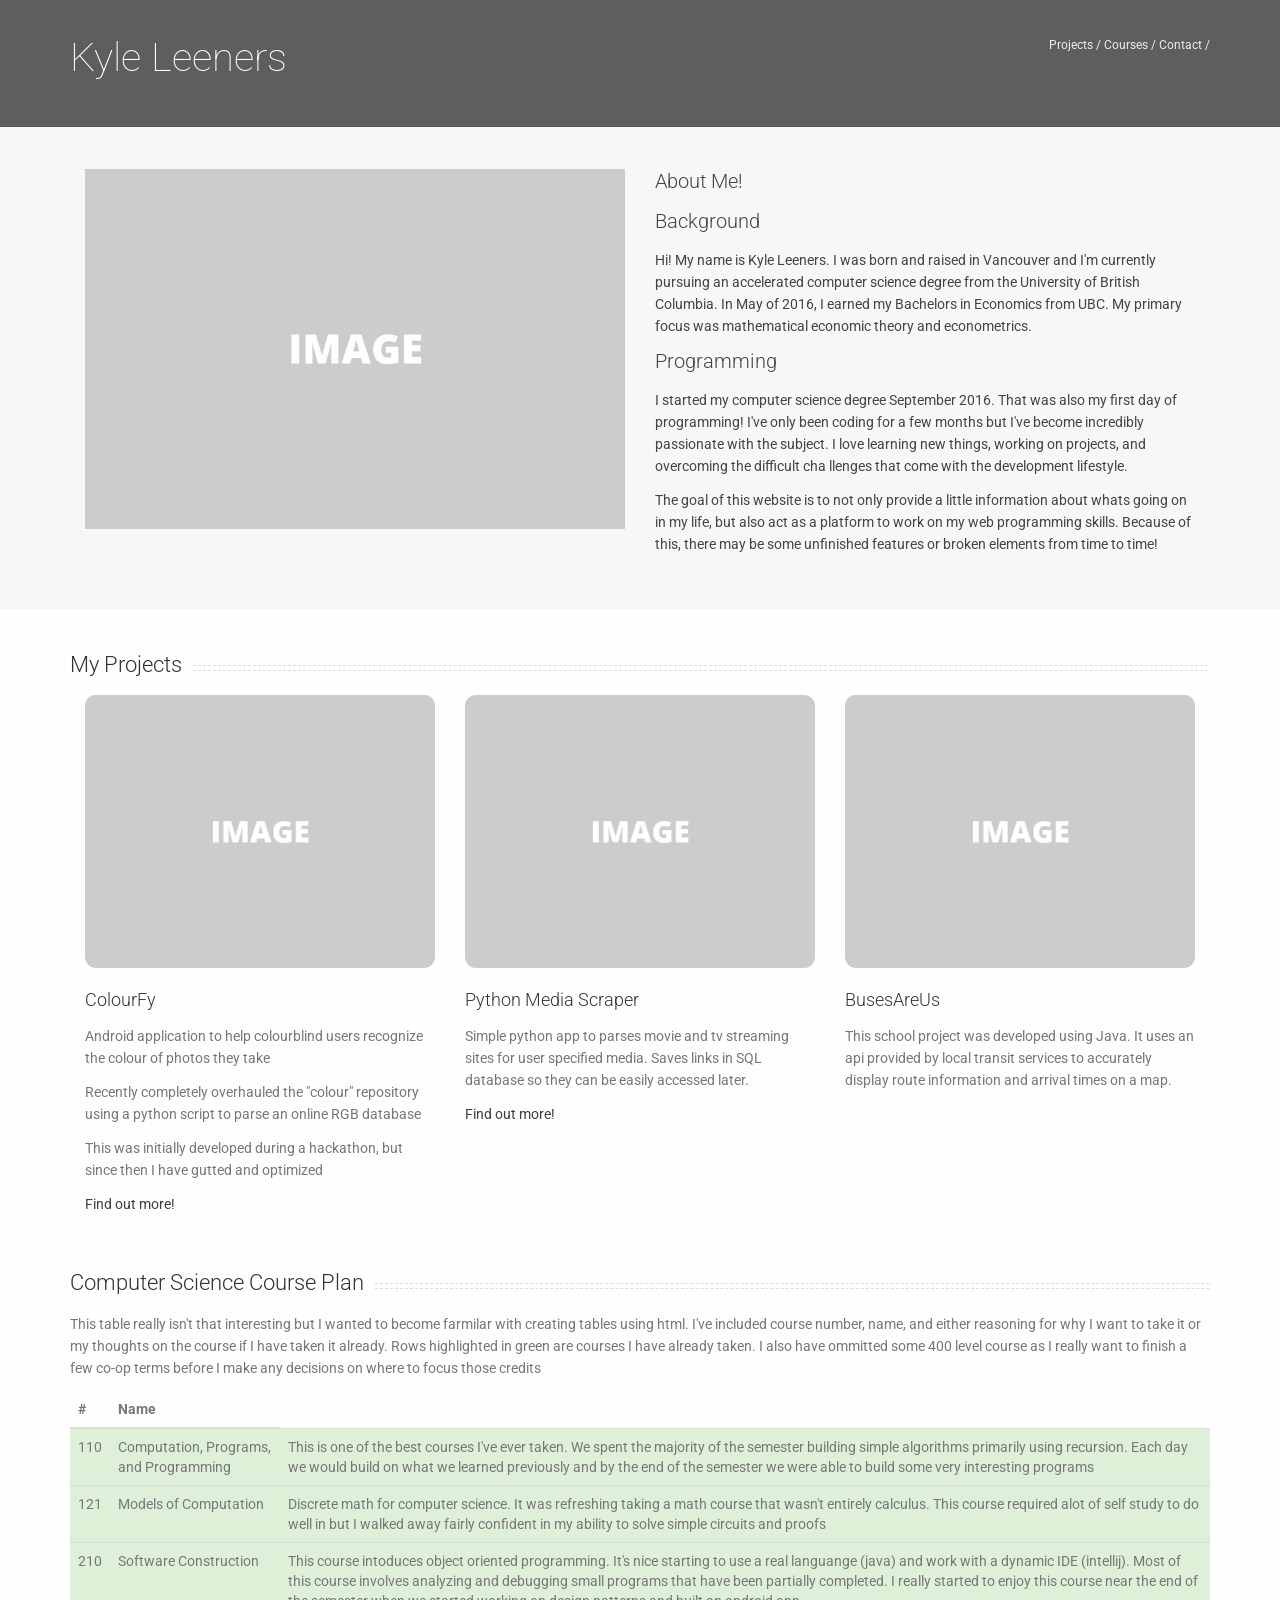
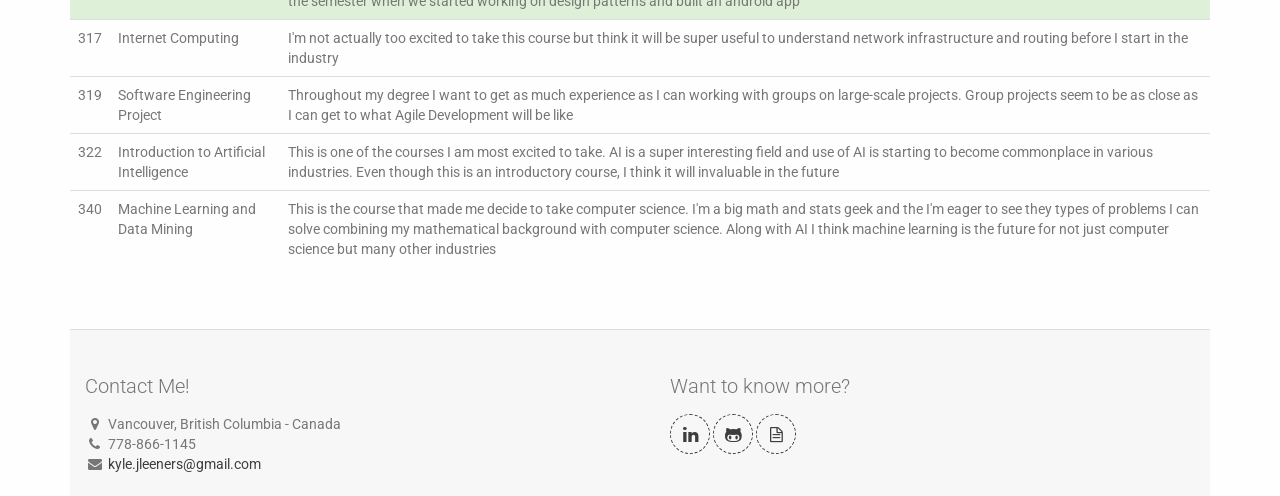
<file: index.html>
<!DOCTYPE html>
<!--[if lt IE 7 ]><html class="ie ie6" lang="en"> <![endif]-->
<!--[if IE 7 ]><html class="ie ie7" lang="en"> <![endif]-->
<!--[if IE 8 ]><html class="ie ie8" lang="en"> <![endif]-->
<!--[if (gte IE 9)|!(IE)]><!-->
<html lang="en">
<!--<![endif]-->

<head>
    <!-- Basic Page Needs
	================================================== -->
    <meta charset="utf-8">
    <!-- Mobile Specific Metas
	================================================== -->
    <meta name="viewport" content="width=device-width, initial-scale=1, maximum-scale=1">
    <!-- CSS
	================================================== -->
    <!-- Bootstrap  -->
    <link type="text/css" rel="stylesheet" href="bootstrap/css/bootstrap.min.css">
    <!-- web font  -->
    <link href='https://fonts.googleapis.com/css?family=Roboto:100,300,400' rel='stylesheet' type='text/css'>
    <!-- plugin css  -->
    <link rel="stylesheet" type="text/css" href="js-plugin/animation-framework/animate.css" />
    <!-- Pop up-->
    <link rel="stylesheet" type="text/css" href="js-plugin/magnific-popup/magnific-popup.css" />
    <!-- Owl carousel-->
    <link rel="stylesheet" href="js-plugin/owl.carousel/owl-carousel/owl.carousel.css">
    <link rel="stylesheet" href="js-plugin/owl.carousel/owl-carousel/owl.transitions.css">
    <link rel="stylesheet" href="js-plugin/owl.carousel/owl-carousel/owl.theme.css">
    <!-- icon fonts -->
    <link type="text/css" rel="stylesheet" href="font-icons/custom-icons/css/custom-icons.css">
    <!-- Custom css -->
    <link type="text/css" rel="stylesheet" href="css/layout.css">
    <link type="text/css" id="colors" rel="stylesheet" href="css/colors.css">
    <link type="text/css" rel="stylesheet" href="css/custom.css">
    <script src="js/modernizr-2.6.1.min.js"></script>
    <!-- Favicons
	================================================== -->
    <link rel="shortcut icon" href="images/favicon.ico">
    <link rel="apple-touch-icon" href="images/apple-touch-icon.png">
    <link rel="apple-touch-icon" sizes="72x72" href="images/apple-touch-icon-72x72.png">
    <link rel="apple-touch-icon" sizes="114x114" href="images/apple-touch-icon-114x114.png">
    <link rel="apple-touch-icon" sizes="144x144" href="images/apple-touch-icon-144x144.png">
</head>

<body>
    <!-- Primary Page Layout 
	================================================== -->
    <!-- globalWrapper -->
    <div id="globalWrapper">
        <header class="page-header">
            <div class="container">
                <div class="row">
                    <div class="col-sm-6">
                        <h1>Kyle Leeners</h1>
                    </div>
                    <div class="col-sm-6 hidden-xs">
                        <ul id="navTrail">
                            <li><a href="#general-content" class="firstLevel">Projects</a></li>
                            <li><a href="#course-content" class="firstLevel">Courses</a></li>
                            <li><a href="#mainFooter" class="firstLevel last">Contact</a></li>
                        </ul>
                    </div>
                </div>
            </div>
        </header>

        <!-- header -->
        <!-- ======================================= content ======================================= -->
        <section id="page">
            <!-- carousel -->

            <section class="pt30 pb30 color1">


                <div class="container">

                    <!-- intro -->

                    <div class="col-md-6">
                        <img src="images/slider/carousel/corporate-mini-3.jpg" alt="Hideo template" class="img-responsive mb15">
                    </div>
                    <div class="col-md-6">
                        <h3>About Me!</h3>
                        <h3>Background</h3>
                        <p>
                            Hi! My name is Kyle Leeners. I was born and raised in Vancouver and I'm currently pursuing an accelerated computer science degree from the University of British Columbia. In May of 2016, I earned my Bachelors in Economics from UBC. My primary focus was mathematical economic theory and econometrics.
                        </p>
                        <h3>Programming</h3>
                        <p>
                            I started my computer science degree September 2016. That was also my first day of programming! I've only been coding for a few months but I've become incredibly passionate with the subject. I love learning new things, working on projects, and overcoming the difficult cha llenges that come with the development lifestyle.
                        </p>
                        <p>
                            The goal of this website is to not only provide a little information about whats going on in my life, but also act as a platform to work on my web programming skills. Because of this, there may be some unfinished features or broken elements from time to time!
                        </p>

                    </div>
                </div>
            </section>
            <!-- carousel -->


            <section id="general-content">
                <div class="container">
                    <div class="row mt30 mb30">
                        <div class="container">
                            <h2>My Projects</h2>
                            <div class="col-md-4">
                                <img alt="Hideo website template" src="images/portfolio/vign4.jpg" class="img-responsive imgBorder mb15">
                                
                                <h4>ColourFy</h4>
                                <p>Android application to help colourblind users recognize the colour of photos they take</p>
                                <p> Recently completely overhauled the "colour" repository using a python script to parse an online RGB database </p>
                                <p> This was initially developed during a hackathon, but since then I have gutted and optimized </p>
                                <p>
                                    <a href="https://github.com/kyleleeners/ColourFy"> Find out more!</a>
                            </div>
                        
                            <div class="col-md-4 ">
                               
                                <img src="images/portfolio/vign5.jpg" class="img-responsive imgBorder mb15">
                                
                                <h4>Python Media Scraper</h4>
                                <p> Simple python app to parses movie and tv streaming sites for user specified media. Saves links in SQL database so they can be easily accessed later.
                                </p>
                                <a href="https://github.com/kyleleeners/Tv_Scraper"> Find out more!</a>

                            </div>

                            <div class="col-md-4">
                                <img src="images/portfolio/vign5.jpg" data-nekoanim="bounceIn" data-nekodelay="10"
                                class="img-responsive imgBorder mb15">

                                <h4>BusesAreUs</h4>
                                <p>This school project was developed using Java. It uses an api provided by local transit services to accurately display route information and arrival times on a map.</p>
                            </div>
                        </div>
                    </div>
                    <!-- content -->
                    <section id="course-content">
                       <div class="row mt30 mb30">
                        <div class="container">
                            <h2> Computer Science Course Plan</h2>
                            <p>This table really isn't that interesting but I wanted to become farmilar with creating tables using html. I've included course number, name, and either reasoning for why I want to take it or my thoughts on the course if I have taken it already. Rows highlighted in green are courses I have already taken. I also have ommitted some 400 level course as I really want to finish a few co-op terms before I make any decisions on where to focus those credits</p>
                            <table class="table">
                                <thead>
                                    <tr>
                                        <th>#</th>
                                        <th>Name</th>
                                    </tr>
                                </thead>
                                <tbody>
                                    <tr class="success">
                                        <td>110</td>
                                        <td>Computation, Programs, and Programming</td>
                                        <td>This is one of the best courses I've ever taken. We spent the majority of the semester building simple algorithms primarily using recursion. Each day we would build on what we learned previously and by the end of the semester we were able to build some very interesting programs</td>
                                    </tr>
                                    <tr class="success">
                                        <td>121</td>
                                        <td>Models of Computation</td>
                                        <td>Discrete math for computer science. It was refreshing taking a math course that wasn't entirely calculus. This course required alot of self study to do well in but I walked away fairly confident in my ability to solve simple circuits and proofs</td>
                                    </tr>
                                    <tr class="success">
                                        <td>210</td>
                                        <td>Software Construction</td>
                                        <td>This course intoduces object oriented programming. It's nice starting to use a real languange (java) and work with a dynamic IDE (intellij). Most of this course involves analyzing and debugging small programs that have been partially completed. I really started to enjoy this course near the end of the semester when we started working on design patterns and built an android app</td>
                                    </tr>
                                    <tr>
                                        <td>317</td>
                                        <td>Internet Computing</td>
                                        <td>I'm not actually too excited to take this course but think it will be super useful to understand network infrastructure and routing before I start in the industry</td>
                                    </tr>
                                    <tr>
                                        <td>319</td>
                                        <td>Software Engineering Project</td>
                                        <td>Throughout my degree I want to get as much experience as I can working with groups on large-scale projects. Group projects seem to be as close as I can get to what Agile Development will be like</td>
                                    </tr>
                                    <tr>
                                        <td>322</td>
                                        <td>Introduction to Artificial Intelligence</td>
                                        <td>This is one of the courses I am most excited to take. AI is a super interesting field and use of AI is starting to become commonplace in various industries. Even though this is an introductory course, I think it will invaluable in the future</td>
                                    </tr>
                                    <tr>
                                        <td>340</td>
                                        <td>Machine Learning and Data Mining</td>
                                        <td>This is the course that made me decide to take computer science. I'm a big math and stats geek and the I'm eager to see they types of problems I can solve combining my mathematical background with computer science. Along with AI I think machine learning is the future for not just computer science but many other industries</td>
                                    </tr>
                                </tbody>
                            </table>

                           </div>
                        </div>
                    </section>
                    <!-- footer -->
                    <footer id="footerWrapper">
                        <section id="mainFooter">
                            <div class="container">
                                <div class="row">
                                    <div class="col-sm-6">
                                        <div class="footerWidget">
                                            <h3>Contact Me!</h3>
                                            <address>
									<p>
										<i class="icon-location"></i>
										Vancouver, British Columbia - Canada <br>
										<i class="icon-phone"></i>&nbsp;778-866-1145 <br>
										<i class="icon-mail-alt"></i>&nbsp;<a href="mailto:kyle.jleeners@gmail.com">kyle.jleeners@gmail.com</a>
									</p>
								</address>
                                        </div>
                                    </div>
                                    <div class="col-sm-6">
                                        <div class="footerWidget">
                                            <h3>Want to know more?</h3>
                                            <ul class="socialNetwork">
                                                <li><a href="https://www.linkedin.com/feed/?trk=" class="tips" title="follow me on Linkedin"><i class="icon-linkedin-1 iconRounded"></i></a></li>
                                                <li><a href="https://github.com/kyleleeners/" class="tips" title="follow me on GitHub"><i class="icon-github iconRounded"></i></a></li>
                                                <li><a href="resume.pdf" class="tips" title="check out my resume"><i class="icon-doc-text iconRounded"></i></a></li>
                                            </ul>
                                        </div>
                                    </div>

                                </div>
                            </div>
                        </section>
                    </footer>
                    <!-- End footer -->
                </div>
                <!-- global wrapper -->
                <!-- End Document 
	================================================== -->
                <script type="text/javascript" src="js-plugin/respond/respond.min.js"></script>
                <script type="text/javascript" src="js-plugin/jquery/jquery-1.10.2.min.js"></script>
                <script type="text/javascript" src="js-plugin/jquery-ui/jquery-ui-1.8.23.custom.min.js"></script>
                <!-- third party plugins  -->
                <script type="text/javascript" src="bootstrap/js/bootstrap.js"></script>
                <script type="text/javascript" src="js-plugin/easing/jquery.easing.1.3.js"></script>
                <!-- carousel -->
                <script type="text/javascript" src="js-plugin/owl.carousel/owl-carousel/owl.carousel.min.js"></script>
                <!-- pop up -->
                <script type="text/javascript" src="js-plugin/magnific-popup/jquery.magnific-popup.min.js"></script>
                <!-- Custom  -->
                <script type="text/javascript" src="js/custom.js"></script>


</body>

</html>
</file>
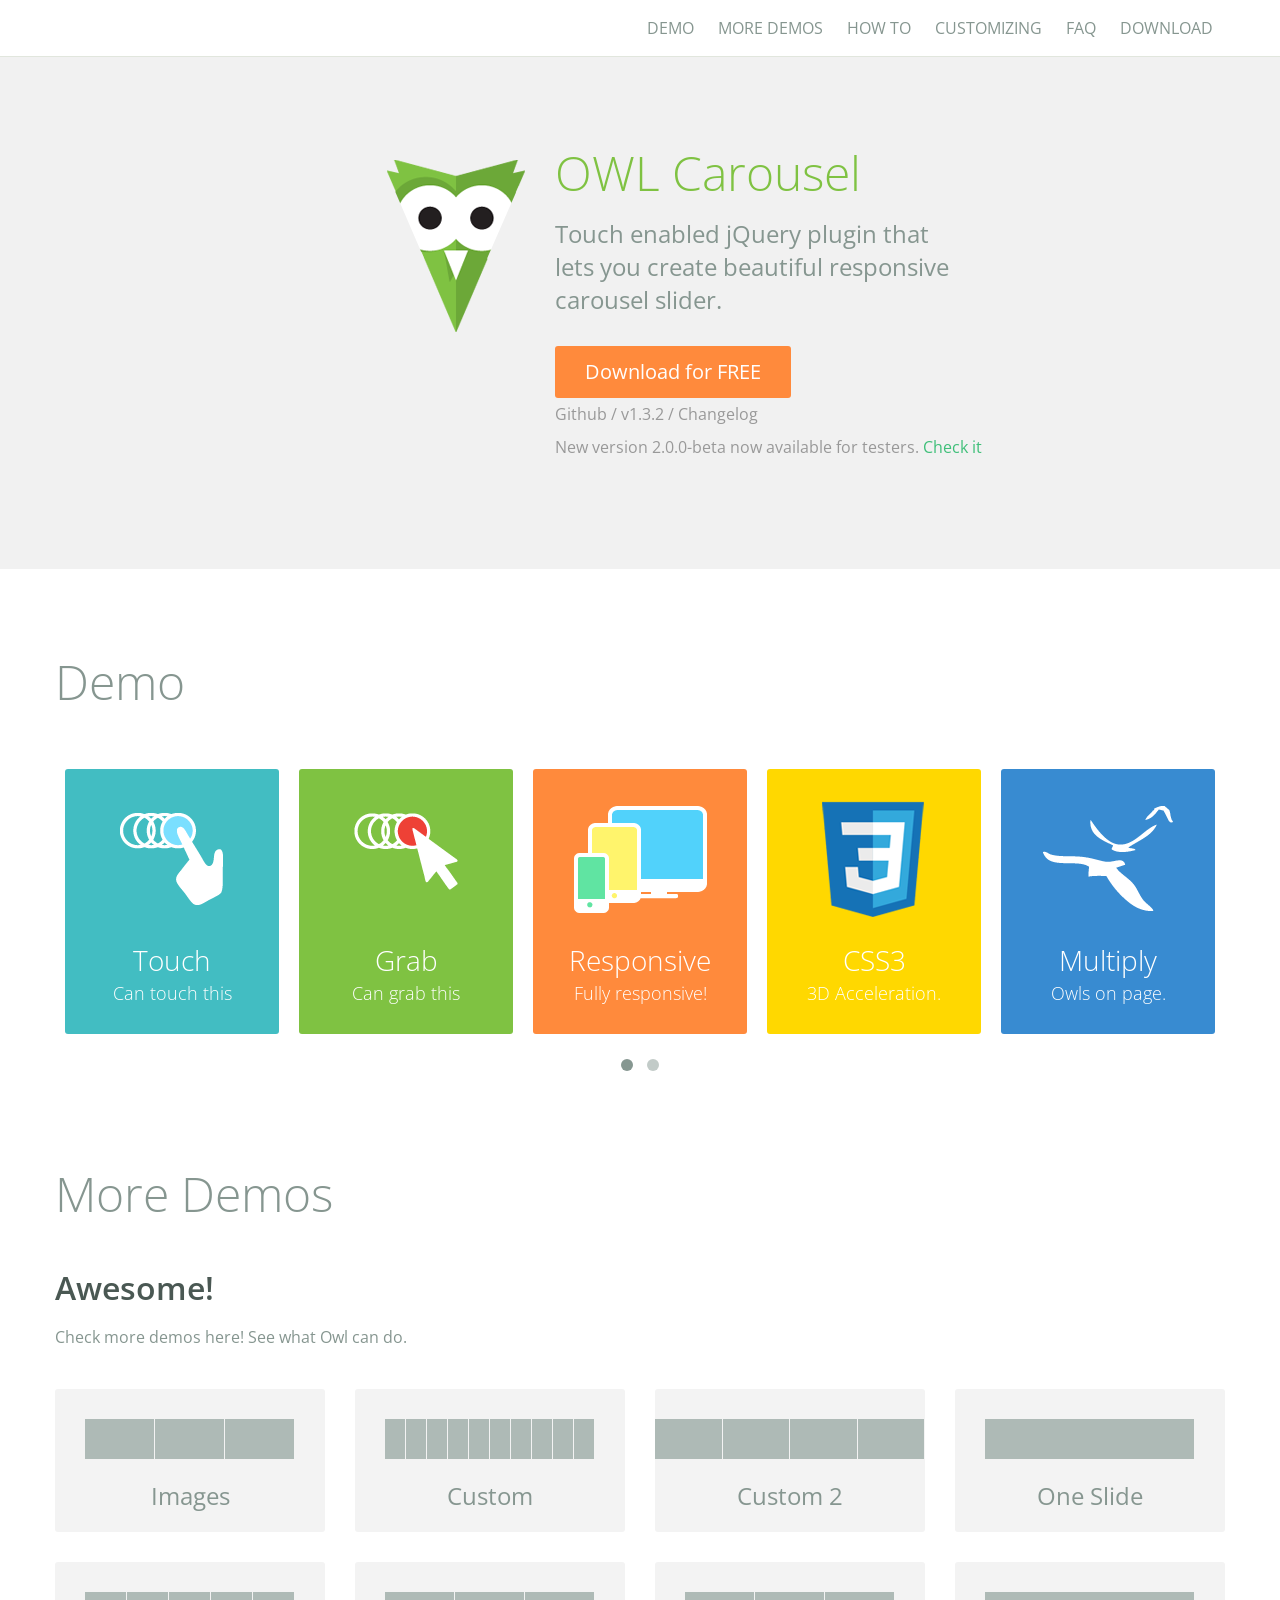
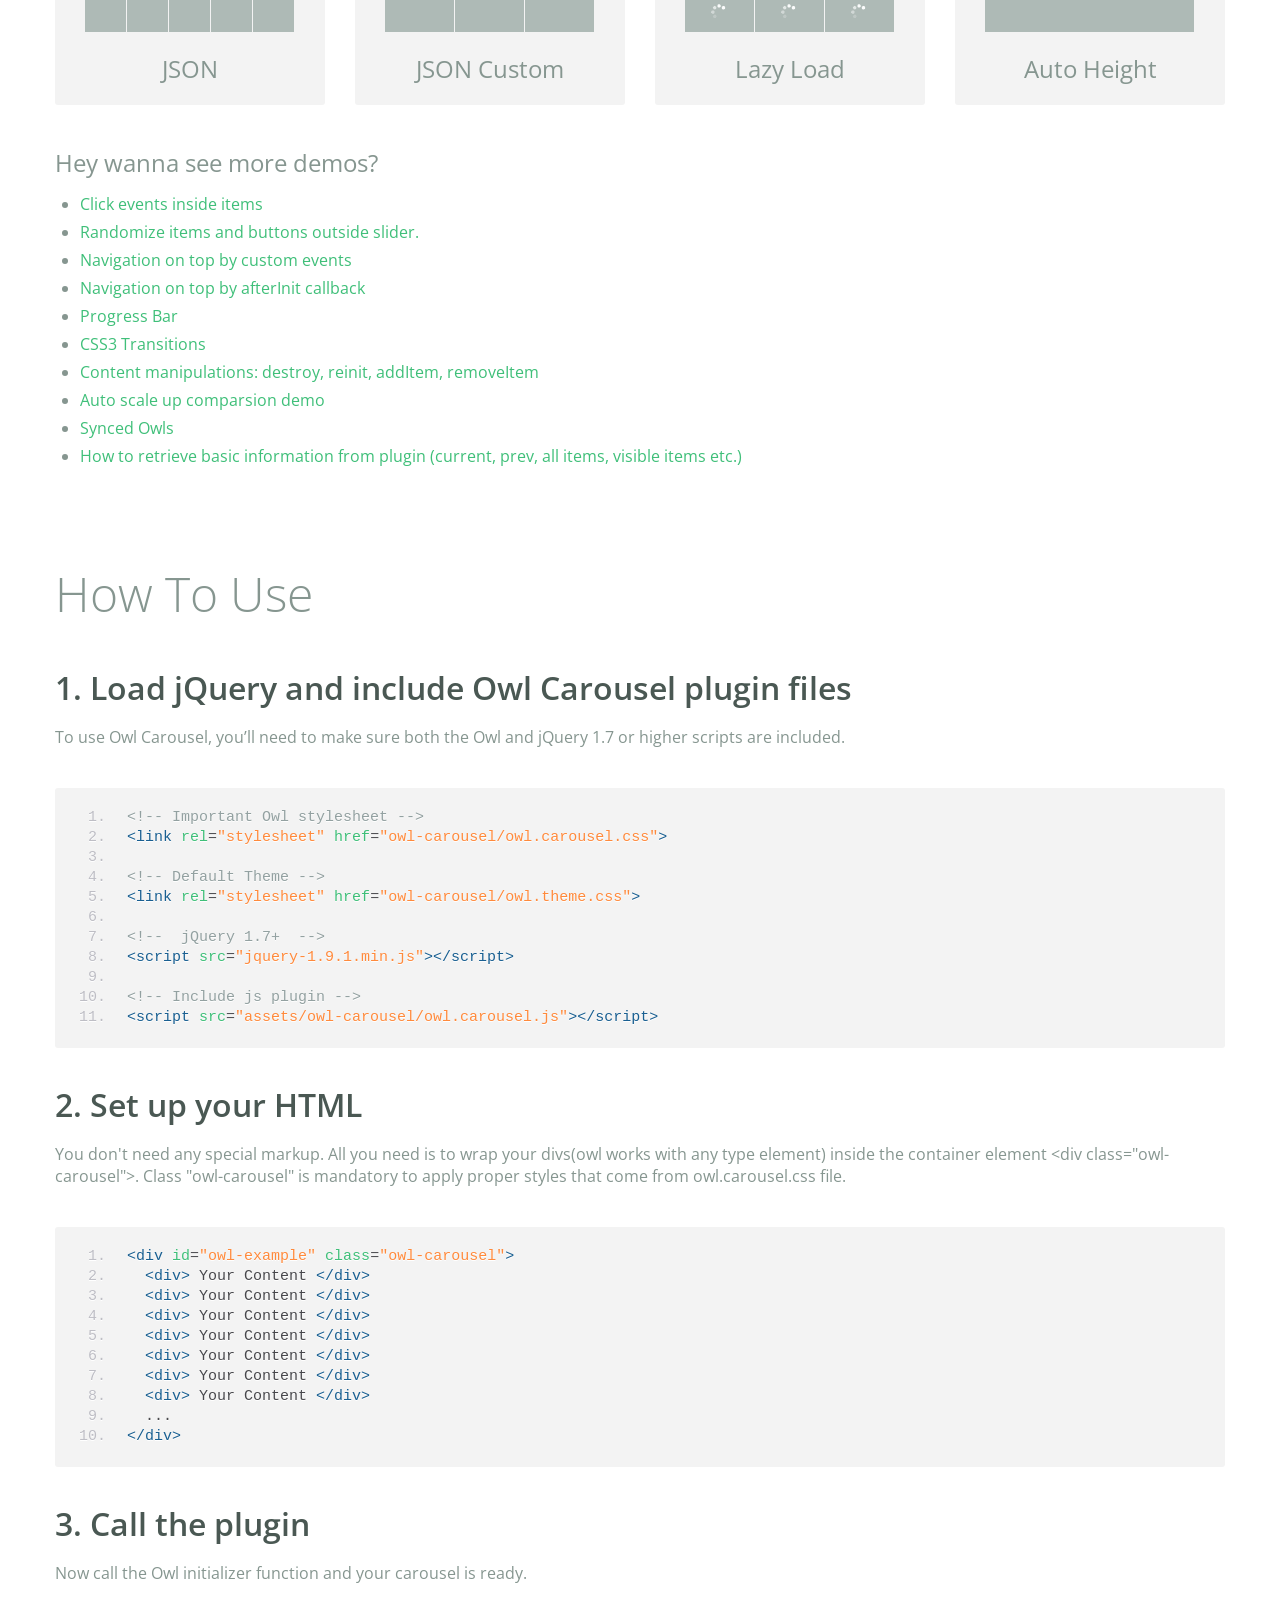
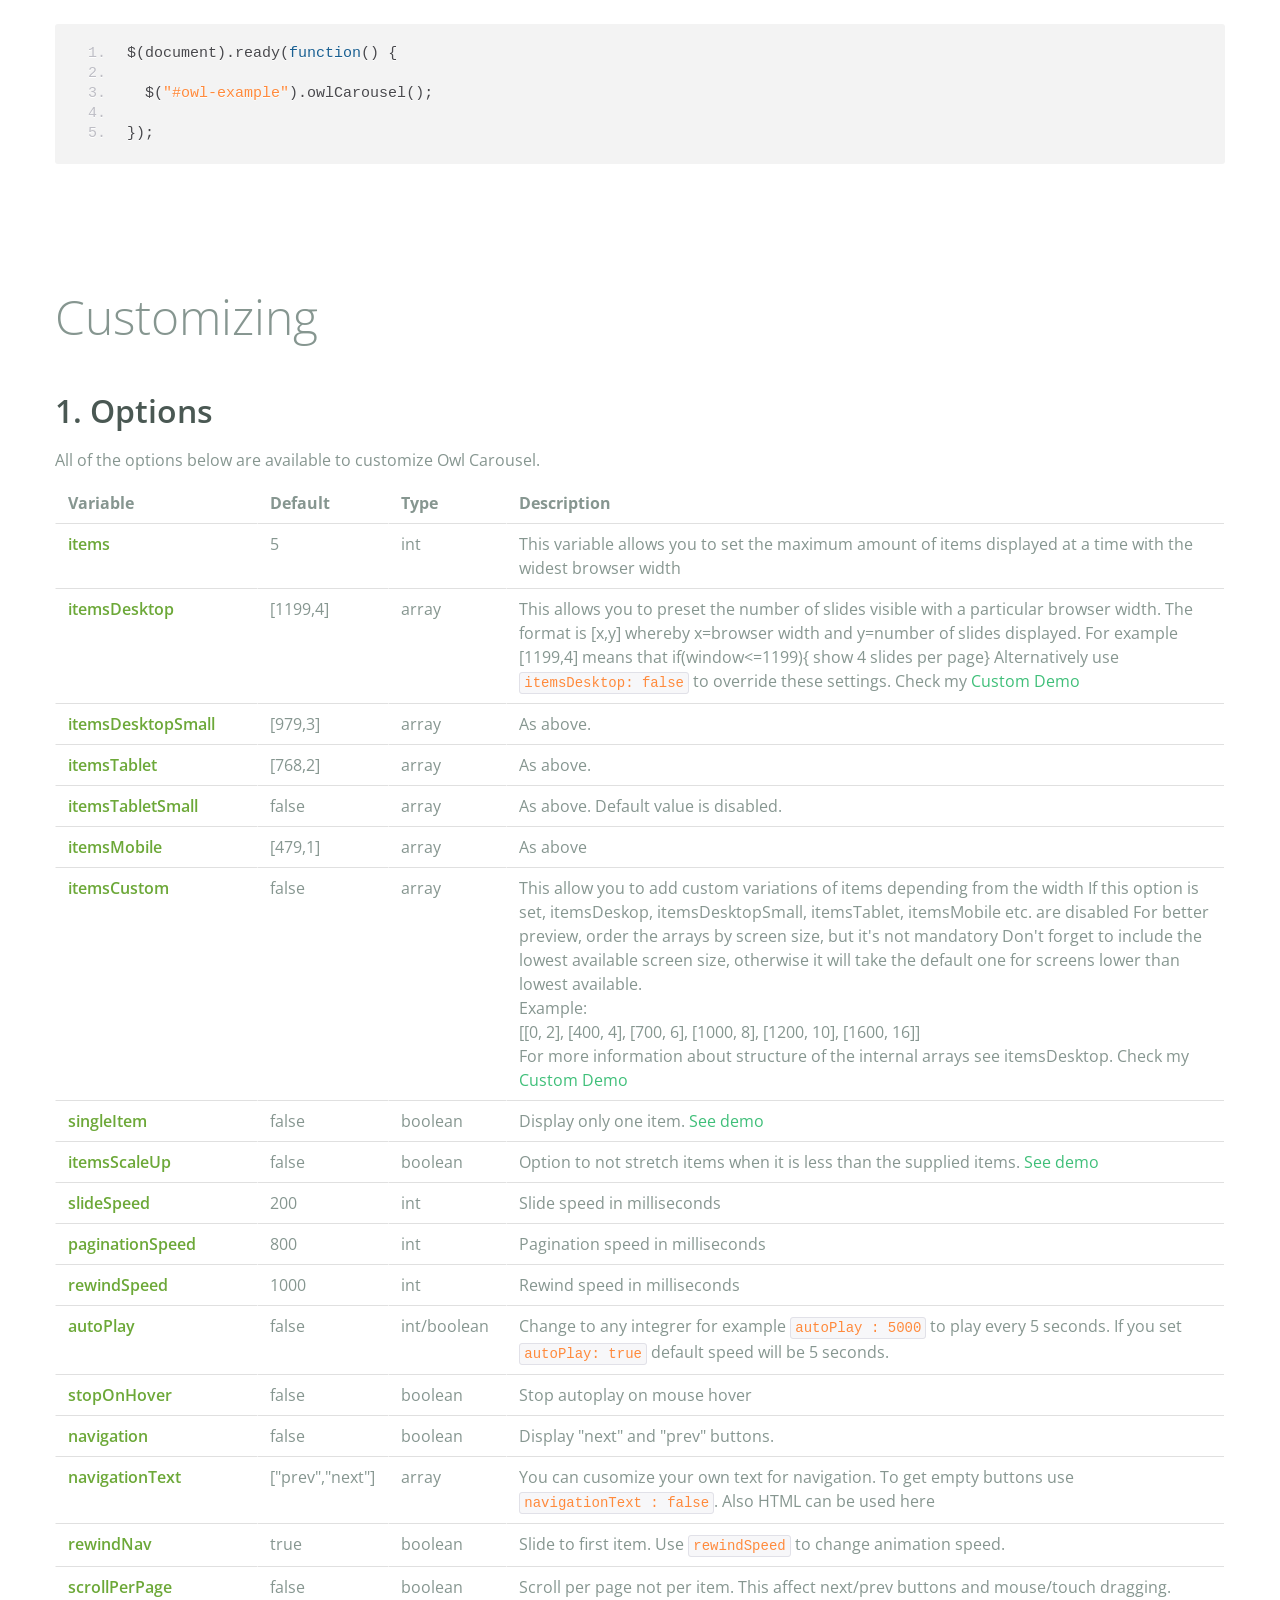
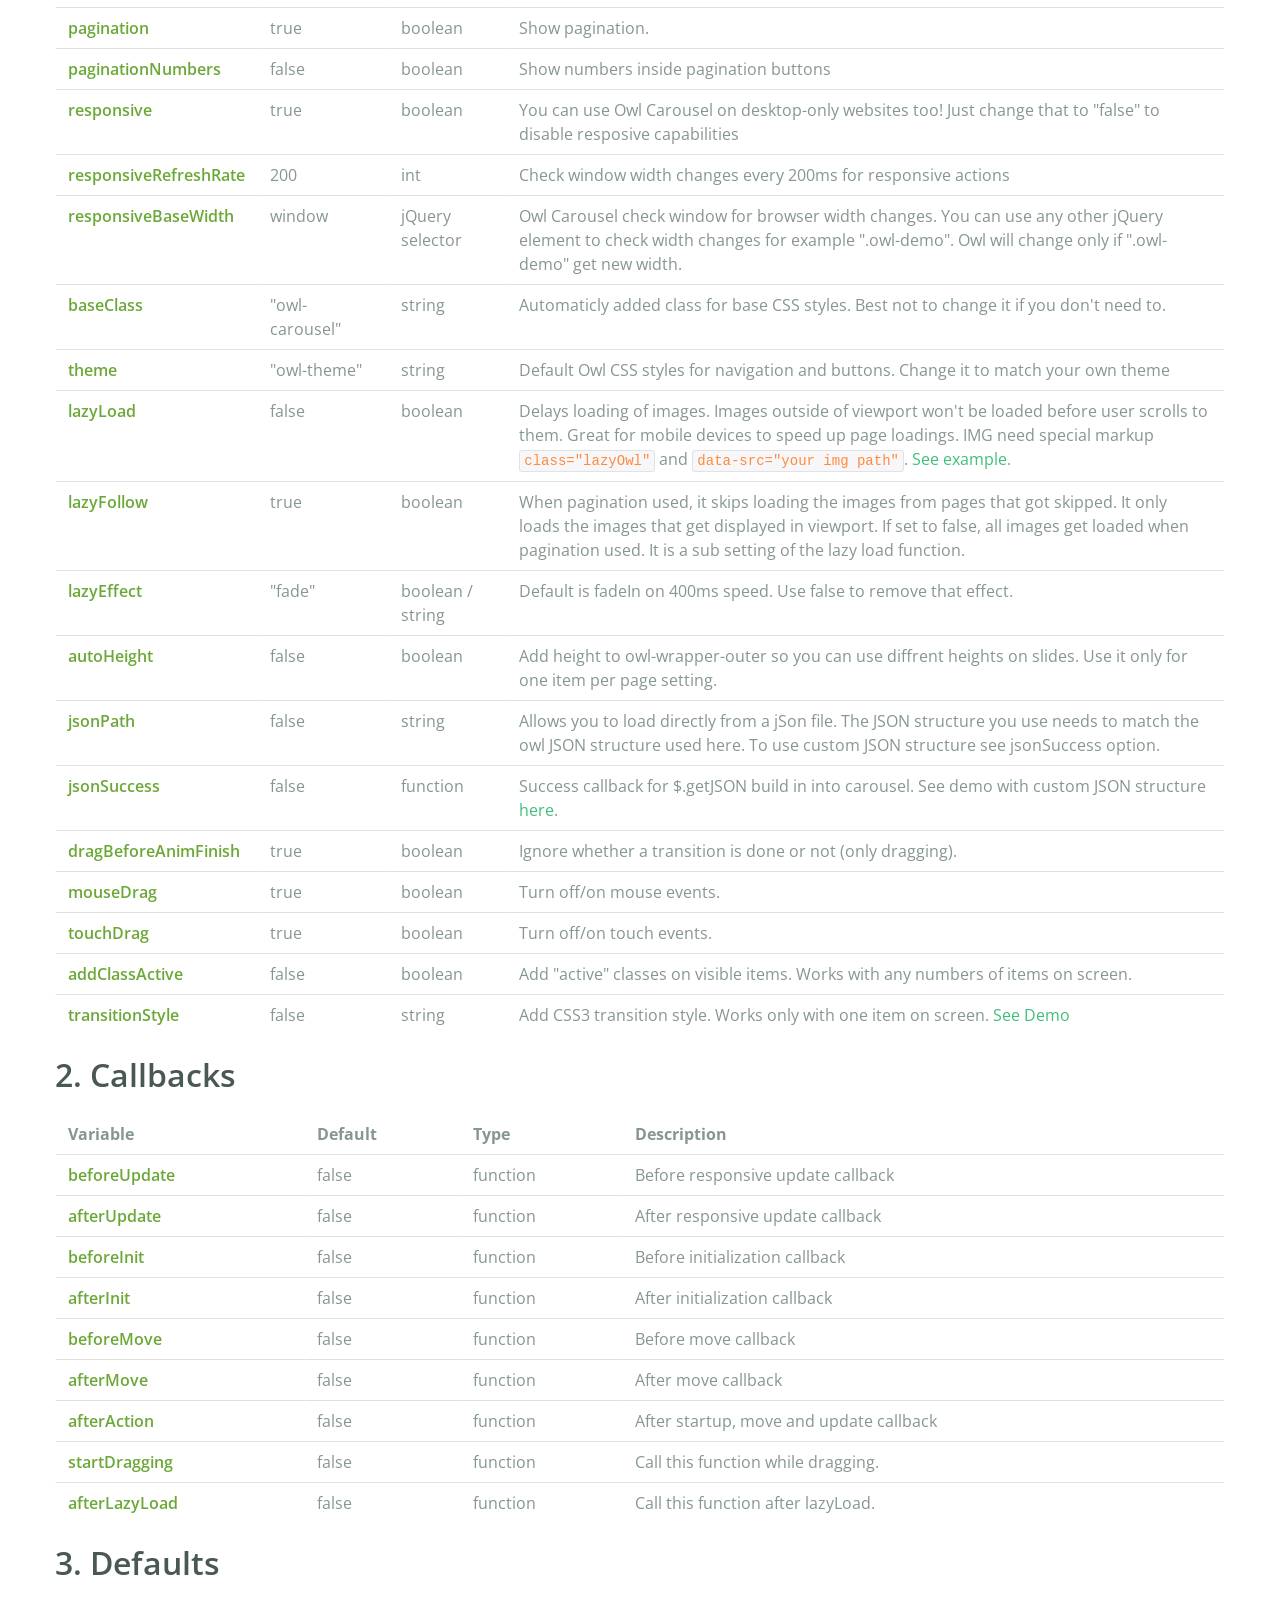
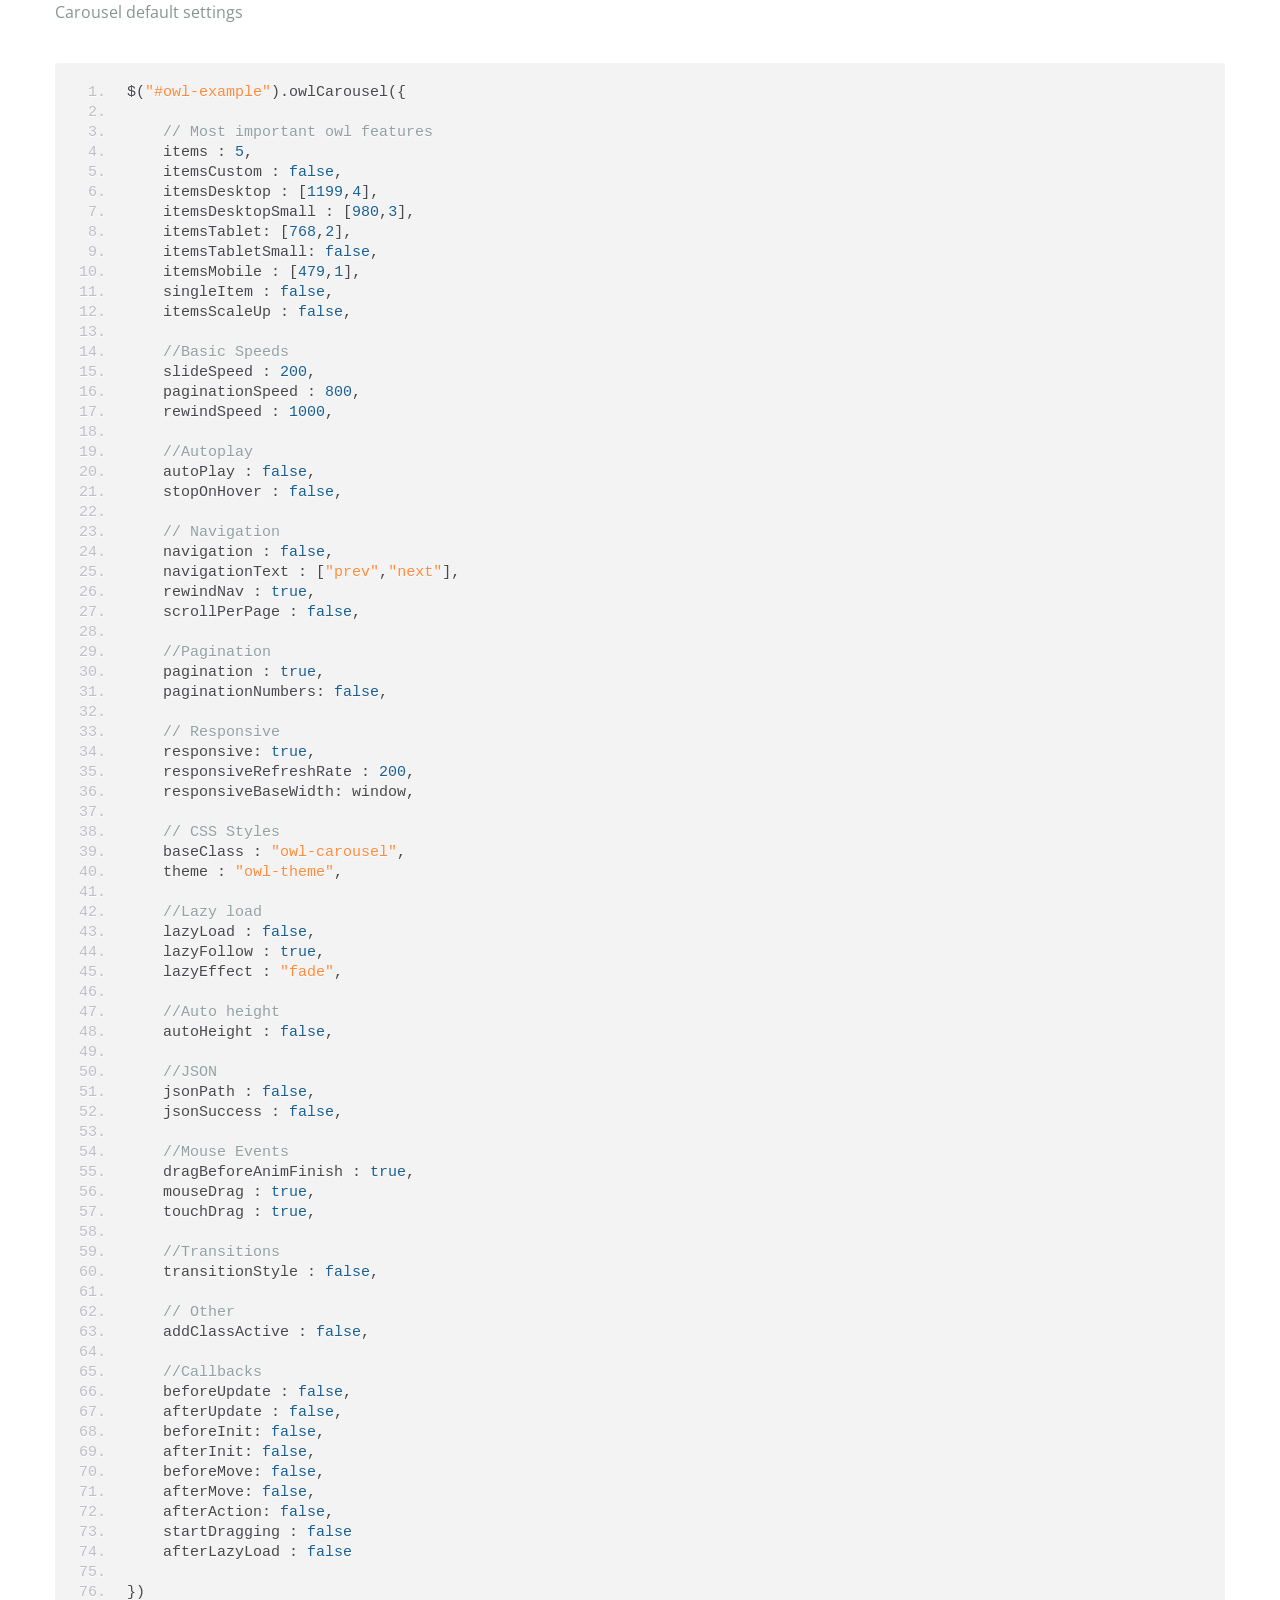
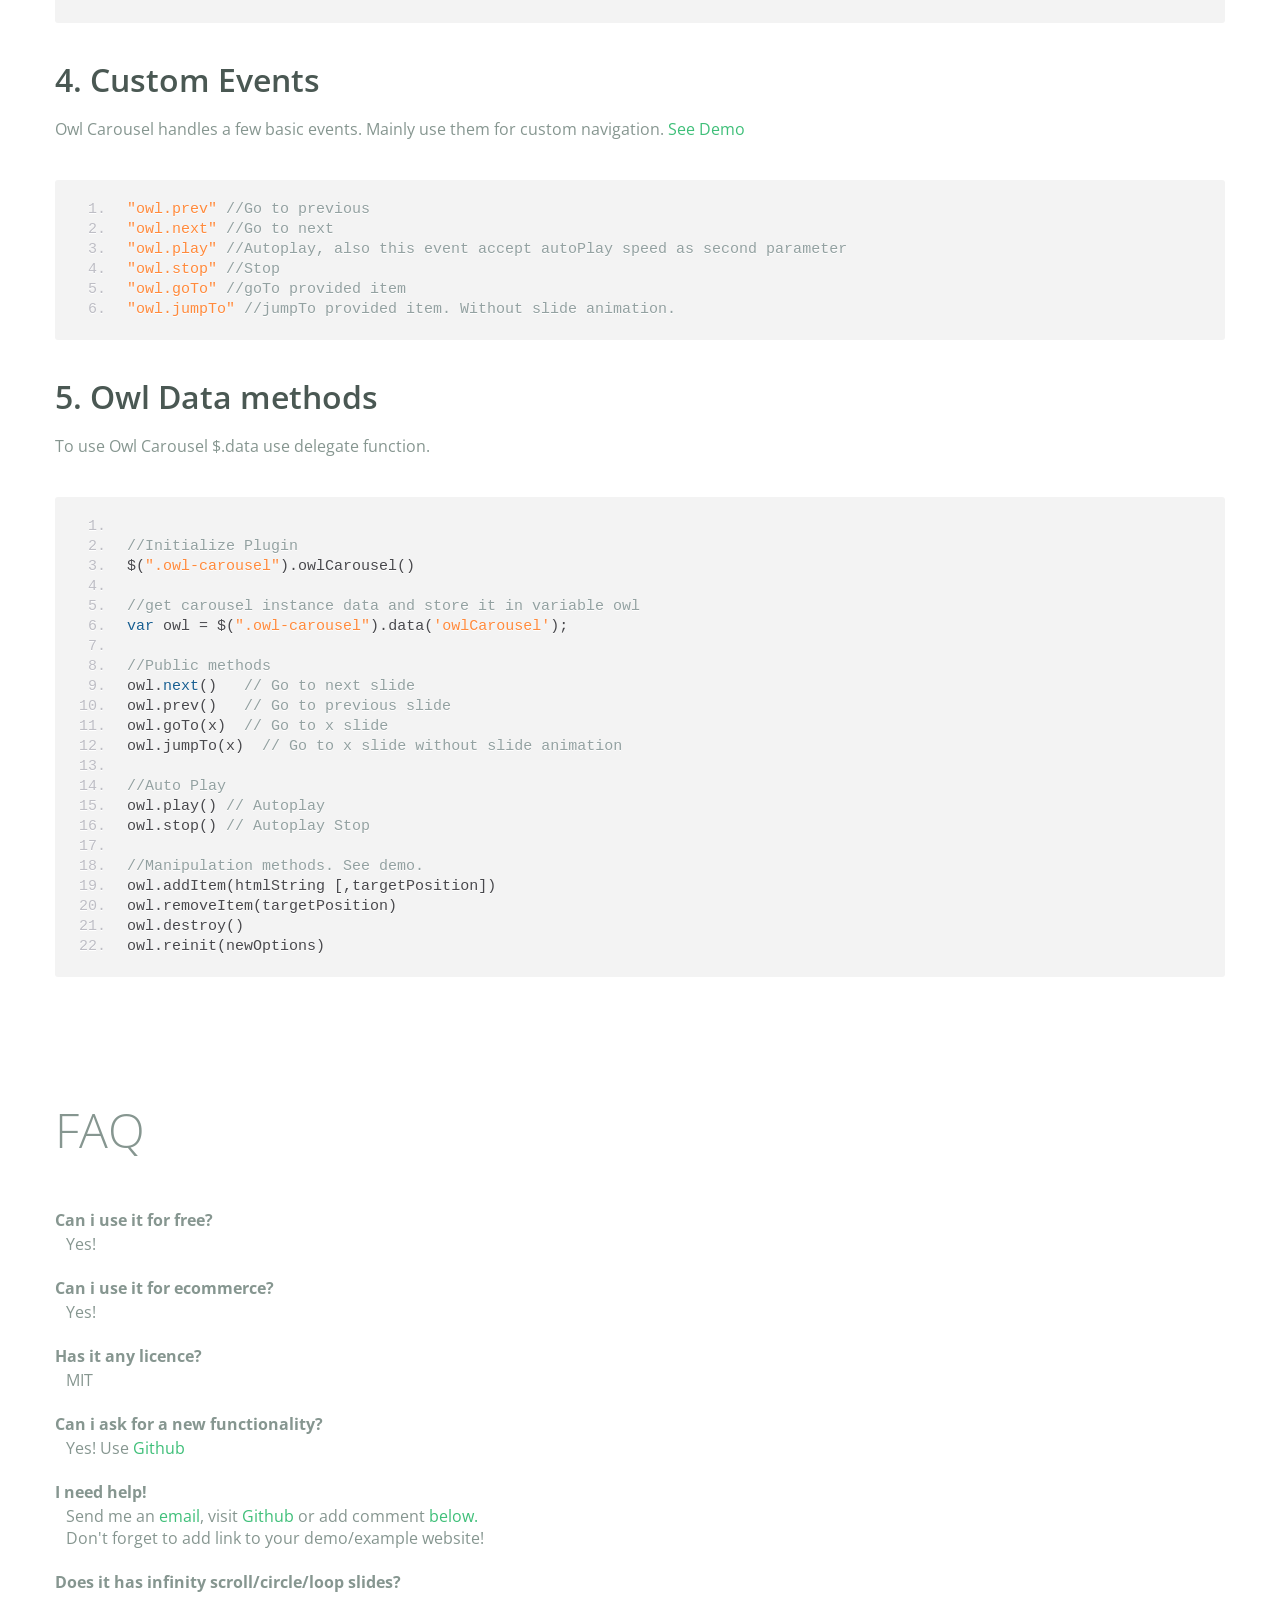
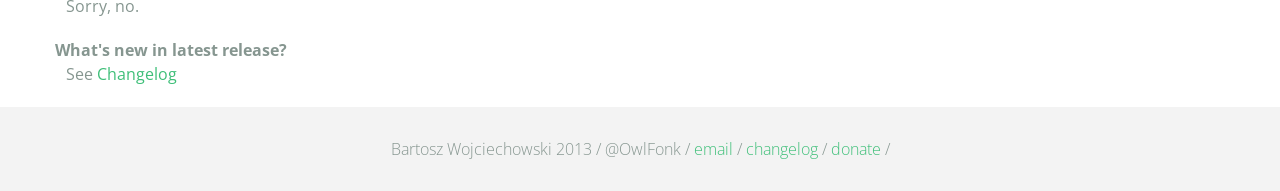
<file: js-plugin/owl.carousel/index.html>
<!DOCTYPE html>
<html lang="en">
  <head>
    <meta charset="utf-8">
    <title>Owl Carousel</title>
    <meta name="viewport" content="width=device-width, initial-scale=1.0">
    <meta name="description" content="jQuery Responsive Carousel - Owl Carusel">
    <meta name="author" content="Bartosz Wojciechowski">
    <meta name="keywords" content="HTML,CSS,JSON,JavaScript, jQuery, Responsive, Design, Owl, Carousel, Free">

    <link href='http://fonts.googleapis.com/css?family=Open+Sans:400italic,400,300,600,700' rel='stylesheet' type='text/css'>
    <link href="assets/css/bootstrapTheme.css" rel="stylesheet">
    <link href="assets/css/custom.css" rel="stylesheet">

    <!-- Owl Carousel Assets -->
    <link href="owl-carousel/owl.carousel.css" rel="stylesheet">
    <link href="owl-carousel/owl.theme.css" rel="stylesheet">

    <!-- Prettify -->
    <link href="assets/js/google-code-prettify/prettify.css" rel="stylesheet">

    <!-- Le fav and touch icons -->
    <link rel="apple-touch-icon-precomposed" sizes="144x144" href="assets/ico/apple-touch-icon-144-precomposed.png">
    <link rel="apple-touch-icon-precomposed" sizes="114x114" href="assets/ico/apple-touch-icon-114-precomposed.png">
      <link rel="apple-touch-icon-precomposed" sizes="72x72" href="assets/ico/apple-touch-icon-72-precomposed.png">
                    <link rel="apple-touch-icon-precomposed" href="assets/ico/apple-touch-icon-57-precomposed.png">
                                   <link rel="shortcut icon" href="assets/ico/favicon.png">
  </head>
  <body>
      <div id="top-nav" class="navbar navbar-fixed-top">
        <div class="navbar-inner">
          <div class="container">
            <button type="button" class="btn btn-navbar" data-toggle="collapse" data-target=".nav-collapse">
            <span class="icon-bar"></span>
            <span class="icon-bar"></span>
            <span class="icon-bar"></span>
          </button>
            <div class="nav-collapse collapse">
            <ul class="nav pull-right">
              <li><a href="#demo">Demo</a></li>
              <li><a href="#more-demos">More Demos</a></li>
              <li><a href="#how-to">How To</a></li>
              <li><a href="#customizing">Customizing</a></li>
              <li><a href="#faq">FAQ</a></li>
              <li><a href="owl.carousel.zip" class="download" data-spy="affix" data-offset-top="450">Download</a></li>
            </ul>
            </div>
          </div>
        </div>
      </div>

      <div id="header">
        <div class="container">
          <div class="row">
            <div class="span5">
                <img class="logo" src="assets/img/owl-logo.png" alt="Owl Logo">
              </div>
            <div class="span7">
              <h1>OWL Carousel </h1>
              <h3>Touch enabled jQuery plugin that lets you create beautiful responsive carousel slider.</h3>
              <a class="btn btn-success btn-large" href="owl.carousel.zip">Download for FREE</a>
              <p class="muted"><a class="muted" href="https://github.com/OwlFonk/OwlCarousel">Github</a> / v1.3.2 / <a class="muted" href="changelog.html">Changelog</a></p> 
              <p class="muted">New version 2.0.0-beta now available for testers. <a href="http://www.owlgraphic.com/owlcarousel2/">Check it</a></p>
            </div>
          </div>
        </div>
      </div>

      <div id="demo">
        <div class="container">
          <div class="row">
            <div class="span12">
              <h1>Demo</h1>
            </div>
          </div>

          <div class="row">
            <div class="span12">

              <div id="owl-example" class="owl-carousel">

                <div class="item darkCyan">
                  <img src="assets/img/demo-slides/touch.png" alt="Touch">
                    <h3>Touch</h3>
                    <h4>Can touch this</h4>
                </div>
                <div class="item forestGreen">
                  <img src="assets/img/demo-slides/grab.png" alt="Grab">
                    <h3>Grab</h3>
                    <h4>Can grab this</h4>
                </div>
                <div class="item orange">
                  <img src="assets/img/demo-slides/responsive.png" alt="Responsive">
                    <h3>Responsive</h3>
                    <h4>Fully responsive!</h4>
                </div>

                <div class="item yellow">
                  <img src="assets/img/demo-slides/css3.png" alt="CSS3">
                    <h3>CSS3</h3>
                    <h4>3D Acceleration.</h4>
                </div>

                <div class="item dodgerBlue">
                  <img src="assets/img/demo-slides/multi.png" alt="Multi">
                    <h3>Multiply</h3>
                    <h4>Owls on page.</h4>
                </div>

                <div class="item skyBlue">
                  <img src="assets/img/demo-slides/modern.png" alt="Modern Browsers">
                    <h3>Modern</h3>
                    <h4>Browsers Compatibility</h4>
                </div>

                <div class="item zombieGreen">
                  <img src="assets/img/demo-slides/zombie.png" alt="Zombie Browsers - old ones">
                    <h3>Zombie</h3>
                    <h4>Browsers Compatibility</h4>
                </div>

                <div class="item violet">
                  <img src="assets/img/demo-slides/controls.png" alt="Take Control">
                    <h3>Take Control</h3>
                    <h4>The way you like</h4>
                </div>

                <div class="item yellowLight">
                  <img src="assets/img/demo-slides/feather.png" alt="Light">
                    <h3>Light</h3>
                    <h4>As a feather</h4>
                </div>

                <div class="item steelGray">
                  <img src="assets/img/demo-slides/tons.png" alt="Tons of Opotions">
                    <h3>Tons</h3>
                    <h4>of options</h4>
                </div>

              </div>


            </div>
          </div>

        </div>
      </div>

    <div id="more-demos">
      <div class="container">

        <div class="row">
          <div class="span12">
            <h1>More Demos</h1>
            <h2>Awesome!</h2>
            <p>Check more demos here! See what Owl can do.</p>
          </div>
        </div>

        <div class="row demos-row">
          <div class="span3">
            <a href="demos/images.html" class="demo-box">
              <div class="demo-wrapper demo-images clearfix">
                <div class="demo-slide"><div class="bg"></div></div>
                <div class="demo-slide"><div class="bg"></div></div>
                <div class="demo-slide"><div class="bg"></div></div>
              </div>
              <h3>Images</h3>
            </a>
          </div>

          <div class="span3">
            <a href="demos/custom.html" class="demo-box">
              <div class="demo-wrapper demo-custom clearfix">
                <div class="demo-slide"><div class="bg"></div></div>
                <div class="demo-slide"><div class="bg"></div></div>
                <div class="demo-slide"><div class="bg"></div></div>
                <div class="demo-slide"><div class="bg"></div></div>
                <div class="demo-slide"><div class="bg"></div></div>
                <div class="demo-slide"><div class="bg"></div></div>
                <div class="demo-slide"><div class="bg"></div></div>
                <div class="demo-slide"><div class="bg"></div></div>
                <div class="demo-slide"><div class="bg"></div></div>
                <div class="demo-slide"><div class="bg"></div></div>
              </div>
              <h3>Custom</h3>
            </a>
          </div>

          <div class="span3">
            <a href="demos/itemsCustom.html" class="demo-box">
              <div class="demo-wrapper demo-full clearfix">
                <div class="demo-slide"><div class="bg"></div></div>
                <div class="demo-slide"><div class="bg"></div></div>
                <div class="demo-slide"><div class="bg"></div></div>
                <div class="demo-slide"><div class="bg"></div></div>
              </div>
              <h3>Custom 2</h3>
            </a>
          </div>

          <div class="span3">
            <a href="demos/one.html" class="demo-box">
              <div class="demo-wrapper demo-one clearfix">
                <div class="demo-slide"><div class="bg"></div></div>
              </div>
              <h3>One Slide</h3>
            </a>
          </div>

        </div>
        <div class="row demos-row">
          <div class="span3">
            <a href="demos/json.html" class="demo-box">
              <div class="demo-wrapper demo-Json clearfix">
                <div class="demo-slide"><div class="bg"></div></div>
                <div class="demo-slide"><div class="bg"></div></div>
                <div class="demo-slide"><div class="bg"></div></div>
                <div class="demo-slide"><div class="bg"></div></div>
                <div class="demo-slide"><div class="bg"></div></div>
              </div>
              <h3>JSON</h3>
            </a>
          </div>

          <div class="span3">
            <a href="demos/customJson.html" class="demo-box">
              <div class="demo-wrapper demo-Json-custom clearfix">
                <div class="demo-slide"><div class="bg"></div></div>
                <div class="demo-slide"><div class="bg"></div></div>
                <div class="demo-slide"><div class="bg"></div></div>
              </div>
              <h3>JSON Custom</h3>
            </a>
          </div>

          <div class="span3">
            <a href="demos/lazyLoad.html" class="demo-box">
              <div class="demo-wrapper demo-lazy clearfix">
                <div class="demo-slide"><div class="bg"></div></div>
                <div class="demo-slide"><div class="bg"></div></div>
                <div class="demo-slide"><div class="bg"></div></div>
              </div>
              <h3>Lazy Load</h3>
            </a>
          </div>

          <div class="span3">
            <a href="demos/autoHeight.html" class="demo-box">
              <div class="demo-wrapper demo-height clearfix">
                <div class="demo-slide"><div class="bg"></div></div>
              </div>
              <h3>Auto Height</h3>
            </a>
          </div>

          
        </div>

        <div class="row">
          <div class="span12">
            <h3>Hey wanna see more demos?</h3>
            <ul>
              <li>
                <a href="demos/click.html">Click events inside items</a>
              </li>
              <li>
                <a href="demos/randomOrder.html">Randomize items and buttons outside slider.</a>
              </li>
              <li>
                <a href="demos/navOnTop.html">Navigation on top by custom events</a>
              </li>
              <li>
                <a href="demos/navOnTop2.html">Navigation on top by afterInit callback</a>
              </li>
              <li>
                <a href="demos/progressBar.html">Progress Bar</a>
              </li>
              <li>
                <a href="demos/transitions.html">CSS3 Transitions</a>
              </li>
              <li>
                <a href="demos/manipulations.html">Content manipulations: destroy, reinit, addItem, removeItem</a>
              </li>
              <li>
                <a href="demos/scaleup.html">Auto scale up comparsion demo</a>
              </li>
              <li>
                <a href="demos/sync.html">Synced Owls</a>
              </li>
              <li>
                <a href="demos/owlStatus.html">How to retrieve basic information from plugin (current, prev, all items, visible items etc.)</a>
              </li>
            </ul>
            
          </div>
        </div>


      </div>
    </div>

    <div id="how-to">
      <div class="container">
        <div class="row">
          <div class="span12">
            <h1>How To Use</h1>
            <h2>1. Load jQuery and include Owl Carousel plugin files</h2>
            <p>To use Owl Carousel, you’ll need to make sure both the Owl and jQuery 1.7 or higher scripts are included.</p>
<pre class="pre-show prettyprint linenums">
&lt;!-- Important Owl stylesheet --&gt;
&lt;link rel="stylesheet" href="owl-carousel/owl.carousel.css"&gt;

&lt;!-- Default Theme --&gt;
&lt;link rel="stylesheet" href="owl-carousel/owl.theme.css"&gt;

&lt;!--  jQuery 1.7+  --&gt;
&lt;script src="jquery-1.9.1.min.js"&gt;&lt;/script&gt;

&lt;!-- Include js plugin --&gt;
&lt;script src="assets/owl-carousel/owl.carousel.js"&gt;&lt;/script&gt;
</pre>
          <h2>2. Set up your HTML</h2>
          <p>You don't need any special markup. All you need is to wrap your divs(owl works with any type element) inside the container element &lt;div class="owl-carousel"&gt;. Class "owl-carousel" is mandatory to apply proper styles that come from owl.carousel.css file.</p>
<pre class="pre-show prettyprint linenums">
&lt;div id="owl-example" class="owl-carousel"&gt;
  &lt;div&gt; Your Content &lt;/div&gt;
  &lt;div&gt; Your Content &lt;/div&gt;
  &lt;div&gt; Your Content &lt;/div&gt;
  &lt;div&gt; Your Content &lt;/div&gt;
  &lt;div&gt; Your Content &lt;/div&gt;
  &lt;div&gt; Your Content &lt;/div&gt;
  &lt;div&gt; Your Content &lt;/div&gt;
  ...
&lt;/div>
</pre>    
          <h2>3. Call the plugin</h2>
          <p>Now call the Owl initializer function and your carousel is ready.</p>
<pre class="pre-show prettyprint linenums">
$(document).ready(function() {

  $("#owl-example").owlCarousel();

});
</pre>  
          </div>
        </div>
      </div>
    </div>


    <div id="customizing">
      <div class="container">
        <div class="row">
          <div class="span12">
            <h1>Customizing</h1>
            <h2>1. Options</h2>
            <p>All of the options below are available to customize Owl Carousel.</p> 
            <table class="table hp-table table-bordered table-striped">
              <thead>
                <tr>
                  <th>Variable</th>
                  <th>Default</th>
                  <th>Type</th>
                  <th>Description</th>
                </tr>
              </thead>
              <tbody>
                <tr>
                  <td><span class="text-emp">items</span></td>
                  <td>5</td>
                  <td>int</td>
                  <td>This variable allows you to set the maximum amount of items displayed at a time with the widest browser width</td>
                </tr>
                 <tr>
                  <td><span class="text-emp">itemsDesktop</span></td>
                  <td>[1199,4]</td>
                  <td>array</td>
                  <td>This allows you to preset the number of slides visible with a particular browser width. The format is [x,y] whereby x=browser width and y=number of slides displayed. For example [1199,4] means that if(window&lt;=1199){ show 4 slides per page}
                    Alternatively use <code>itemsDesktop: false</code> to override these settings. Check my <a href="demos/custom.html">Custom Demo</a></td>
                </tr>
                <tr>
                  <td><span class="text-emp">itemsDesktopSmall</span></td>
                  <td>[979,3]</td>
                  <td>array</td>
                  <td>As above.</td>
                </tr>
                <tr>
                  <td><span class="text-emp">itemsTablet</span></td>
                  <td>[768,2]</td>
                  <td>array</td>
                  <td>As above.</td>
                </tr>
                <tr>
                  <td><span class="text-emp">itemsTabletSmall</span></td>
                  <td>false</td>
                  <td>array</td>
                  <td>As above. Default value is disabled.</td>
                </tr>
                <tr>
                  <td><span class="text-emp">itemsMobile</span></td>
                  <td>[479,1]</td>
                  <td>array</td>
                  <td>As above</td>
                </tr>
                <tr>
                  <td><span class="text-emp">itemsCustom</span></td>
                  <td>false</td>
                  <td>array</td>
                  <td>
                    This allow you to add custom variations of items depending from the width
                    If this option is set, itemsDeskop, itemsDesktopSmall, itemsTablet, itemsMobile etc. are disabled
                    For better preview, order the arrays by screen size, but it's not mandatory
                    Don't forget to include the lowest available screen size, otherwise it will take the default one for screens lower than lowest available.
                    <br />Example:<br /> [[0, 2], [400, 4], [700, 6], [1000, 8], [1200, 10], [1600, 16]]<br />
                    For more information about structure of the internal arrays see itemsDesktop. Check my <a href="demos/custom.html">Custom Demo</a></td>
                </tr>
                <tr>
                  <td><span class="text-emp">singleItem</span></td>
                  <td>false</td>
                  <td>boolean</td>
                  <td>Display only one item. <a href="demos/one.html">See demo</a></td>
                </tr>
                <tr>
                  <td><span class="text-emp">itemsScaleUp</span></td>
                  <td>false</td>
                  <td>boolean</td>
                  <td>Option to not stretch items when it is less than the supplied items. <a href="demos/scaleup.html">See demo</a></td>
                </tr>
                <tr>
                  <td><span class="text-emp">slideSpeed</span></td>
                  <td>200</td>
                  <td>int</td>
                  <td>Slide speed in milliseconds</td>
                </tr>
                <tr>
                  <td><span class="text-emp">paginationSpeed</span></td>
                  <td>800</td>
                  <td>int</td>
                  <td>Pagination speed in milliseconds</td>
                </tr>
                <tr>
                  <td><span class="text-emp">rewindSpeed</span></td>
                  <td>1000</td>
                  <td>int</td>
                  <td>Rewind speed in milliseconds</td>
                </tr>
                <tr>
                  <td><span class="text-emp">autoPlay</span></td>
                  <td>false</td>
                  <td>int/boolean</td>
                  <td>Change to any integrer for example <code>autoPlay : 5000</code> to play every 5 seconds. If you set <code>autoPlay: true</code> default speed will be 5 seconds.</td>
                </tr>
                <tr>
                <tr>
                  <td><span class="text-emp">stopOnHover</span></td>
                  <td>false</td>
                  <td>boolean</td>
                  <td>Stop autoplay on mouse hover</td>
                </tr>
                <tr>
                <tr>
                  <td><span class="text-emp">navigation</span></td>
                  <td>false</td>
                  <td>boolean</td>
                  <td>Display "next" and "prev" buttons.</td>
                </tr>
                <tr>
                  <td><span class="text-emp">navigationText</span></td>
                  <td>["prev","next"]</td>
                  <td>array</td>
                  <td>You can cusomize your own text for navigation. To get empty buttons use <code>navigationText : false</code>. Also HTML can be used here</td>
                </tr>
                <tr>
                  <td><span class="text-emp">rewindNav</span></td>
                  <td>true</td>
                  <td>boolean</td>
                  <td>Slide to first item. Use <code>rewindSpeed</code> to change animation speed. </td>
                </tr>
                <tr>
                  <td><span class="text-emp">scrollPerPage</span></td>
                  <td>false</td>
                  <td>boolean</td>
                  <td>Scroll per page not per item. This affect next/prev buttons and mouse/touch dragging.</td>
                </tr>
                <tr>
                  <td><span class="text-emp">pagination</span></td>
                  <td>true</td>
                  <td>boolean</td>
                  <td>Show pagination.</td>
                </tr>
                <tr>
                  <td><span class="text-emp">paginationNumbers</span></td>
                  <td>false</td>
                  <td>boolean</td>
                  <td>Show numbers inside pagination buttons</td>
                </tr>
                <tr>
                  <td><span class="text-emp">responsive</span></td>
                  <td>true</td>
                  <td>boolean</td>
                  <td>You can use Owl Carousel on desktop-only websites too! Just change that to "false" to disable resposive capabilities</td>
                </tr>
                <tr>
                  <td><span class="text-emp">responsiveRefreshRate</span></td>
                  <td>200</td>
                  <td>int</td>
                  <td>Check window width changes every 200ms for responsive actions</td>
                </tr>
                <tr>
                  <td><span class="text-emp">responsiveBaseWidth</span></td>
                  <td>window</td>
                  <td>jQuery selector</td>
                  <td>Owl Carousel check window for browser width changes. You can use any other jQuery element to check width changes for example ".owl-demo". Owl will change only if ".owl-demo" get new width.</td>
                </tr>
                <tr>
                  <td><span class="text-emp">baseClass</span></td>
                  <td>"owl-carousel"</td>
                  <td>string</td>
                  <td>Automaticly added class for base CSS styles. Best not to change it if you don't need to.</td>
                </tr>
                <tr>
                  <td><span class="text-emp">theme</span></td>
                  <td>"owl-theme"</td>
                  <td>string</td>
                  <td>Default Owl CSS styles for navigation and buttons. Change it to match your own theme</td>
                </tr>
                <tr>
                  <td><span class="text-emp">lazyLoad</span></td>
                  <td>false</td>
                  <td>boolean</td>
                  <td>Delays loading of images. Images outside of viewport won't be loaded before user scrolls to them. Great for mobile devices to speed up page loadings. IMG need special markup <code>class="lazyOwl"</code> and <code>data-src="your img path"</code>. <a href="demos/lazyLoad.html">See example.</a></td>
                </tr>
                <tr>
                  <td><span class="text-emp">lazyFollow</span></td>
                  <td>true</td>
                  <td>boolean</td>
                  <td>When pagination used, it skips loading the images from pages that got skipped. It only loads the images that get displayed in viewport. If set to false, all images get loaded when pagination used. It is a sub setting of the lazy load function.</td>
                </tr>
                <tr>
                  <td><span class="text-emp">lazyEffect</span></td>
                  <td>"fade"</td>
                  <td>boolean / string</td>
                  <td>Default is fadeIn on 400ms speed. Use false to remove that effect.</td>
                </tr>
                <tr>
                  <td><span class="text-emp">autoHeight</span></td>
                  <td>false</td>
                  <td>boolean</td>
                  <td>Add height to owl-wrapper-outer so you can use diffrent heights on slides. Use it only for one item per page setting.</td>
                </tr>
                <tr>
                  <td><span class="text-emp">jsonPath</span></td>
                  <td>false</td>
                  <td>string</td>
                  <td>Allows you to load directly from a jSon file. The JSON structure you use needs to match the owl JSON structure used here. To use custom JSON structure see jsonSuccess option.</td>
                </tr>
                <tr>
                  <td><span class="text-emp">jsonSuccess</span></td>
                  <td>false</td>
                  <td>function</td>
                  <td>Success callback for $.getJSON build in into carousel. See demo with custom JSON structure <a href="demos/customJson.html">here</a>. </td>
                </tr>
                <tr>
                  <td><span class="text-emp">dragBeforeAnimFinish</span></td>
                  <td>true</td>
                  <td>boolean</td>
                  <td>Ignore whether a transition is done or not (only dragging).</td>
                </tr>
                <tr>
                  <td><span class="text-emp">mouseDrag</span></td>
                  <td>true</td>
                  <td>boolean</td>
                  <td>Turn off/on mouse events.</td>
                </tr>
                <tr>
                  <td><span class="text-emp">touchDrag</span></td>
                  <td>true</td>
                  <td>boolean</td>
                  <td>Turn off/on touch events.</td>
                </tr>
                <tr>
                  <td><span class="text-emp">addClassActive</span></td>
                  <td>false</td>
                  <td>boolean</td>
                  <td>Add "active" classes on visible items. Works with any numbers of items on screen.</td>
                </tr>
                <tr>
                  <td><span class="text-emp">transitionStyle</span></td>
                  <td>false</td>
                  <td>string</td>
                  <td>Add CSS3 transition style. Works only with one item on screen. <a href="demos/transitions.html">See Demo</a></td>
                </tr>
              </tbody>
            </table>
            <h2>2. Callbacks</h2>
            <table class="table hp-table table-bordered table-striped">
              <thead>
                <tr>
                  <th>Variable</th>
                  <th>Default</th>
                  <th>Type</th>
                  <th>Description</th>
                </tr>
              </thead>
              <tbody>
                <tr>
                  <td><span class="text-emp">beforeUpdate</span></td>
                  <td>false</td>
                  <td>function</td>
                  <td>Before responsive update callback</td>
                </tr>
                <tr>
                  <td><span class="text-emp">afterUpdate</span></td>
                  <td>false</td>
                  <td>function</td>
                  <td>After responsive update callback</td>
                </tr>
                <tr>
                  <td><span class="text-emp">beforeInit</span></td>
                  <td>false</td>
                  <td>function</td>
                  <td>Before initialization callback</td>
                </tr>
                <tr>
                  <td><span class="text-emp">afterInit</span></td>
                  <td>false</td>
                  <td>function</td>
                  <td>After initialization callback</td>
                </tr>
                <tr>
                  <td><span class="text-emp">beforeMove</span></td>
                  <td>false</td>
                  <td>function</td>
                  <td>Before move callback</td>
                </tr>
                <tr>
                  <td><span class="text-emp">afterMove</span></td>
                  <td>false</td>
                  <td>function</td>
                  <td>After move callback</td>
                </tr>
                <tr>
                  <td><span class="text-emp">afterAction</span></td>
                  <td>false</td>
                  <td>function</td>
                  <td>After startup, move and update callback</td>
                </tr>
                <tr>
                  <td><span class="text-emp">startDragging</span></td>
                  <td>false</td>
                  <td>function</td>
                  <td>Call this function while dragging.</td>
                </tr>
                <tr>
                  <td><span class="text-emp">afterLazyLoad</span></td>
                  <td>false</td>
                  <td>function</td>
                  <td>Call this function after lazyLoad.</td>
                </tr>
              </tbody>
            </table>

              <h2>3. Defaults</h2>
              <p>Carousel default settings</p>
<pre class="pre-show prettyprint linenums">
$("#owl-example").owlCarousel({

    // Most important owl features
    items : 5,
    itemsCustom : false,
    itemsDesktop : [1199,4],
    itemsDesktopSmall : [980,3],
    itemsTablet: [768,2],
    itemsTabletSmall: false,
    itemsMobile : [479,1],
    singleItem : false,
    itemsScaleUp : false,

    //Basic Speeds
    slideSpeed : 200,
    paginationSpeed : 800,
    rewindSpeed : 1000,

    //Autoplay
    autoPlay : false,
    stopOnHover : false,

    // Navigation
    navigation : false,
    navigationText : ["prev","next"],
    rewindNav : true,
    scrollPerPage : false,

    //Pagination
    pagination : true,
    paginationNumbers: false,

    // Responsive 
    responsive: true,
    responsiveRefreshRate : 200,
    responsiveBaseWidth: window,

    // CSS Styles
    baseClass : "owl-carousel",
    theme : "owl-theme",

    //Lazy load
    lazyLoad : false,
    lazyFollow : true,
    lazyEffect : "fade",

    //Auto height
    autoHeight : false,

    //JSON 
    jsonPath : false, 
    jsonSuccess : false,

    //Mouse Events
    dragBeforeAnimFinish : true,
    mouseDrag : true,
    touchDrag : true,

    //Transitions
    transitionStyle : false,

    // Other
    addClassActive : false,

    //Callbacks
    beforeUpdate : false,
    afterUpdate : false,
    beforeInit: false, 
    afterInit: false, 
    beforeMove: false, 
    afterMove: false,
    afterAction: false,
    startDragging : false
    afterLazyLoad : false

})
</pre>
              <h2>4. Custom Events</h2>
              <p>Owl Carousel handles a few basic events. Mainly use them for custom navigation. <a href="demos/custom.html">See Demo</a></p>

<pre class="pre-show prettyprint linenums">
"owl.prev" //Go to previous
"owl.next" //Go to next
"owl.play" //Autoplay, also this event accept autoPlay speed as second parameter
"owl.stop" //Stop
"owl.goTo" //goTo provided item
"owl.jumpTo" //jumpTo provided item. Without slide animation.
</pre>

              <h2>5. Owl Data methods</h2>
              <p>To use Owl Carousel $.data use delegate function.</p>
              
<pre class="pre-show prettyprint linenums">

//Initialize Plugin
$(".owl-carousel").owlCarousel()

//get carousel instance data and store it in variable owl
var owl = $(".owl-carousel").data('owlCarousel');

//Public methods
owl.next()   // Go to next slide
owl.prev()   // Go to previous slide
owl.goTo(x)  // Go to x slide
owl.jumpTo(x)  // Go to x slide without slide animation

//Auto Play
owl.play() // Autoplay
owl.stop() // Autoplay Stop

//Manipulation methods. <a href="demos/manipulations.html">See demo.</a>
owl.addItem(htmlString [,targetPosition])
owl.removeItem(targetPosition)
owl.destroy()
owl.reinit(newOptions)
</pre>
          </div>
        </div>
      </div>
    </div>

    <div id="faq" class="container">
      <div class="row">
        <div class="span12">
          <h1>FAQ</h1>
          <dl>
            <dt>Can i use it for free?</dt>
            <dd>Yes!</dd>
            <dt>Can i use it for ecommerce?</dt>
            <dd>Yes!</dd>
            <dt>Has it any licence?</dt>
            <dd>MIT</dd>
            <dt>Can i ask for a new functionality?</dt>
            <dd>Yes! Use <a href="https://github.com/OwlFonk/OwlCarousel">Github</a></dd>
            <dt>I need help!</dt>
            <dd>Send me an <a href="mailto:owl@owlgraphic.com?subject=Hey Owl! I need help">email</a>, visit <a href="https://github.com/OwlFonk/OwlCarousel">Github</a> or add comment <a href="#disqus">below.</a><br>Don't forget to add link to your demo/example website!</dd>
            <dt>Does it has infinity scroll/circle/loop slides?</dt>
            <dd>Sorry, no.</dd>
            <dt>What's new in latest release?</dt>
            <dd>See <a href="changelog.html">Changelog</a></dd>
          </dl>
        </div>
      </div>
    </div>

    <div class="container disqus">
        <div class="row">
          <div class="span12">
            <h1>Disqus</h1>

    <div id="disqus_thread"></div>
    <noscript>Please enable JavaScript to view the <a href="http://disqus.com/?ref_noscript">comments powered by Disqus.</a></noscript>
    <a href="http://disqus.com" class="dsq-brlink">comments powered by <span class="logo-disqus">Disqus</span></a>
      </div>
    </div>
  </div>

    <div id="footer">
      <div class="container">
        <div class="row">
          <div class="span12">
            <h5>Bartosz Wojciechowski 2013 / @OwlFonk / 
            <a href="mailto:owl@owlgraphic.com?subject=Hey Owl!">email</a> / 
            <a href="changelog.html">changelog</a> /
            <a href="https://www.paypal.com/cgi-bin/webscr?cmd=_s-xclick&hosted_button_id=EFSGXZS7V2U9N">donate</a> / 
            <a href="https://twitter.com/share" class="twitter-share-button" data-url="http://owlgraphic.com/owlcarousel/" data-text="Awesome jQuery Owl Carousel Responsive Plugin" data-via="OwlFonk" data-count="none" data-hashtags="owlcarousel"></a>
            <script>
            var owldomain = window.location.hostname.indexOf("owlgraphic");
            if(owldomain !== -1){
              !function(d,s,id){var js,fjs=d.getElementsByTagName(s)[0],p=/^http:/.test(d.location)?'http':'https';if(!d.getElementById(id)){js=d.createElement(s);js.id=id;js.src=p+'://platform.twitter.com/widgets.js';fjs.parentNode.insertBefore(js,fjs);}}(document, 'script', 'twitter-wjs');
            }
            </script>
            </h5>
          </div>
        </div>
      </div>
    </div>


    <script src="assets/js/jquery-1.9.1.min.js"></script>
    <script src="owl-carousel/owl.carousel.min.js"></script>

    <!-- Frontpage Demo -->
    <script>

    $(document).ready(function($) {
      $("#owl-example").owlCarousel();
    });


    $("body").data("page", "frontpage");

    </script>
    <script src="assets/js/bootstrap-collapse.js"></script>
    <script src="assets/js/bootstrap-transition.js"></script>

    <script src="assets/js/google-code-prettify/prettify.js"></script>
	  <script src="assets/js/application.js"></script>

    <script type="text/javascript">
    jQuery(function($){
      var disqus_loaded = false;
      var top = $("#faq").offset().top; 
      var owldomain = window.location.hostname.indexOf("owlgraphic");
      var comments = window.location.href.indexOf("comment");

      if(owldomain !== -1){
        function check(){
          if ( (!disqus_loaded && $(window).scrollTop() + $(window).height() > top) || (comments !== -1) ){
            $(window).off( "scroll" )
            disqus_loaded = true;
            /* * * CONFIGURATION VARIABLES: EDIT BEFORE PASTING INTO YOUR WEBPAGE * * */
            var disqus_shortname = 'owlcarousel'; // required: replace example with your forum shortname
            var disqus_identifier = 'OWL Carousel';
            //var disqus_url = 'http://owlgraphic.com/owlcarousel/';
            /* * * DON'T EDIT BELOW THIS LINE * * */
            (function() {
                var dsq = document.createElement('script'); dsq.type = 'text/javascript'; dsq.async = true;
                dsq.src = '//' + disqus_shortname + '.disqus.com/embed.js';
                (document.getElementsByTagName('head')[0] || document.getElementsByTagName('body')[0]).appendChild(dsq);
            })();
          }
        }
        $(window).on( "scroll", check )
        check();
      } else {
        $('.disqus').hide();
      }
    });
    </script>

    <script>
    var owldomain = window.location.hostname.indexOf("owlgraphic");
    if(owldomain !== -1){
      (function(i,s,o,g,r,a,m){i['GoogleAnalyticsObject']=r;i[r]=i[r]||function(){
      (i[r].q=i[r].q||[]).push(arguments)},i[r].l=1*new Date();a=s.createElement(o),
      m=s.getElementsByTagName(o)[0];a.async=1;a.src=g;m.parentNode.insertBefore(a,m)
      })(window,document,'script','//www.google-analytics.com/analytics.js','ga');

      ga('create', 'UA-41541058-1', 'owlgraphic.com');
      ga('send', 'pageview');
    }
    </script>

  </body>
</html>
</file>
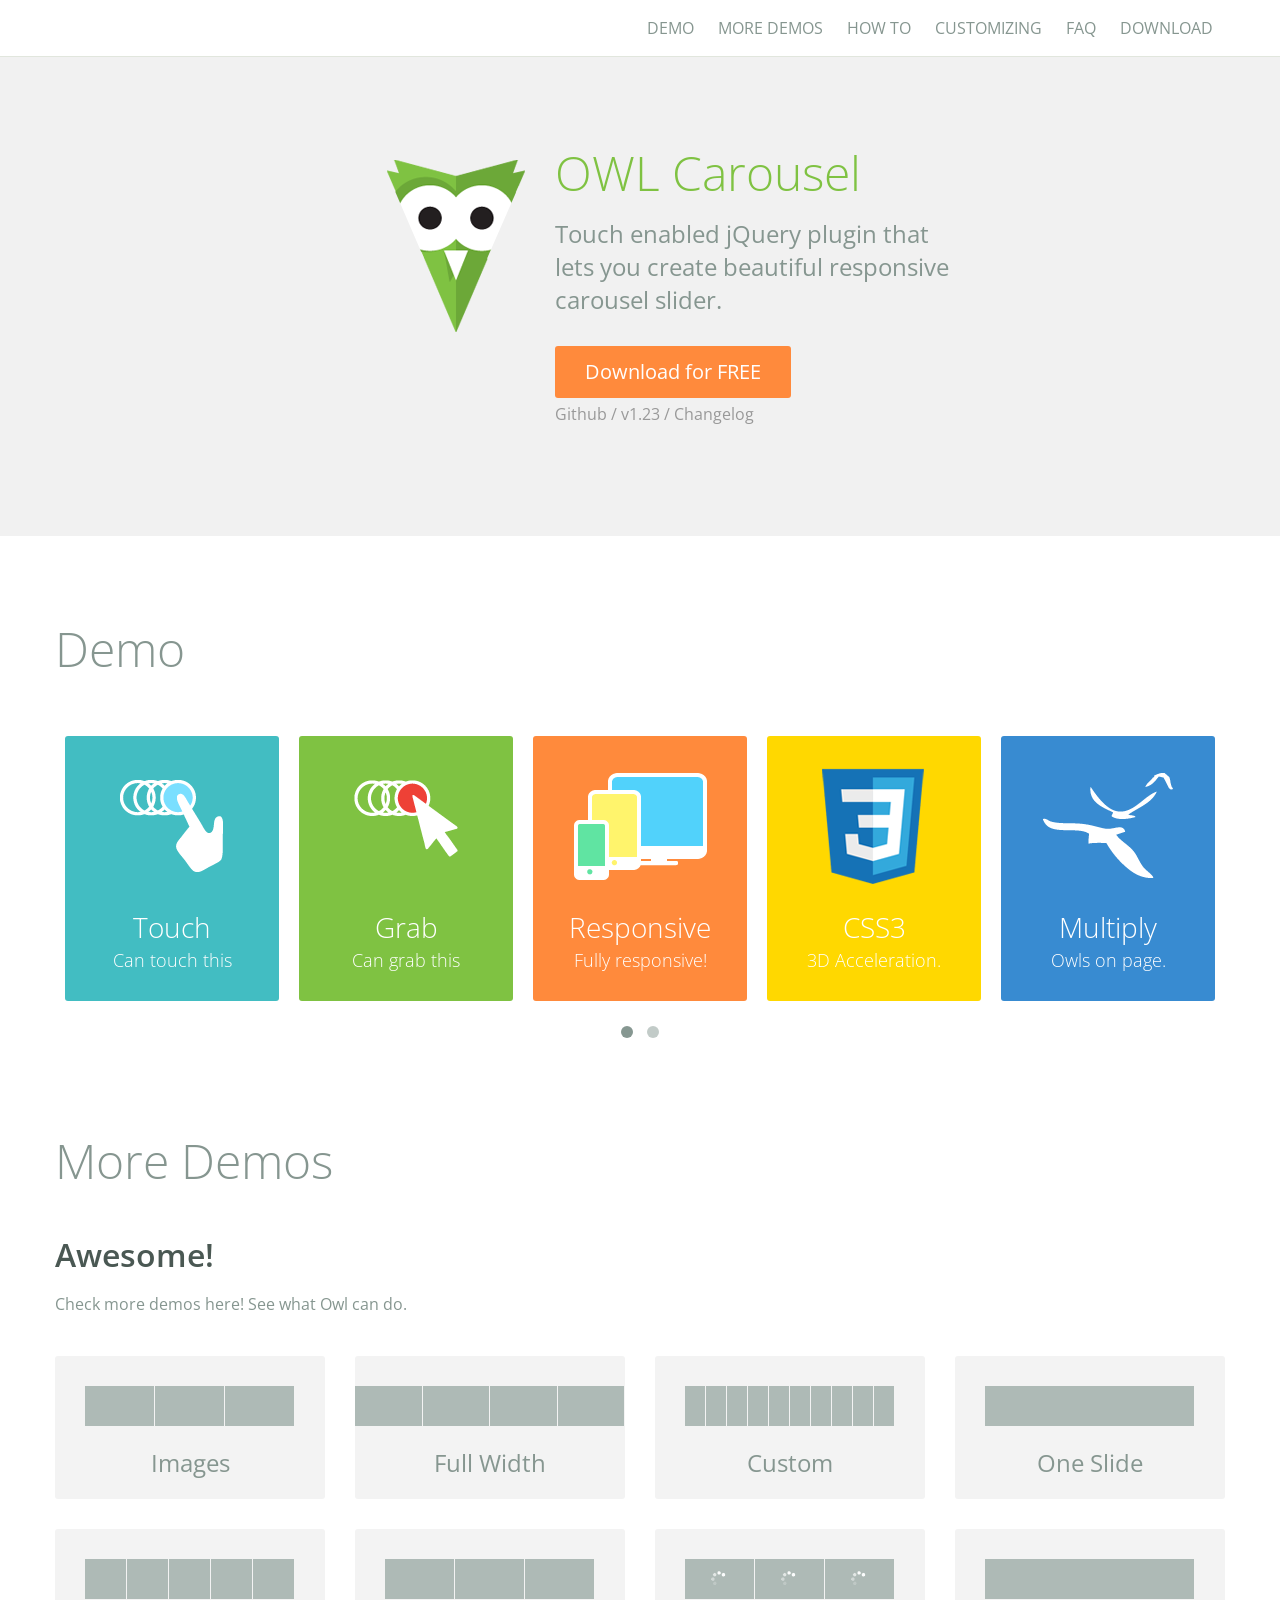
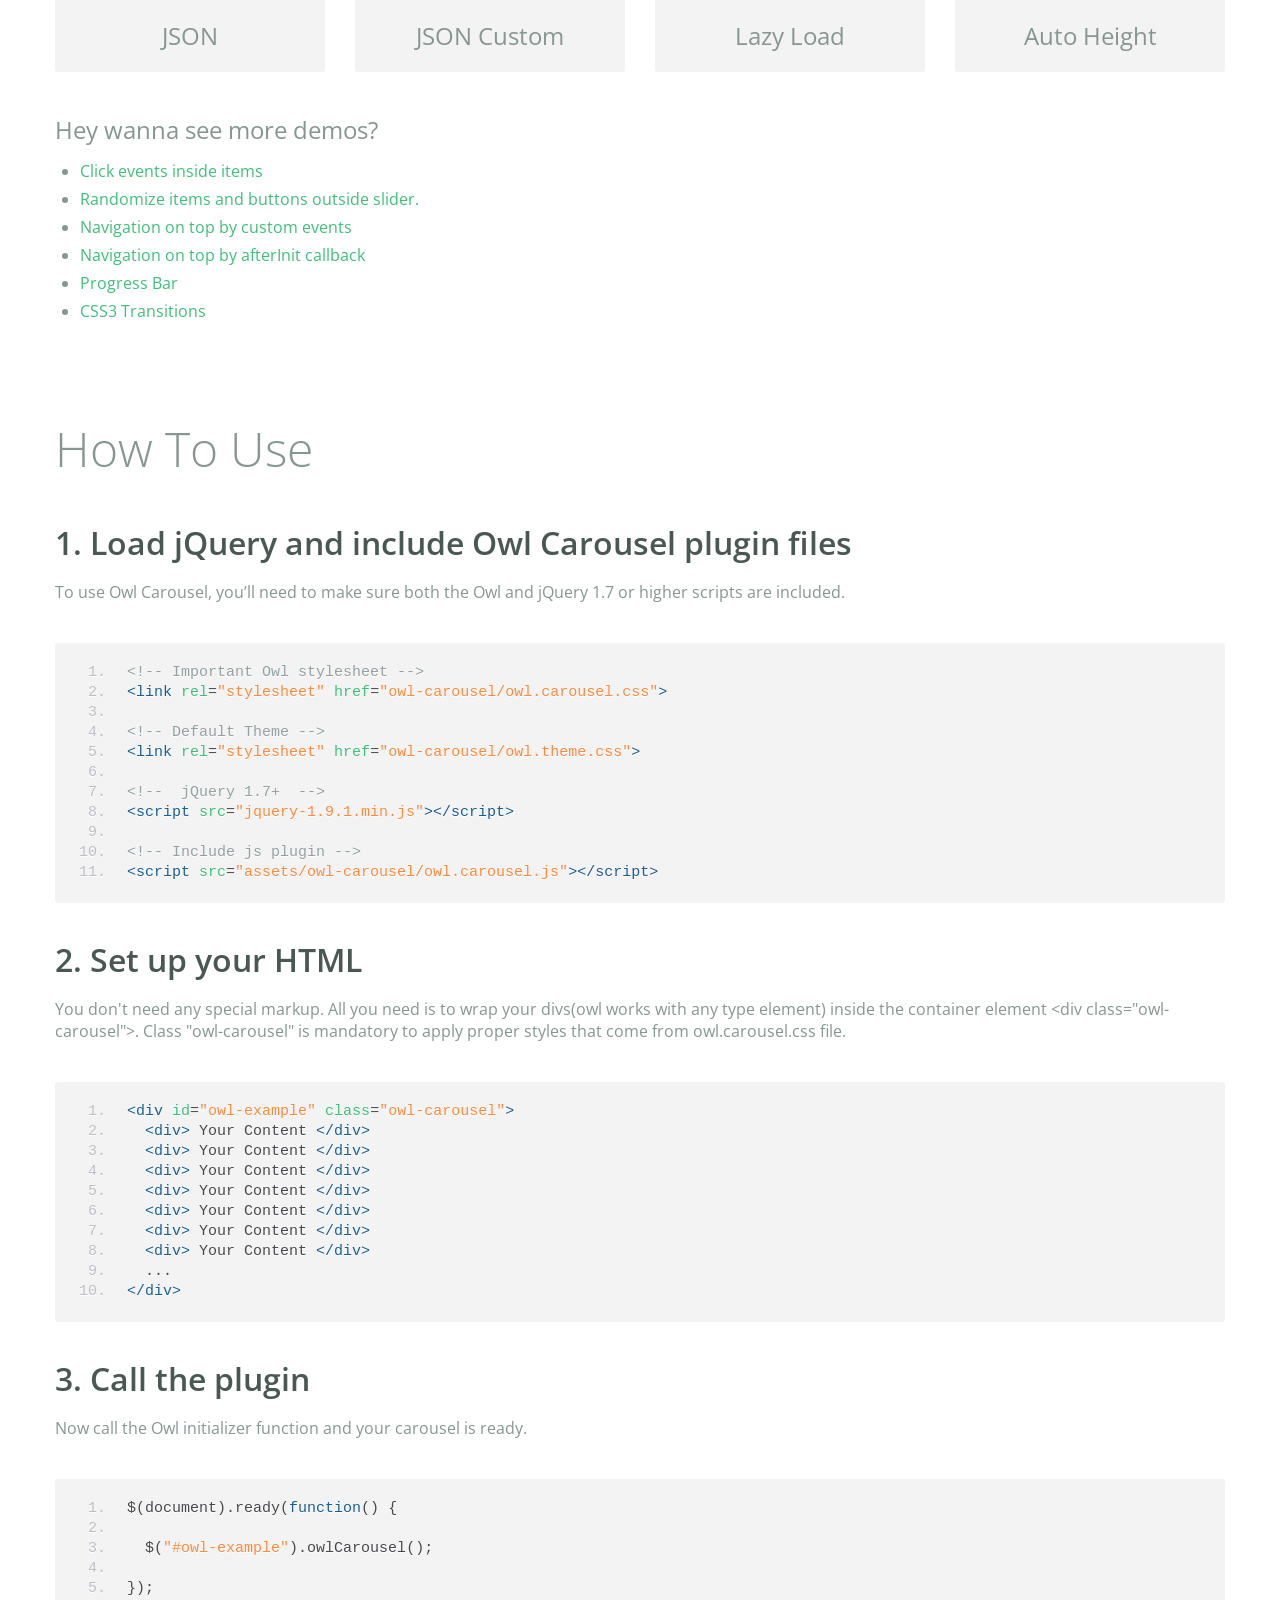
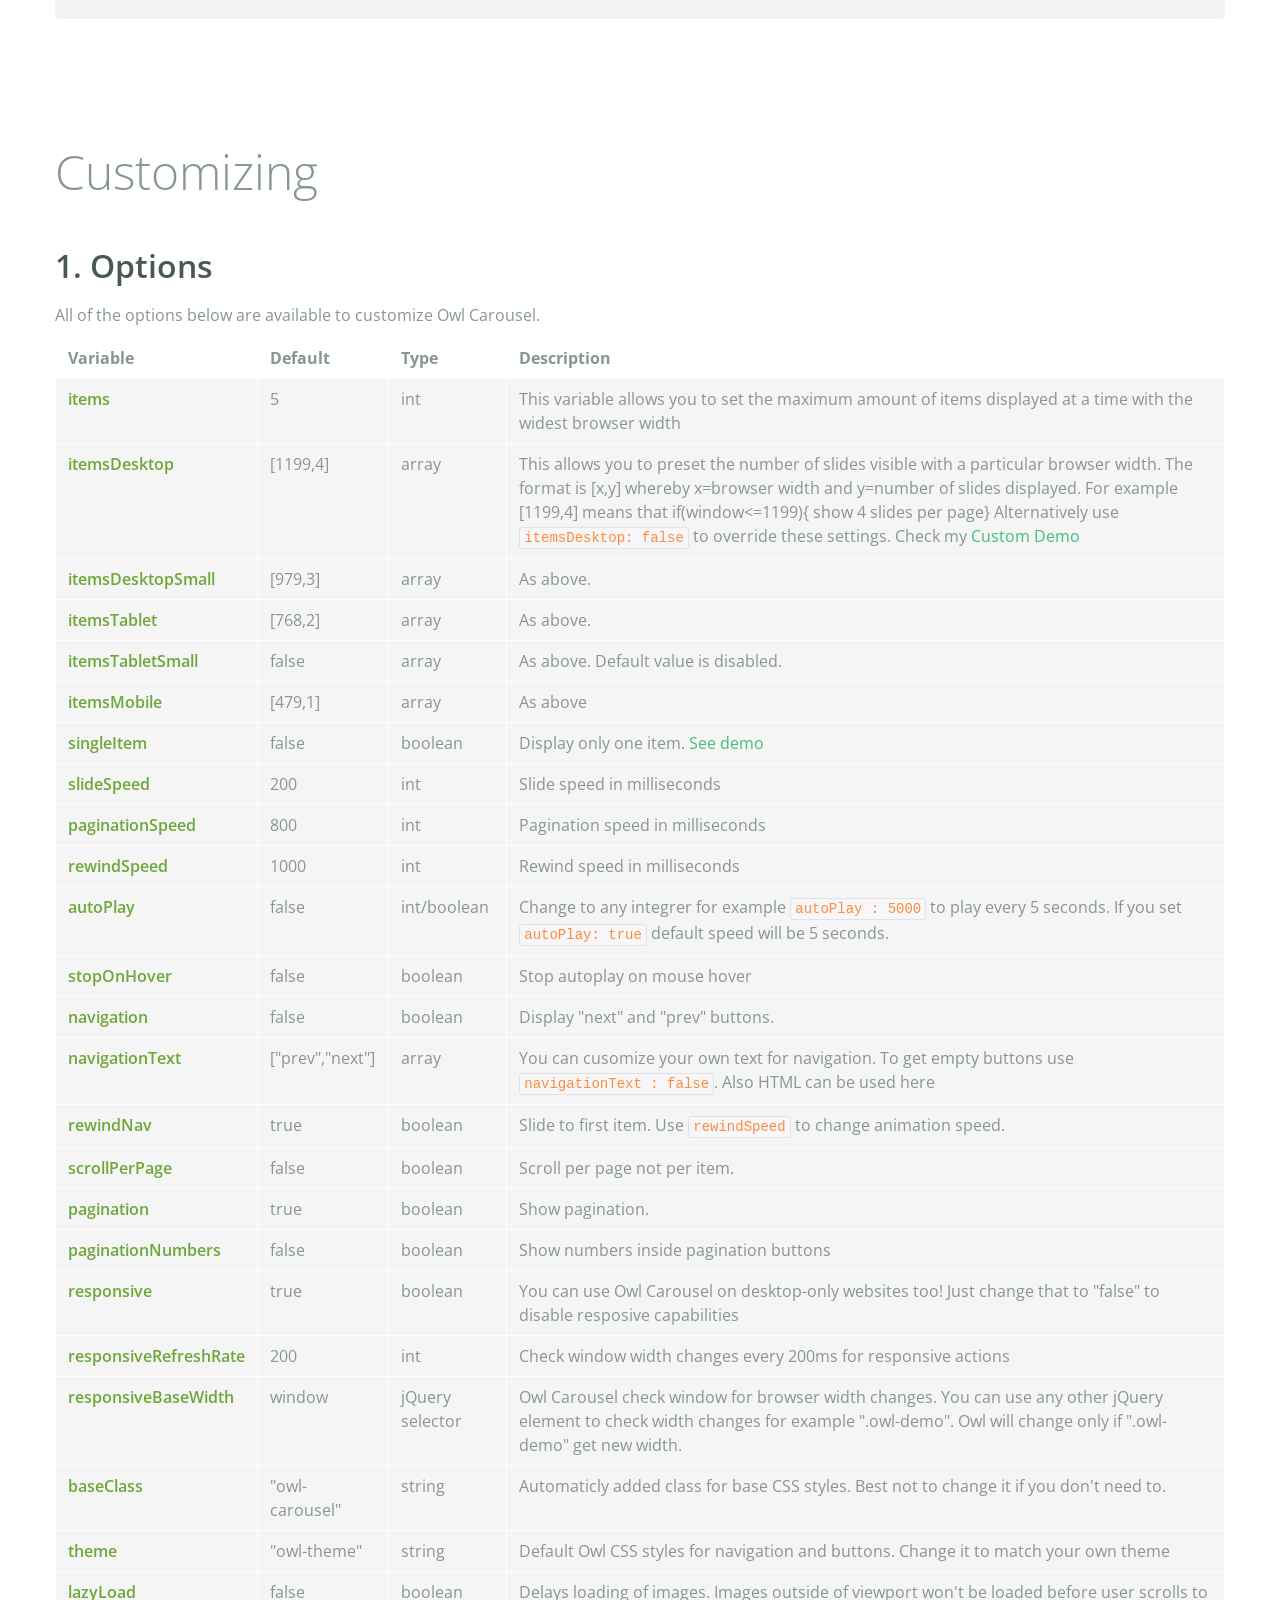
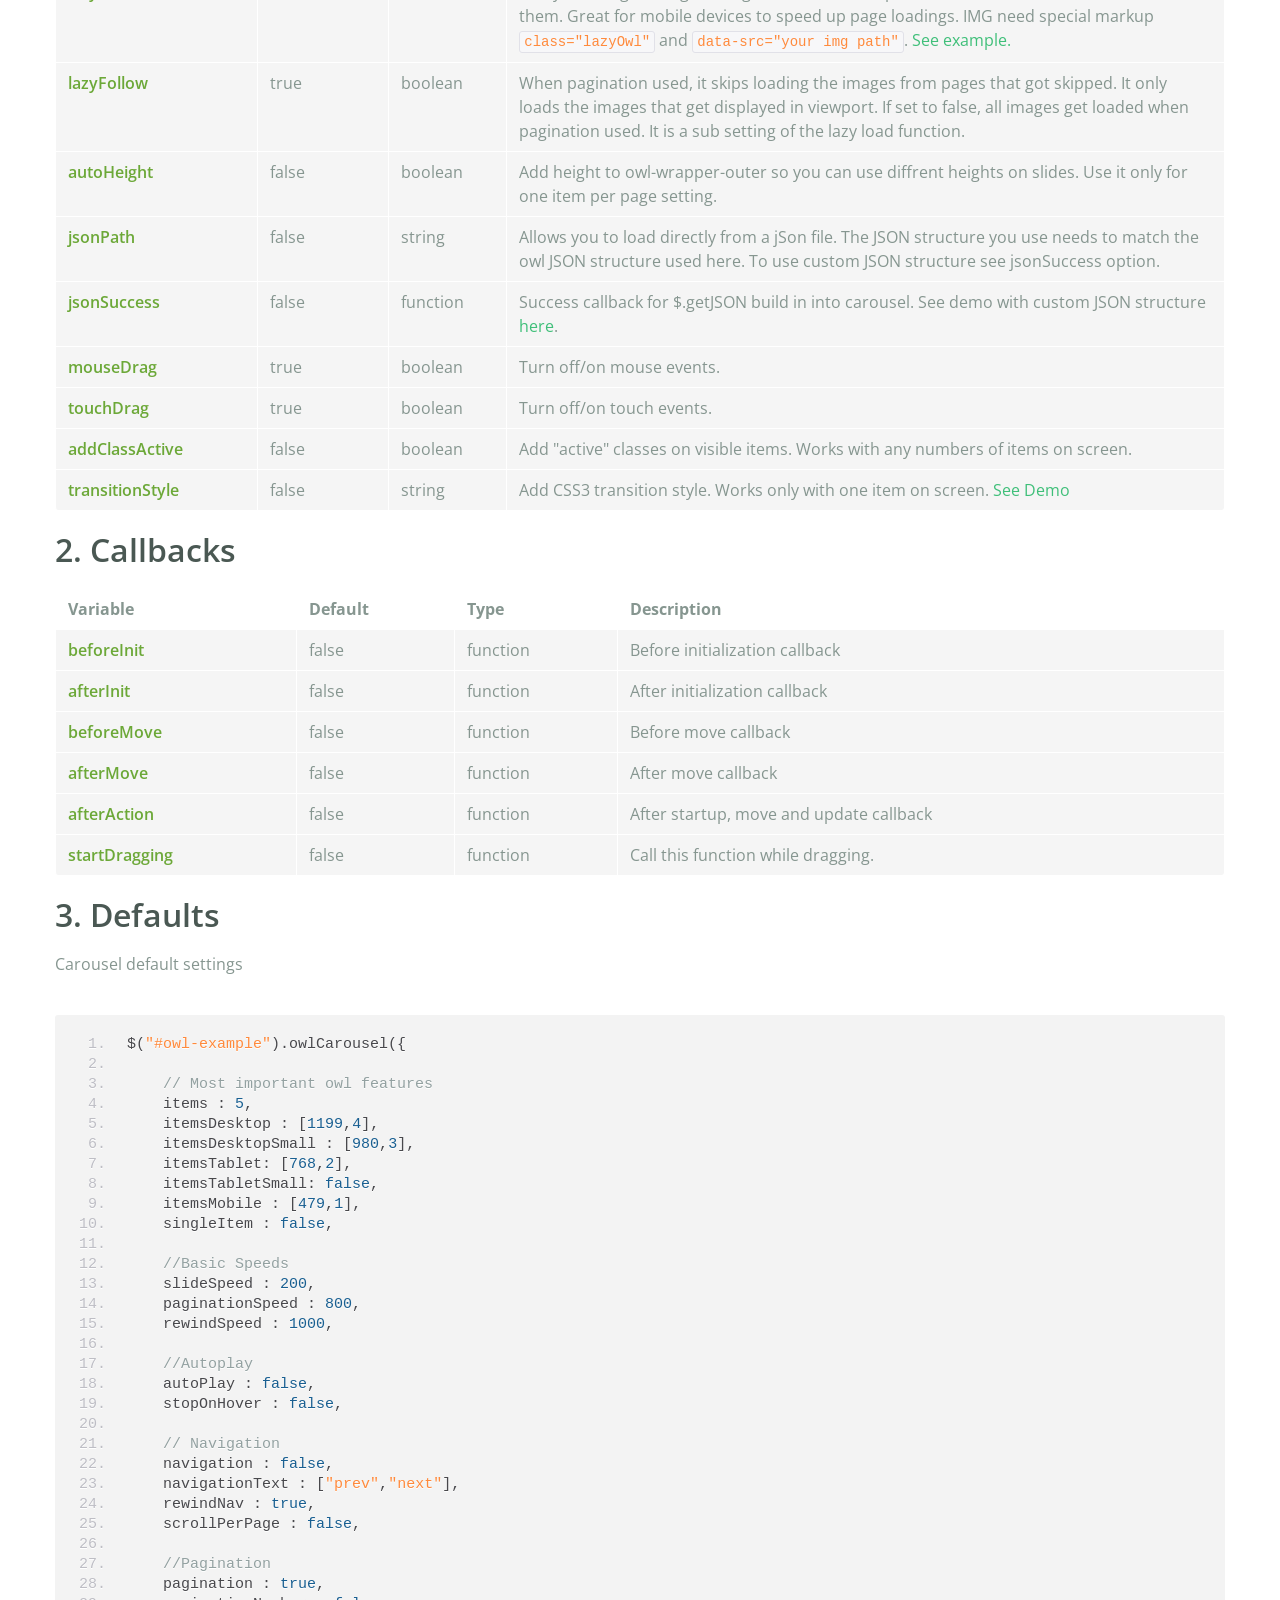
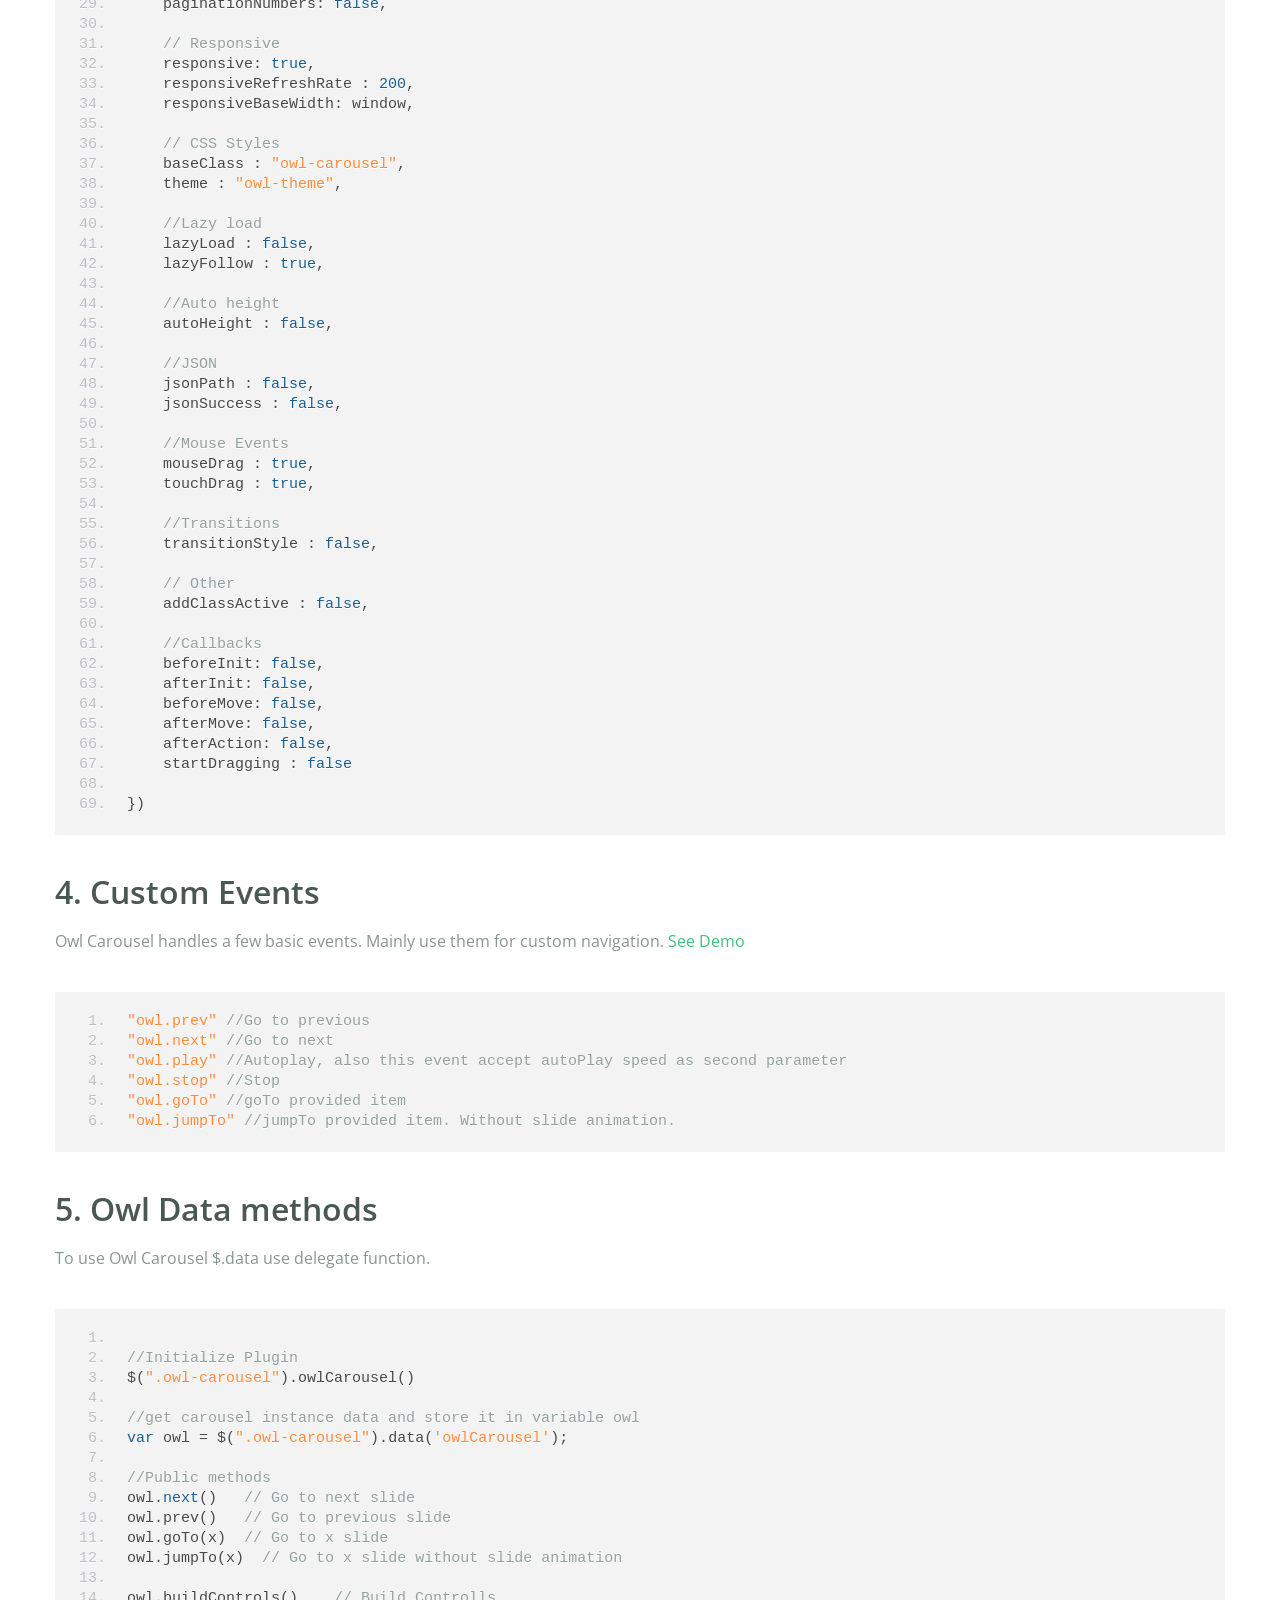
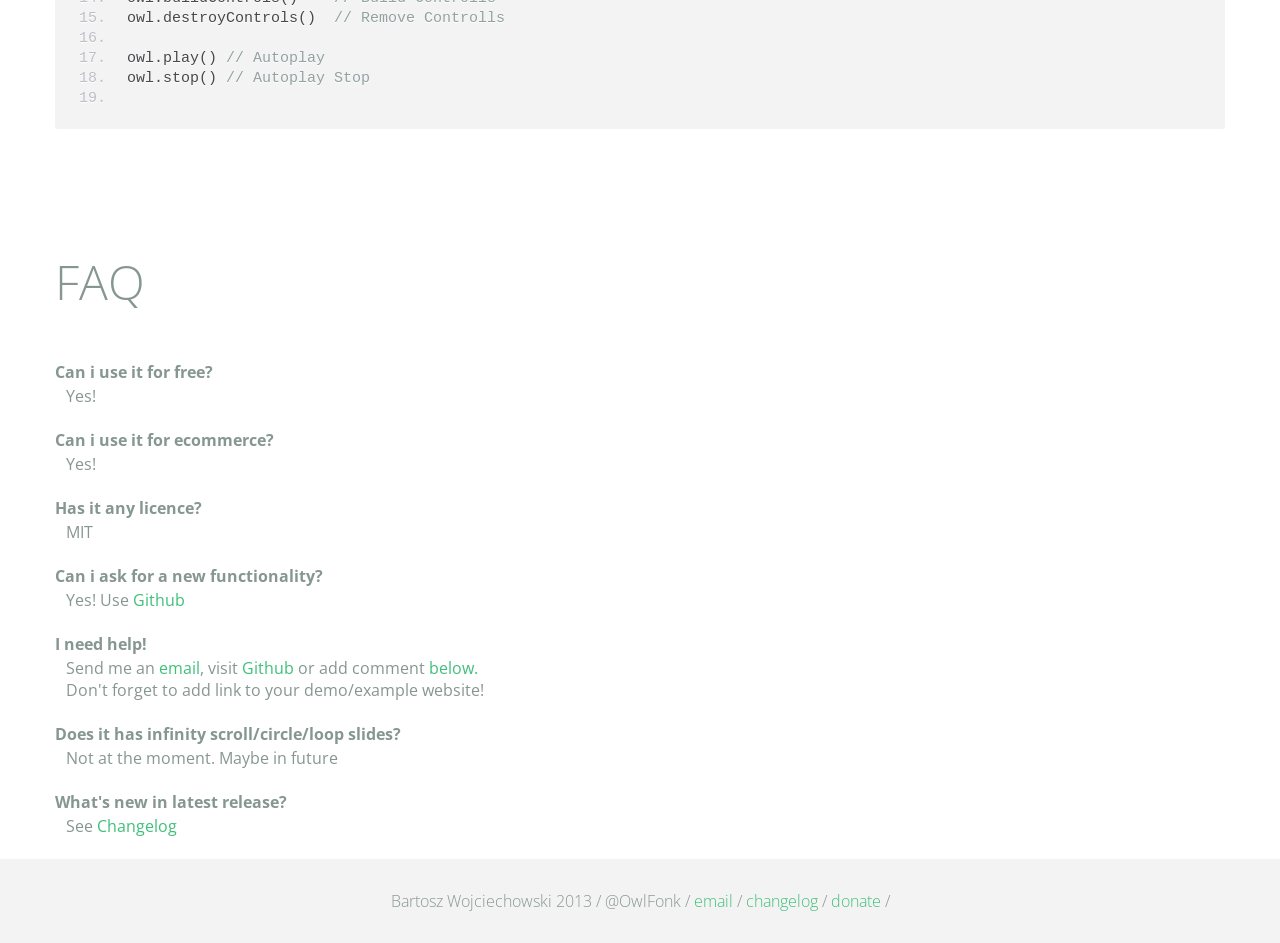
<file: js-plugin/owl.carousel/_BCK-v1.23/index.html>
<!DOCTYPE html>
<html lang="en">
  <head>
    <meta charset="utf-8">
    <title>Owl Carousel</title>
    <meta name="viewport" content="width=device-width, initial-scale=1.0">
    <meta name="description" content="jQuery Responsive Carousel - Owl Carusel">
    <meta name="author" content="Bartosz Wojciechowski">
    <meta name="keywords" content="HTML,CSS,JSON,JavaScript, jQuery, Responsive, Design, Owl, Carousel, Free">

    <link href='http://fonts.googleapis.com/css?family=Open+Sans:400italic,400,300,600,700' rel='stylesheet' type='text/css'>
    <link href="assets/css/bootstrapTheme.css" rel="stylesheet">
    <link href="assets/css/custom.css" rel="stylesheet">

    <!-- Owl Carousel Assets -->
    <link href="owl-carousel/owl.carousel.css" rel="stylesheet">
    <link href="owl-carousel/owl.theme.css" rel="stylesheet">

    <!-- Prettify -->
    <link href="assets/js/google-code-prettify/prettify.css" rel="stylesheet">

    <!-- Le fav and touch icons -->
    <link rel="apple-touch-icon-precomposed" sizes="144x144" href="assets/ico/apple-touch-icon-144-precomposed.png">
    <link rel="apple-touch-icon-precomposed" sizes="114x114" href="assets/ico/apple-touch-icon-114-precomposed.png">
      <link rel="apple-touch-icon-precomposed" sizes="72x72" href="assets/ico/apple-touch-icon-72-precomposed.png">
                    <link rel="apple-touch-icon-precomposed" href="assets/ico/apple-touch-icon-57-precomposed.png">
                                   <link rel="shortcut icon" href="assets/ico/favicon.png">
  </head>
  <body>
      <div id="top-nav" class="navbar navbar-fixed-top">
        <div class="navbar-inner">
          <div class="container">
            <button type="button" class="btn btn-navbar" data-toggle="collapse" data-target=".nav-collapse">
            <span class="icon-bar"></span>
            <span class="icon-bar"></span>
            <span class="icon-bar"></span>
          </button>
            <div class="nav-collapse collapse">
            <ul class="nav pull-right">
              <li><a href="#demo">Demo</a></li>
              <li><a href="#more-demos">More Demos</a></li>
              <li><a href="#how-to">How To</a></li>
              <li><a href="#customizing">Customizing</a></li>
              <li><a href="#faq">FAQ</a></li>
              <li><a href="owl.carousel.zip" class="download" data-spy="affix" data-offset-top="450">Download</a></li>
            </ul>
            </div>
          </div>
        </div>
      </div>

      <div id="header">
        <div class="container">
          <div class="row">
            <div class="span5">
                <img class="logo" src="assets/img/owl-logo.png" alt="Owl Logo">
              </div>
            <div class="span7">
              <h1>OWL Carousel </h1>
              <h3>Touch enabled jQuery plugin that lets you create beautiful responsive carousel slider.</h3>
              <a class="btn btn-success btn-large" href="owl.carousel.zip">Download for FREE</a>
              <p class="muted"><a class="muted" href="https://github.com/OwlFonk/OwlCarousel">Github</a> / v1.23 / <a class="muted" href="changelog.html">Changelog</a></p> 
            </div>
          </div>
        </div>
      </div>

      <div id="demo">
        <div class="container">
          <div class="row">
            <div class="span12">
              <h1>Demo</h1>
            </div>
          </div>

          <div class="row">
            <div class="span12">

              <div id="owl-example" class="owl-carousel">

                <div class="item darkCyan">
                  <img src="assets/img/demo-slides/touch.png" alt="Touch">
                    <h3>Touch</h3>
                    <h4>Can touch this</h4>
                </div>
                <div class="item forestGreen">
                  <img src="assets/img/demo-slides/grab.png" alt="Grab">
                    <h3>Grab</h3>
                    <h4>Can grab this</h4>
                </div>
                <div class="item orange">
                  <img src="assets/img/demo-slides/responsive.png" alt="Responsive">
                    <h3>Responsive</h3>
                    <h4>Fully responsive!</h4>
                </div>

                <div class="item yellow">
                  <img src="assets/img/demo-slides/css3.png" alt="CSS3">
                    <h3>CSS3</h3>
                    <h4>3D Acceleration.</h4>
                </div>

                <div class="item dodgerBlue">
                  <img src="assets/img/demo-slides/multi.png" alt="Multi">
                    <h3>Multiply</h3>
                    <h4>Owls on page.</h4>
                </div>

                <div class="item skyBlue">
                  <img src="assets/img/demo-slides/modern.png" alt="Modern Browsers">
                    <h3>Modern</h3>
                    <h4>Browsers Compatibility</h4>
                </div>

                <div class="item zombieGreen">
                  <img src="assets/img/demo-slides/zombie.png" alt="Zombie Browsers - old ones">
                    <h3>Zombie</h3>
                    <h4>Browsers Compatibility</h4>
                </div>

                <div class="item violet">
                  <img src="assets/img/demo-slides/controls.png" alt="Take Control">
                    <h3>Take Control</h3>
                    <h4>The way you like</h4>
                </div>

                <div class="item yellowLight">
                  <img src="assets/img/demo-slides/feather.png" alt="Light">
                    <h3>Light</h3>
                    <h4>As a feather</h4>
                </div>

                <div class="item steelGray">
                  <img src="assets/img/demo-slides/tons.png" alt="Tons of Opotions">
                    <h3>Tons</h3>
                    <h4>of options</h4>
                </div>

              </div>


            </div>
          </div>

        </div>
      </div>

    <div id="more-demos">
      <div class="container">

        <div class="row">
          <div class="span12">
            <h1>More Demos</h1>
            <h2>Awesome!</h2>
            <p>Check more demos here! See what Owl can do.</p>
          </div>
        </div>

        <div class="row demos-row">
          <div class="span3">
            <a href="demos/images.html" class="demo-box">
              <div class="demo-wrapper demo-images clearfix">
                <div class="demo-slide"><div class="bg"></div></div>
                <div class="demo-slide"><div class="bg"></div></div>
                <div class="demo-slide"><div class="bg"></div></div>
              </div>
              <h3>Images</h3>
            </a>
          </div>

          <div class="span3">
            <a href="demos/full.html" class="demo-box">
              <div class="demo-wrapper demo-full clearfix">
                <div class="demo-slide"><div class="bg"></div></div>
                <div class="demo-slide"><div class="bg"></div></div>
                <div class="demo-slide"><div class="bg"></div></div>
                <div class="demo-slide"><div class="bg"></div></div>
              </div>
              <h3>Full Width</h3>
            </a>
          </div>

          <div class="span3">
            <a href="demos/custom.html" class="demo-box">
              <div class="demo-wrapper demo-custom clearfix">
                <div class="demo-slide"><div class="bg"></div></div>
                <div class="demo-slide"><div class="bg"></div></div>
                <div class="demo-slide"><div class="bg"></div></div>
                <div class="demo-slide"><div class="bg"></div></div>
                <div class="demo-slide"><div class="bg"></div></div>
                <div class="demo-slide"><div class="bg"></div></div>
                <div class="demo-slide"><div class="bg"></div></div>
                <div class="demo-slide"><div class="bg"></div></div>
                <div class="demo-slide"><div class="bg"></div></div>
                <div class="demo-slide"><div class="bg"></div></div>
              </div>
              <h3>Custom</h3>
            </a>
          </div>

          <div class="span3">
            <a href="demos/one.html" class="demo-box">
              <div class="demo-wrapper demo-one clearfix">
                <div class="demo-slide"><div class="bg"></div></div>
              </div>
              <h3>One Slide</h3>
            </a>
          </div>

        </div>
        <div class="row demos-row">
          <div class="span3">
            <a href="demos/json.html" class="demo-box">
              <div class="demo-wrapper demo-Json clearfix">
                <div class="demo-slide"><div class="bg"></div></div>
                <div class="demo-slide"><div class="bg"></div></div>
                <div class="demo-slide"><div class="bg"></div></div>
                <div class="demo-slide"><div class="bg"></div></div>
                <div class="demo-slide"><div class="bg"></div></div>
              </div>
              <h3>JSON</h3>
            </a>
          </div>

          <div class="span3">
            <a href="demos/customJson.html" class="demo-box">
              <div class="demo-wrapper demo-Json-custom clearfix">
                <div class="demo-slide"><div class="bg"></div></div>
                <div class="demo-slide"><div class="bg"></div></div>
                <div class="demo-slide"><div class="bg"></div></div>
              </div>
              <h3>JSON Custom</h3>
            </a>
          </div>

          <div class="span3">
            <a href="demos/lazyLoad.html" class="demo-box">
              <div class="demo-wrapper demo-lazy clearfix">
                <div class="demo-slide"><div class="bg"></div></div>
                <div class="demo-slide"><div class="bg"></div></div>
                <div class="demo-slide"><div class="bg"></div></div>
              </div>
              <h3>Lazy Load</h3>
            </a>
          </div>

          <div class="span3">
            <a href="demos/autoHeight.html" class="demo-box">
              <div class="demo-wrapper demo-height clearfix">
                <div class="demo-slide"><div class="bg"></div></div>
              </div>
              <h3>Auto Height</h3>
            </a>
          </div>

          
        </div>

        <div class="row">
          <div class="span12">
            <h3>Hey wanna see more demos?</h3>
            <ul>
              <li>
                <a href="demos/click.html">Click events inside items</a>
              </li>
              <li>
                <a href="demos/randomOrder.html">Randomize items and buttons outside slider.</a>
              </li>
              <li>
                <a href="demos/navOnTop.html">Navigation on top by custom events</a>
              </li>
              <li>
                <a href="demos/navOnTop2.html">Navigation on top by afterInit callback</a>
              </li>
              <li>
                <a href="demos/progressBar.html">Progress Bar</a>
              </li>
              <li>
                <a href="demos/transitions.html">CSS3 Transitions</a>
              </li>
            </ul>
            
          </div>
        </div>


      </div>
    </div>

    <div id="how-to">
      <div class="container">
        <div class="row">
          <div class="span12">
            <h1>How To Use</h1>
            <h2>1. Load jQuery and include Owl Carousel plugin files</h2>
            <p>To use Owl Carousel, you’ll need to make sure both the Owl and jQuery 1.7 or higher scripts are included.</p>
<pre class="pre-show prettyprint linenums">
&lt;!-- Important Owl stylesheet --&gt;
&lt;link rel="stylesheet" href="owl-carousel/owl.carousel.css"&gt;

&lt;!-- Default Theme --&gt;
&lt;link rel="stylesheet" href="owl-carousel/owl.theme.css"&gt;

&lt;!--  jQuery 1.7+  --&gt;
&lt;script src="jquery-1.9.1.min.js"&gt;&lt;/script&gt;

&lt;!-- Include js plugin --&gt;
&lt;script src="assets/owl-carousel/owl.carousel.js"&gt;&lt;/script&gt;
</pre>
          <h2>2. Set up your HTML</h2>
          <p>You don't need any special markup. All you need is to wrap your divs(owl works with any type element) inside the container element &lt;div class="owl-carousel"&gt;. Class "owl-carousel" is mandatory to apply proper styles that come from owl.carousel.css file.</p>
<pre class="pre-show prettyprint linenums">
&lt;div id="owl-example" class="owl-carousel"&gt;
  &lt;div&gt; Your Content &lt;/div&gt;
  &lt;div&gt; Your Content &lt;/div&gt;
  &lt;div&gt; Your Content &lt;/div&gt;
  &lt;div&gt; Your Content &lt;/div&gt;
  &lt;div&gt; Your Content &lt;/div&gt;
  &lt;div&gt; Your Content &lt;/div&gt;
  &lt;div&gt; Your Content &lt;/div&gt;
  ...
&lt;/div>
</pre>    
          <h2>3. Call the plugin</h2>
          <p>Now call the Owl initializer function and your carousel is ready.</p>
<pre class="pre-show prettyprint linenums">
$(document).ready(function() {

  $("#owl-example").owlCarousel();

});
</pre>  
          </div>
        </div>
      </div>
    </div>


    <div id="customizing">
      <div class="container">
        <div class="row">
          <div class="span12">
            <h1>Customizing</h1>
            <h2>1. Options</h2>
            <p>All of the options below are available to customize Owl Carousel.</p> 
            <table class="table table-bordered table-striped">
              <thead>
                <tr>
                  <th>Variable</th>
                  <th>Default</th>
                  <th>Type</th>
                  <th>Description</th>
                </tr>
              </thead>
              <tbody>
                <tr>
                  <td><span class="text-emp">items</span></td>
                  <td>5</td>
                  <td>int</td>
                  <td>This variable allows you to set the maximum amount of items displayed at a time with the widest browser width</td>
                </tr>
                 <tr>
                  <td><span class="text-emp">itemsDesktop</span></td>
                  <td>[1199,4]</td>
                  <td>array</td>
                  <td>This allows you to preset the number of slides visible with a particular browser width. The format is [x,y] whereby x=browser width and y=number of slides displayed. For example [1199,4] means that if(window&lt;=1199){ show 4 slides per page}
                    Alternatively use <code>itemsDesktop: false</code> to override these settings. Check my <a href="demos/custom.html">Custom Demo</a></td>
                </tr>
                <tr>
                  <td><span class="text-emp">itemsDesktopSmall</span></td>
                  <td>[979,3]</td>
                  <td>array</td>
                  <td>As above.</td>
                </tr>
                <tr>
                  <td><span class="text-emp">itemsTablet</span></td>
                  <td>[768,2]</td>
                  <td>array</td>
                  <td>As above.</td>
                </tr>
                <tr>
                  <td><span class="text-emp">itemsTabletSmall</span></td>
                  <td>false</td>
                  <td>array</td>
                  <td>As above. Default value is disabled.</td>
                </tr>
                <tr>
                  <td><span class="text-emp">itemsMobile</span></td>
                  <td>[479,1]</td>
                  <td>array</td>
                  <td>As above</td>
                </tr>
                <tr>
                  <td><span class="text-emp">singleItem</span></td>
                  <td>false</td>
                  <td>boolean</td>
                  <td>Display only one item. <a href="demos/one.html">See demo</a></td>
                </tr>
                <tr>
                  <td><span class="text-emp">slideSpeed</span></td>
                  <td>200</td>
                  <td>int</td>
                  <td>Slide speed in milliseconds</td>
                </tr>
                <tr>
                  <td><span class="text-emp">paginationSpeed</span></td>
                  <td>800</td>
                  <td>int</td>
                  <td>Pagination speed in milliseconds</td>
                </tr>
                <tr>
                  <td><span class="text-emp">rewindSpeed</span></td>
                  <td>1000</td>
                  <td>int</td>
                  <td>Rewind speed in milliseconds</td>
                </tr>
                <tr>
                  <td><span class="text-emp">autoPlay</span></td>
                  <td>false</td>
                  <td>int/boolean</td>
                  <td>Change to any integrer for example <code>autoPlay : 5000</code> to play every 5 seconds. If you set <code>autoPlay: true</code> default speed will be 5 seconds.</td>
                </tr>
                <tr>
                <tr>
                  <td><span class="text-emp">stopOnHover</span></td>
                  <td>false</td>
                  <td>boolean</td>
                  <td>Stop autoplay on mouse hover</td>
                </tr>
                <tr>
                <tr>
                  <td><span class="text-emp">navigation</span></td>
                  <td>false</td>
                  <td>boolean</td>
                  <td>Display "next" and "prev" buttons.</td>
                </tr>
                <tr>
                  <td><span class="text-emp">navigationText</span></td>
                  <td>["prev","next"]</td>
                  <td>array</td>
                  <td>You can cusomize your own text for navigation. To get empty buttons use <code>navigationText : false</code>. Also HTML can be used here</td>
                </tr>
                <tr>
                  <td><span class="text-emp">rewindNav</span></td>
                  <td>true</td>
                  <td>boolean</td>
                  <td>Slide to first item. Use <code>rewindSpeed</code> to change animation speed. </td>
                </tr>
                <tr>
                  <td><span class="text-emp">scrollPerPage</span></td>
                  <td>false</td>
                  <td>boolean</td>
                  <td>Scroll per page not per item.</td>
                </tr>
                <tr>
                  <td><span class="text-emp">pagination</span></td>
                  <td>true</td>
                  <td>boolean</td>
                  <td>Show pagination.</td>
                </tr>
                <tr>
                  <td><span class="text-emp">paginationNumbers</span></td>
                  <td>false</td>
                  <td>boolean</td>
                  <td>Show numbers inside pagination buttons</td>
                </tr>
                <tr>
                  <td><span class="text-emp">responsive</span></td>
                  <td>true</td>
                  <td>boolean</td>
                  <td>You can use Owl Carousel on desktop-only websites too! Just change that to "false" to disable resposive capabilities</td>
                </tr>
                <tr>
                  <td><span class="text-emp">responsiveRefreshRate</span></td>
                  <td>200</td>
                  <td>int</td>
                  <td>Check window width changes every 200ms for responsive actions</td>
                </tr>
                <tr>
                  <td><span class="text-emp">responsiveBaseWidth</span></td>
                  <td>window</td>
                  <td>jQuery selector</td>
                  <td>Owl Carousel check window for browser width changes. You can use any other jQuery element to check width changes for example ".owl-demo". Owl will change only if ".owl-demo" get new width.</td>
                </tr>
                <tr>
                  <td><span class="text-emp">baseClass</span></td>
                  <td>"owl-carousel"</td>
                  <td>string</td>
                  <td>Automaticly added class for base CSS styles. Best not to change it if you don't need to.</td>
                </tr>
                <tr>
                  <td><span class="text-emp">theme</span></td>
                  <td>"owl-theme"</td>
                  <td>string</td>
                  <td>Default Owl CSS styles for navigation and buttons. Change it to match your own theme</td>
                </tr>
                <tr>
                  <td><span class="text-emp">lazyLoad</span></td>
                  <td>false</td>
                  <td>boolean</td>
                  <td>Delays loading of images. Images outside of viewport won't be loaded before user scrolls to them. Great for mobile devices to speed up page loadings. IMG need special markup <code>class="lazyOwl"</code> and <code>data-src="your img path"</code>. <a href="demos/lazyLoad.html">See example.</a></td>
                </tr>
                <tr>
                  <td><span class="text-emp">lazyFollow</span></td>
                  <td>true</td>
                  <td>boolean</td>
                  <td>When pagination used, it skips loading the images from pages that got skipped. It only loads the images that get displayed in viewport. If set to false, all images get loaded when pagination used. It is a sub setting of the lazy load function.</td>
                </tr>
                <tr>
                  <td><span class="text-emp">autoHeight</span></td>
                  <td>false</td>
                  <td>boolean</td>
                  <td>Add height to owl-wrapper-outer so you can use diffrent heights on slides. Use it only for one item per page setting.</td>
                </tr>
                <tr>
                  <td><span class="text-emp">jsonPath</span></td>
                  <td>false</td>
                  <td>string</td>
                  <td>Allows you to load directly from a jSon file. The JSON structure you use needs to match the owl JSON structure used here. To use custom JSON structure see jsonSuccess option.</td>
                </tr>
                <tr>
                  <td><span class="text-emp">jsonSuccess</span></td>
                  <td>false</td>
                  <td>function</td>
                  <td>Success callback for $.getJSON build in into carousel. See demo with custom JSON structure <a href="demos/customJson.html">here</a>. </td>
                </tr>
                <tr>
                  <td><span class="text-emp">mouseDrag</span></td>
                  <td>true</td>
                  <td>boolean</td>
                  <td>Turn off/on mouse events.</td>
                </tr>
                <tr>
                  <td><span class="text-emp">touchDrag</span></td>
                  <td>true</td>
                  <td>boolean</td>
                  <td>Turn off/on touch events.</td>
                </tr>
                <tr>
                  <td><span class="text-emp">addClassActive</span></td>
                  <td>false</td>
                  <td>boolean</td>
                  <td>Add "active" classes on visible items. Works with any numbers of items on screen.</td>
                </tr>
                <tr>
                  <td><span class="text-emp">transitionStyle</span></td>
                  <td>false</td>
                  <td>string</td>
                  <td>Add CSS3 transition style. Works only with one item on screen. <a href="demos/transitions.html">See Demo</a></td>
                </tr>
              </tbody>
            </table>
            <h2>2. Callbacks</h2>
            <table class="table table-bordered table-striped">
              <thead>
                <tr>
                  <th>Variable</th>
                  <th>Default</th>
                  <th>Type</th>
                  <th>Description</th>
                </tr>
              </thead>
              <tbody>
                <tr>
                  <td><span class="text-emp">beforeInit</span></td>
                  <td>false</td>
                  <td>function</td>
                  <td>Before initialization callback</td>
                </tr>
                <tr>
                  <td><span class="text-emp">afterInit</span></td>
                  <td>false</td>
                  <td>function</td>
                  <td>After initialization callback</td>
                </tr>
                <tr>
                  <td><span class="text-emp">beforeMove</span></td>
                  <td>false</td>
                  <td>function</td>
                  <td>Before move callback</td>
                </tr>
                <tr>
                  <td><span class="text-emp">afterMove</span></td>
                  <td>false</td>
                  <td>function</td>
                  <td>After move callback</td>
                </tr>
                <tr>
                  <td><span class="text-emp">afterAction</span></td>
                  <td>false</td>
                  <td>function</td>
                  <td>After startup, move and update callback</td>
                </tr>
                <tr>
                  <td><span class="text-emp">startDragging</span></td>
                  <td>false</td>
                  <td>function</td>
                  <td>Call this function while dragging.</td>
                </tr>
              </tbody>
            </table>

              <h2>3. Defaults</h2>
              <p>Carousel default settings</p>
<pre class="pre-show prettyprint linenums">
$("#owl-example").owlCarousel({

    // Most important owl features
    items : 5,
    itemsDesktop : [1199,4],
    itemsDesktopSmall : [980,3],
    itemsTablet: [768,2],
    itemsTabletSmall: false,
    itemsMobile : [479,1],
    singleItem : false,

    //Basic Speeds
    slideSpeed : 200,
    paginationSpeed : 800,
    rewindSpeed : 1000,

    //Autoplay
    autoPlay : false,
    stopOnHover : false,

    // Navigation
    navigation : false,
    navigationText : ["prev","next"],
    rewindNav : true,
    scrollPerPage : false,

    //Pagination
    pagination : true,
    paginationNumbers: false,

    // Responsive 
    responsive: true,
    responsiveRefreshRate : 200,
    responsiveBaseWidth: window,

    // CSS Styles
    baseClass : "owl-carousel",
    theme : "owl-theme",

    //Lazy load
    lazyLoad : false,
    lazyFollow : true,

    //Auto height
    autoHeight : false,

    //JSON 
    jsonPath : false, 
    jsonSuccess : false,

    //Mouse Events
    mouseDrag : true,
    touchDrag : true,

    //Transitions
    transitionStyle : false,

    // Other
    addClassActive : false,

    //Callbacks
    beforeInit: false, 
    afterInit: false, 
    beforeMove: false, 
    afterMove: false,
    afterAction: false,
    startDragging : false

})
</pre>
              <h2>4. Custom Events</h2>
              <p>Owl Carousel handles a few basic events. Mainly use them for custom navigation. <a href="demos/custom.html">See Demo</a></p>

<pre class="pre-show prettyprint linenums">
"owl.prev" //Go to previous
"owl.next" //Go to next
"owl.play" //Autoplay, also this event accept autoPlay speed as second parameter
"owl.stop" //Stop
"owl.goTo" //goTo provided item
"owl.jumpTo" //jumpTo provided item. Without slide animation.
</pre>

              <h2>5. Owl Data methods</h2>
              <p>To use Owl Carousel $.data use delegate function.</p>
              
<pre class="pre-show prettyprint linenums">

//Initialize Plugin
$(".owl-carousel").owlCarousel()

//get carousel instance data and store it in variable owl
var owl = $(".owl-carousel").data('owlCarousel');

//Public methods
owl.next()   // Go to next slide
owl.prev()   // Go to previous slide
owl.goTo(x)  // Go to x slide
owl.jumpTo(x)  // Go to x slide without slide animation

owl.buildControls()    // Build Controlls
owl.destroyControls()  // Remove Controlls

owl.play() // Autoplay
owl.stop() // Autoplay Stop

</pre>
          </div>
        </div>
      </div>
    </div>

    <div id="faq" class="container">
      <div class="row">
        <div class="span12">
          <h1>FAQ</h1>
          <dl>
            <dt>Can i use it for free?</dt>
            <dd>Yes!</dd>
            <dt>Can i use it for ecommerce?</dt>
            <dd>Yes!</dd>
            <dt>Has it any licence?</dt>
            <dd>MIT</dd>
            <dt>Can i ask for a new functionality?</dt>
            <dd>Yes! Use <a href="https://github.com/OwlFonk/OwlCarousel">Github</a></dd>
            <dt>I need help!</dt>
            <dd>Send me an <a href="mailto:owl@owlgraphic.com?subject=Hey Owl! I need help">email</a>, visit <a href="https://github.com/OwlFonk/OwlCarousel">Github</a> or add comment <a href="#disqus">below.</a><br>Don't forget to add link to your demo/example website!</dd>
            <dt>Does it has infinity scroll/circle/loop slides?</dt>
            <dd>Not at the moment. Maybe in future</dd>
            <dt>What's new in latest release?</dt>
            <dd>See <a href="changelog.html">Changelog</a></dd>
          </dl>
        </div>
      </div>
    </div>

    <div class="container disqus">
        <div class="row">
          <div class="span12">
            <h1>Disqus</h1>

    <div id="disqus_thread"></div>
    <noscript>Please enable JavaScript to view the <a href="http://disqus.com/?ref_noscript">comments powered by Disqus.</a></noscript>
    <a href="http://disqus.com" class="dsq-brlink">comments powered by <span class="logo-disqus">Disqus</span></a>
      </div>
    </div>
  </div>

    <div id="footer">
      <div class="container">
        <div class="row">
          <div class="span12">
            <h5>Bartosz Wojciechowski 2013 / @OwlFonk / 
            <a href="mailto:owl@owlgraphic.com?subject=Hey Owl!">email</a> / 
            <a href="changelog.html">changelog</a> /
            <a href="https://www.paypal.com/cgi-bin/webscr?cmd=_s-xclick&hosted_button_id=EFSGXZS7V2U9N">donate</a> / 
            <a href="https://twitter.com/share" class="twitter-share-button" data-url="http://owlgraphic.com/owlcarousel/" data-text="Awesome jQuery Owl Carousel Responsive Plugin" data-via="OwlFonk" data-count="none" data-hashtags="owlcarousel"></a>
            <script>
            var owldomain = window.location.hostname.indexOf("owlgraphic");
            if(owldomain !== -1){
              !function(d,s,id){var js,fjs=d.getElementsByTagName(s)[0],p=/^http:/.test(d.location)?'http':'https';if(!d.getElementById(id)){js=d.createElement(s);js.id=id;js.src=p+'://platform.twitter.com/widgets.js';fjs.parentNode.insertBefore(js,fjs);}}(document, 'script', 'twitter-wjs');
            }
            </script>
            </h5>
          </div>
        </div>
      </div>
    </div>


    <script src="assets/js/jquery-1.9.1.min.js"></script>
    <script src="owl-carousel/owl.carousel.min.js"></script>

    <!-- Frontpage Demo -->
    <script>

    $(document).ready(function($) {
      $("#owl-example").owlCarousel();
    });


    $("body").data("page", "frontpage");

    </script>
    <script src="assets/js/bootstrap-collapse.js"></script>
    <script src="assets/js/bootstrap-transition.js"></script>

    <script src="assets/js/google-code-prettify/prettify.js"></script>
	  <script src="assets/js/application.js"></script>

    <script type="text/javascript">
    jQuery(function($){
      var disqus_loaded = false;
      var top = $("#faq").offset().top; 
      var owldomain = window.location.hostname.indexOf("owlgraphic");
      var comments = window.location.href.indexOf("comment");

      if(owldomain !== -1){
        function check(){
          if ( (!disqus_loaded && $(window).scrollTop() + $(window).height() > top) || (comments !== -1) ){
            $(window).off( "scroll" )
            disqus_loaded = true;
            /* * * CONFIGURATION VARIABLES: EDIT BEFORE PASTING INTO YOUR WEBPAGE * * */
            var disqus_shortname = 'owlcarousel'; // required: replace example with your forum shortname
            var disqus_identifier = 'OWL Carousel';
            //var disqus_url = 'http://owlgraphic.com/owlcarousel/';
            /* * * DON'T EDIT BELOW THIS LINE * * */
            (function() {
                var dsq = document.createElement('script'); dsq.type = 'text/javascript'; dsq.async = true;
                dsq.src = '//' + disqus_shortname + '.disqus.com/embed.js';
                (document.getElementsByTagName('head')[0] || document.getElementsByTagName('body')[0]).appendChild(dsq);
            })();
          }
        }
        $(window).on( "scroll", check )
        check();
      } else {
        $('.disqus').hide();
      }
    });
    </script>

    <script>
    var owldomain = window.location.hostname.indexOf("owlgraphic");
    if(owldomain !== -1){
      (function(i,s,o,g,r,a,m){i['GoogleAnalyticsObject']=r;i[r]=i[r]||function(){
      (i[r].q=i[r].q||[]).push(arguments)},i[r].l=1*new Date();a=s.createElement(o),
      m=s.getElementsByTagName(o)[0];a.async=1;a.src=g;m.parentNode.insertBefore(a,m)
      })(window,document,'script','//www.google-analytics.com/analytics.js','ga');

      ga('create', 'UA-41541058-1', 'owlgraphic.com');
      ga('send', 'pageview');
    }
    </script>

  </body>
</html>
</file>
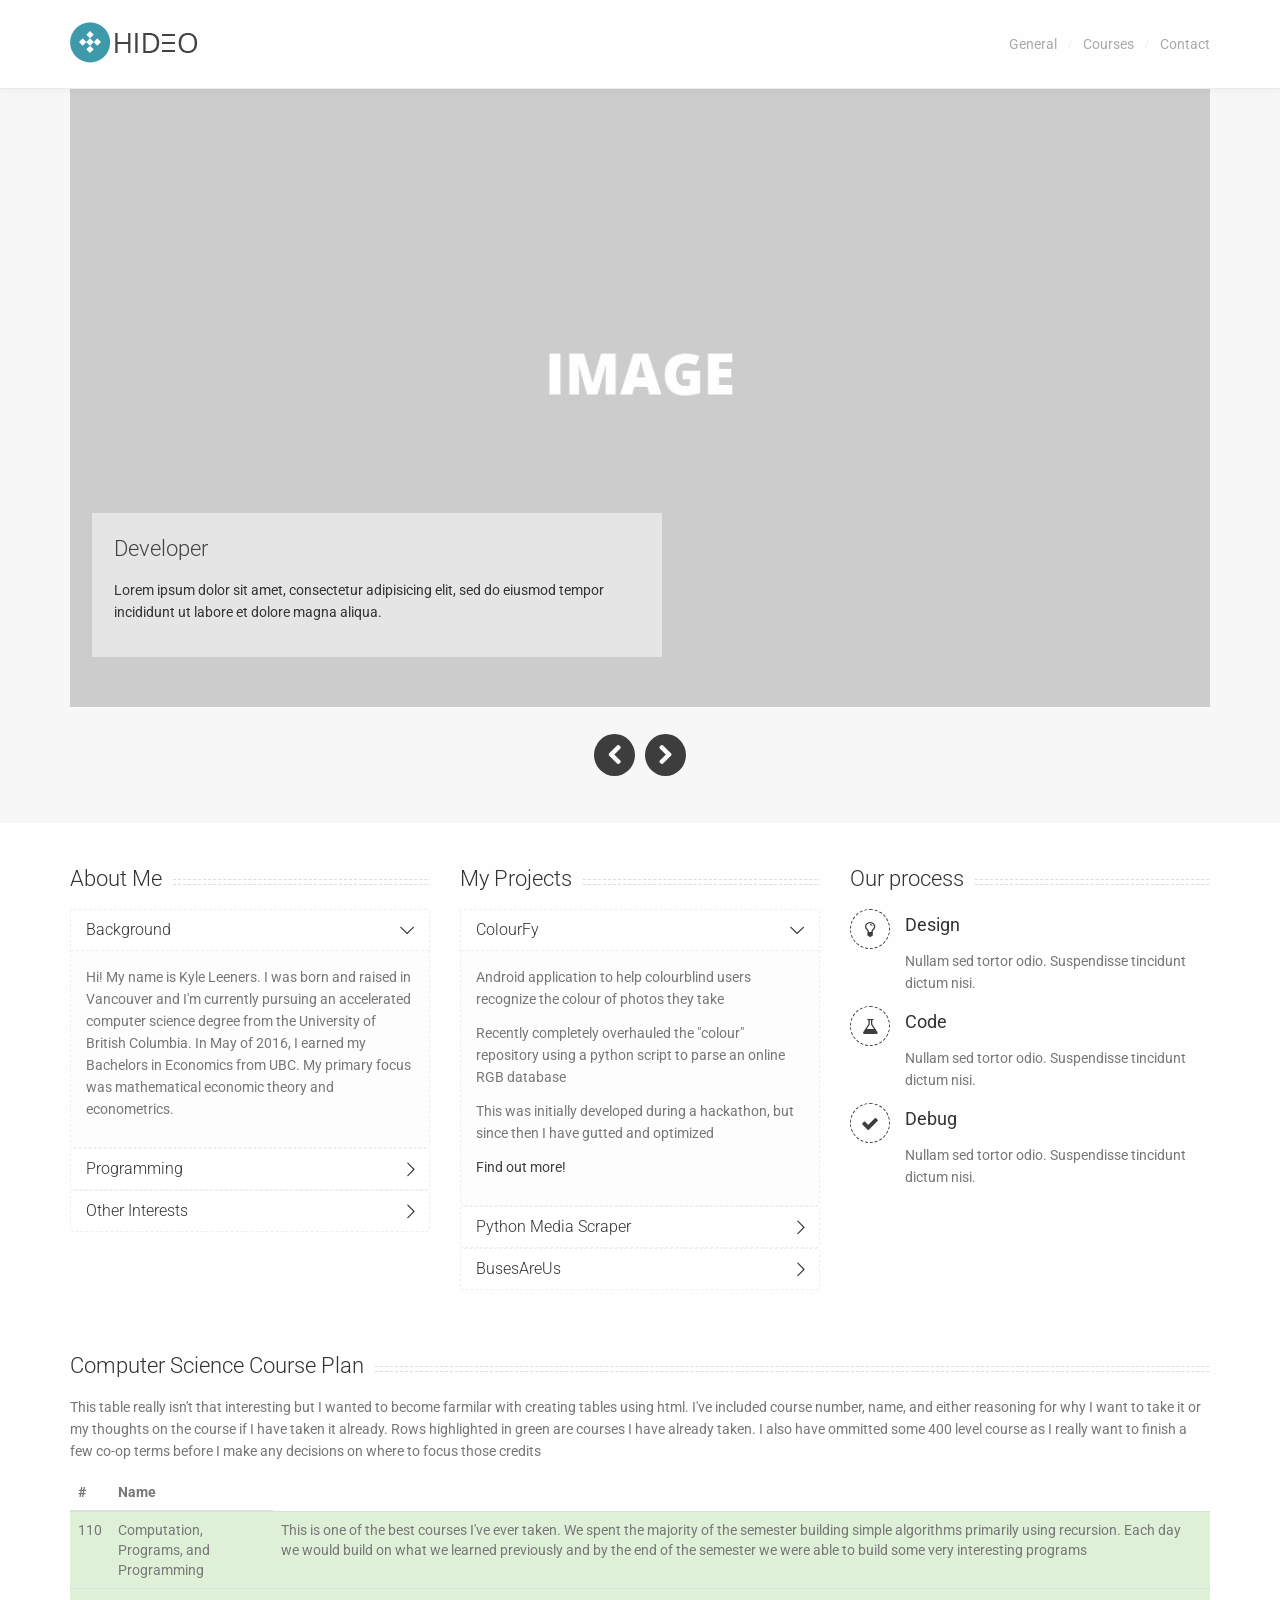
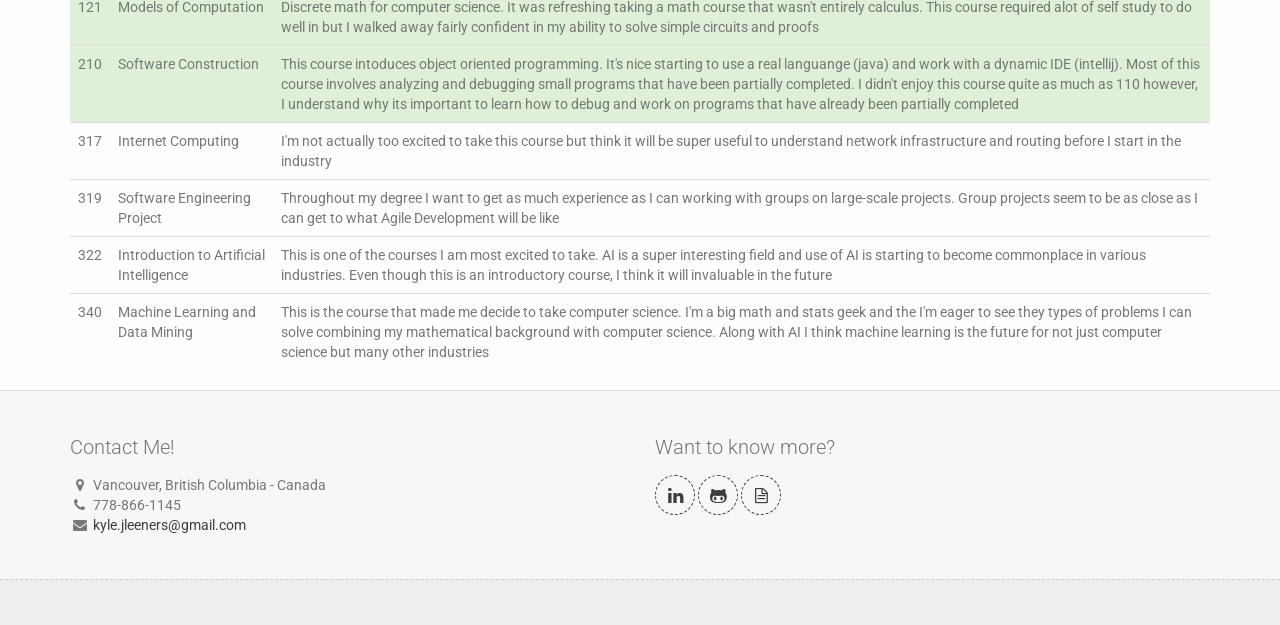
<file: Website-WIP.html>
<!DOCTYPE html>
<!--[if lt IE 7 ]><html class="ie ie6" lang="en"> <![endif]-->
<!--[if IE 7 ]><html class="ie ie7" lang="en"> <![endif]-->
<!--[if IE 8 ]><html class="ie ie8" lang="en"> <![endif]-->
<!--[if (gte IE 9)|!(IE)]><!-->
<html lang="en">
<!--<![endif]-->

<head>
    <!-- Basic Page Needs
	================================================== -->
    <meta charset="utf-8">
    <meta name="description" content="HIDEO is a One Page Bootstrap 3 Premium website Template, using nice Paralax effect, HTML5, CSS3 and Twitter Bootstrap 3">
    <meta name="author" content="Little NEKO">
    <!-- Mobile Specific Metas
	================================================== -->
    <meta name="viewport" content="width=device-width, initial-scale=1, maximum-scale=1">
    <!-- CSS
	================================================== -->
    <!-- Bootstrap  -->
    <link type="text/css" rel="stylesheet" href="bootstrap/css/bootstrap.min.css">
    <!-- web font  -->
    <link href='http://fonts.googleapis.com/css?family=Roboto:100,300,400' rel='stylesheet' type='text/css'>
    <!-- plugin css  -->
    <link rel="stylesheet" type="text/css" href="js-plugin/animation-framework/animate.css" />
    <!-- Pop up-->
    <link rel="stylesheet" type="text/css" href="js-plugin/magnific-popup/magnific-popup.css" />
    <!-- Owl carousel-->
    <link rel="stylesheet" href="js-plugin/owl.carousel/owl-carousel/owl.carousel.css">
    <link rel="stylesheet" href="js-plugin/owl.carousel/owl-carousel/owl.transitions.css">
    <link rel="stylesheet" href="js-plugin/owl.carousel/owl-carousel/owl.theme.css">
    <!-- icon fonts -->
    <link type="text/css" rel="stylesheet" href="font-icons/custom-icons/css/custom-icons.css">
    <!-- Custom css -->
    <link type="text/css" rel="stylesheet" href="css/layout.css">
    <link type="text/css" id="colors" rel="stylesheet" href="css/colors.css">
    <link type="text/css" rel="stylesheet" href="css/custom.css">
    <!--[if lt IE 9]><script src="http://html5shim.googlecode.com/svn/trunk/html5.js"></script> <![endif]-->
    <script src="js/modernizr-2.6.1.min.js"></script>
    <!-- Favicons
	================================================== -->
    <link rel="shortcut icon" href="images/favicon.ico">
    <link rel="apple-touch-icon" href="images/apple-touch-icon.png">
    <link rel="apple-touch-icon" sizes="72x72" href="images/apple-touch-icon-72x72.png">
    <link rel="apple-touch-icon" sizes="114x114" href="images/apple-touch-icon-114x114.png">
    <link rel="apple-touch-icon" sizes="144x144" href="images/apple-touch-icon-144x144.png">
</head>

<body>
    <!-- Primary Page Layout 
	================================================== -->
    <!-- globalWrapper -->
    <div id="globalWrapper">
        <header class="navbar-fixed-top">
            <!-- pre header -->
            <div id="preHeader" class="hidden-xs">
                <div class="container">
                    <div class="row">
                        <div class="col-xs-6">
                            <ul class="quickMenu">
                                <li><a href="template-site-map.html" class="linkLeft">Site map</a></li>
                                <li><a href="template-about.html">About us</a></li>
                                <li><a href="template-team.html">Our team</a></li>
                                <li><a href="template-contact.html">Contact</a></li>
                            </ul>
                        </div>
                        <div class="col-xs-6">
                            <div id="contactBloc" class="clearfix">
                                <!-- phone -->
                                <span class="contactPhone"><i class="icon-mobile"></i>615.987.1234</span>
                            </div>
                        </div>
                    </div>
                </div>
            </div>
            <!-- pre header -->
            <!-- header -->
            <div id="mainHeader" role="banner" class="fixedHeader">
                <div class="container">
                    <nav class="navbar navbar-default scrollMenu" role="navigation">
                        <div class="navbar-header">
                            <!-- responsive navigation -->
                            <button type="button" class="navbar-toggle" data-toggle="collapse" data-target=".navbar-collapse">
                                <span class="sr-only">Toggle navigation</span>
                                <span class="icon-bar"></span>
                                <span class="icon-bar"></span>
                                <span class="icon-bar"></span>
                            </button>
                            <!-- Logo -->
                            <a class="navbar-brand" href="index.html"><img src="images/main-logo.png" alt="HIDEO website template"></a>
                        </div>
                        <div class="collapse navbar-collapse" id="mainMenu">

                            <!-- Main navigation -->
                            <ul class="nav navbar-nav pull-right">
                                <li class="primary">
                                    <a href=#general-content class="firstLevel">General</a>
                                </li>
                                <li class="sep"></li>
                                <li class="primary">
                                    <a href=#course-content class="firstLevel">Courses</a>
                                </li>
                                <li class="sep"></li>
                                <li id="lastMenu" class="last">
                                    <a href="#mainFooter" class="firstLevel last">Contact</a></li>
                            </ul>
                            <!-- End main navigation -->

                        </div>
                    </nav>
                </div>
            </div>
        </header>
        <!-- header -->
        <!-- ======================================= content ======================================= -->
        <section id="page">
            <!-- carousel -->

            <section class="pt30 pb30 color1">

                <div class="container">
                    <div class="row">
                        <div class="col-md-12">
                            <div class="owl-carousel nekoDataOwl" data-neko_items="3" data-neko_pagination="false" data-neko_navigation="true" data-neko_singleitem="true">
                                <div class="item">
                                    <img src="images/portfolio/carousel-1.jpg" alt="Hideo premium website template" class="img-responsive" />
                                    <div class="owlCaption">
                                        <h2>Developer</h2>
                                        <p>
                                            Lorem ipsum dolor sit amet, consectetur adipisicing elit, sed do eiusmod tempor incididunt ut labore et dolore magna aliqua.
                                        </p>
                                    </div>
                                </div>
                                <div class="item">
                                    <img src="images/portfolio/carousel-2.jpg" alt="Hideo premium website template" class="img-responsive" />
                                    <div class="owlCaption">
                                        <h2>Student</h2>
                                        <p>
                                            Ut enim ad minim veniam, quis nostrud exercitation ullamco laboris nisi ut aliquip ex ea commodo.
                                        </p>
                                    </div>
                                </div>
                                <div class="item">
                                    <img src="images/portfolio/carousel-3.jpg" alt="Hideo premium website template" class="img-responsive" />
                                    <div class="owlCaption">
                                        <h2>All Around Fun Guy</h2>
                                        <p>
                                            Duis aute irure dolor in reprehenderit in voluptate velit esse cillum dolore eu fugiat nulla pariatur.
                                        </p>
                                    </div>
                                </div>
                            </div>
                        </div>
                    </div>
                </div>

            </section>
            <!-- carousel -->


            <section id="general-content">


                <div class="container">

                    <div class="row mt30 mb30">
                        <div class="col-md-4">
                            <h2>About Me</h2>


                            <div class="panel-group" id="accordion">
                                <div class="panel panel-default">
                                    <div class="panel-heading">
                                        <h4 class="panel-title">
											<a class="accordion-toggle" data-toggle="collapse" data-parent="#accordion" href="#collapseOne">
												Background
											</a>
										</h4>
                                    </div>
                                    <div id="collapseOne" class="panel-collapse in">
                                        <div class="panel-body">
                                            <p> Hi! My name is Kyle Leeners. I was born and raised in Vancouver and I'm currently pursuing an accelerated computer science degree from the University of British Columbia. In May of 2016, I earned my Bachelors in Economics from UBC. My primary focus was mathematical economic theory and econometrics.
                                            </p>
                                        </div>
                                    </div>
                                </div>
                                <div class="panel panel-default">
                                    <div class="panel-heading">
                                        <h4 class="panel-title">
											<a class="accordion-toggle collapsed" data-toggle="collapse" data-parent="#accordion" href="#collapseTwo">
												Programming
											</a>
										</h4>
                                    </div>
                                    <div id="collapseTwo" class="panel-collapse collapse">
                                        <div class="panel-body">
                                            <p>I started my computer science degree September 2016. That was also my ever first day of programming! I've only been coding for a few months but I've become incredibly passionate with the subject. I love learning new things, working on projects, and overcoming the difficult challenges that come with the development lifestyle. </p>
                                        </div>
                                    </div>
                                </div>
                                <div class="panel panel-default">
                                    <div class="panel-heading">
                                        <h4 class="panel-title">
											<a class="accordion-toggle collapsed" data-toggle="collapse" data-parent="#accordion" href="#collapseThree">
												Other Interests
											</a>
										</h4>
                                    </div>
                                    <div id="collapseThree" class="panel-collapse collapse">
                                        <div class="panel-body">
                                            I'm currently taking multiple courses in math and statistics. I'm very interested in machine learning and data mining and I believe a solid bakground in math and stats will supplement that. Outside of school I'm passionate about video games, programming, and sports, especially rugby!
                                        </div>
                                    </div>
                                </div>
                            </div>
                        </div>
                        <div class="col-md-4">
                            <h2>My Projects</h2>


                            <div class="panel-group" id="accordion1">
                                <div class="panel panel-default">
                                    <div class="panel-heading">
                                        <h4 class="panel-title">
											<a class="accordion-toggle" data-toggle="collapse" data-parent="#accordion1" href="#collapseFour">
												ColourFy
											</a>
										</h4>
                                    </div>
                                    <div id="collapseFour" class="panel-collapse in">
                                        <div class="panel-body">
                                            <p>Android application to help colourblind users recognize the colour of photos they take</p>
                                            <p> Recently completely overhauled the "colour" repository using a python script to parse an online RGB database </p>
                                            <p> This was initially developed during a hackathon, but since then I have gutted and optimized </p>
                                            <p>
                                                <a href="https://github.com/kyleleeners/ColourFy"> Find out more!</a>
                                            </p>
                                        </div>
                                    </div>
                                </div>
                                <div class="panel panel-default">
                                    <div class="panel-heading">
                                        <h4 class="panel-title">
											<a class="accordion-toggle collapsed" data-toggle="collapse" data-parent="#accordion1" href="#collapseFive">
												Python Media Scraper
											</a>
										</h4>
                                    </div>
                                    <div id="collapseFive" class="panel-collapse collapse">
                                        <div class="panel-body">
                                            <p> Parses movie and tv streaming sites for user specified media
                                            </p>
                                            <p> Extracted media is saved in SQL database for later use</p>
                                            <p> Stores user defined "bad" links in database and so they will not be displayed if they end up being a searched again</p>
                                            <p>
                                                <a href="https://github.com/kyleleeners/Tv_Scraper"> Find out more!</a>
                                            </p>
                                        </div>
                                    </div>
                                </div>
                                <div class="panel panel-default">
                                    <div class="panel-heading">
                                        <h4 class="panel-title">
											<a class="accordion-toggle collapsed" data-toggle="collapse" data-parent="#accordion1" href="#collapseSix">
												BusesAreUs 
											</a>
										</h4>
                                    </div>
                                    <div id="collapseSix" class="panel-collapse collapse">
                                        <div class="panel-body">
                                            This school project was developed using Java. It uses an api provided by local transit services to accurately display route information and arrival times on a map.
                                        </div>
                                    </div>
                                </div>
                            </div>
                        </div>

                        <div class="col-md-4">
                            <h2>Our process</h2>
                            <article class="iconBlocHeading">
                                <i class="icon-lightbulb iconRounded"></i>
                                <h2>Design</h2>
                                <p>Nullam sed tortor odio. Suspendisse tincidunt dictum nisi.</p>
                            </article>

                            <article class="iconBlocHeading">
                                <i class="icon-beaker iconRounded"></i>
                                <h2>Code</h2>
                                <p>Nullam sed tortor odio. Suspendisse tincidunt dictum nisi.</p>
                            </article>

                            <article class="iconBlocHeading">
                                <i class="icon-ok iconRounded"></i>
                                <h2>Debug</h2>
                                <p>Nullam sed tortor odio. Suspendisse tincidunt dictum nisi.</p>
                            </article>

                        </div>
                    </div>

                </div>

            </section>
        </section>
        <!-- content -->
        <section id="course-content">
            <div class="container">
                <h2 id="tables-example">Computer Science Course Plan</h2>
                <p>This table really isn't that interesting but I wanted to become farmilar with creating tables using html. I've included course number, name, and either reasoning for why I want to take it or my thoughts on the course if I have taken it already. Rows highlighted in green are courses I have already taken. I also have ommitted some 400 level course as I really want to finish a few co-op terms before I make any decisions on where to focus those credits</p>
                <table class="table">
                    <thead>
                        <tr>
                            <th>#</th>
                            <th>Name</th>
                        </tr>
                    </thead>
                    <tbody>
                        <tr class="success">
                            <td>110</td>
                            <td>Computation, Programs, and Programming</td>
                            <td>This is one of the best courses I've ever taken. We spent the majority of the semester building simple algorithms primarily using recursion. Each day we would build on what we learned previously and by the end of the semester we were able to build some very interesting programs</td>
                        </tr>
                        <tr class="success">
                            <td>121</td>
                            <td>Models of Computation</td>
                            <td>Discrete math for computer science. It was refreshing taking a math course that wasn't entirely calculus. This course required alot of self study to do well in but I walked away fairly confident in my ability to solve simple circuits and proofs</td>
                        </tr>
                        <tr class="success">
                            <td>210</td>
                            <td>Software Construction</td>
                            <td>This course intoduces object oriented programming. It's nice starting to use a real languange (java) and work with a dynamic IDE (intellij). Most of this course involves analyzing and debugging small programs that have been partially completed. I didn't enjoy this course quite as much as 110 however, I understand why its important to learn how to debug and work on programs that have already been partially completed</td>
                        </tr>
                        <tr>
                            <td>317</td>
                            <td>Internet Computing</td>
                            <td>I'm not actually too excited to take this course but think it will be super useful to understand network infrastructure and routing before I start in the industry</td>
                        </tr>
                        <tr>
                            <td>319</td>
                            <td>Software Engineering Project</td>
                            <td>Throughout my degree I want to get as much experience as I can working with groups on large-scale projects. Group projects seem to be as close as I can get to what Agile Development will be like</td>
                        </tr>
                        <tr>
                            <td>322</td>
                            <td>Introduction to Artificial Intelligence</td>
                            <td>This is one of the courses I am most excited to take. AI is a super interesting field and use of AI is starting to become commonplace in various industries. Even though this is an introductory course, I think it will invaluable in the future</td>
                        </tr>
                        <tr>
                            <td>340</td>
                            <td>Machine Learning and Data Mining</td>
                            <td>This is the course that made me decide to take computer science. I'm a big math and stats geek and the I'm eager to see they types of problems I can solve combining my mathematical background with computer science. Along with AI I think machine learning is the future for not just computer science but many other industries</td>
                        </tr>
                    </tbody>
                </table>


            </div>
        </section>
        <!-- footer -->
        <footer id="footerWrapper">
            <section id="mainFooter">
                <div class="container">
                    <div class="row">
                        <div class="col-sm-6">
                            <div class="footerWidget">
                                <h3>Contact Me!</h3>
                                <address>
									<p>
										<i class="icon-location"></i>
										Vancouver, British Columbia - Canada <br>
										<i class="icon-phone"></i>&nbsp;778-866-1145 <br>
										<i class="icon-mail-alt"></i>&nbsp;<a href="mailto:kyle.jleeners@gmail.com">kyle.jleeners@gmail.com</a>
									</p>
								</address>
                            </div>
                        </div>
                        <div class="col-sm-6">
                            <div class="footerWidget">
                                <h3>Want to know more?</h3>
                                <ul class="socialNetwork">
                                    <li><a href="https://www.linkedin.com/feed/?trk=" class="tips" title="follow me on Linkedin"><i class="icon-linkedin-1 iconRounded"></i></a></li>
                                    <li><a href="https://github.com/kyleleeners/" class="tips" title="follow me on GitHub"><i class="icon-github iconRounded"></i></a></li>
                                    <li><a href="desktop/coop/Kyle\ Leeners \ resume"
                                    class="tips" title="check out my resume"><i class="icon-doc-text iconRounded"></i></a></li>
                                </ul>
                            </div>
                        </div>

                    </div>
                </div>
            </section>

            <section id="footerRights">
                <div class="container">
                    <div class="row">
                        <div class="col-md-12"></div>
                    </div>
                </div>
            </section>
        </footer>
        <!-- End footer -->
    </div>
    <!-- global wrapper -->
    <!-- End Document 
	================================================== -->
    <script type="text/javascript" src="js-plugin/respond/respond.min.js"></script>
    <script type="text/javascript" src="js-plugin/jquery/jquery-1.10.2.min.js"></script>
    <script type="text/javascript" src="js-plugin/jquery-ui/jquery-ui-1.8.23.custom.min.js"></script>
    <!-- third party plugins  -->
    <script type="text/javascript" src="bootstrap/js/bootstrap.js"></script>
    <script type="text/javascript" src="js-plugin/easing/jquery.easing.1.3.js"></script>
    <!-- carousel -->
    <script type="text/javascript" src="js-plugin/owl.carousel/owl-carousel/owl.carousel.min.js"></script>
    <!-- pop up -->
    <script type="text/javascript" src="js-plugin/magnific-popup/jquery.magnific-popup.min.js"></script>
    <!-- Custom  -->
    <script type="text/javascript" src="js/custom.js"></script>


</body>

</html>
</file>
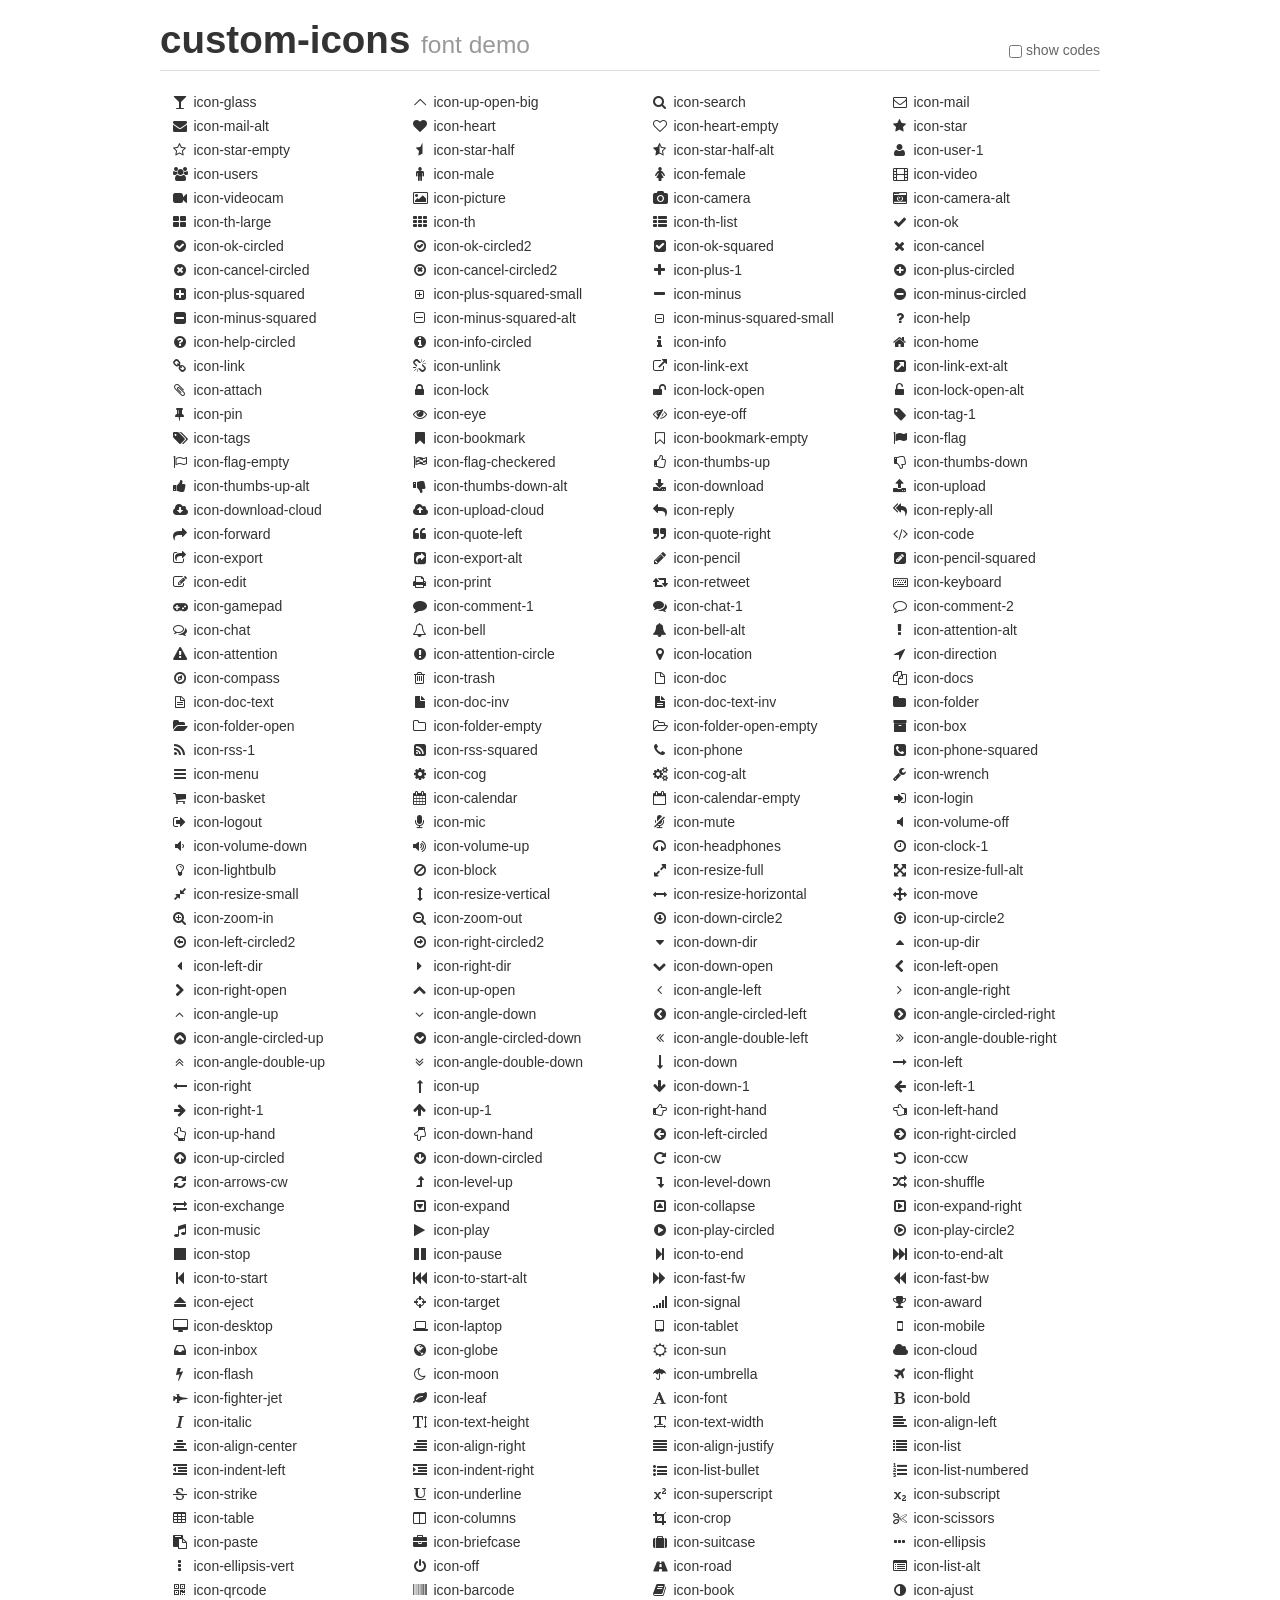
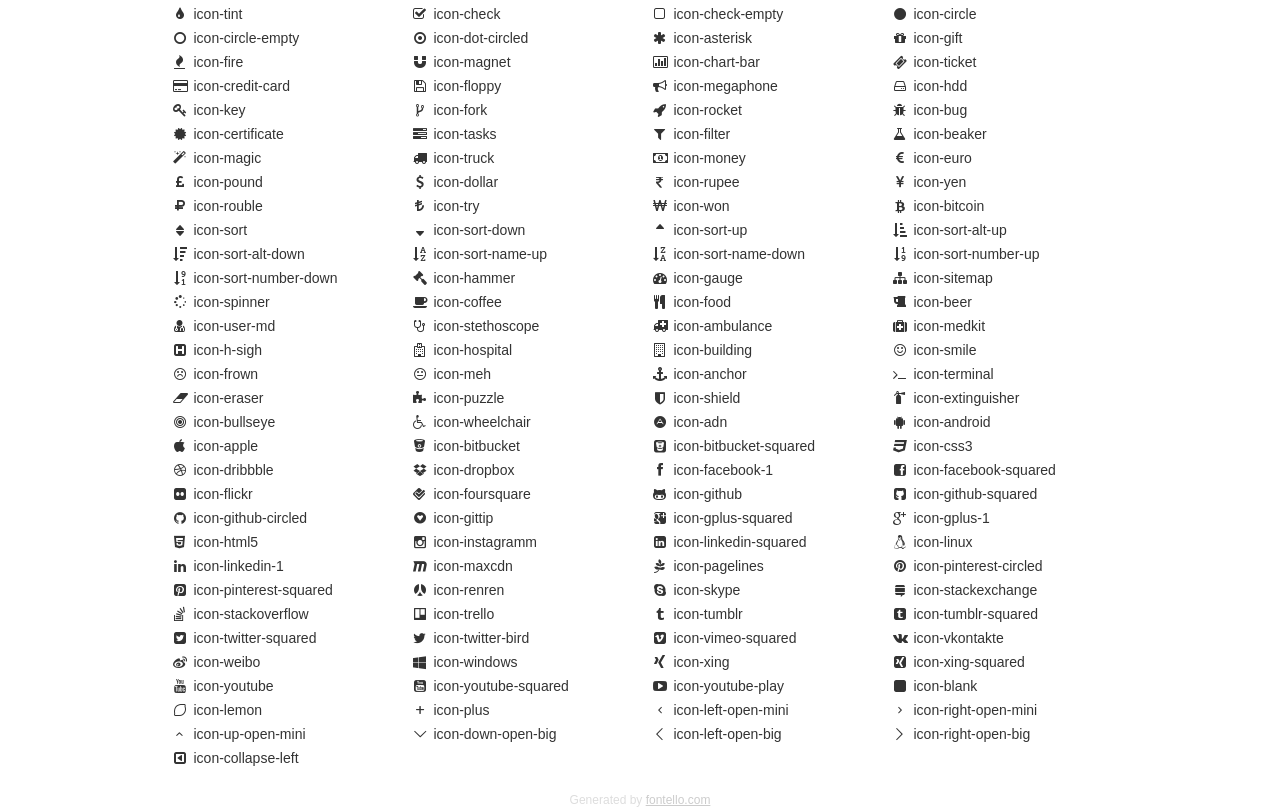
<file: font-icons/custom-icons/demo.html>
<!DOCTYPE html>
<html>
  <head>
    <!--[if lt IE 9]>
    <script src="http://html5shim.googlecode.com/svn/trunk/html5.js"></script>
    <![endif]-->
    <meta charset="UTF-8"><style type="text/css">/*
 * Bootstrap v2.2.1
 *
 * Copyright 2012 Twitter, Inc
 * Licensed under the Apache License v2.0
 * http://www.apache.org/licenses/LICENSE-2.0
 *
 * Designed and built with all the love in the world @twitter by @mdo and @fat.
 */
.clearfix {
  *zoom: 1;
}
.clearfix:before,
.clearfix:after {
  display: table;
  content: "";
  line-height: 0;
}
.clearfix:after {
  clear: both;
}
html {
  font-size: 100%;
  -webkit-text-size-adjust: 100%;
  -ms-text-size-adjust: 100%;
}
a:focus {
  outline: thin dotted #333;
  outline: 5px auto -webkit-focus-ring-color;
  outline-offset: -2px;
}
a:hover,
a:active {
  outline: 0;
}
button,
input,
select,
textarea {
  margin: 0;
  font-size: 100%;
  vertical-align: middle;
}
button,
input {
  *overflow: visible;
  line-height: normal;
}
button::-moz-focus-inner,
input::-moz-focus-inner {
  padding: 0;
  border: 0;
}
body {
  margin: 0;
  font-family: "Helvetica Neue", Helvetica, Arial, sans-serif;
  font-size: 14px;
  line-height: 20px;
  color: #333;
  background-color: #fff;
}
a {
  color: #08c;
  text-decoration: none;
}
a:hover {
  color: #005580;
  text-decoration: underline;
}
.row {
  margin-left: -20px;
  *zoom: 1;
}
.row:before,
.row:after {
  display: table;
  content: "";
  line-height: 0;
}
.row:after {
  clear: both;
}
[class*="span"] {
  float: left;
  min-height: 1px;
  margin-left: 20px;
}
.container,
.navbar-static-top .container,
.navbar-fixed-top .container,
.navbar-fixed-bottom .container {
  width: 940px;
}
.span12 {
  width: 940px;
}
.span11 {
  width: 860px;
}
.span10 {
  width: 780px;
}
.span9 {
  width: 700px;
}
.span8 {
  width: 620px;
}
.span7 {
  width: 540px;
}
.span6 {
  width: 460px;
}
.span5 {
  width: 380px;
}
.span4 {
  width: 300px;
}
.span3 {
  width: 220px;
}
.span2 {
  width: 140px;
}
.span1 {
  width: 60px;
}
[class*="span"].pull-right,
.row-fluid [class*="span"].pull-right {
  float: right;
}
.container {
  margin-right: auto;
  margin-left: auto;
  *zoom: 1;
}
.container:before,
.container:after {
  display: table;
  content: "";
  line-height: 0;
}
.container:after {
  clear: both;
}
p {
  margin: 0 0 10px;
}
.lead {
  margin-bottom: 20px;
  font-size: 21px;
  font-weight: 200;
  line-height: 30px;
}
small {
  font-size: 85%;
}
h1 {
  margin: 10px 0;
  font-family: inherit;
  font-weight: bold;
  line-height: 20px;
  color: inherit;
  text-rendering: optimizelegibility;
}
h1 small {
  font-weight: normal;
  line-height: 1;
  color: #999;
}
h1 {
  line-height: 40px;
}
h1 {
  font-size: 38.5px;
}
h1 small {
  font-size: 24.5px;
}
body {
  margin-top: 90px;
}
.header {
  position: fixed;
  top: 0;
  left: 50%;
  margin-left: -480px;
  background-color: #fff;
  border-bottom: 1px solid #ddd;
  padding-top: 10px;
  z-index: 10;
}
.footer {
  color: #ddd;
  font-size: 12px;
  text-align: center;
  margin-top: 20px;
}
.footer a {
  color: #ccc;
  text-decoration: underline;
}
.the-icons {
  font-size: 14px;
  line-height: 24px;
}
.switch {
  position: absolute;
  right: 0;
  bottom: 10px;
  color: #666;
}
.switch input {
  margin-right: 0.3em;
}
.codesOn .i-name {
  display: none;
}
.codesOn .i-code {
  display: inline;
}
.i-code {
  display: none;
}
</style>
    <link rel="stylesheet" href="css/custom-icons.css">
    <link rel="stylesheet" href="css/animation.css">
    <!--[if IE 7]>
    <link rel="stylesheet" href="css/custom-icons-ie7.css">
    <![endif]-->
    <script>
      function toggleCodes(on) {
        var obj = document.getElementById('icons');
        
        if (on) {
          obj.className += ' codesOn';
        } else {
          obj.className = obj.className.replace(' codesOn', '');
        }
      }
      
    </script>
  </head>
  <body>
    <div class="container header">
      <h1>
        custom-icons
         <small>font demo</small>
      </h1>
      <label class="switch">
        <input type="checkbox" onclick="toggleCodes(this.checked)">show codes
      </label>
    </div>
    <div id="icons" class="container">
      <div class="row">
        <div title="Code: 0xe807" class="the-icons span3"><i class="icon-glass"></i> <span class="i-name">icon-glass</span><span class="i-code">0xe807</span></div>
        <div title="Code: 0xe806" class="the-icons span3"><i class="icon-up-open-big"></i> <span class="i-name">icon-up-open-big</span><span class="i-code">0xe806</span></div>
        <div title="Code: 0xe809" class="the-icons span3"><i class="icon-search"></i> <span class="i-name">icon-search</span><span class="i-code">0xe809</span></div>
        <div title="Code: 0xe80a" class="the-icons span3"><i class="icon-mail"></i> <span class="i-name">icon-mail</span><span class="i-code">0xe80a</span></div>
      </div>
      <div class="row">
        <div title="Code: 0xe810" class="the-icons span3"><i class="icon-mail-alt"></i> <span class="i-name">icon-mail-alt</span><span class="i-code">0xe810</span></div>
        <div title="Code: 0xe811" class="the-icons span3"><i class="icon-heart"></i> <span class="i-name">icon-heart</span><span class="i-code">0xe811</span></div>
        <div title="Code: 0xe814" class="the-icons span3"><i class="icon-heart-empty"></i> <span class="i-name">icon-heart-empty</span><span class="i-code">0xe814</span></div>
        <div title="Code: 0xe815" class="the-icons span3"><i class="icon-star"></i> <span class="i-name">icon-star</span><span class="i-code">0xe815</span></div>
      </div>
      <div class="row">
        <div title="Code: 0xe818" class="the-icons span3"><i class="icon-star-empty"></i> <span class="i-name">icon-star-empty</span><span class="i-code">0xe818</span></div>
        <div title="Code: 0xe819" class="the-icons span3"><i class="icon-star-half"></i> <span class="i-name">icon-star-half</span><span class="i-code">0xe819</span></div>
        <div title="Code: 0xe81b" class="the-icons span3"><i class="icon-star-half-alt"></i> <span class="i-name">icon-star-half-alt</span><span class="i-code">0xe81b</span></div>
        <div title="Code: 0xe81d" class="the-icons span3"><i class="icon-user-1"></i> <span class="i-name">icon-user-1</span><span class="i-code">0xe81d</span></div>
      </div>
      <div class="row">
        <div title="Code: 0xe81f" class="the-icons span3"><i class="icon-users"></i> <span class="i-name">icon-users</span><span class="i-code">0xe81f</span></div>
        <div title="Code: 0xe821" class="the-icons span3"><i class="icon-male"></i> <span class="i-name">icon-male</span><span class="i-code">0xe821</span></div>
        <div title="Code: 0xe823" class="the-icons span3"><i class="icon-female"></i> <span class="i-name">icon-female</span><span class="i-code">0xe823</span></div>
        <div title="Code: 0xe825" class="the-icons span3"><i class="icon-video"></i> <span class="i-name">icon-video</span><span class="i-code">0xe825</span></div>
      </div>
      <div class="row">
        <div title="Code: 0xe827" class="the-icons span3"><i class="icon-videocam"></i> <span class="i-name">icon-videocam</span><span class="i-code">0xe827</span></div>
        <div title="Code: 0xe829" class="the-icons span3"><i class="icon-picture"></i> <span class="i-name">icon-picture</span><span class="i-code">0xe829</span></div>
        <div title="Code: 0xe82b" class="the-icons span3"><i class="icon-camera"></i> <span class="i-name">icon-camera</span><span class="i-code">0xe82b</span></div>
        <div title="Code: 0xe82d" class="the-icons span3"><i class="icon-camera-alt"></i> <span class="i-name">icon-camera-alt</span><span class="i-code">0xe82d</span></div>
      </div>
      <div class="row">
        <div title="Code: 0xe80b" class="the-icons span3"><i class="icon-th-large"></i> <span class="i-name">icon-th-large</span><span class="i-code">0xe80b</span></div>
        <div title="Code: 0xe80c" class="the-icons span3"><i class="icon-th"></i> <span class="i-name">icon-th</span><span class="i-code">0xe80c</span></div>
        <div title="Code: 0xe80d" class="the-icons span3"><i class="icon-th-list"></i> <span class="i-name">icon-th-list</span><span class="i-code">0xe80d</span></div>
        <div title="Code: 0xe80e" class="the-icons span3"><i class="icon-ok"></i> <span class="i-name">icon-ok</span><span class="i-code">0xe80e</span></div>
      </div>
      <div class="row">
        <div title="Code: 0xe80f" class="the-icons span3"><i class="icon-ok-circled"></i> <span class="i-name">icon-ok-circled</span><span class="i-code">0xe80f</span></div>
        <div title="Code: 0xe812" class="the-icons span3"><i class="icon-ok-circled2"></i> <span class="i-name">icon-ok-circled2</span><span class="i-code">0xe812</span></div>
        <div title="Code: 0xe813" class="the-icons span3"><i class="icon-ok-squared"></i> <span class="i-name">icon-ok-squared</span><span class="i-code">0xe813</span></div>
        <div title="Code: 0xe816" class="the-icons span3"><i class="icon-cancel"></i> <span class="i-name">icon-cancel</span><span class="i-code">0xe816</span></div>
      </div>
      <div class="row">
        <div title="Code: 0xe817" class="the-icons span3"><i class="icon-cancel-circled"></i> <span class="i-name">icon-cancel-circled</span><span class="i-code">0xe817</span></div>
        <div title="Code: 0xe81a" class="the-icons span3"><i class="icon-cancel-circled2"></i> <span class="i-name">icon-cancel-circled2</span><span class="i-code">0xe81a</span></div>
        <div title="Code: 0xe81c" class="the-icons span3"><i class="icon-plus-1"></i> <span class="i-name">icon-plus-1</span><span class="i-code">0xe81c</span></div>
        <div title="Code: 0xe81e" class="the-icons span3"><i class="icon-plus-circled"></i> <span class="i-name">icon-plus-circled</span><span class="i-code">0xe81e</span></div>
      </div>
      <div class="row">
        <div title="Code: 0xe820" class="the-icons span3"><i class="icon-plus-squared"></i> <span class="i-name">icon-plus-squared</span><span class="i-code">0xe820</span></div>
        <div title="Code: 0xe822" class="the-icons span3"><i class="icon-plus-squared-small"></i> <span class="i-name">icon-plus-squared-small</span><span class="i-code">0xe822</span></div>
        <div title="Code: 0xe824" class="the-icons span3"><i class="icon-minus"></i> <span class="i-name">icon-minus</span><span class="i-code">0xe824</span></div>
        <div title="Code: 0xe826" class="the-icons span3"><i class="icon-minus-circled"></i> <span class="i-name">icon-minus-circled</span><span class="i-code">0xe826</span></div>
      </div>
      <div class="row">
        <div title="Code: 0xe828" class="the-icons span3"><i class="icon-minus-squared"></i> <span class="i-name">icon-minus-squared</span><span class="i-code">0xe828</span></div>
        <div title="Code: 0xe82a" class="the-icons span3"><i class="icon-minus-squared-alt"></i> <span class="i-name">icon-minus-squared-alt</span><span class="i-code">0xe82a</span></div>
        <div title="Code: 0xe82c" class="the-icons span3"><i class="icon-minus-squared-small"></i> <span class="i-name">icon-minus-squared-small</span><span class="i-code">0xe82c</span></div>
        <div title="Code: 0xe82e" class="the-icons span3"><i class="icon-help"></i> <span class="i-name">icon-help</span><span class="i-code">0xe82e</span></div>
      </div>
      <div class="row">
        <div title="Code: 0xe82f" class="the-icons span3"><i class="icon-help-circled"></i> <span class="i-name">icon-help-circled</span><span class="i-code">0xe82f</span></div>
        <div title="Code: 0xe836" class="the-icons span3"><i class="icon-info-circled"></i> <span class="i-name">icon-info-circled</span><span class="i-code">0xe836</span></div>
        <div title="Code: 0xe837" class="the-icons span3"><i class="icon-info"></i> <span class="i-name">icon-info</span><span class="i-code">0xe837</span></div>
        <div title="Code: 0xe83e" class="the-icons span3"><i class="icon-home"></i> <span class="i-name">icon-home</span><span class="i-code">0xe83e</span></div>
      </div>
      <div class="row">
        <div title="Code: 0xe83f" class="the-icons span3"><i class="icon-link"></i> <span class="i-name">icon-link</span><span class="i-code">0xe83f</span></div>
        <div title="Code: 0xe846" class="the-icons span3"><i class="icon-unlink"></i> <span class="i-name">icon-unlink</span><span class="i-code">0xe846</span></div>
        <div title="Code: 0xe847" class="the-icons span3"><i class="icon-link-ext"></i> <span class="i-name">icon-link-ext</span><span class="i-code">0xe847</span></div>
        <div title="Code: 0xe84e" class="the-icons span3"><i class="icon-link-ext-alt"></i> <span class="i-name">icon-link-ext-alt</span><span class="i-code">0xe84e</span></div>
      </div>
      <div class="row">
        <div title="Code: 0xe84f" class="the-icons span3"><i class="icon-attach"></i> <span class="i-name">icon-attach</span><span class="i-code">0xe84f</span></div>
        <div title="Code: 0xe856" class="the-icons span3"><i class="icon-lock"></i> <span class="i-name">icon-lock</span><span class="i-code">0xe856</span></div>
        <div title="Code: 0xe857" class="the-icons span3"><i class="icon-lock-open"></i> <span class="i-name">icon-lock-open</span><span class="i-code">0xe857</span></div>
        <div title="Code: 0xe85d" class="the-icons span3"><i class="icon-lock-open-alt"></i> <span class="i-name">icon-lock-open-alt</span><span class="i-code">0xe85d</span></div>
      </div>
      <div class="row">
        <div title="Code: 0xe861" class="the-icons span3"><i class="icon-pin"></i> <span class="i-name">icon-pin</span><span class="i-code">0xe861</span></div>
        <div title="Code: 0xe862" class="the-icons span3"><i class="icon-eye"></i> <span class="i-name">icon-eye</span><span class="i-code">0xe862</span></div>
        <div title="Code: 0xe86a" class="the-icons span3"><i class="icon-eye-off"></i> <span class="i-name">icon-eye-off</span><span class="i-code">0xe86a</span></div>
        <div title="Code: 0xe86b" class="the-icons span3"><i class="icon-tag-1"></i> <span class="i-name">icon-tag-1</span><span class="i-code">0xe86b</span></div>
      </div>
      <div class="row">
        <div title="Code: 0xe872" class="the-icons span3"><i class="icon-tags"></i> <span class="i-name">icon-tags</span><span class="i-code">0xe872</span></div>
        <div title="Code: 0xe873" class="the-icons span3"><i class="icon-bookmark"></i> <span class="i-name">icon-bookmark</span><span class="i-code">0xe873</span></div>
        <div title="Code: 0xe874" class="the-icons span3"><i class="icon-bookmark-empty"></i> <span class="i-name">icon-bookmark-empty</span><span class="i-code">0xe874</span></div>
        <div title="Code: 0xe875" class="the-icons span3"><i class="icon-flag"></i> <span class="i-name">icon-flag</span><span class="i-code">0xe875</span></div>
      </div>
      <div class="row">
        <div title="Code: 0xe830" class="the-icons span3"><i class="icon-flag-empty"></i> <span class="i-name">icon-flag-empty</span><span class="i-code">0xe830</span></div>
        <div title="Code: 0xe835" class="the-icons span3"><i class="icon-flag-checkered"></i> <span class="i-name">icon-flag-checkered</span><span class="i-code">0xe835</span></div>
        <div title="Code: 0xe838" class="the-icons span3"><i class="icon-thumbs-up"></i> <span class="i-name">icon-thumbs-up</span><span class="i-code">0xe838</span></div>
        <div title="Code: 0xe83d" class="the-icons span3"><i class="icon-thumbs-down"></i> <span class="i-name">icon-thumbs-down</span><span class="i-code">0xe83d</span></div>
      </div>
      <div class="row">
        <div title="Code: 0xe840" class="the-icons span3"><i class="icon-thumbs-up-alt"></i> <span class="i-name">icon-thumbs-up-alt</span><span class="i-code">0xe840</span></div>
        <div title="Code: 0xe845" class="the-icons span3"><i class="icon-thumbs-down-alt"></i> <span class="i-name">icon-thumbs-down-alt</span><span class="i-code">0xe845</span></div>
        <div title="Code: 0xe848" class="the-icons span3"><i class="icon-download"></i> <span class="i-name">icon-download</span><span class="i-code">0xe848</span></div>
        <div title="Code: 0xe84d" class="the-icons span3"><i class="icon-upload"></i> <span class="i-name">icon-upload</span><span class="i-code">0xe84d</span></div>
      </div>
      <div class="row">
        <div title="Code: 0xe850" class="the-icons span3"><i class="icon-download-cloud"></i> <span class="i-name">icon-download-cloud</span><span class="i-code">0xe850</span></div>
        <div title="Code: 0xe855" class="the-icons span3"><i class="icon-upload-cloud"></i> <span class="i-name">icon-upload-cloud</span><span class="i-code">0xe855</span></div>
        <div title="Code: 0xe858" class="the-icons span3"><i class="icon-reply"></i> <span class="i-name">icon-reply</span><span class="i-code">0xe858</span></div>
        <div title="Code: 0xe85c" class="the-icons span3"><i class="icon-reply-all"></i> <span class="i-name">icon-reply-all</span><span class="i-code">0xe85c</span></div>
      </div>
      <div class="row">
        <div title="Code: 0xe860" class="the-icons span3"><i class="icon-forward"></i> <span class="i-name">icon-forward</span><span class="i-code">0xe860</span></div>
        <div title="Code: 0xe863" class="the-icons span3"><i class="icon-quote-left"></i> <span class="i-name">icon-quote-left</span><span class="i-code">0xe863</span></div>
        <div title="Code: 0xe869" class="the-icons span3"><i class="icon-quote-right"></i> <span class="i-name">icon-quote-right</span><span class="i-code">0xe869</span></div>
        <div title="Code: 0xe86c" class="the-icons span3"><i class="icon-code"></i> <span class="i-name">icon-code</span><span class="i-code">0xe86c</span></div>
      </div>
      <div class="row">
        <div title="Code: 0xe871" class="the-icons span3"><i class="icon-export"></i> <span class="i-name">icon-export</span><span class="i-code">0xe871</span></div>
        <div title="Code: 0xe878" class="the-icons span3"><i class="icon-export-alt"></i> <span class="i-name">icon-export-alt</span><span class="i-code">0xe878</span></div>
        <div title="Code: 0xe877" class="the-icons span3"><i class="icon-pencil"></i> <span class="i-name">icon-pencil</span><span class="i-code">0xe877</span></div>
        <div title="Code: 0xe876" class="the-icons span3"><i class="icon-pencil-squared"></i> <span class="i-name">icon-pencil-squared</span><span class="i-code">0xe876</span></div>
      </div>
      <div class="row">
        <div title="Code: 0xe831" class="the-icons span3"><i class="icon-edit"></i> <span class="i-name">icon-edit</span><span class="i-code">0xe831</span></div>
        <div title="Code: 0xe834" class="the-icons span3"><i class="icon-print"></i> <span class="i-name">icon-print</span><span class="i-code">0xe834</span></div>
        <div title="Code: 0xe839" class="the-icons span3"><i class="icon-retweet"></i> <span class="i-name">icon-retweet</span><span class="i-code">0xe839</span></div>
        <div title="Code: 0xe83c" class="the-icons span3"><i class="icon-keyboard"></i> <span class="i-name">icon-keyboard</span><span class="i-code">0xe83c</span></div>
      </div>
      <div class="row">
        <div title="Code: 0xe841" class="the-icons span3"><i class="icon-gamepad"></i> <span class="i-name">icon-gamepad</span><span class="i-code">0xe841</span></div>
        <div title="Code: 0xe844" class="the-icons span3"><i class="icon-comment-1"></i> <span class="i-name">icon-comment-1</span><span class="i-code">0xe844</span></div>
        <div title="Code: 0xe849" class="the-icons span3"><i class="icon-chat-1"></i> <span class="i-name">icon-chat-1</span><span class="i-code">0xe849</span></div>
        <div title="Code: 0xe84c" class="the-icons span3"><i class="icon-comment-2"></i> <span class="i-name">icon-comment-2</span><span class="i-code">0xe84c</span></div>
      </div>
      <div class="row">
        <div title="Code: 0xe851" class="the-icons span3"><i class="icon-chat"></i> <span class="i-name">icon-chat</span><span class="i-code">0xe851</span></div>
        <div title="Code: 0xe854" class="the-icons span3"><i class="icon-bell"></i> <span class="i-name">icon-bell</span><span class="i-code">0xe854</span></div>
        <div title="Code: 0xe859" class="the-icons span3"><i class="icon-bell-alt"></i> <span class="i-name">icon-bell-alt</span><span class="i-code">0xe859</span></div>
        <div title="Code: 0xe85e" class="the-icons span3"><i class="icon-attention-alt"></i> <span class="i-name">icon-attention-alt</span><span class="i-code">0xe85e</span></div>
      </div>
      <div class="row">
        <div title="Code: 0xe85f" class="the-icons span3"><i class="icon-attention"></i> <span class="i-name">icon-attention</span><span class="i-code">0xe85f</span></div>
        <div title="Code: 0xe864" class="the-icons span3"><i class="icon-attention-circle"></i> <span class="i-name">icon-attention-circle</span><span class="i-code">0xe864</span></div>
        <div title="Code: 0xe868" class="the-icons span3"><i class="icon-location"></i> <span class="i-name">icon-location</span><span class="i-code">0xe868</span></div>
        <div title="Code: 0xe86d" class="the-icons span3"><i class="icon-direction"></i> <span class="i-name">icon-direction</span><span class="i-code">0xe86d</span></div>
      </div>
      <div class="row">
        <div title="Code: 0xe870" class="the-icons span3"><i class="icon-compass"></i> <span class="i-name">icon-compass</span><span class="i-code">0xe870</span></div>
        <div title="Code: 0xe879" class="the-icons span3"><i class="icon-trash"></i> <span class="i-name">icon-trash</span><span class="i-code">0xe879</span></div>
        <div title="Code: 0xe87a" class="the-icons span3"><i class="icon-doc"></i> <span class="i-name">icon-doc</span><span class="i-code">0xe87a</span></div>
        <div title="Code: 0xe87b" class="the-icons span3"><i class="icon-docs"></i> <span class="i-name">icon-docs</span><span class="i-code">0xe87b</span></div>
      </div>
      <div class="row">
        <div title="Code: 0xe832" class="the-icons span3"><i class="icon-doc-text"></i> <span class="i-name">icon-doc-text</span><span class="i-code">0xe832</span></div>
        <div title="Code: 0xe833" class="the-icons span3"><i class="icon-doc-inv"></i> <span class="i-name">icon-doc-inv</span><span class="i-code">0xe833</span></div>
        <div title="Code: 0xe83a" class="the-icons span3"><i class="icon-doc-text-inv"></i> <span class="i-name">icon-doc-text-inv</span><span class="i-code">0xe83a</span></div>
        <div title="Code: 0xe83b" class="the-icons span3"><i class="icon-folder"></i> <span class="i-name">icon-folder</span><span class="i-code">0xe83b</span></div>
      </div>
      <div class="row">
        <div title="Code: 0xe842" class="the-icons span3"><i class="icon-folder-open"></i> <span class="i-name">icon-folder-open</span><span class="i-code">0xe842</span></div>
        <div title="Code: 0xe843" class="the-icons span3"><i class="icon-folder-empty"></i> <span class="i-name">icon-folder-empty</span><span class="i-code">0xe843</span></div>
        <div title="Code: 0xe84a" class="the-icons span3"><i class="icon-folder-open-empty"></i> <span class="i-name">icon-folder-open-empty</span><span class="i-code">0xe84a</span></div>
        <div title="Code: 0xe84b" class="the-icons span3"><i class="icon-box"></i> <span class="i-name">icon-box</span><span class="i-code">0xe84b</span></div>
      </div>
      <div class="row">
        <div title="Code: 0xe852" class="the-icons span3"><i class="icon-rss-1"></i> <span class="i-name">icon-rss-1</span><span class="i-code">0xe852</span></div>
        <div title="Code: 0xe853" class="the-icons span3"><i class="icon-rss-squared"></i> <span class="i-name">icon-rss-squared</span><span class="i-code">0xe853</span></div>
        <div title="Code: 0xe85a" class="the-icons span3"><i class="icon-phone"></i> <span class="i-name">icon-phone</span><span class="i-code">0xe85a</span></div>
        <div title="Code: 0xe85b" class="the-icons span3"><i class="icon-phone-squared"></i> <span class="i-name">icon-phone-squared</span><span class="i-code">0xe85b</span></div>
      </div>
      <div class="row">
        <div title="Code: 0xe866" class="the-icons span3"><i class="icon-menu"></i> <span class="i-name">icon-menu</span><span class="i-code">0xe866</span></div>
        <div title="Code: 0xe865" class="the-icons span3"><i class="icon-cog"></i> <span class="i-name">icon-cog</span><span class="i-code">0xe865</span></div>
        <div title="Code: 0xe867" class="the-icons span3"><i class="icon-cog-alt"></i> <span class="i-name">icon-cog-alt</span><span class="i-code">0xe867</span></div>
        <div title="Code: 0xe86e" class="the-icons span3"><i class="icon-wrench"></i> <span class="i-name">icon-wrench</span><span class="i-code">0xe86e</span></div>
      </div>
      <div class="row">
        <div title="Code: 0xe86f" class="the-icons span3"><i class="icon-basket"></i> <span class="i-name">icon-basket</span><span class="i-code">0xe86f</span></div>
        <div title="Code: 0xe87e" class="the-icons span3"><i class="icon-calendar"></i> <span class="i-name">icon-calendar</span><span class="i-code">0xe87e</span></div>
        <div title="Code: 0xe87d" class="the-icons span3"><i class="icon-calendar-empty"></i> <span class="i-name">icon-calendar-empty</span><span class="i-code">0xe87d</span></div>
        <div title="Code: 0xe87c" class="the-icons span3"><i class="icon-login"></i> <span class="i-name">icon-login</span><span class="i-code">0xe87c</span></div>
      </div>
      <div class="row">
        <div title="Code: 0xe87f" class="the-icons span3"><i class="icon-logout"></i> <span class="i-name">icon-logout</span><span class="i-code">0xe87f</span></div>
        <div title="Code: 0xe882" class="the-icons span3"><i class="icon-mic"></i> <span class="i-name">icon-mic</span><span class="i-code">0xe882</span></div>
        <div title="Code: 0xe883" class="the-icons span3"><i class="icon-mute"></i> <span class="i-name">icon-mute</span><span class="i-code">0xe883</span></div>
        <div title="Code: 0xe886" class="the-icons span3"><i class="icon-volume-off"></i> <span class="i-name">icon-volume-off</span><span class="i-code">0xe886</span></div>
      </div>
      <div class="row">
        <div title="Code: 0xe887" class="the-icons span3"><i class="icon-volume-down"></i> <span class="i-name">icon-volume-down</span><span class="i-code">0xe887</span></div>
        <div title="Code: 0xe889" class="the-icons span3"><i class="icon-volume-up"></i> <span class="i-name">icon-volume-up</span><span class="i-code">0xe889</span></div>
        <div title="Code: 0xe88b" class="the-icons span3"><i class="icon-headphones"></i> <span class="i-name">icon-headphones</span><span class="i-code">0xe88b</span></div>
        <div title="Code: 0xe88c" class="the-icons span3"><i class="icon-clock-1"></i> <span class="i-name">icon-clock-1</span><span class="i-code">0xe88c</span></div>
      </div>
      <div class="row">
        <div title="Code: 0xe88d" class="the-icons span3"><i class="icon-lightbulb"></i> <span class="i-name">icon-lightbulb</span><span class="i-code">0xe88d</span></div>
        <div title="Code: 0xe88e" class="the-icons span3"><i class="icon-block"></i> <span class="i-name">icon-block</span><span class="i-code">0xe88e</span></div>
        <div title="Code: 0xe88f" class="the-icons span3"><i class="icon-resize-full"></i> <span class="i-name">icon-resize-full</span><span class="i-code">0xe88f</span></div>
        <div title="Code: 0xe890" class="the-icons span3"><i class="icon-resize-full-alt"></i> <span class="i-name">icon-resize-full-alt</span><span class="i-code">0xe890</span></div>
      </div>
      <div class="row">
        <div title="Code: 0xe891" class="the-icons span3"><i class="icon-resize-small"></i> <span class="i-name">icon-resize-small</span><span class="i-code">0xe891</span></div>
        <div title="Code: 0xe892" class="the-icons span3"><i class="icon-resize-vertical"></i> <span class="i-name">icon-resize-vertical</span><span class="i-code">0xe892</span></div>
        <div title="Code: 0xe893" class="the-icons span3"><i class="icon-resize-horizontal"></i> <span class="i-name">icon-resize-horizontal</span><span class="i-code">0xe893</span></div>
        <div title="Code: 0xe894" class="the-icons span3"><i class="icon-move"></i> <span class="i-name">icon-move</span><span class="i-code">0xe894</span></div>
      </div>
      <div class="row">
        <div title="Code: 0xe895" class="the-icons span3"><i class="icon-zoom-in"></i> <span class="i-name">icon-zoom-in</span><span class="i-code">0xe895</span></div>
        <div title="Code: 0xe896" class="the-icons span3"><i class="icon-zoom-out"></i> <span class="i-name">icon-zoom-out</span><span class="i-code">0xe896</span></div>
        <div title="Code: 0xe897" class="the-icons span3"><i class="icon-down-circle2"></i> <span class="i-name">icon-down-circle2</span><span class="i-code">0xe897</span></div>
        <div title="Code: 0xe898" class="the-icons span3"><i class="icon-up-circle2"></i> <span class="i-name">icon-up-circle2</span><span class="i-code">0xe898</span></div>
      </div>
      <div class="row">
        <div title="Code: 0xe880" class="the-icons span3"><i class="icon-left-circled2"></i> <span class="i-name">icon-left-circled2</span><span class="i-code">0xe880</span></div>
        <div title="Code: 0xe881" class="the-icons span3"><i class="icon-right-circled2"></i> <span class="i-name">icon-right-circled2</span><span class="i-code">0xe881</span></div>
        <div title="Code: 0xe884" class="the-icons span3"><i class="icon-down-dir"></i> <span class="i-name">icon-down-dir</span><span class="i-code">0xe884</span></div>
        <div title="Code: 0xe885" class="the-icons span3"><i class="icon-up-dir"></i> <span class="i-name">icon-up-dir</span><span class="i-code">0xe885</span></div>
      </div>
      <div class="row">
        <div title="Code: 0xe888" class="the-icons span3"><i class="icon-left-dir"></i> <span class="i-name">icon-left-dir</span><span class="i-code">0xe888</span></div>
        <div title="Code: 0xe88a" class="the-icons span3"><i class="icon-right-dir"></i> <span class="i-name">icon-right-dir</span><span class="i-code">0xe88a</span></div>
        <div title="Code: 0xe899" class="the-icons span3"><i class="icon-down-open"></i> <span class="i-name">icon-down-open</span><span class="i-code">0xe899</span></div>
        <div title="Code: 0xe89a" class="the-icons span3"><i class="icon-left-open"></i> <span class="i-name">icon-left-open</span><span class="i-code">0xe89a</span></div>
      </div>
      <div class="row">
        <div title="Code: 0xe89b" class="the-icons span3"><i class="icon-right-open"></i> <span class="i-name">icon-right-open</span><span class="i-code">0xe89b</span></div>
        <div title="Code: 0xe89c" class="the-icons span3"><i class="icon-up-open"></i> <span class="i-name">icon-up-open</span><span class="i-code">0xe89c</span></div>
        <div title="Code: 0xe89d" class="the-icons span3"><i class="icon-angle-left"></i> <span class="i-name">icon-angle-left</span><span class="i-code">0xe89d</span></div>
        <div title="Code: 0xe89e" class="the-icons span3"><i class="icon-angle-right"></i> <span class="i-name">icon-angle-right</span><span class="i-code">0xe89e</span></div>
      </div>
      <div class="row">
        <div title="Code: 0xe89f" class="the-icons span3"><i class="icon-angle-up"></i> <span class="i-name">icon-angle-up</span><span class="i-code">0xe89f</span></div>
        <div title="Code: 0xe8a0" class="the-icons span3"><i class="icon-angle-down"></i> <span class="i-name">icon-angle-down</span><span class="i-code">0xe8a0</span></div>
        <div title="Code: 0xe8a1" class="the-icons span3"><i class="icon-angle-circled-left"></i> <span class="i-name">icon-angle-circled-left</span><span class="i-code">0xe8a1</span></div>
        <div title="Code: 0xe8a2" class="the-icons span3"><i class="icon-angle-circled-right"></i> <span class="i-name">icon-angle-circled-right</span><span class="i-code">0xe8a2</span></div>
      </div>
      <div class="row">
        <div title="Code: 0xe8a3" class="the-icons span3"><i class="icon-angle-circled-up"></i> <span class="i-name">icon-angle-circled-up</span><span class="i-code">0xe8a3</span></div>
        <div title="Code: 0xe8a4" class="the-icons span3"><i class="icon-angle-circled-down"></i> <span class="i-name">icon-angle-circled-down</span><span class="i-code">0xe8a4</span></div>
        <div title="Code: 0xe8a5" class="the-icons span3"><i class="icon-angle-double-left"></i> <span class="i-name">icon-angle-double-left</span><span class="i-code">0xe8a5</span></div>
        <div title="Code: 0xe8a6" class="the-icons span3"><i class="icon-angle-double-right"></i> <span class="i-name">icon-angle-double-right</span><span class="i-code">0xe8a6</span></div>
      </div>
      <div class="row">
        <div title="Code: 0xe8a7" class="the-icons span3"><i class="icon-angle-double-up"></i> <span class="i-name">icon-angle-double-up</span><span class="i-code">0xe8a7</span></div>
        <div title="Code: 0xe8aa" class="the-icons span3"><i class="icon-angle-double-down"></i> <span class="i-name">icon-angle-double-down</span><span class="i-code">0xe8aa</span></div>
        <div title="Code: 0xe8b7" class="the-icons span3"><i class="icon-down"></i> <span class="i-name">icon-down</span><span class="i-code">0xe8b7</span></div>
        <div title="Code: 0xe8c6" class="the-icons span3"><i class="icon-left"></i> <span class="i-name">icon-left</span><span class="i-code">0xe8c6</span></div>
      </div>
      <div class="row">
        <div title="Code: 0xe8c7" class="the-icons span3"><i class="icon-right"></i> <span class="i-name">icon-right</span><span class="i-code">0xe8c7</span></div>
        <div title="Code: 0xe8d6" class="the-icons span3"><i class="icon-up"></i> <span class="i-name">icon-up</span><span class="i-code">0xe8d6</span></div>
        <div title="Code: 0xe8d7" class="the-icons span3"><i class="icon-down-1"></i> <span class="i-name">icon-down-1</span><span class="i-code">0xe8d7</span></div>
        <div title="Code: 0xe8f4" class="the-icons span3"><i class="icon-left-1"></i> <span class="i-name">icon-left-1</span><span class="i-code">0xe8f4</span></div>
      </div>
      <div class="row">
        <div title="Code: 0xe8f5" class="the-icons span3"><i class="icon-right-1"></i> <span class="i-name">icon-right-1</span><span class="i-code">0xe8f5</span></div>
        <div title="Code: 0xe8f3" class="the-icons span3"><i class="icon-up-1"></i> <span class="i-name">icon-up-1</span><span class="i-code">0xe8f3</span></div>
        <div title="Code: 0xe8f8" class="the-icons span3"><i class="icon-right-hand"></i> <span class="i-name">icon-right-hand</span><span class="i-code">0xe8f8</span></div>
        <div title="Code: 0xe906" class="the-icons span3"><i class="icon-left-hand"></i> <span class="i-name">icon-left-hand</span><span class="i-code">0xe906</span></div>
      </div>
      <div class="row">
        <div title="Code: 0xe907" class="the-icons span3"><i class="icon-up-hand"></i> <span class="i-name">icon-up-hand</span><span class="i-code">0xe907</span></div>
        <div title="Code: 0xe928" class="the-icons span3"><i class="icon-down-hand"></i> <span class="i-name">icon-down-hand</span><span class="i-code">0xe928</span></div>
        <div title="Code: 0xe927" class="the-icons span3"><i class="icon-left-circled"></i> <span class="i-name">icon-left-circled</span><span class="i-code">0xe927</span></div>
        <div title="Code: 0xe926" class="the-icons span3"><i class="icon-right-circled"></i> <span class="i-name">icon-right-circled</span><span class="i-code">0xe926</span></div>
      </div>
      <div class="row">
        <div title="Code: 0xe925" class="the-icons span3"><i class="icon-up-circled"></i> <span class="i-name">icon-up-circled</span><span class="i-code">0xe925</span></div>
        <div title="Code: 0xe929" class="the-icons span3"><i class="icon-down-circled"></i> <span class="i-name">icon-down-circled</span><span class="i-code">0xe929</span></div>
        <div title="Code: 0xe945" class="the-icons span3"><i class="icon-cw"></i> <span class="i-name">icon-cw</span><span class="i-code">0xe945</span></div>
        <div title="Code: 0xe946" class="the-icons span3"><i class="icon-ccw"></i> <span class="i-name">icon-ccw</span><span class="i-code">0xe946</span></div>
      </div>
      <div class="row">
        <div title="Code: 0xe8a8" class="the-icons span3"><i class="icon-arrows-cw"></i> <span class="i-name">icon-arrows-cw</span><span class="i-code">0xe8a8</span></div>
        <div title="Code: 0xe8ab" class="the-icons span3"><i class="icon-level-up"></i> <span class="i-name">icon-level-up</span><span class="i-code">0xe8ab</span></div>
        <div title="Code: 0xe8b8" class="the-icons span3"><i class="icon-level-down"></i> <span class="i-name">icon-level-down</span><span class="i-code">0xe8b8</span></div>
        <div title="Code: 0xe8c5" class="the-icons span3"><i class="icon-shuffle"></i> <span class="i-name">icon-shuffle</span><span class="i-code">0xe8c5</span></div>
      </div>
      <div class="row">
        <div title="Code: 0xe8c8" class="the-icons span3"><i class="icon-exchange"></i> <span class="i-name">icon-exchange</span><span class="i-code">0xe8c8</span></div>
        <div title="Code: 0xe8d5" class="the-icons span3"><i class="icon-expand"></i> <span class="i-name">icon-expand</span><span class="i-code">0xe8d5</span></div>
        <div title="Code: 0xe8d8" class="the-icons span3"><i class="icon-collapse"></i> <span class="i-name">icon-collapse</span><span class="i-code">0xe8d8</span></div>
        <div title="Code: 0xe8e5" class="the-icons span3"><i class="icon-expand-right"></i> <span class="i-name">icon-expand-right</span><span class="i-code">0xe8e5</span></div>
      </div>
      <div class="row">
        <div title="Code: 0xe808" class="the-icons span3"><i class="icon-music"></i> <span class="i-name">icon-music</span><span class="i-code">0xe808</span></div>
        <div title="Code: 0xe8f6" class="the-icons span3"><i class="icon-play"></i> <span class="i-name">icon-play</span><span class="i-code">0xe8f6</span></div>
        <div title="Code: 0xe8f7" class="the-icons span3"><i class="icon-play-circled"></i> <span class="i-name">icon-play-circled</span><span class="i-code">0xe8f7</span></div>
        <div title="Code: 0xe905" class="the-icons span3"><i class="icon-play-circle2"></i> <span class="i-name">icon-play-circle2</span><span class="i-code">0xe905</span></div>
      </div>
      <div class="row">
        <div title="Code: 0xe908" class="the-icons span3"><i class="icon-stop"></i> <span class="i-name">icon-stop</span><span class="i-code">0xe908</span></div>
        <div title="Code: 0xe915" class="the-icons span3"><i class="icon-pause"></i> <span class="i-name">icon-pause</span><span class="i-code">0xe915</span></div>
        <div title="Code: 0xe916" class="the-icons span3"><i class="icon-to-end"></i> <span class="i-name">icon-to-end</span><span class="i-code">0xe916</span></div>
        <div title="Code: 0xe923" class="the-icons span3"><i class="icon-to-end-alt"></i> <span class="i-name">icon-to-end-alt</span><span class="i-code">0xe923</span></div>
      </div>
      <div class="row">
        <div title="Code: 0xe924" class="the-icons span3"><i class="icon-to-start"></i> <span class="i-name">icon-to-start</span><span class="i-code">0xe924</span></div>
        <div title="Code: 0xe92a" class="the-icons span3"><i class="icon-to-start-alt"></i> <span class="i-name">icon-to-start-alt</span><span class="i-code">0xe92a</span></div>
        <div title="Code: 0xe943" class="the-icons span3"><i class="icon-fast-fw"></i> <span class="i-name">icon-fast-fw</span><span class="i-code">0xe943</span></div>
        <div title="Code: 0xe944" class="the-icons span3"><i class="icon-fast-bw"></i> <span class="i-name">icon-fast-bw</span><span class="i-code">0xe944</span></div>
      </div>
      <div class="row">
        <div title="Code: 0xe8a9" class="the-icons span3"><i class="icon-eject"></i> <span class="i-name">icon-eject</span><span class="i-code">0xe8a9</span></div>
        <div title="Code: 0xe8ac" class="the-icons span3"><i class="icon-target"></i> <span class="i-name">icon-target</span><span class="i-code">0xe8ac</span></div>
        <div title="Code: 0xe8b9" class="the-icons span3"><i class="icon-signal"></i> <span class="i-name">icon-signal</span><span class="i-code">0xe8b9</span></div>
        <div title="Code: 0xe8c4" class="the-icons span3"><i class="icon-award"></i> <span class="i-name">icon-award</span><span class="i-code">0xe8c4</span></div>
      </div>
      <div class="row">
        <div title="Code: 0xe8c9" class="the-icons span3"><i class="icon-desktop"></i> <span class="i-name">icon-desktop</span><span class="i-code">0xe8c9</span></div>
        <div title="Code: 0xe8d4" class="the-icons span3"><i class="icon-laptop"></i> <span class="i-name">icon-laptop</span><span class="i-code">0xe8d4</span></div>
        <div title="Code: 0xe8d9" class="the-icons span3"><i class="icon-tablet"></i> <span class="i-name">icon-tablet</span><span class="i-code">0xe8d9</span></div>
        <div title="Code: 0xe8e4" class="the-icons span3"><i class="icon-mobile"></i> <span class="i-name">icon-mobile</span><span class="i-code">0xe8e4</span></div>
      </div>
      <div class="row">
        <div title="Code: 0xe8e7" class="the-icons span3"><i class="icon-inbox"></i> <span class="i-name">icon-inbox</span><span class="i-code">0xe8e7</span></div>
        <div title="Code: 0xe8f2" class="the-icons span3"><i class="icon-globe"></i> <span class="i-name">icon-globe</span><span class="i-code">0xe8f2</span></div>
        <div title="Code: 0xe8f9" class="the-icons span3"><i class="icon-sun"></i> <span class="i-name">icon-sun</span><span class="i-code">0xe8f9</span></div>
        <div title="Code: 0xe904" class="the-icons span3"><i class="icon-cloud"></i> <span class="i-name">icon-cloud</span><span class="i-code">0xe904</span></div>
      </div>
      <div class="row">
        <div title="Code: 0xe909" class="the-icons span3"><i class="icon-flash"></i> <span class="i-name">icon-flash</span><span class="i-code">0xe909</span></div>
        <div title="Code: 0xe914" class="the-icons span3"><i class="icon-moon"></i> <span class="i-name">icon-moon</span><span class="i-code">0xe914</span></div>
        <div title="Code: 0xe917" class="the-icons span3"><i class="icon-umbrella"></i> <span class="i-name">icon-umbrella</span><span class="i-code">0xe917</span></div>
        <div title="Code: 0xe922" class="the-icons span3"><i class="icon-flight"></i> <span class="i-name">icon-flight</span><span class="i-code">0xe922</span></div>
      </div>
      <div class="row">
        <div title="Code: 0xe92b" class="the-icons span3"><i class="icon-fighter-jet"></i> <span class="i-name">icon-fighter-jet</span><span class="i-code">0xe92b</span></div>
        <div title="Code: 0xe92c" class="the-icons span3"><i class="icon-leaf"></i> <span class="i-name">icon-leaf</span><span class="i-code">0xe92c</span></div>
        <div title="Code: 0xe941" class="the-icons span3"><i class="icon-font"></i> <span class="i-name">icon-font</span><span class="i-code">0xe941</span></div>
        <div title="Code: 0xe942" class="the-icons span3"><i class="icon-bold"></i> <span class="i-name">icon-bold</span><span class="i-code">0xe942</span></div>
      </div>
      <div class="row">
        <div title="Code: 0xe8ad" class="the-icons span3"><i class="icon-italic"></i> <span class="i-name">icon-italic</span><span class="i-code">0xe8ad</span></div>
        <div title="Code: 0xe8b6" class="the-icons span3"><i class="icon-text-height"></i> <span class="i-name">icon-text-height</span><span class="i-code">0xe8b6</span></div>
        <div title="Code: 0xe8ba" class="the-icons span3"><i class="icon-text-width"></i> <span class="i-name">icon-text-width</span><span class="i-code">0xe8ba</span></div>
        <div title="Code: 0xe8c3" class="the-icons span3"><i class="icon-align-left"></i> <span class="i-name">icon-align-left</span><span class="i-code">0xe8c3</span></div>
      </div>
      <div class="row">
        <div title="Code: 0xe8ca" class="the-icons span3"><i class="icon-align-center"></i> <span class="i-name">icon-align-center</span><span class="i-code">0xe8ca</span></div>
        <div title="Code: 0xe8d3" class="the-icons span3"><i class="icon-align-right"></i> <span class="i-name">icon-align-right</span><span class="i-code">0xe8d3</span></div>
        <div title="Code: 0xe8da" class="the-icons span3"><i class="icon-align-justify"></i> <span class="i-name">icon-align-justify</span><span class="i-code">0xe8da</span></div>
        <div title="Code: 0xe8e3" class="the-icons span3"><i class="icon-list"></i> <span class="i-name">icon-list</span><span class="i-code">0xe8e3</span></div>
      </div>
      <div class="row">
        <div title="Code: 0xe8e8" class="the-icons span3"><i class="icon-indent-left"></i> <span class="i-name">icon-indent-left</span><span class="i-code">0xe8e8</span></div>
        <div title="Code: 0xe8f1" class="the-icons span3"><i class="icon-indent-right"></i> <span class="i-name">icon-indent-right</span><span class="i-code">0xe8f1</span></div>
        <div title="Code: 0xe8fa" class="the-icons span3"><i class="icon-list-bullet"></i> <span class="i-name">icon-list-bullet</span><span class="i-code">0xe8fa</span></div>
        <div title="Code: 0xe903" class="the-icons span3"><i class="icon-list-numbered"></i> <span class="i-name">icon-list-numbered</span><span class="i-code">0xe903</span></div>
      </div>
      <div class="row">
        <div title="Code: 0xe90a" class="the-icons span3"><i class="icon-strike"></i> <span class="i-name">icon-strike</span><span class="i-code">0xe90a</span></div>
        <div title="Code: 0xe913" class="the-icons span3"><i class="icon-underline"></i> <span class="i-name">icon-underline</span><span class="i-code">0xe913</span></div>
        <div title="Code: 0xe918" class="the-icons span3"><i class="icon-superscript"></i> <span class="i-name">icon-superscript</span><span class="i-code">0xe918</span></div>
        <div title="Code: 0xe921" class="the-icons span3"><i class="icon-subscript"></i> <span class="i-name">icon-subscript</span><span class="i-code">0xe921</span></div>
      </div>
      <div class="row">
        <div title="Code: 0xe92d" class="the-icons span3"><i class="icon-table"></i> <span class="i-name">icon-table</span><span class="i-code">0xe92d</span></div>
        <div title="Code: 0xe92e" class="the-icons span3"><i class="icon-columns"></i> <span class="i-name">icon-columns</span><span class="i-code">0xe92e</span></div>
        <div title="Code: 0xe93f" class="the-icons span3"><i class="icon-crop"></i> <span class="i-name">icon-crop</span><span class="i-code">0xe93f</span></div>
        <div title="Code: 0xe940" class="the-icons span3"><i class="icon-scissors"></i> <span class="i-name">icon-scissors</span><span class="i-code">0xe940</span></div>
      </div>
      <div class="row">
        <div title="Code: 0xe8ae" class="the-icons span3"><i class="icon-paste"></i> <span class="i-name">icon-paste</span><span class="i-code">0xe8ae</span></div>
        <div title="Code: 0xe8b5" class="the-icons span3"><i class="icon-briefcase"></i> <span class="i-name">icon-briefcase</span><span class="i-code">0xe8b5</span></div>
        <div title="Code: 0xe8bb" class="the-icons span3"><i class="icon-suitcase"></i> <span class="i-name">icon-suitcase</span><span class="i-code">0xe8bb</span></div>
        <div title="Code: 0xe8c2" class="the-icons span3"><i class="icon-ellipsis"></i> <span class="i-name">icon-ellipsis</span><span class="i-code">0xe8c2</span></div>
      </div>
      <div class="row">
        <div title="Code: 0xe8cb" class="the-icons span3"><i class="icon-ellipsis-vert"></i> <span class="i-name">icon-ellipsis-vert</span><span class="i-code">0xe8cb</span></div>
        <div title="Code: 0xe8d2" class="the-icons span3"><i class="icon-off"></i> <span class="i-name">icon-off</span><span class="i-code">0xe8d2</span></div>
        <div title="Code: 0xe8db" class="the-icons span3"><i class="icon-road"></i> <span class="i-name">icon-road</span><span class="i-code">0xe8db</span></div>
        <div title="Code: 0xe8e2" class="the-icons span3"><i class="icon-list-alt"></i> <span class="i-name">icon-list-alt</span><span class="i-code">0xe8e2</span></div>
      </div>
      <div class="row">
        <div title="Code: 0xe8e9" class="the-icons span3"><i class="icon-qrcode"></i> <span class="i-name">icon-qrcode</span><span class="i-code">0xe8e9</span></div>
        <div title="Code: 0xe8f0" class="the-icons span3"><i class="icon-barcode"></i> <span class="i-name">icon-barcode</span><span class="i-code">0xe8f0</span></div>
        <div title="Code: 0xe8fb" class="the-icons span3"><i class="icon-book"></i> <span class="i-name">icon-book</span><span class="i-code">0xe8fb</span></div>
        <div title="Code: 0xe902" class="the-icons span3"><i class="icon-ajust"></i> <span class="i-name">icon-ajust</span><span class="i-code">0xe902</span></div>
      </div>
      <div class="row">
        <div title="Code: 0xe90b" class="the-icons span3"><i class="icon-tint"></i> <span class="i-name">icon-tint</span><span class="i-code">0xe90b</span></div>
        <div title="Code: 0xe912" class="the-icons span3"><i class="icon-check"></i> <span class="i-name">icon-check</span><span class="i-code">0xe912</span></div>
        <div title="Code: 0xe919" class="the-icons span3"><i class="icon-check-empty"></i> <span class="i-name">icon-check-empty</span><span class="i-code">0xe919</span></div>
        <div title="Code: 0xe920" class="the-icons span3"><i class="icon-circle"></i> <span class="i-name">icon-circle</span><span class="i-code">0xe920</span></div>
      </div>
      <div class="row">
        <div title="Code: 0xe92f" class="the-icons span3"><i class="icon-circle-empty"></i> <span class="i-name">icon-circle-empty</span><span class="i-code">0xe92f</span></div>
        <div title="Code: 0xe930" class="the-icons span3"><i class="icon-dot-circled"></i> <span class="i-name">icon-dot-circled</span><span class="i-code">0xe930</span></div>
        <div title="Code: 0xe93d" class="the-icons span3"><i class="icon-asterisk"></i> <span class="i-name">icon-asterisk</span><span class="i-code">0xe93d</span></div>
        <div title="Code: 0xe93e" class="the-icons span3"><i class="icon-gift"></i> <span class="i-name">icon-gift</span><span class="i-code">0xe93e</span></div>
      </div>
      <div class="row">
        <div title="Code: 0xe8af" class="the-icons span3"><i class="icon-fire"></i> <span class="i-name">icon-fire</span><span class="i-code">0xe8af</span></div>
        <div title="Code: 0xe8b4" class="the-icons span3"><i class="icon-magnet"></i> <span class="i-name">icon-magnet</span><span class="i-code">0xe8b4</span></div>
        <div title="Code: 0xe8bc" class="the-icons span3"><i class="icon-chart-bar"></i> <span class="i-name">icon-chart-bar</span><span class="i-code">0xe8bc</span></div>
        <div title="Code: 0xe8c1" class="the-icons span3"><i class="icon-ticket"></i> <span class="i-name">icon-ticket</span><span class="i-code">0xe8c1</span></div>
      </div>
      <div class="row">
        <div title="Code: 0xe8cc" class="the-icons span3"><i class="icon-credit-card"></i> <span class="i-name">icon-credit-card</span><span class="i-code">0xe8cc</span></div>
        <div title="Code: 0xe8d1" class="the-icons span3"><i class="icon-floppy"></i> <span class="i-name">icon-floppy</span><span class="i-code">0xe8d1</span></div>
        <div title="Code: 0xe8dc" class="the-icons span3"><i class="icon-megaphone"></i> <span class="i-name">icon-megaphone</span><span class="i-code">0xe8dc</span></div>
        <div title="Code: 0xe8e1" class="the-icons span3"><i class="icon-hdd"></i> <span class="i-name">icon-hdd</span><span class="i-code">0xe8e1</span></div>
      </div>
      <div class="row">
        <div title="Code: 0xe8ea" class="the-icons span3"><i class="icon-key"></i> <span class="i-name">icon-key</span><span class="i-code">0xe8ea</span></div>
        <div title="Code: 0xe8ef" class="the-icons span3"><i class="icon-fork"></i> <span class="i-name">icon-fork</span><span class="i-code">0xe8ef</span></div>
        <div title="Code: 0xe8fc" class="the-icons span3"><i class="icon-rocket"></i> <span class="i-name">icon-rocket</span><span class="i-code">0xe8fc</span></div>
        <div title="Code: 0xe901" class="the-icons span3"><i class="icon-bug"></i> <span class="i-name">icon-bug</span><span class="i-code">0xe901</span></div>
      </div>
      <div class="row">
        <div title="Code: 0xe90c" class="the-icons span3"><i class="icon-certificate"></i> <span class="i-name">icon-certificate</span><span class="i-code">0xe90c</span></div>
        <div title="Code: 0xe911" class="the-icons span3"><i class="icon-tasks"></i> <span class="i-name">icon-tasks</span><span class="i-code">0xe911</span></div>
        <div title="Code: 0xe91a" class="the-icons span3"><i class="icon-filter"></i> <span class="i-name">icon-filter</span><span class="i-code">0xe91a</span></div>
        <div title="Code: 0xe91f" class="the-icons span3"><i class="icon-beaker"></i> <span class="i-name">icon-beaker</span><span class="i-code">0xe91f</span></div>
      </div>
      <div class="row">
        <div title="Code: 0xe931" class="the-icons span3"><i class="icon-magic"></i> <span class="i-name">icon-magic</span><span class="i-code">0xe931</span></div>
        <div title="Code: 0xe932" class="the-icons span3"><i class="icon-truck"></i> <span class="i-name">icon-truck</span><span class="i-code">0xe932</span></div>
        <div title="Code: 0xe93b" class="the-icons span3"><i class="icon-money"></i> <span class="i-name">icon-money</span><span class="i-code">0xe93b</span></div>
        <div title="Code: 0xe93c" class="the-icons span3"><i class="icon-euro"></i> <span class="i-name">icon-euro</span><span class="i-code">0xe93c</span></div>
      </div>
      <div class="row">
        <div title="Code: 0xe8b0" class="the-icons span3"><i class="icon-pound"></i> <span class="i-name">icon-pound</span><span class="i-code">0xe8b0</span></div>
        <div title="Code: 0xe8b3" class="the-icons span3"><i class="icon-dollar"></i> <span class="i-name">icon-dollar</span><span class="i-code">0xe8b3</span></div>
        <div title="Code: 0xe8bd" class="the-icons span3"><i class="icon-rupee"></i> <span class="i-name">icon-rupee</span><span class="i-code">0xe8bd</span></div>
        <div title="Code: 0xe8c0" class="the-icons span3"><i class="icon-yen"></i> <span class="i-name">icon-yen</span><span class="i-code">0xe8c0</span></div>
      </div>
      <div class="row">
        <div title="Code: 0xe8cd" class="the-icons span3"><i class="icon-rouble"></i> <span class="i-name">icon-rouble</span><span class="i-code">0xe8cd</span></div>
        <div title="Code: 0xe8d0" class="the-icons span3"><i class="icon-try"></i> <span class="i-name">icon-try</span><span class="i-code">0xe8d0</span></div>
        <div title="Code: 0xe8dd" class="the-icons span3"><i class="icon-won"></i> <span class="i-name">icon-won</span><span class="i-code">0xe8dd</span></div>
        <div title="Code: 0xe8e0" class="the-icons span3"><i class="icon-bitcoin"></i> <span class="i-name">icon-bitcoin</span><span class="i-code">0xe8e0</span></div>
      </div>
      <div class="row">
        <div title="Code: 0xe8eb" class="the-icons span3"><i class="icon-sort"></i> <span class="i-name">icon-sort</span><span class="i-code">0xe8eb</span></div>
        <div title="Code: 0xe8ee" class="the-icons span3"><i class="icon-sort-down"></i> <span class="i-name">icon-sort-down</span><span class="i-code">0xe8ee</span></div>
        <div title="Code: 0xe8fd" class="the-icons span3"><i class="icon-sort-up"></i> <span class="i-name">icon-sort-up</span><span class="i-code">0xe8fd</span></div>
        <div title="Code: 0xe900" class="the-icons span3"><i class="icon-sort-alt-up"></i> <span class="i-name">icon-sort-alt-up</span><span class="i-code">0xe900</span></div>
      </div>
      <div class="row">
        <div title="Code: 0xe90d" class="the-icons span3"><i class="icon-sort-alt-down"></i> <span class="i-name">icon-sort-alt-down</span><span class="i-code">0xe90d</span></div>
        <div title="Code: 0xe910" class="the-icons span3"><i class="icon-sort-name-up"></i> <span class="i-name">icon-sort-name-up</span><span class="i-code">0xe910</span></div>
        <div title="Code: 0xe91b" class="the-icons span3"><i class="icon-sort-name-down"></i> <span class="i-name">icon-sort-name-down</span><span class="i-code">0xe91b</span></div>
        <div title="Code: 0xe91e" class="the-icons span3"><i class="icon-sort-number-up"></i> <span class="i-name">icon-sort-number-up</span><span class="i-code">0xe91e</span></div>
      </div>
      <div class="row">
        <div title="Code: 0xe933" class="the-icons span3"><i class="icon-sort-number-down"></i> <span class="i-name">icon-sort-number-down</span><span class="i-code">0xe933</span></div>
        <div title="Code: 0xe934" class="the-icons span3"><i class="icon-hammer"></i> <span class="i-name">icon-hammer</span><span class="i-code">0xe934</span></div>
        <div title="Code: 0xe939" class="the-icons span3"><i class="icon-gauge"></i> <span class="i-name">icon-gauge</span><span class="i-code">0xe939</span></div>
        <div title="Code: 0xe93a" class="the-icons span3"><i class="icon-sitemap"></i> <span class="i-name">icon-sitemap</span><span class="i-code">0xe93a</span></div>
      </div>
      <div class="row">
        <div title="Code: 0xe8b1" class="the-icons span3"><i class="icon-spinner"></i> <span class="i-name">icon-spinner</span><span class="i-code">0xe8b1</span></div>
        <div title="Code: 0xe8b2" class="the-icons span3"><i class="icon-coffee"></i> <span class="i-name">icon-coffee</span><span class="i-code">0xe8b2</span></div>
        <div title="Code: 0xe8be" class="the-icons span3"><i class="icon-food"></i> <span class="i-name">icon-food</span><span class="i-code">0xe8be</span></div>
        <div title="Code: 0xe8bf" class="the-icons span3"><i class="icon-beer"></i> <span class="i-name">icon-beer</span><span class="i-code">0xe8bf</span></div>
      </div>
      <div class="row">
        <div title="Code: 0xe8ce" class="the-icons span3"><i class="icon-user-md"></i> <span class="i-name">icon-user-md</span><span class="i-code">0xe8ce</span></div>
        <div title="Code: 0xe8cf" class="the-icons span3"><i class="icon-stethoscope"></i> <span class="i-name">icon-stethoscope</span><span class="i-code">0xe8cf</span></div>
        <div title="Code: 0xe8de" class="the-icons span3"><i class="icon-ambulance"></i> <span class="i-name">icon-ambulance</span><span class="i-code">0xe8de</span></div>
        <div title="Code: 0xe8df" class="the-icons span3"><i class="icon-medkit"></i> <span class="i-name">icon-medkit</span><span class="i-code">0xe8df</span></div>
      </div>
      <div class="row">
        <div title="Code: 0xe8ec" class="the-icons span3"><i class="icon-h-sigh"></i> <span class="i-name">icon-h-sigh</span><span class="i-code">0xe8ec</span></div>
        <div title="Code: 0xe8ed" class="the-icons span3"><i class="icon-hospital"></i> <span class="i-name">icon-hospital</span><span class="i-code">0xe8ed</span></div>
        <div title="Code: 0xe8fe" class="the-icons span3"><i class="icon-building"></i> <span class="i-name">icon-building</span><span class="i-code">0xe8fe</span></div>
        <div title="Code: 0xe8ff" class="the-icons span3"><i class="icon-smile"></i> <span class="i-name">icon-smile</span><span class="i-code">0xe8ff</span></div>
      </div>
      <div class="row">
        <div title="Code: 0xe90e" class="the-icons span3"><i class="icon-frown"></i> <span class="i-name">icon-frown</span><span class="i-code">0xe90e</span></div>
        <div title="Code: 0xe90f" class="the-icons span3"><i class="icon-meh"></i> <span class="i-name">icon-meh</span><span class="i-code">0xe90f</span></div>
        <div title="Code: 0xe91c" class="the-icons span3"><i class="icon-anchor"></i> <span class="i-name">icon-anchor</span><span class="i-code">0xe91c</span></div>
        <div title="Code: 0xe91d" class="the-icons span3"><i class="icon-terminal"></i> <span class="i-name">icon-terminal</span><span class="i-code">0xe91d</span></div>
      </div>
      <div class="row">
        <div title="Code: 0xe935" class="the-icons span3"><i class="icon-eraser"></i> <span class="i-name">icon-eraser</span><span class="i-code">0xe935</span></div>
        <div title="Code: 0xe936" class="the-icons span3"><i class="icon-puzzle"></i> <span class="i-name">icon-puzzle</span><span class="i-code">0xe936</span></div>
        <div title="Code: 0xe937" class="the-icons span3"><i class="icon-shield"></i> <span class="i-name">icon-shield</span><span class="i-code">0xe937</span></div>
        <div title="Code: 0xe938" class="the-icons span3"><i class="icon-extinguisher"></i> <span class="i-name">icon-extinguisher</span><span class="i-code">0xe938</span></div>
      </div>
      <div class="row">
        <div title="Code: 0xe947" class="the-icons span3"><i class="icon-bullseye"></i> <span class="i-name">icon-bullseye</span><span class="i-code">0xe947</span></div>
        <div title="Code: 0xe94b" class="the-icons span3"><i class="icon-wheelchair"></i> <span class="i-name">icon-wheelchair</span><span class="i-code">0xe94b</span></div>
        <div title="Code: 0xe94c" class="the-icons span3"><i class="icon-adn"></i> <span class="i-name">icon-adn</span><span class="i-code">0xe94c</span></div>
        <div title="Code: 0xe952" class="the-icons span3"><i class="icon-android"></i> <span class="i-name">icon-android</span><span class="i-code">0xe952</span></div>
      </div>
      <div class="row">
        <div title="Code: 0xe953" class="the-icons span3"><i class="icon-apple"></i> <span class="i-name">icon-apple</span><span class="i-code">0xe953</span></div>
        <div title="Code: 0xe954" class="the-icons span3"><i class="icon-bitbucket"></i> <span class="i-name">icon-bitbucket</span><span class="i-code">0xe954</span></div>
        <div title="Code: 0xe955" class="the-icons span3"><i class="icon-bitbucket-squared"></i> <span class="i-name">icon-bitbucket-squared</span><span class="i-code">0xe955</span></div>
        <div title="Code: 0xe956" class="the-icons span3"><i class="icon-css3"></i> <span class="i-name">icon-css3</span><span class="i-code">0xe956</span></div>
      </div>
      <div class="row">
        <div title="Code: 0xe957" class="the-icons span3"><i class="icon-dribbble"></i> <span class="i-name">icon-dribbble</span><span class="i-code">0xe957</span></div>
        <div title="Code: 0xe958" class="the-icons span3"><i class="icon-dropbox"></i> <span class="i-name">icon-dropbox</span><span class="i-code">0xe958</span></div>
        <div title="Code: 0xe959" class="the-icons span3"><i class="icon-facebook-1"></i> <span class="i-name">icon-facebook-1</span><span class="i-code">0xe959</span></div>
        <div title="Code: 0xe95a" class="the-icons span3"><i class="icon-facebook-squared"></i> <span class="i-name">icon-facebook-squared</span><span class="i-code">0xe95a</span></div>
      </div>
      <div class="row">
        <div title="Code: 0xe95b" class="the-icons span3"><i class="icon-flickr"></i> <span class="i-name">icon-flickr</span><span class="i-code">0xe95b</span></div>
        <div title="Code: 0xe95c" class="the-icons span3"><i class="icon-foursquare"></i> <span class="i-name">icon-foursquare</span><span class="i-code">0xe95c</span></div>
        <div title="Code: 0xe95d" class="the-icons span3"><i class="icon-github"></i> <span class="i-name">icon-github</span><span class="i-code">0xe95d</span></div>
        <div title="Code: 0xe95e" class="the-icons span3"><i class="icon-github-squared"></i> <span class="i-name">icon-github-squared</span><span class="i-code">0xe95e</span></div>
      </div>
      <div class="row">
        <div title="Code: 0xe95f" class="the-icons span3"><i class="icon-github-circled"></i> <span class="i-name">icon-github-circled</span><span class="i-code">0xe95f</span></div>
        <div title="Code: 0xe960" class="the-icons span3"><i class="icon-gittip"></i> <span class="i-name">icon-gittip</span><span class="i-code">0xe960</span></div>
        <div title="Code: 0xe961" class="the-icons span3"><i class="icon-gplus-squared"></i> <span class="i-name">icon-gplus-squared</span><span class="i-code">0xe961</span></div>
        <div title="Code: 0xe962" class="the-icons span3"><i class="icon-gplus-1"></i> <span class="i-name">icon-gplus-1</span><span class="i-code">0xe962</span></div>
      </div>
      <div class="row">
        <div title="Code: 0xe948" class="the-icons span3"><i class="icon-html5"></i> <span class="i-name">icon-html5</span><span class="i-code">0xe948</span></div>
        <div title="Code: 0xe94a" class="the-icons span3"><i class="icon-instagramm"></i> <span class="i-name">icon-instagramm</span><span class="i-code">0xe94a</span></div>
        <div title="Code: 0xe94d" class="the-icons span3"><i class="icon-linkedin-squared"></i> <span class="i-name">icon-linkedin-squared</span><span class="i-code">0xe94d</span></div>
        <div title="Code: 0xe951" class="the-icons span3"><i class="icon-linux"></i> <span class="i-name">icon-linux</span><span class="i-code">0xe951</span></div>
      </div>
      <div class="row">
        <div title="Code: 0xe963" class="the-icons span3"><i class="icon-linkedin-1"></i> <span class="i-name">icon-linkedin-1</span><span class="i-code">0xe963</span></div>
        <div title="Code: 0xe964" class="the-icons span3"><i class="icon-maxcdn"></i> <span class="i-name">icon-maxcdn</span><span class="i-code">0xe964</span></div>
        <div title="Code: 0xe965" class="the-icons span3"><i class="icon-pagelines"></i> <span class="i-name">icon-pagelines</span><span class="i-code">0xe965</span></div>
        <div title="Code: 0xe966" class="the-icons span3"><i class="icon-pinterest-circled"></i> <span class="i-name">icon-pinterest-circled</span><span class="i-code">0xe966</span></div>
      </div>
      <div class="row">
        <div title="Code: 0xe967" class="the-icons span3"><i class="icon-pinterest-squared"></i> <span class="i-name">icon-pinterest-squared</span><span class="i-code">0xe967</span></div>
        <div title="Code: 0xe968" class="the-icons span3"><i class="icon-renren"></i> <span class="i-name">icon-renren</span><span class="i-code">0xe968</span></div>
        <div title="Code: 0xe969" class="the-icons span3"><i class="icon-skype"></i> <span class="i-name">icon-skype</span><span class="i-code">0xe969</span></div>
        <div title="Code: 0xe96a" class="the-icons span3"><i class="icon-stackexchange"></i> <span class="i-name">icon-stackexchange</span><span class="i-code">0xe96a</span></div>
      </div>
      <div class="row">
        <div title="Code: 0xe96b" class="the-icons span3"><i class="icon-stackoverflow"></i> <span class="i-name">icon-stackoverflow</span><span class="i-code">0xe96b</span></div>
        <div title="Code: 0xe96c" class="the-icons span3"><i class="icon-trello"></i> <span class="i-name">icon-trello</span><span class="i-code">0xe96c</span></div>
        <div title="Code: 0xe96d" class="the-icons span3"><i class="icon-tumblr"></i> <span class="i-name">icon-tumblr</span><span class="i-code">0xe96d</span></div>
        <div title="Code: 0xe96e" class="the-icons span3"><i class="icon-tumblr-squared"></i> <span class="i-name">icon-tumblr-squared</span><span class="i-code">0xe96e</span></div>
      </div>
      <div class="row">
        <div title="Code: 0xe96f" class="the-icons span3"><i class="icon-twitter-squared"></i> <span class="i-name">icon-twitter-squared</span><span class="i-code">0xe96f</span></div>
        <div title="Code: 0xe970" class="the-icons span3"><i class="icon-twitter-bird"></i> <span class="i-name">icon-twitter-bird</span><span class="i-code">0xe970</span></div>
        <div title="Code: 0xe971" class="the-icons span3"><i class="icon-vimeo-squared"></i> <span class="i-name">icon-vimeo-squared</span><span class="i-code">0xe971</span></div>
        <div title="Code: 0xe972" class="the-icons span3"><i class="icon-vkontakte"></i> <span class="i-name">icon-vkontakte</span><span class="i-code">0xe972</span></div>
      </div>
      <div class="row">
        <div title="Code: 0xe949" class="the-icons span3"><i class="icon-weibo"></i> <span class="i-name">icon-weibo</span><span class="i-code">0xe949</span></div>
        <div title="Code: 0xe94f" class="the-icons span3"><i class="icon-windows"></i> <span class="i-name">icon-windows</span><span class="i-code">0xe94f</span></div>
        <div title="Code: 0xe94e" class="the-icons span3"><i class="icon-xing"></i> <span class="i-name">icon-xing</span><span class="i-code">0xe94e</span></div>
        <div title="Code: 0xe950" class="the-icons span3"><i class="icon-xing-squared"></i> <span class="i-name">icon-xing-squared</span><span class="i-code">0xe950</span></div>
      </div>
      <div class="row">
        <div title="Code: 0xe973" class="the-icons span3"><i class="icon-youtube"></i> <span class="i-name">icon-youtube</span><span class="i-code">0xe973</span></div>
        <div title="Code: 0xe974" class="the-icons span3"><i class="icon-youtube-squared"></i> <span class="i-name">icon-youtube-squared</span><span class="i-code">0xe974</span></div>
        <div title="Code: 0xe975" class="the-icons span3"><i class="icon-youtube-play"></i> <span class="i-name">icon-youtube-play</span><span class="i-code">0xe975</span></div>
        <div title="Code: 0xe976" class="the-icons span3"><i class="icon-blank"></i> <span class="i-name">icon-blank</span><span class="i-code">0xe976</span></div>
      </div>
      <div class="row">
        <div title="Code: 0xe977" class="the-icons span3"><i class="icon-lemon"></i> <span class="i-name">icon-lemon</span><span class="i-code">0xe977</span></div>
        <div title="Code: 0xe978" class="the-icons span3"><i class="icon-plus"></i> <span class="i-name">icon-plus</span><span class="i-code">0xe978</span></div>
        <div title="Code: 0xe800" class="the-icons span3"><i class="icon-left-open-mini"></i> <span class="i-name">icon-left-open-mini</span><span class="i-code">0xe800</span></div>
        <div title="Code: 0xe801" class="the-icons span3"><i class="icon-right-open-mini"></i> <span class="i-name">icon-right-open-mini</span><span class="i-code">0xe801</span></div>
      </div>
      <div class="row">
        <div title="Code: 0xe802" class="the-icons span3"><i class="icon-up-open-mini"></i> <span class="i-name">icon-up-open-mini</span><span class="i-code">0xe802</span></div>
        <div title="Code: 0xe803" class="the-icons span3"><i class="icon-down-open-big"></i> <span class="i-name">icon-down-open-big</span><span class="i-code">0xe803</span></div>
        <div title="Code: 0xe804" class="the-icons span3"><i class="icon-left-open-big"></i> <span class="i-name">icon-left-open-big</span><span class="i-code">0xe804</span></div>
        <div title="Code: 0xe805" class="the-icons span3"><i class="icon-right-open-big"></i> <span class="i-name">icon-right-open-big</span><span class="i-code">0xe805</span></div>
      </div>
      <div class="row">
        <div title="Code: 0xe8e6" class="the-icons span3"><i class="icon-collapse-left"></i> <span class="i-name">icon-collapse-left</span><span class="i-code">0xe8e6</span></div>
      </div>
    </div>
    <div class="container footer">Generated by <a href="http://fontello.com">fontello.com</a></div>
  </body>
</html>
</file>
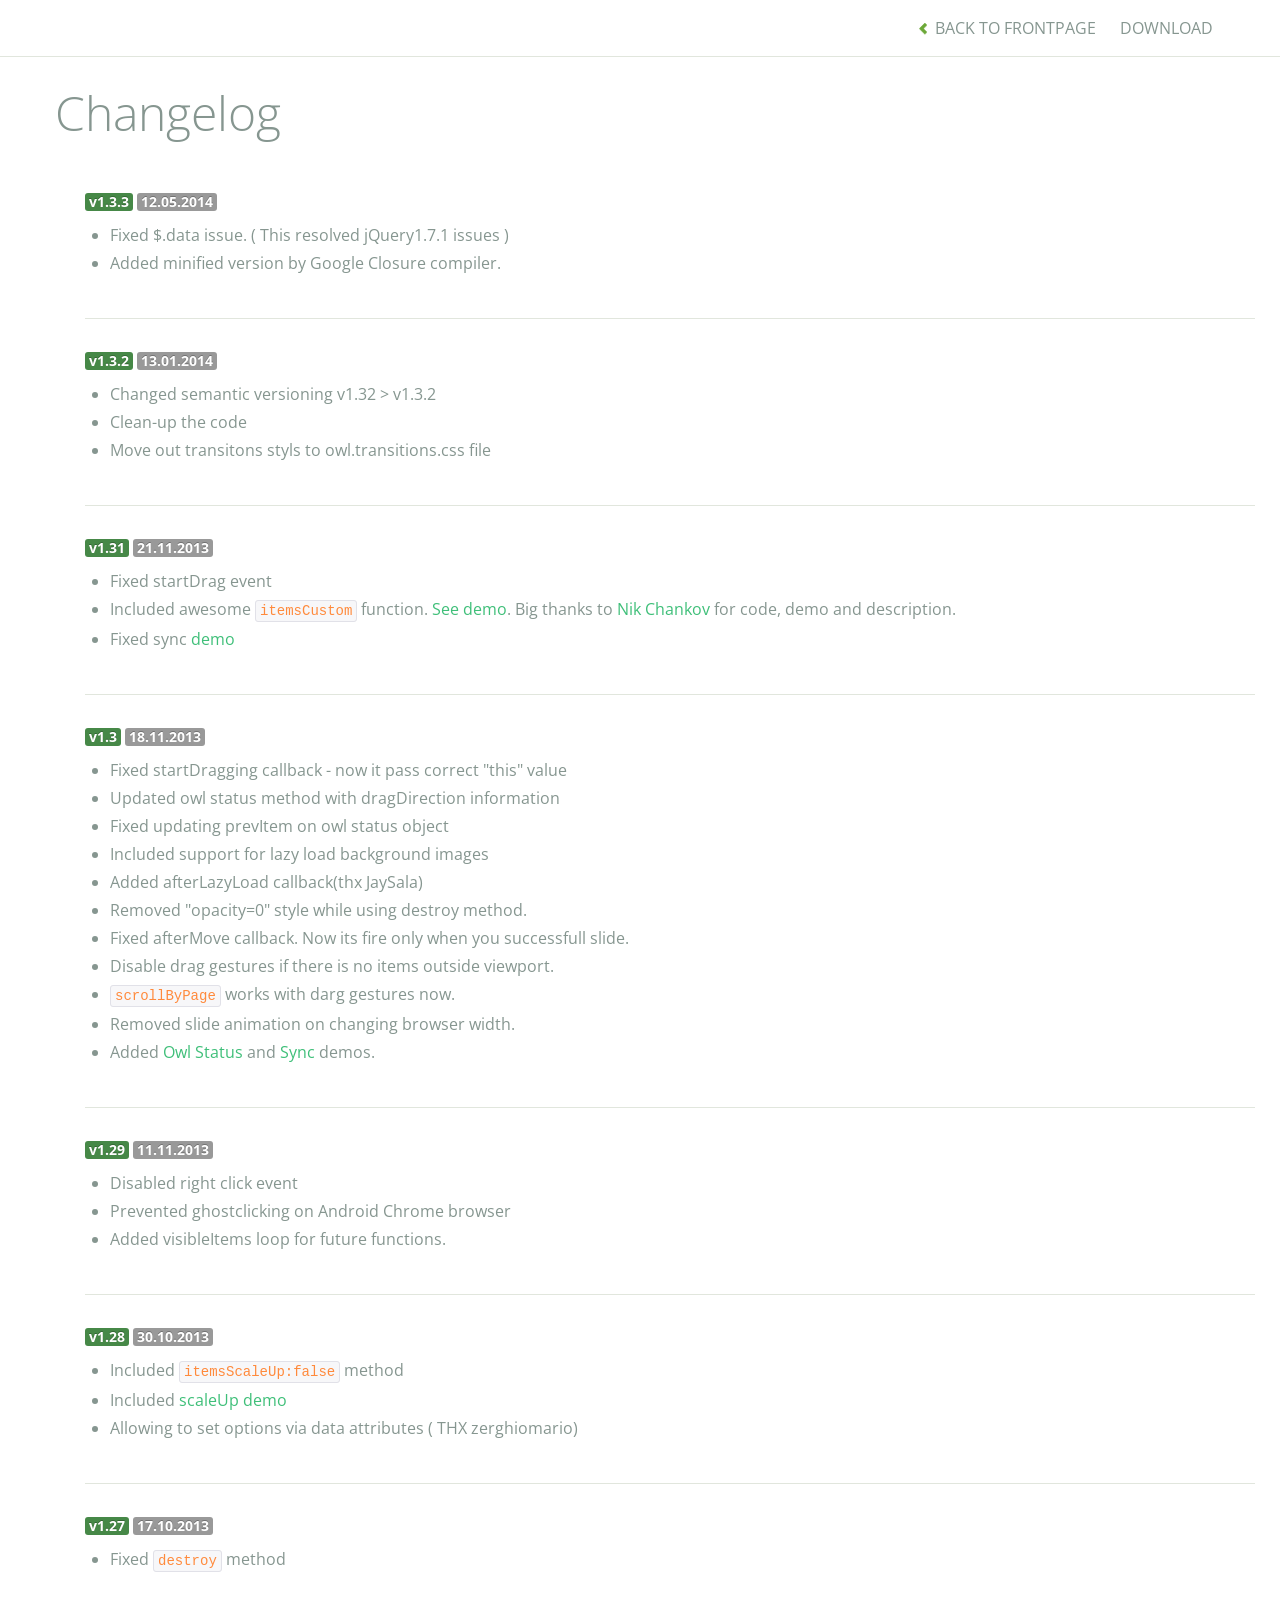
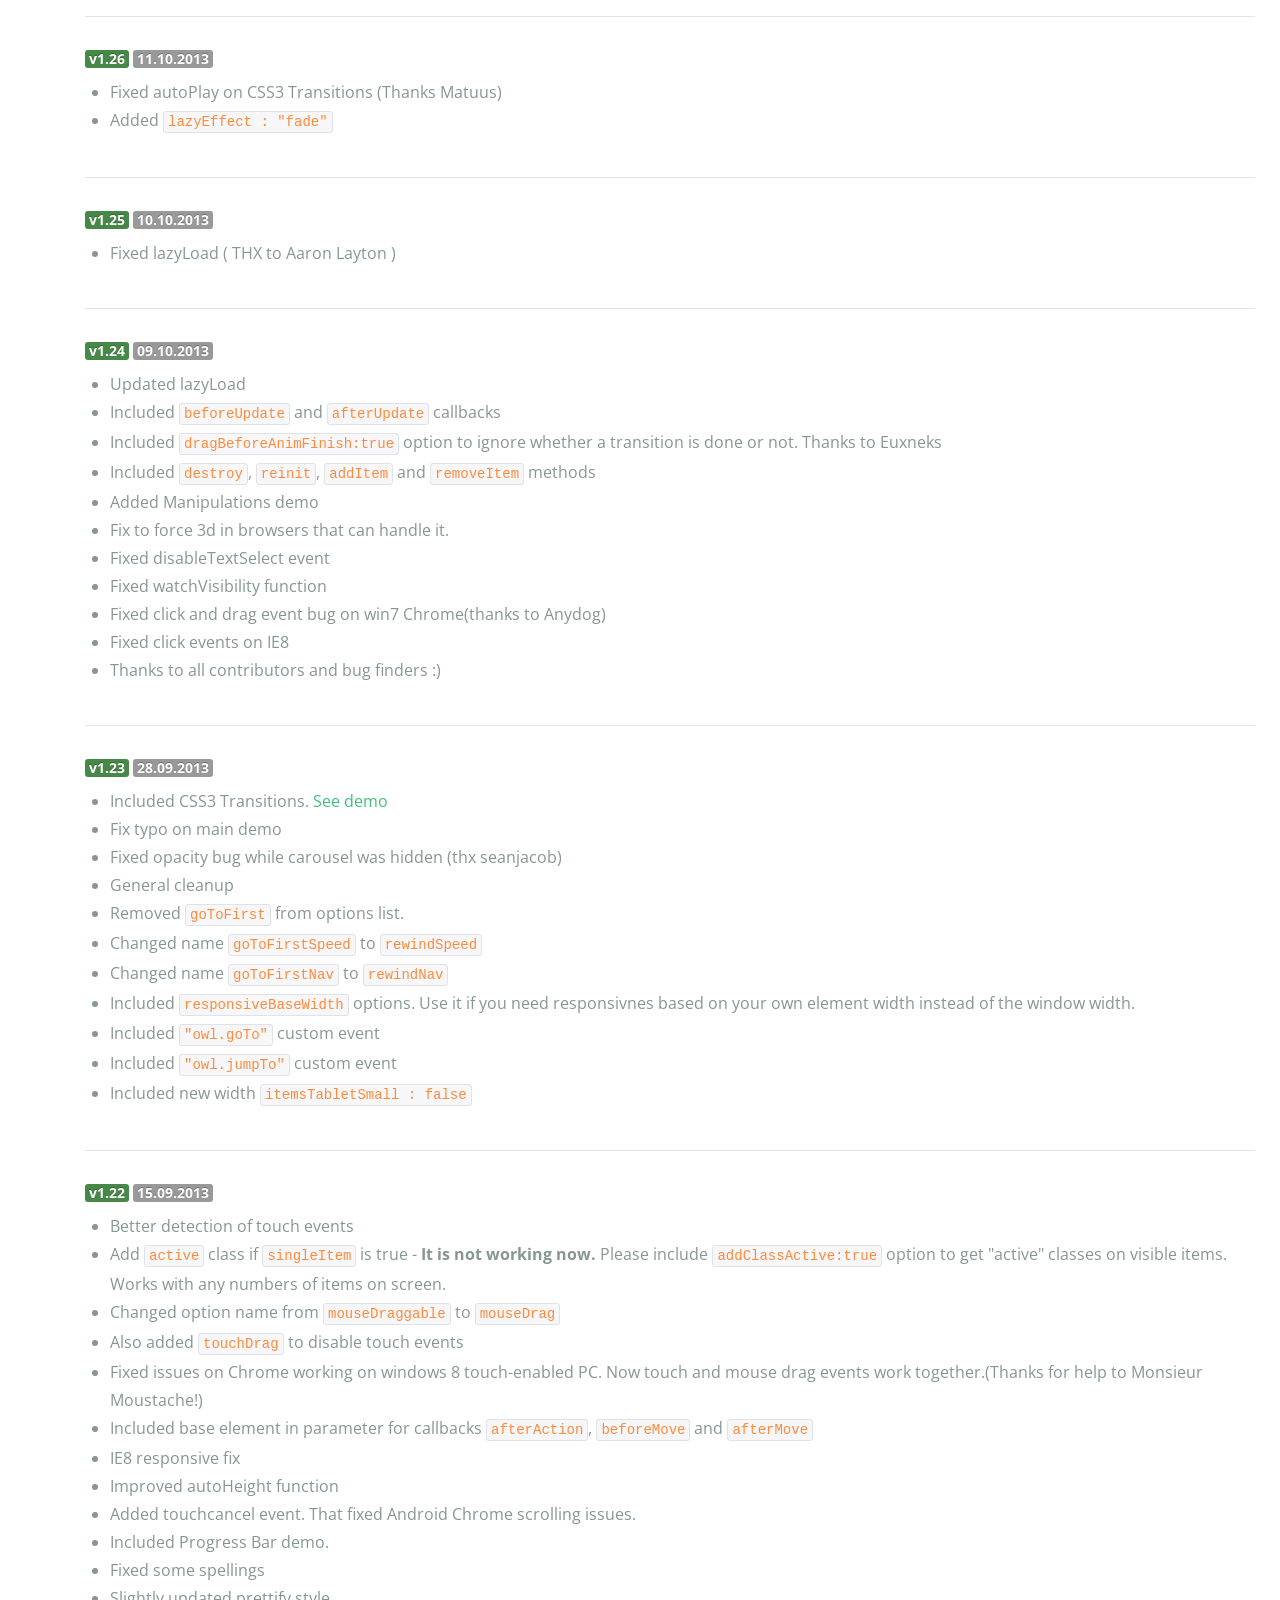
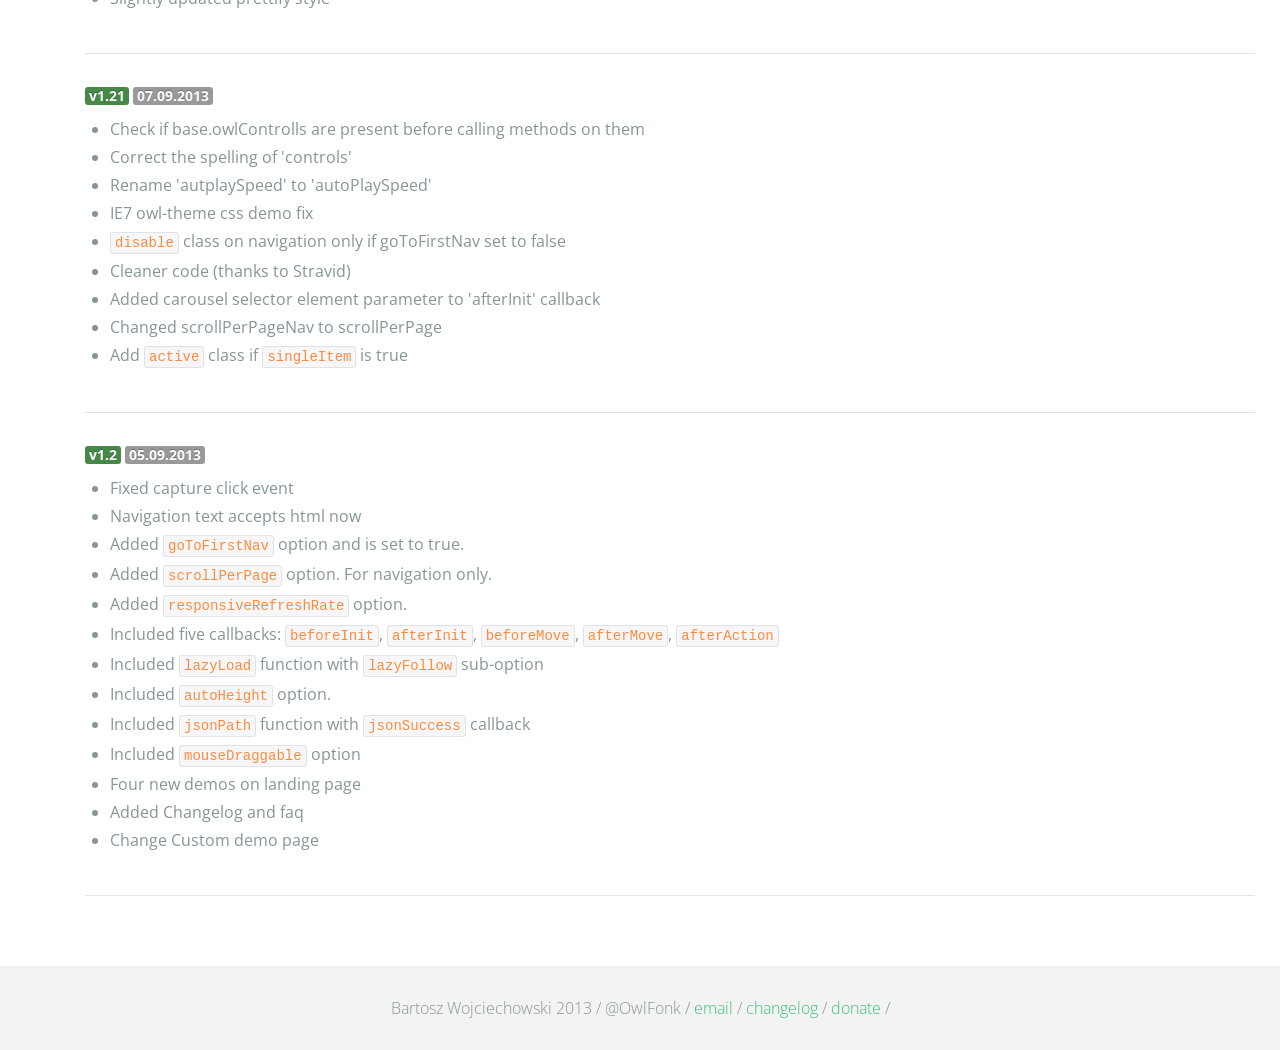
<file: js-plugin/owl.carousel/changelog.html>
<!DOCTYPE html>
<html lang="en">
  <head>
    <meta charset="utf-8">
    <title>Owl Carousel - Changelog</title>
    <meta name="viewport" content="width=device-width, initial-scale=1.0">
    <meta name="description" content="jQuery Responsive Carousel - Owl Carusel">
    <meta name="author" content="Bartosz Wojciechowski">

    <link href='http://fonts.googleapis.com/css?family=Open+Sans:400italic,400,300,600,700' rel='stylesheet' type='text/css'>
    <link href="assets/css/bootstrapTheme.css" rel="stylesheet">
    <link href="assets/css/custom.css" rel="stylesheet">

    <!-- Owl Carousel Assets -->
    <link href="owl-carousel/owl.carousel.css" rel="stylesheet">
    <link href="owl-carousel/owl.theme.css" rel="stylesheet">

    <!-- Prettify -->
    <link href="assets/js/google-code-prettify/prettify.css" rel="stylesheet">
	

    <!-- Le fav and touch icons -->
    <link rel="apple-touch-icon-precomposed" sizes="144x144" href="assets/ico/apple-touch-icon-144-precomposed.png">
    <link rel="apple-touch-icon-precomposed" sizes="114x114" href="assets/ico/apple-touch-icon-114-precomposed.png">
      <link rel="apple-touch-icon-precomposed" sizes="72x72" href="assets/ico/apple-touch-icon-72-precomposed.png">
                    <link rel="apple-touch-icon-precomposed" href="assets/ico/apple-touch-icon-57-precomposed.png">
                                   <link rel="shortcut icon" href="assets/ico/favicon.png">
  </head>
  <body>

      <div id="top-nav" class="navbar navbar-fixed-top">
        <div class="navbar-inner">
          <div class="container">
            <button type="button" class="btn btn-navbar" data-toggle="collapse" data-target=".nav-collapse">
            <span class="icon-bar"></span>
            <span class="icon-bar"></span>
            <span class="icon-bar"></span>
          </button>
            <div class="nav-collapse collapse">
            <ul class="nav pull-right">
              <li><a href="index.html"><i class="icon-chevron-left"></i> Back to Frontpage</a></li>
              <li><a href="owl.carousel.zip" class="download download-on" data-spy="affix" data-offset-top="450">Download</a></li>
            </ul>
            <ul class="nav pull-left">
              
            </ul>
            </div>
          </div>
        </div>
      </div>

    <div id="changelog" class="container">
      <div class="row">
        <div class="span12">
          <h1>Changelog</h1>
          
          <div class="span12 log">
          <span class="label label-success">v1.3.3</span> <span class="label">12.05.2014</span>
            <ul>
              <li>Fixed $.data issue. ( This resolved jQuery1.7.1 issues )</li>
              <li>Added minified version by Google Closure compiler.</li>
            </ul>
          </div>

          <div class="span12 log">
          <span class="label label-success">v1.3.2</span> <span class="label">13.01.2014</span>
            <ul>
              <li>Changed semantic versioning v1.32 > v1.3.2</li>
              <li>Clean-up the code</li>
              <li>Move out transitons styls to owl.transitions.css file</li>             

            </ul>
          </div>

          <div class="span12 log">
          <span class="label label-success">v1.31</span> <span class="label">21.11.2013</span>
            <ul>
              <li>Fixed startDrag event</li>
              <li>Included awesome <code>itemsCustom</code> function. <a href="demos/itemsCustom.html">See demo</a>. Big thanks to <a href="https://github.com/nchankov">Nik Chankov</a> for code, demo and description.</li>
              <li>Fixed sync <a href="demos/sync.html">demo</a></li>
            </ul>
          </div>

          <div class="span12 log">
          <span class="label label-success">v1.3</span> <span class="label">18.11.2013</span>
            <ul>
              <li>Fixed startDragging callback - now it pass correct "this" value</li>
              <li>Updated owl status method with dragDirection information</li>
              <li>Fixed updating prevItem on owl status object</li>
              <li>Included support for lazy load background images</li>
              <li>Added afterLazyLoad callback(thx JaySala)</li>
              <li>Removed "opacity=0" style while using destroy method.</li>
              <li>Fixed afterMove callback. Now its fire only when you successfull slide.</li>
              <li>Disable drag gestures if there is no items outside viewport.</li>
              <li><code>scrollByPage</code> works with darg gestures now. </li>
              <li>Removed slide animation on changing browser width.</li>
              <li>Added <a href="demos/owlStatus.html">Owl Status</a> and <a href="demos/sync.html">Sync</a> demos.</li>
            </ul>
          </div>

          <div class="span12 log">
          <span class="label label-success">v1.29</span> <span class="label">11.11.2013</span>
            <ul>
              <li>Disabled right click event</li>
              <li>Prevented ghostclicking on Android Chrome browser</li>
              <li>Added visibleItems loop for future functions.</li>
            </ul>
          </div>

          <div class="span12 log">
          <span class="label label-success">v1.28</span> <span class="label">30.10.2013</span>
            <ul>
              <li>Included <code>itemsScaleUp:false</code> method</li>
              <li>Included <a href="demos/scaleup.html">scaleUp demo</a></li>
              <li>Allowing to set options via data attributes ( THX zerghiomario)</li>
            </ul>
          </div>

          <div class="span12 log">
          <span class="label label-success">v1.27</span> <span class="label">17.10.2013</span>
            <ul>
              <li>Fixed <code>destroy</code> method</li>
            </ul>
          </div>

          <div class="span12 log">
          <span class="label label-success">v1.26</span> <span class="label">11.10.2013</span>
            <ul>
              <li>Fixed autoPlay on CSS3 Transitions (Thanks Matuus)</li>
              <li>Added <code>lazyEffect : "fade"</code></li>
            </ul>
          </div>

          <div class="span12 log">
          <span class="label label-success">v1.25</span> <span class="label">10.10.2013</span>
            <ul>
              <li>Fixed lazyLoad ( THX to Aaron Layton )</li>
            </ul>
          </div>


          <div class="span12 log">
          <span class="label label-success">v1.24</span> <span class="label">09.10.2013</span>
            <ul>
              <li>Updated lazyLoad</li>
              <li>Included <code>beforeUpdate</code> and <code>afterUpdate</code> callbacks</li>
              <li>Included <code>dragBeforeAnimFinish:true</code> option to ignore whether a transition is done or not. Thanks to Euxneks</li>
              <li>Included <code>destroy</code>, <code>reinit</code>, <code>addItem</code> and <code>removeItem</code> methods</li>
              <li>Added Manipulations demo</li>
              <li>Fix to force 3d in browsers that can handle it.</li>
              <li>Fixed disableTextSelect event</li>
              <li>Fixed watchVisibility function</li>
              <li>Fixed click and drag event bug on win7 Chrome(thanks to Anydog)</li>
              <li>Fixed click events on IE8</li>
              <li>Thanks to all contributors and bug finders :)</li>
            </ul>
          </div>

          <div class="span12 log">
          <span class="label label-success">v1.23</span> <span class="label">28.09.2013</span>
            <ul>
              <li>Included CSS3 Transitions. <a href="demos/transitions.html">See demo</a></li>
              <li>Fix typo on main demo</li>
              <li>Fixed opacity bug while carousel was hidden (thx seanjacob)</li>
              <li>General cleanup</li>
              <li>Removed <code>goToFirst</code> from options list.</li>
              <li>Changed name <code>goToFirstSpeed</code> to <code>rewindSpeed</code></li>
              <li>Changed name <code>goToFirstNav</code> to <code>rewindNav</code></li>
              <li>Included <code>responsiveBaseWidth</code> options. Use it if you need responsivnes based on your own element width instead of the window width.</li>
              <li>Included <code>"owl.goTo"</code> custom event</li>
              <li>Included <code>"owl.jumpTo"</code> custom event</li>
              <li>Included new width <code>itemsTabletSmall : false</code></li>
            </ul>
          </div>

          <div class="span12 log">
          <span class="label label-success">v1.22</span> <span class="label">15.09.2013</span>
            <ul>
              <li>Better detection of touch events</li>
              <li>Add <code>active</code> class if <code>singleItem</code> is true - <b>It is not working now.</b> Please include <code>addClassActive:true</code> option to get "active" classes on visible items. Works with any numbers of items on screen.</li>
              <li>Changed option name from <code>mouseDraggable</code> to <code>mouseDrag</code></li>
              <li>Also added <code>touchDrag</code> to disable touch events</li>
              <li>Fixed issues on Chrome working on windows 8 touch-enabled PC. Now touch and mouse drag events work together.(Thanks for help to Monsieur Moustache!)</li>
              <li>Included base element in parameter for callbacks <code>afterAction</code>, <code>beforeMove</code> and <code>afterMove</code></li>
              <li>IE8 responsive fix</li>
              <li>Improved autoHeight function</li>
              <li>Added touchcancel event. That fixed Android Chrome scrolling issues.</li>
              <li>Included Progress Bar demo.</li>
              <li>Fixed some spellings</li>
              <li>Slightly updated prettify style</li>
            </ul>
          </div>

          <div class="span12 log">
          <span class="label label-success">v1.21</span> <span class="label">07.09.2013</span>
            <ul>
              <li>Check if base.owlControlls are present before calling methods on them</li>
              <li>Correct the spelling of 'controls'</li>
              <li>Rename 'autplaySpeed' to 'autoPlaySpeed'</li>
              <li>IE7 owl-theme css demo fix</li>
              <li><code>disable</code> class on navigation only if goToFirstNav set to false</li>
              <li>Cleaner code (thanks to Stravid)</li>
              <li>Added carousel selector element parameter to 'afterInit' callback</li>
              <li>Changed scrollPerPageNav to scrollPerPage</li>
              <li>Add <code>active</code> class if <code>singleItem</code> is true</li>
            </ul>
          </div>
          <div class="span12 log">
          <span class="label label-success">v1.2</span> <span class="label">05.09.2013</span>
            <ul>
              <li>Fixed capture click event</li>
              <li>Navigation text accepts html now</li>
              <li>Added <code>goToFirstNav</code> option and is set to true.</li>
              <li>Added <code>scrollPerPage</code> option. For navigation only.</li>
              <li>Added <code>responsiveRefreshRate</code> option.</li>
              <li>Included five callbacks: <code>beforeInit</code>, <code>afterInit</code>, <code>beforeMove</code>, <code>afterMove</code>, <code>afterAction</code></li>
              <li>Included <code>lazyLoad</code> function with <code>lazyFollow</code> sub-option</li>
              <li>Included <code>autoHeight</code> option.</li>
              <li>Included <code>jsonPath</code> function with <code>jsonSuccess</code> callback</li>
              <li>Included <code>mouseDraggable</code> option</li>
              <li>Four new demos on landing page</li>
              <li>Added Changelog and faq</li>
              <li>Change Custom demo page</li>
            </ul>
          </div>
        </div>
      </div>
    </div>

    <div id="footer">
      <div class="container">
        <div class="row">
          <div class="span12">
            <h5>Bartosz Wojciechowski 2013 / @OwlFonk / 
            <a href="mailto:owl@owlgraphic.com?subject=Hey Owl!">email</a> / 
            <a href="changelog.html">changelog</a> /
            <a href="https://www.paypal.com/cgi-bin/webscr?cmd=_s-xclick&hosted_button_id=EFSGXZS7V2U9N">donate</a> / 
            </h5>
          </div>
        </div>
      </div>
    </div>


    <script src="assets/js/jquery-1.9.1.min.js"></script> 
    <script src="owl-carousel/owl.carousel.js"></script>

    <!-- Frontpage Demo -->
    <script>
    jQuery(document).ready(function($) {
      $("#owl-example").owlCarousel();
    });

    $("body").data("page", "frontpage");

    </script>
    <script src="assets/js/bootstrap-collapse.js"></script>
    <script src="assets/js/bootstrap-transition.js"></script>

    <script src="assets/js/google-code-prettify/prettify.js"></script>
	  <script src="assets/js/application.js"></script>

    <script>
    var owldomain = window.location.hostname.indexOf("owlgraphic");
    if(owldomain !== -1){
      (function(i,s,o,g,r,a,m){i['GoogleAnalyticsObject']=r;i[r]=i[r]||function(){
      (i[r].q=i[r].q||[]).push(arguments)},i[r].l=1*new Date();a=s.createElement(o),
      m=s.getElementsByTagName(o)[0];a.async=1;a.src=g;m.parentNode.insertBefore(a,m)
      })(window,document,'script','//www.google-analytics.com/analytics.js','ga');

      ga('create', 'UA-41541058-1', 'owlgraphic.com');
      ga('send', 'pageview');
    }

    </script>

  </body>
</html>
</file>
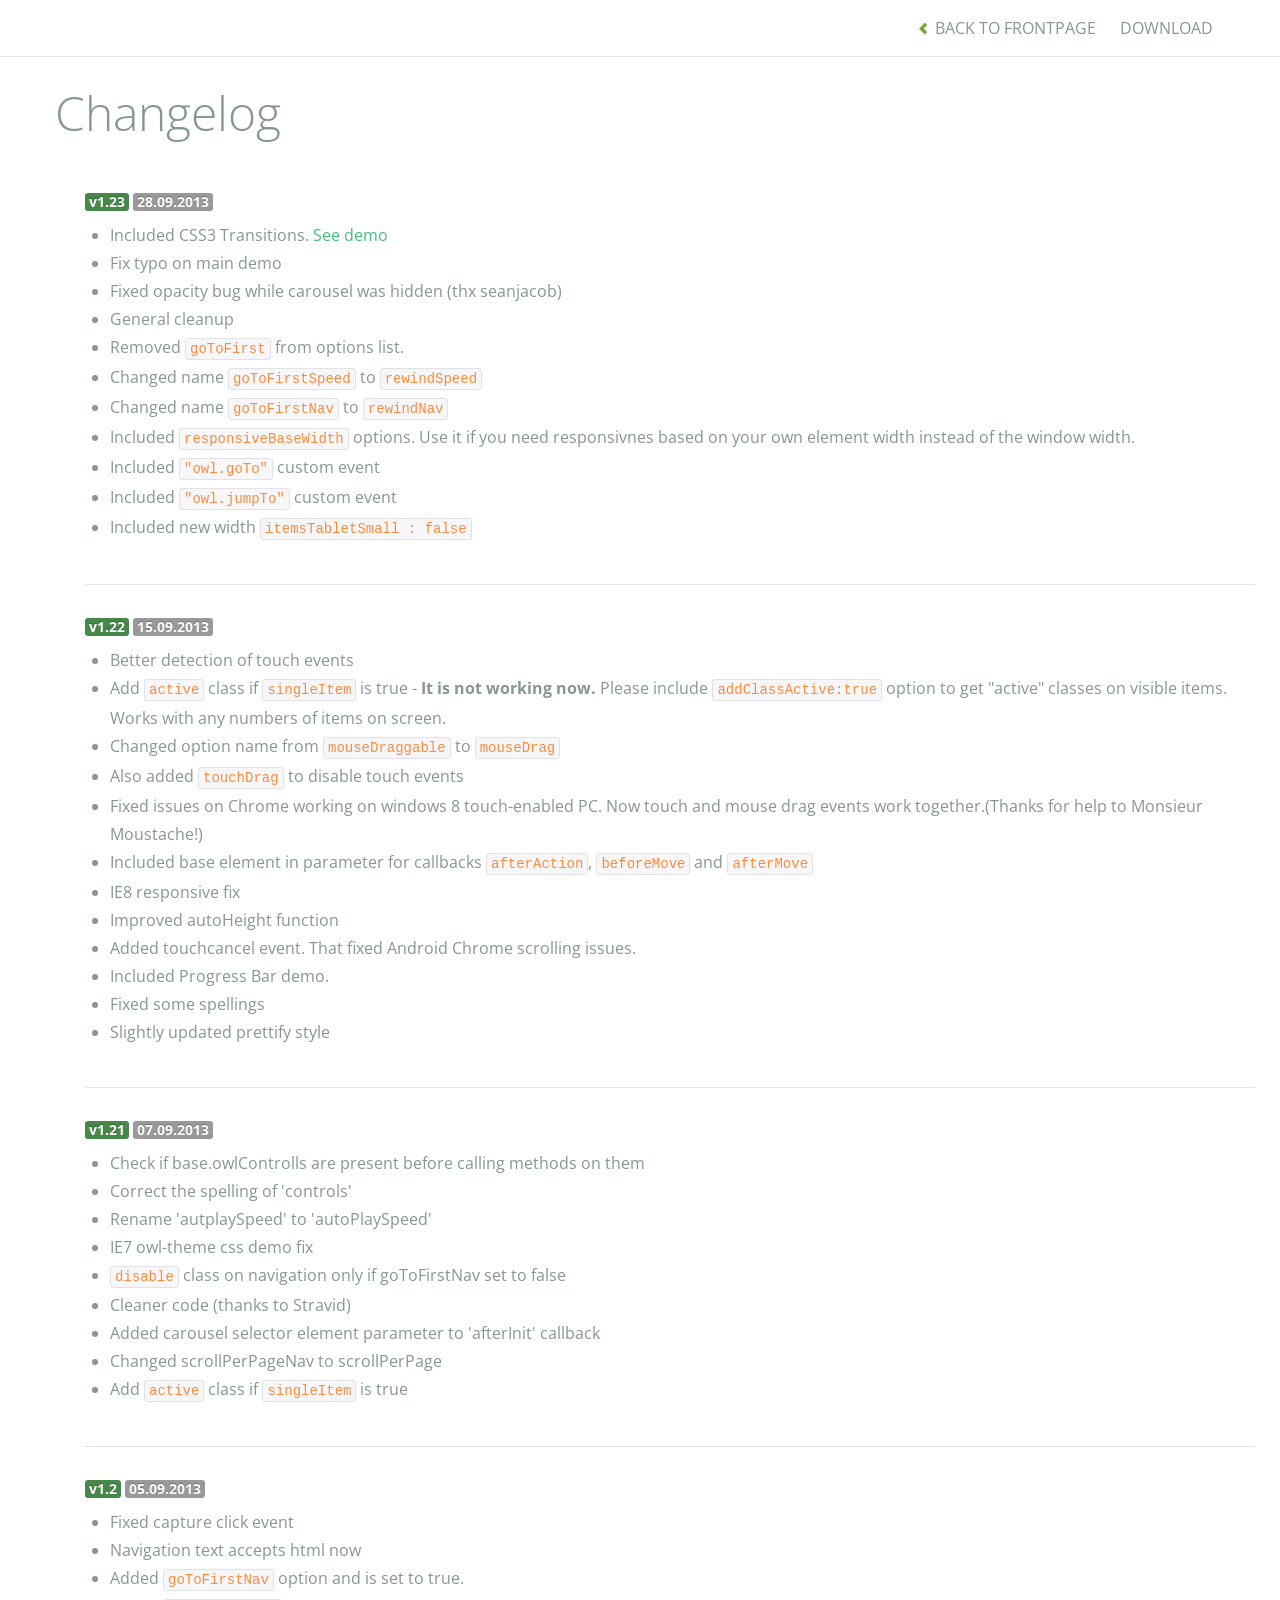
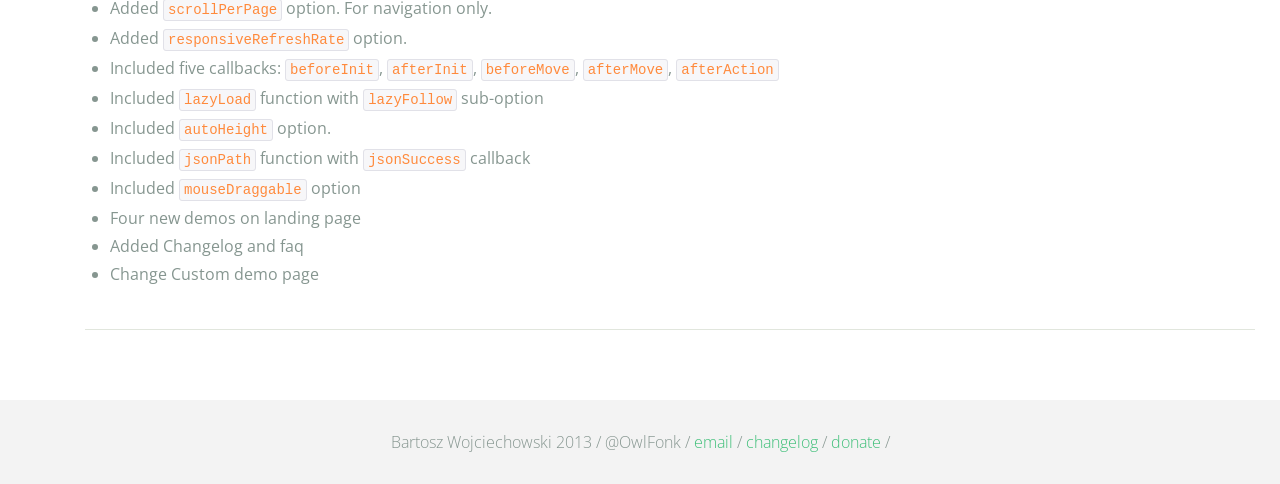
<file: js-plugin/owl.carousel/_BCK-v1.23/changelog.html>
<!DOCTYPE html>
<html lang="en">
  <head>
    <meta charset="utf-8">
    <title>Owl Carousel - Changelog</title>
    <meta name="viewport" content="width=device-width, initial-scale=1.0">
    <meta name="description" content="jQuery Responsive Carousel - Owl Carusel">
    <meta name="author" content="Bartosz Wojciechowski">

    <link href='http://fonts.googleapis.com/css?family=Open+Sans:400italic,400,300,600,700' rel='stylesheet' type='text/css'>
    <link href="assets/css/bootstrapTheme.css" rel="stylesheet">
    <link href="assets/css/custom.css" rel="stylesheet">

    <!-- Owl Carousel Assets -->
    <link href="owl-carousel/owl.carousel.css" rel="stylesheet">
    <link href="owl-carousel/owl.theme.css" rel="stylesheet">

    <!-- Prettify -->
    <link href="assets/js/google-code-prettify/prettify.css" rel="stylesheet">
	

    <!-- Le fav and touch icons -->
    <link rel="apple-touch-icon-precomposed" sizes="144x144" href="assets/ico/apple-touch-icon-144-precomposed.png">
    <link rel="apple-touch-icon-precomposed" sizes="114x114" href="assets/ico/apple-touch-icon-114-precomposed.png">
      <link rel="apple-touch-icon-precomposed" sizes="72x72" href="assets/ico/apple-touch-icon-72-precomposed.png">
                    <link rel="apple-touch-icon-precomposed" href="assets/ico/apple-touch-icon-57-precomposed.png">
                                   <link rel="shortcut icon" href="assets/ico/favicon.png">
  </head>
  <body>

      <div id="top-nav" class="navbar navbar-fixed-top">
        <div class="navbar-inner">
          <div class="container">
            <button type="button" class="btn btn-navbar" data-toggle="collapse" data-target=".nav-collapse">
            <span class="icon-bar"></span>
            <span class="icon-bar"></span>
            <span class="icon-bar"></span>
          </button>
            <div class="nav-collapse collapse">
            <ul class="nav pull-right">
              <li><a href="index.html"><i class="icon-chevron-left"></i> Back to Frontpage</a></li>
              <li><a href="owl.carousel.zip" class="download download-on" data-spy="affix" data-offset-top="450">Download</a></li>
            </ul>
            <ul class="nav pull-left">
              
            </ul>
            </div>
          </div>
        </div>
      </div>

    <div id="changelog" class="container">
      <div class="row">
        <div class="span12">
          <h1>Changelog</h1>

          <div class="span12 log">
          <span class="label label-success">v1.23</span> <span class="label">28.09.2013</span>
            <ul>
              <li>Included CSS3 Transitions. <a href="demos/transitions.html">See demo</a></li>
              <li>Fix typo on main demo</li>
              <li>Fixed opacity bug while carousel was hidden (thx seanjacob)</li>
              <li>General cleanup</li>
              <li>Removed <code>goToFirst</code> from options list.</li>
              <li>Changed name <code>goToFirstSpeed</code> to <code>rewindSpeed</code></li>
              <li>Changed name <code>goToFirstNav</code> to <code>rewindNav</code></li>
              <li>Included <code>responsiveBaseWidth</code> options. Use it if you need responsivnes based on your own element width instead of the window width.</li>
              <li>Included <code>"owl.goTo"</code> custom event</li>
              <li>Included <code>"owl.jumpTo"</code> custom event</li>
              <li>Included new width <code>itemsTabletSmall : false</code></li>
            </ul>
          </div>

          <div class="span12 log">
          <span class="label label-success">v1.22</span> <span class="label">15.09.2013</span>
            <ul>
              <li>Better detection of touch events</li>
              <li>Add <code>active</code> class if <code>singleItem</code> is true - <b>It is not working now.</b> Please include <code>addClassActive:true</code> option to get "active" classes on visible items. Works with any numbers of items on screen.</li>
              <li>Changed option name from <code>mouseDraggable</code> to <code>mouseDrag</code></li>
              <li>Also added <code>touchDrag</code> to disable touch events</li>
              <li>Fixed issues on Chrome working on windows 8 touch-enabled PC. Now touch and mouse drag events work together.(Thanks for help to Monsieur Moustache!)</li>
              <li>Included base element in parameter for callbacks <code>afterAction</code>, <code>beforeMove</code> and <code>afterMove</code></li>
              <li>IE8 responsive fix</li>
              <li>Improved autoHeight function</li>
              <li>Added touchcancel event. That fixed Android Chrome scrolling issues.</li>
              <li>Included Progress Bar demo.</li>
              <li>Fixed some spellings</li>
              <li>Slightly updated prettify style</li>
            </ul>
          </div>

          <div class="span12 log">
          <span class="label label-success">v1.21</span> <span class="label">07.09.2013</span>
            <ul>
              <li>Check if base.owlControlls are present before calling methods on them</li>
              <li>Correct the spelling of 'controls'</li>
              <li>Rename 'autplaySpeed' to 'autoPlaySpeed'</li>
              <li>IE7 owl-theme css demo fix</li>
              <li><code>disable</code> class on navigation only if goToFirstNav set to false</li>
              <li>Cleaner code (thanks to Stravid)</li>
              <li>Added carousel selector element parameter to 'afterInit' callback</li>
              <li>Changed scrollPerPageNav to scrollPerPage</li>
              <li>Add <code>active</code> class if <code>singleItem</code> is true</li>
            </ul>
          </div>
          <div class="span12 log">
          <span class="label label-success">v1.2</span> <span class="label">05.09.2013</span>
            <ul>
              <li>Fixed capture click event</li>
              <li>Navigation text accepts html now</li>
              <li>Added <code>goToFirstNav</code> option and is set to true.</li>
              <li>Added <code>scrollPerPage</code> option. For navigation only.</li>
              <li>Added <code>responsiveRefreshRate</code> option.</li>
              <li>Included five callbacks: <code>beforeInit</code>, <code>afterInit</code>, <code>beforeMove</code>, <code>afterMove</code>, <code>afterAction</code></li>
              <li>Included <code>lazyLoad</code> function with <code>lazyFollow</code> sub-option</li>
              <li>Included <code>autoHeight</code> option.</li>
              <li>Included <code>jsonPath</code> function with <code>jsonSuccess</code> callback</li>
              <li>Included <code>mouseDraggable</code> option</li>
              <li>Four new demos on landing page</li>
              <li>Added Changelog and faq</li>
              <li>Change Custom demo page</li>
            </ul>
          </div>
        </div>
      </div>
    </div>

    <div id="footer">
      <div class="container">
        <div class="row">
          <div class="span12">
            <h5>Bartosz Wojciechowski 2013 / @OwlFonk / 
            <a href="mailto:owl@owlgraphic.com?subject=Hey Owl!">email</a> / 
            <a href="changelog.html">changelog</a> /
            <a href="https://www.paypal.com/cgi-bin/webscr?cmd=_s-xclick&hosted_button_id=EFSGXZS7V2U9N">donate</a> / 
            </h5>
          </div>
        </div>
      </div>
    </div>


    <script src="assets/js/jquery-1.9.1.min.js"></script> 
    <script src="owl-carousel/owl.carousel.js"></script>

    <!-- Frontpage Demo -->
    <script>
    jQuery(document).ready(function($) {
      $("#owl-example").owlCarousel();
    });

    $("body").data("page", "frontpage");

    </script>
    <script src="assets/js/bootstrap-collapse.js"></script>
    <script src="assets/js/bootstrap-transition.js"></script>

    <script src="assets/js/google-code-prettify/prettify.js"></script>
	  <script src="assets/js/application.js"></script>

    <script>
    var owldomain = window.location.hostname.indexOf("owlgraphic");
    if(owldomain !== -1){
      (function(i,s,o,g,r,a,m){i['GoogleAnalyticsObject']=r;i[r]=i[r]||function(){
      (i[r].q=i[r].q||[]).push(arguments)},i[r].l=1*new Date();a=s.createElement(o),
      m=s.getElementsByTagName(o)[0];a.async=1;a.src=g;m.parentNode.insertBefore(a,m)
      })(window,document,'script','//www.google-analytics.com/analytics.js','ga');

      ga('create', 'UA-41541058-1', 'owlgraphic.com');
      ga('send', 'pageview');
    }

    </script>

  </body>
</html>
</file>
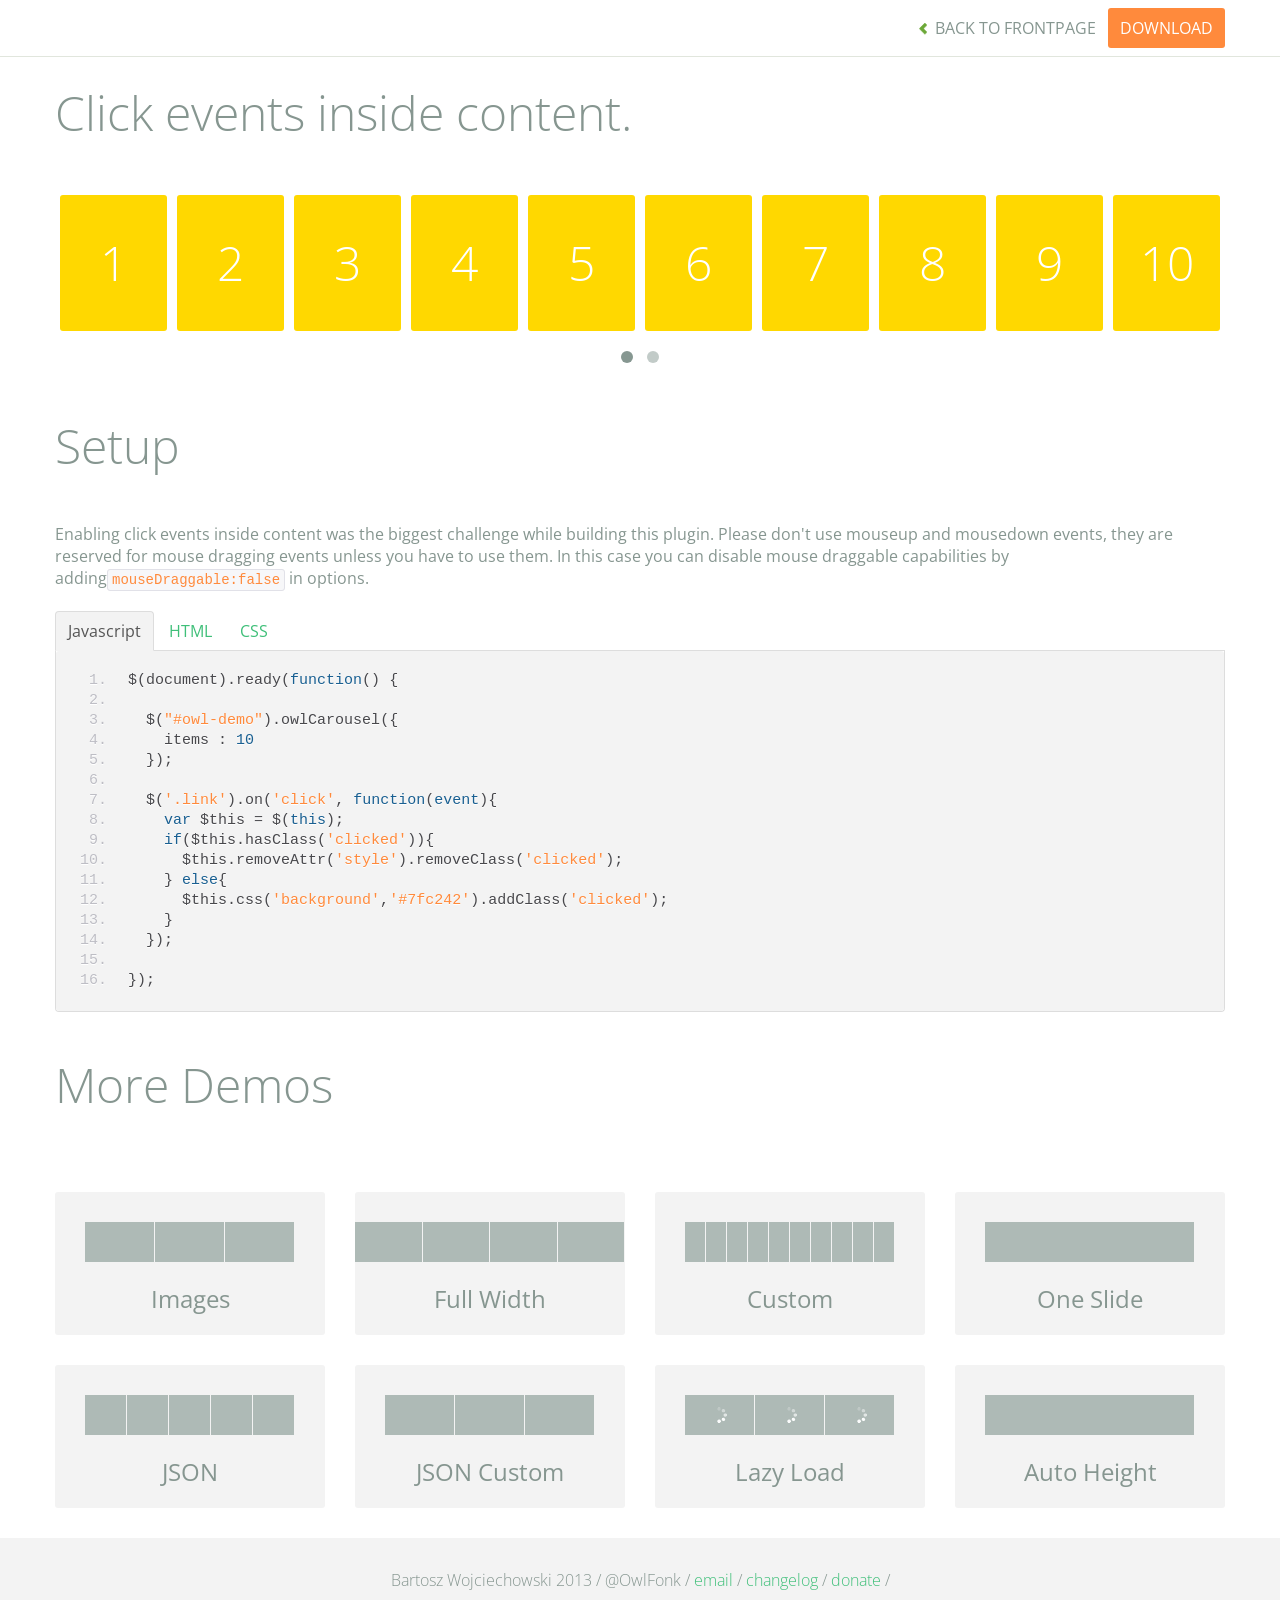
<file: js-plugin/owl.carousel/demos/click.html>
<!DOCTYPE html>
<html lang="en">
  <head>
    <meta charset="utf-8">
    <title>Owl Carousel - Click Event</title>
    <meta name="viewport" content="width=device-width, initial-scale=1.0">
    <meta name="description" content="jQuery Responsive Carousel - Owl Carusel">
    <meta name="author" content="Bartosz Wojciechowski">

    <link href='http://fonts.googleapis.com/css?family=Open+Sans:400italic,400,300,600,700' rel='stylesheet' type='text/css'>
    <link href="../assets/css/bootstrapTheme.css" rel="stylesheet">
    <link href="../assets/css/custom.css" rel="stylesheet">

    <!-- Owl Carousel Assets -->
    <link href="../owl-carousel/owl.carousel.css" rel="stylesheet">
    <link href="../owl-carousel/owl.theme.css" rel="stylesheet">

    <link href="../assets/js/google-code-prettify/prettify.css" rel="stylesheet">

    <!-- Le fav and touch icons -->
    <link rel="apple-touch-icon-precomposed" sizes="144x144" href="../assets/ico/apple-touch-icon-144-precomposed.png">
    <link rel="apple-touch-icon-precomposed" sizes="114x114" href="../assets/ico/apple-touch-icon-114-precomposed.png">
      <link rel="apple-touch-icon-precomposed" sizes="72x72" href="../assets/ico/apple-touch-icon-72-precomposed.png">
                    <link rel="apple-touch-icon-precomposed" href="../assets/ico/apple-touch-icon-57-precomposed.png">
                                   <link rel="shortcut icon" href="../assets/ico/favicon.png">
  </head>
  <body>

      <div id="top-nav" class="navbar navbar-fixed-top">
        <div class="navbar-inner">
          <div class="container">
            <button type="button" class="btn btn-navbar" data-toggle="collapse" data-target=".nav-collapse">
            <span class="icon-bar"></span>
            <span class="icon-bar"></span>
            <span class="icon-bar"></span>
          </button>
            <div class="nav-collapse collapse">
            <ul class="nav pull-right">
              <li><a href="../index.html"><i class="icon-chevron-left"></i> Back to Frontpage</a></li>
              <li><a href="../owl.carousel.zip" class="download download-on" data-spy="affix" data-offset-top="450">Download</a></li>
            </ul>
            <ul class="nav pull-left">
              
            </ul>
            </div>
          </div>
        </div>
      </div>
   
    <div id="title">
      <div class="container">
        <div class="row">
          <div class="span12">
            <h1>Click events inside content.</h1>
          </div>
        </div>
      </div>
    </div>

      <div id="demo">
        <div class="container">
          <div class="row">
            <div class="span12">

              <div id="owl-demo" class="owl-carousel">
                
                <a class="item link"><h1>1</h1></a>
                <a class="item link"><h1>2</h1></a>
                <a class="item link"><h1>3</h1></a>
                <a class="item link"><h1>4</h1></a>
                <a class="item link"><h1>5</h1></a>
                <a class="item link"><h1>6</h1></a>
                <a class="item link"><h1>7</h1></a>
                <a class="item link"><h1>8</h1></a>
                <a class="item link"><h1>9</h1></a>
                <a class="item link"><h1>10</h1></a>
                <a class="item link"><h1>11</h1></a>
                <a class="item link"><h1>12</h1></a>
                <a class="item link"><h1>13</h1></a>
                <a class="item link"><h1>14</h1></a>
                <a class="item link"><h1>15</h1></a>
                <a class="item link"><h1>16</h1></a>

              </div>
            </div>
          </div>
        </div>

    </div>

    <div id="example-info">
      <div class="container">
        <div class="row">
          <div class="span12">
            <h1>Setup</h1>
            <p>Enabling click events inside content was the biggest challenge while building this plugin. Please don't use mouseup and mousedown events, they are reserved for mouse dragging events unless you have to use them. In this case you can disable mouse draggable capabilities by adding<code>mouseDraggable:false</code> in options.
            </p>
            <ul class="nav nav-tabs" id="myTab">
              <li class="active"><a href="#javascript">Javascript</a></li>
              <li><a href="#HTML">HTML</a></li>
              <li><a href="#CSS">CSS</a></li>
            </ul>
             
            <div class="tab-content">

              <div class="tab-pane active" id="javascript">
<pre class="pre-show prettyprint linenums">
$(document).ready(function() {

  $("#owl-demo").owlCarousel({
    items : 10
  });

  $('.link').on('click', function(event){
    var $this = $(this);
    if($this.hasClass('clicked')){
      $this.removeAttr('style').removeClass('clicked');
    } else{
      $this.css('background','#7fc242').addClass('clicked');
    }
  });

})&#59;
</pre>

              </div>

              <div class="tab-pane" id="HTML">
<pre class="pre-show prettyprint linenums">
&lt;div id="owl-demo" class="owl-carousel"&gt;
  &lt;a class="item link"&gt;&lt;h1&gt;1&lt;/h1&gt;&lt;/a&gt;
  &lt;a class="item link"&gt;&lt;h1&gt;2&lt;/h1&gt;&lt;/a&gt;
  &lt;a class="item link"&gt;&lt;h1&gt;3&lt;/h1&gt;&lt;/a&gt;
  &lt;a class="item link"&gt;&lt;h1&gt;4&lt;/h1&gt;&lt;/a&gt;
  &lt;a class="item link"&gt;&lt;h1&gt;5&lt;/h1&gt;&lt;/a&gt;
  &lt;a class="item link"&gt;&lt;h1&gt;6&lt;/h1&gt;&lt;/a&gt;
  &lt;a class="item link"&gt;&lt;h1&gt;7&lt;/h1&gt;&lt;/a&gt;
  &lt;a class="item link"&gt;&lt;h1&gt;8&lt;/h1&gt;&lt;/a&gt;
  &lt;a class="item link"&gt;&lt;h1&gt;9&lt;/h1&gt;&lt;/a&gt;
  &lt;a class="item link"&gt;&lt;h1&gt;10&lt;/h1&gt;&lt;/a&gt;
  &lt;a class="item link"&gt;&lt;h1&gt;11&lt;/h1&gt;&lt;/a&gt;
  &lt;a class="item link"&gt;&lt;h1&gt;12&lt;/h1&gt;&lt;/a&gt;
  &lt;a class="item link"&gt;&lt;h1&gt;13&lt;/h1&gt;&lt;/a&gt;
  &lt;a class="item link"&gt;&lt;h1&gt;14&lt;/h1&gt;&lt;/a&gt;
  &lt;a class="item link"&gt;&lt;h1&gt;15&lt;/h1&gt;&lt;/a&gt;
  &lt;a class="item link"&gt;&lt;h1&gt;16&lt;/h1&gt;&lt;/a&gt;
&lt;/div&gt;
</pre>
              </div>

              <div class="tab-pane" id="CSS">
<pre class="pre-show prettyprint linenums">
#owl-demo .item{
  display: block;
  cursor: pointer;
  background: #ffd800;
  padding: 30px 0px;
  margin: 5px;
  color: #FFF;
  -webkit-border-radius: 3px;
  -moz-border-radius: 3px;
  border-radius: 3px;
  text-align: center;
  -webkit-tap-highlight-color: rgba(255, 255, 255, 0); 
}
#owl-demo .item:hover{
  background: #F2CD00;
}
</pre>
              </div>
            </div><!--End Tab Content-->

          </div>
        </div>
      </div>
    </div>

    <div id="more">
      <div class="container">

        <div class="row">
          <div class="span12">
            <h1>More Demos</h1>
          </div>
        </div>

        <div class="row demos-row">
          <div class="span3">
            <a href="images.html" class="demo-box">
              <div class="demo-wrapper demo-images clearfix">
                <div class="demo-slide"><div class="bg"></div></div>
                <div class="demo-slide"><div class="bg"></div></div>
                <div class="demo-slide"><div class="bg"></div></div>
              </div>
              <h3>Images</h3>
            </a>
          </div>

          <div class="span3">
            <a href="full.html" class="demo-box">
              <div class="demo-wrapper demo-full clearfix">
                <div class="demo-slide"><div class="bg"></div></div>
                <div class="demo-slide"><div class="bg"></div></div>
                <div class="demo-slide"><div class="bg"></div></div>
                <div class="demo-slide"><div class="bg"></div></div>
              </div>
              <h3>Full Width</h3>
            </a>
          </div>

          <div class="span3">
            <a href="custom.html" class="demo-box">
              <div class="demo-wrapper demo-custom clearfix">
                <div class="demo-slide"><div class="bg"></div></div>
                <div class="demo-slide"><div class="bg"></div></div>
                <div class="demo-slide"><div class="bg"></div></div>
                <div class="demo-slide"><div class="bg"></div></div>
                <div class="demo-slide"><div class="bg"></div></div>
                <div class="demo-slide"><div class="bg"></div></div>
                <div class="demo-slide"><div class="bg"></div></div>
                <div class="demo-slide"><div class="bg"></div></div>
                <div class="demo-slide"><div class="bg"></div></div>
                <div class="demo-slide"><div class="bg"></div></div>
              </div>
              <h3>Custom</h3>
            </a>
          </div>

          <div class="span3">
            <a href="one.html" class="demo-box">
              <div class="demo-wrapper demo-one clearfix">
                <div class="demo-slide"><div class="bg"></div></div>
              </div>
              <h3>One Slide</h3>
            </a>
          </div>

        </div>
        <div class="row demos-row">
          <div class="span3">
            <a href="json.html" class="demo-box">
              <div class="demo-wrapper demo-Json clearfix">
                <div class="demo-slide"><div class="bg"></div></div>
                <div class="demo-slide"><div class="bg"></div></div>
                <div class="demo-slide"><div class="bg"></div></div>
                <div class="demo-slide"><div class="bg"></div></div>
                <div class="demo-slide"><div class="bg"></div></div>
              </div>
              <h3>JSON</h3>
            </a>
          </div>

          <div class="span3">
            <a href="customJson.html" class="demo-box">
              <div class="demo-wrapper demo-Json-custom clearfix">
                <div class="demo-slide"><div class="bg"></div></div>
                <div class="demo-slide"><div class="bg"></div></div>
                <div class="demo-slide"><div class="bg"></div></div>
              </div>
              <h3>JSON Custom</h3>
            </a>
          </div>

          <div class="span3">
            <a href="lazyLoad.html" class="demo-box">
              <div class="demo-wrapper demo-lazy clearfix">
                <div class="demo-slide"><div class="bg"></div></div>
                <div class="demo-slide"><div class="bg"></div></div>
                <div class="demo-slide"><div class="bg"></div></div>
              </div>
              <h3>Lazy Load</h3>
            </a>
          </div>

          <div class="span3">
            <a href="autoHeight.html" class="demo-box">
              <div class="demo-wrapper demo-height clearfix">
                <div class="demo-slide"><div class="bg"></div></div>
              </div>
              <h3>Auto Height</h3>
            </a>
          </div>

        </div>
      </div>
    </div>
 
    <div id="footer">
      <div class="container">
        <div class="row">
          <div class="span12">
            <h5>Bartosz Wojciechowski 2013 / @OwlFonk / 
            <a href="mailto:owl@owlgraphic.com?subject=Hey Owl!">email</a> / 
            <a href="../changelog.html">changelog</a> /
            <a href="https://www.paypal.com/cgi-bin/webscr?cmd=_s-xclick&hosted_button_id=EFSGXZS7V2U9N">donate</a> / 
            <a href="https://twitter.com/share" class="twitter-share-button" data-url="http://owlgraphic.com/owlcarousel/" data-text="Awesome jQuery Owl Carousel Responsive Plugin" data-via="OwlFonk" data-count="none" data-hashtags="owlcarousel"></a>
            <script>
            var owldomain = window.location.hostname.indexOf("owlgraphic");
            if(owldomain !== -1){
              !function(d,s,id){var js,fjs=d.getElementsByTagName(s)[0],p=/^http:/.test(d.location)?'http':'https';if(!d.getElementById(id)){js=d.createElement(s);js.id=id;js.src=p+'://platform.twitter.com/widgets.js';fjs.parentNode.insertBefore(js,fjs);}}(document, 'script', 'twitter-wjs');
            }
            </script>
            </h5>
          </div>
        </div>
      </div>
    </div>


    <script src="../assets/js/jquery-1.9.1.min.js"></script> 
    <script src="../owl-carousel/owl.carousel.js"></script>


    <!-- Demo -->

    <style>
    #owl-demo .item{
        display: block;
        cursor: pointer;
        background: #ffd800;
        padding: 30px 0px;
        margin: 5px;
        color: #FFF;
        -webkit-border-radius: 3px;
        -moz-border-radius: 3px;
        border-radius: 3px;
        text-align: center;
        -webkit-tap-highlight-color: rgba(255, 255, 255, 0); 
    }
    #owl-demo .item:hover{
      background: #F2CD00;
    }
    </style>


    <script>
    $(document).ready(function() {

      $("#owl-demo").owlCarousel({
        items : 10
      });

      $('.link').on('click', function(event){
        var $this = $(this);
        if($this.hasClass('clicked')){
          $this.removeAttr('style').removeClass('clicked');
        } else{
          $this.css('background','#7fc242').addClass('clicked');
        }
      });


    });
    </script>


    <script src="../assets/js/bootstrap-collapse.js"></script>
    <script src="../assets/js/bootstrap-transition.js"></script>
    <script src="../assets/js/bootstrap-tab.js"></script>

    <script src="../assets/js/google-code-prettify/prettify.js"></script>
	  <script src="../assets/js/application.js"></script>

  </body>
</html>
</file>
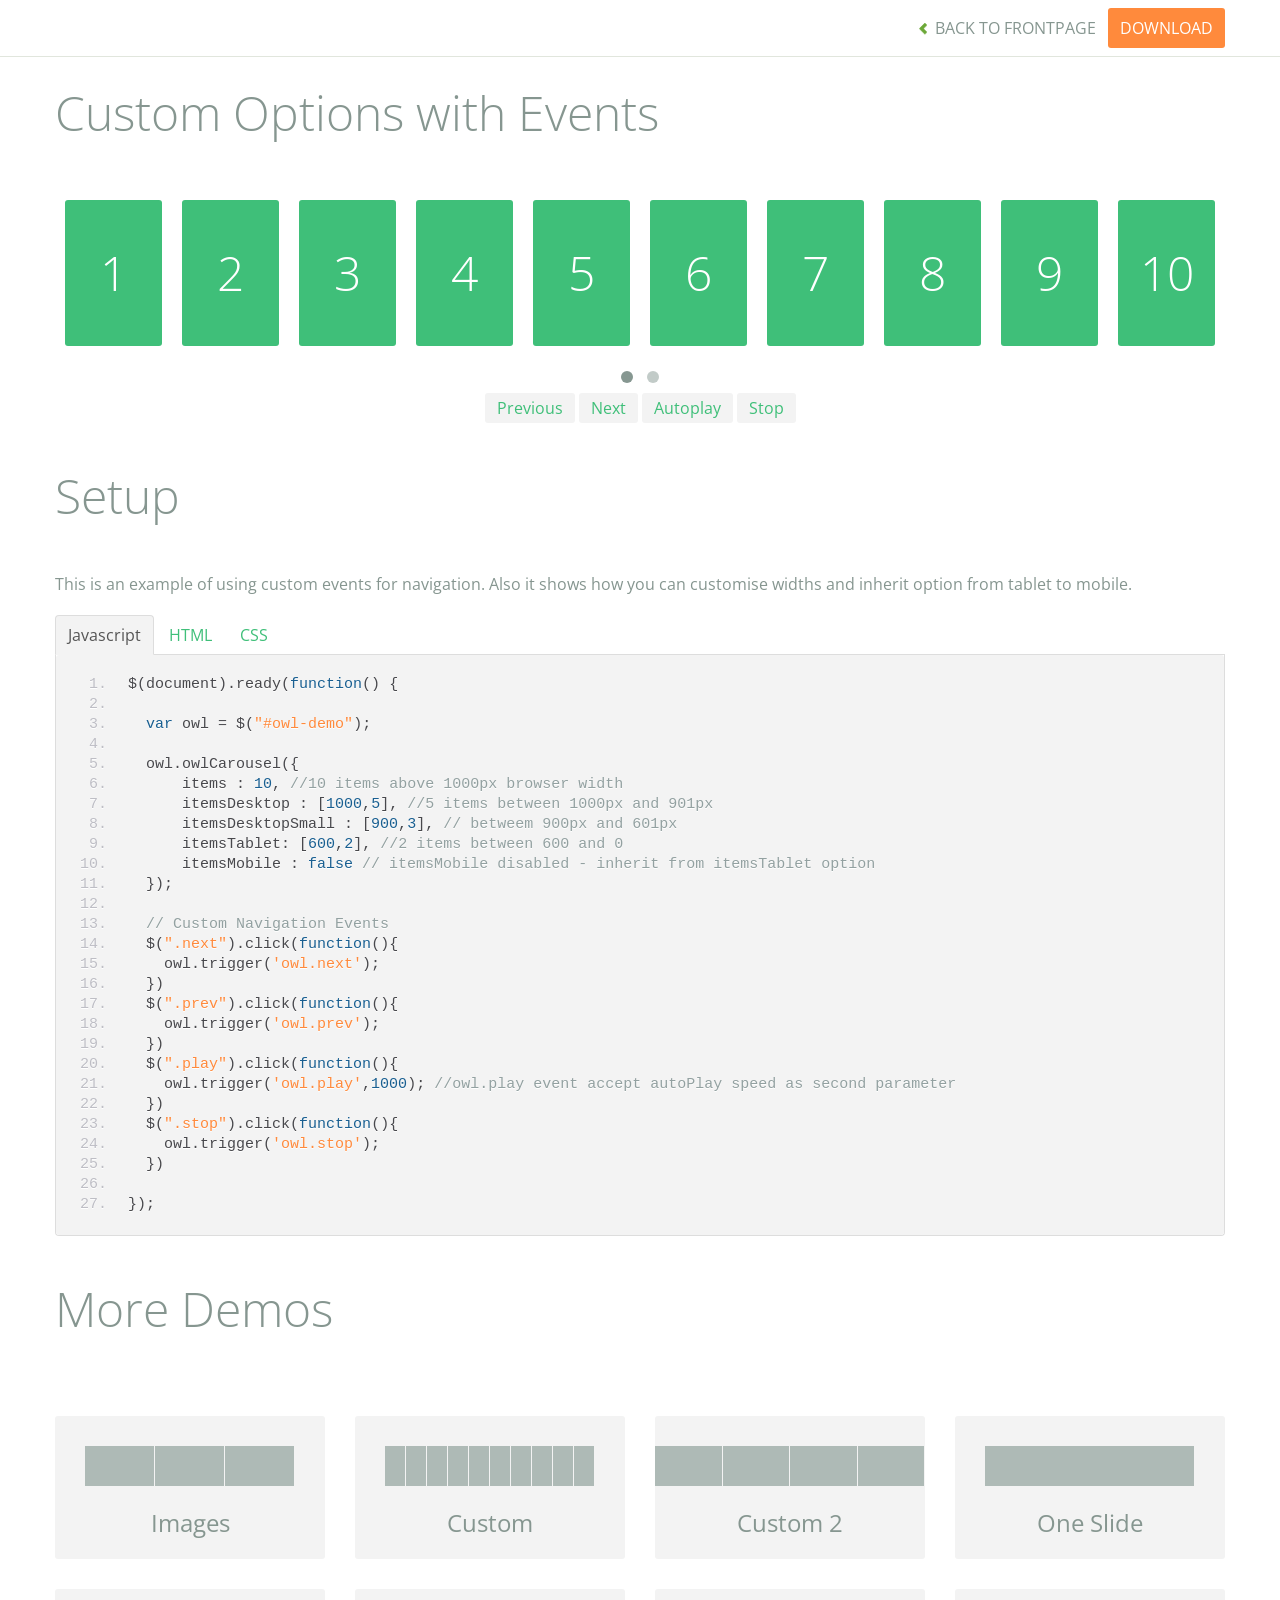
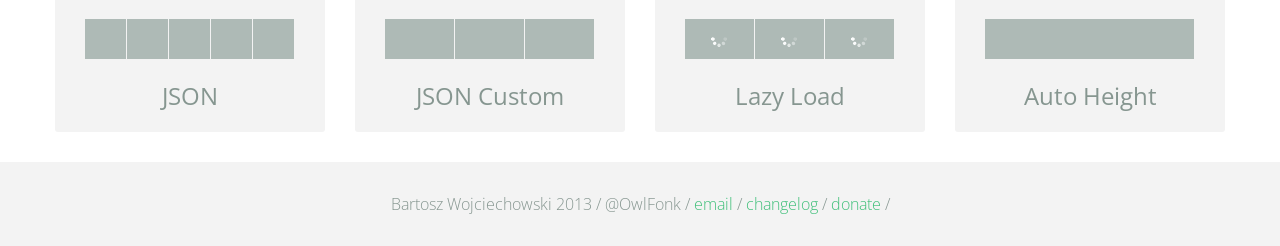
<file: js-plugin/owl.carousel/demos/custom.html>
<!DOCTYPE html>
<html lang="en">
  <head>
    <meta charset="utf-8">
    <title>Owl Carousel - Custom</title>
    <meta name="viewport" content="width=device-width, initial-scale=1.0">
    <meta name="description" content="jQuery Responsive Carousel - Owl Carusel">
    <meta name="author" content="Bartosz Wojciechowski">

    <link href='http://fonts.googleapis.com/css?family=Open+Sans:400italic,400,300,600,700' rel='stylesheet' type='text/css'>
    <link href="../assets/css/bootstrapTheme.css" rel="stylesheet">
    <link href="../assets/css/custom.css" rel="stylesheet">

    <!-- Owl Carousel Assets -->
    <link href="../owl-carousel/owl.carousel.css" rel="stylesheet">
    <link href="../owl-carousel/owl.theme.css" rel="stylesheet">

    <link href="../assets/js/google-code-prettify/prettify.css" rel="stylesheet">

    <!-- Le fav and touch icons -->
    <link rel="apple-touch-icon-precomposed" sizes="144x144" href="../assets/ico/apple-touch-icon-144-precomposed.png">
    <link rel="apple-touch-icon-precomposed" sizes="114x114" href="../assets/ico/apple-touch-icon-114-precomposed.png">
      <link rel="apple-touch-icon-precomposed" sizes="72x72" href="../assets/ico/apple-touch-icon-72-precomposed.png">
                    <link rel="apple-touch-icon-precomposed" href="../assets/ico/apple-touch-icon-57-precomposed.png">
                                   <link rel="shortcut icon" href="../assets/ico/favicon.png">
  </head>
  <body>

      <div id="top-nav" class="navbar navbar-fixed-top">
        <div class="navbar-inner">
          <div class="container">
            <button type="button" class="btn btn-navbar" data-toggle="collapse" data-target=".nav-collapse">
            <span class="icon-bar"></span>
            <span class="icon-bar"></span>
            <span class="icon-bar"></span>
          </button>
            <div class="nav-collapse collapse">
            <ul class="nav pull-right">
              <li><a href="../index.html"><i class="icon-chevron-left"></i> Back to Frontpage</a></li>
              <li><a href="../owl.carousel.zip" class="download download-on" data-spy="affix" data-offset-top="450">Download</a></li>
            </ul>
            <ul class="nav pull-left">
              
            </ul>
            </div>
          </div>
        </div>
      </div>
   
    <div id="title">
      <div class="container">
        <div class="row">
          <div class="span12">
            <h1>Custom Options with Events</h1>
          </div>
        </div>
      </div>
    </div>

      <div id="demo">
        <div class="container">
          <div class="row">
            <div class="span12">

              <div id="owl-demo" class="owl-carousel">
                
                <div class="item"><h1>1</h1></div>
                <div class="item"><h1>2</h1></div>
                <div class="item"><h1>3</h1></div>
                <div class="item"><h1>4</h1></div>
                <div class="item"><h1>5</h1></div>
                <div class="item"><h1>6</h1></div>
                <div class="item"><h1>7</h1></div>
                <div class="item"><h1>8</h1></div>
                <div class="item"><h1>9</h1></div>
                <div class="item"><h1>10</h1></div>
                <div class="item"><h1>11</h1></div>
                <div class="item"><h1>12</h1></div>
                <div class="item"><h1>13</h1></div>
                <div class="item"><h1>14</h1></div>
                <div class="item"><h1>15</h1></div>
                <div class="item"><h1>16</h1></div>

              </div>
              <div class="customNavigation">
                <a class="btn prev">Previous</a>
                <a class="btn next">Next</a>
                <a class="btn play">Autoplay</a>
                <a class="btn stop">Stop</a>
              </div>

            </div>
          </div>
        </div>

    </div>

    <div id="example-info">
      <div class="container">
        <div class="row">
          <div class="span12">
            <h1>Setup</h1>
            <p>This is an example of using custom events for navigation. Also it shows how you can customise widths and inherit option from tablet to mobile.
            </p>
            <ul class="nav nav-tabs" id="myTab">
              <li class="active"><a href="#javascript">Javascript</a></li>
              <li><a href="#HTML">HTML</a></li>
              <li><a href="#CSS">CSS</a></li>
            </ul>
             
            <div class="tab-content">

              <div class="tab-pane active" id="javascript">
<pre class="pre-show prettyprint linenums">
$(document).ready(function() {

  var owl = &#36;("#owl-demo")&#59;

  owl.owlCarousel({
      items : 10, //10 items above 1000px browser width
      itemsDesktop : [1000,5], //5 items between 1000px and 901px
      itemsDesktopSmall : [900,3], // betweem 900px and 601px
      itemsTablet: [600,2], //2 items between 600 and 0
      itemsMobile : false // itemsMobile disabled - inherit from itemsTablet option
  })&#59;

  // Custom Navigation Events
  $(".next").click(function(){
    owl.trigger('owl.next')&#59;
  })
  $(".prev").click(function(){
    owl.trigger('owl.prev')&#59;
  })
  $(".play").click(function(){
    owl.trigger('owl.play',1000)&#59; //owl.play event accept autoPlay speed as second parameter
  })
  $(".stop").click(function(){
    owl.trigger('owl.stop')&#59;
  })

})&#59;
</pre>

              </div>

              <div class="tab-pane" id="HTML">
<pre class="pre-show prettyprint linenums">
&lt;div id="owl-demo" class="owl-carousel owl-theme"&gt;
  &lt;div class="item"&gt;&lt;h1&gt;1&lt;/h1&gt;&lt;/div&gt;
  &lt;div class="item"&gt;&lt;h1&gt;2&lt;/h1&gt;&lt;/div&gt;
  &lt;div class="item"&gt;&lt;h1&gt;3&lt;/h1&gt;&lt;/div&gt;
  &lt;div class="item"&gt;&lt;h1&gt;4&lt;/h1&gt;&lt;/div&gt;
  &lt;div class="item"&gt;&lt;h1&gt;5&lt;/h1&gt;&lt;/div&gt;
  &lt;div class="item"&gt;&lt;h1&gt;6&lt;/h1&gt;&lt;/div&gt;
  &lt;div class="item"&gt;&lt;h1&gt;7&lt;/h1&gt;&lt;/div&gt;
  &lt;div class="item"&gt;&lt;h1&gt;8&lt;/h1&gt;&lt;/div&gt;
  &lt;div class="item"&gt;&lt;h1&gt;9&lt;/h1&gt;&lt;/div&gt;
  &lt;div class="item"&gt;&lt;h1&gt;10&lt;/h1&gt;&lt;/div&gt;
  &lt;div class="item"&gt;&lt;h1&gt;11&lt;/h1&gt;&lt;/div&gt;
  &lt;div class="item"&gt;&lt;h1&gt;12&lt;/h1&gt;&lt;/div&gt;
  &lt;div class="item"&gt;&lt;h1&gt;13&lt;/h1&gt;&lt;/div&gt;
  &lt;div class="item"&gt;&lt;h1&gt;14&lt;/h1&gt;&lt;/div&gt;
  &lt;div class="item"&gt;&lt;h1&gt;15&lt;/h1&gt;&lt;/div&gt;
  &lt;div class="item"&gt;&lt;h1&gt;16&lt;/h1&gt;&lt;/div&gt;
&lt;/div&gt;

&lt;div class="customNavigation"&gt;
  &lt;a class="btn prev"&gt;Previous&lt;/a&gt;
  &lt;a class="btn next"&gt;Next&lt;/a&gt;
  &lt;a class="btn play"&gt;Autoplay&lt;/a&gt;
  &lt;a class="btn stop"&gt;Stop&lt;/a&gt;
&lt;/div&gt;
</pre>
              </div>

              <div class="tab-pane" id="CSS">
<pre class="pre-show prettyprint linenums">
#owl-demo .item{
  background: #3fbf79;
  padding: 30px 0px;
  margin: 10px;
  color: #FFF;
  -webkit-border-radius: 3px;
  -moz-border-radius: 3px;
  border-radius: 3px;
  text-align: center;
}
.customNavigation{
  text-align: center;
}
//use styles below to disable ugly selection
.customNavigation a{
  -webkit-user-select: none;
  -khtml-user-select: none;
  -moz-user-select: none;
  -ms-user-select: none;
  user-select: none;
  -webkit-tap-highlight-color: rgba(0, 0, 0, 0);
}

</pre>
              </div>
            </div><!--End Tab Content-->

          </div>
        </div>
      </div>
    </div>

    <div id="more">
      <div class="container">

        <div class="row">
          <div class="span12">
            <h1>More Demos</h1>
          </div>
        </div>

        <div class="row demos-row">
          <div class="span3">
            <a href="images.html" class="demo-box">
              <div class="demo-wrapper demo-images clearfix">
                <div class="demo-slide"><div class="bg"></div></div>
                <div class="demo-slide"><div class="bg"></div></div>
                <div class="demo-slide"><div class="bg"></div></div>
              </div>
              <h3>Images</h3>
            </a>
          </div>

          <div class="span3">
            <a href="custom.html" class="demo-box">
              <div class="demo-wrapper demo-custom clearfix">
                <div class="demo-slide"><div class="bg"></div></div>
                <div class="demo-slide"><div class="bg"></div></div>
                <div class="demo-slide"><div class="bg"></div></div>
                <div class="demo-slide"><div class="bg"></div></div>
                <div class="demo-slide"><div class="bg"></div></div>
                <div class="demo-slide"><div class="bg"></div></div>
                <div class="demo-slide"><div class="bg"></div></div>
                <div class="demo-slide"><div class="bg"></div></div>
                <div class="demo-slide"><div class="bg"></div></div>
                <div class="demo-slide"><div class="bg"></div></div>
              </div>
              <h3>Custom</h3>
            </a>
          </div>

          <div class="span3">
            <a href="itemsCustom.html" class="demo-box">
              <div class="demo-wrapper demo-full clearfix">
                <div class="demo-slide"><div class="bg"></div></div>
                <div class="demo-slide"><div class="bg"></div></div>
                <div class="demo-slide"><div class="bg"></div></div>
                <div class="demo-slide"><div class="bg"></div></div>
              </div>
              <h3>Custom 2</h3>
            </a>
          </div>

          <div class="span3">
            <a href="one.html" class="demo-box">
              <div class="demo-wrapper demo-one clearfix">
                <div class="demo-slide"><div class="bg"></div></div>
              </div>
              <h3>One Slide</h3>
            </a>
          </div>

        </div>
        <div class="row demos-row">
          <div class="span3">
            <a href="json.html" class="demo-box">
              <div class="demo-wrapper demo-Json clearfix">
                <div class="demo-slide"><div class="bg"></div></div>
                <div class="demo-slide"><div class="bg"></div></div>
                <div class="demo-slide"><div class="bg"></div></div>
                <div class="demo-slide"><div class="bg"></div></div>
                <div class="demo-slide"><div class="bg"></div></div>
              </div>
              <h3>JSON</h3>
            </a>
          </div>

          <div class="span3">
            <a href="customJson.html" class="demo-box">
              <div class="demo-wrapper demo-Json-custom clearfix">
                <div class="demo-slide"><div class="bg"></div></div>
                <div class="demo-slide"><div class="bg"></div></div>
                <div class="demo-slide"><div class="bg"></div></div>
              </div>
              <h3>JSON Custom</h3>
            </a>
          </div>

          <div class="span3">
            <a href="lazyLoad.html" class="demo-box">
              <div class="demo-wrapper demo-lazy clearfix">
                <div class="demo-slide"><div class="bg"></div></div>
                <div class="demo-slide"><div class="bg"></div></div>
                <div class="demo-slide"><div class="bg"></div></div>
              </div>
              <h3>Lazy Load</h3>
            </a>
          </div>

          <div class="span3">
            <a href="autoHeight.html" class="demo-box">
              <div class="demo-wrapper demo-height clearfix">
                <div class="demo-slide"><div class="bg"></div></div>
              </div>
              <h3>Auto Height</h3>
            </a>
          </div>

        </div>
      </div>
    </div>


 
    <div id="footer">
      <div class="container">
        <div class="row">
          <div class="span12">
            <h5>Bartosz Wojciechowski 2013 / @OwlFonk / 
            <a href="mailto:owl@owlgraphic.com?subject=Hey Owl!">email</a> / 
            <a href="../changelog.html">changelog</a> /
            <a href="https://www.paypal.com/cgi-bin/webscr?cmd=_s-xclick&hosted_button_id=EFSGXZS7V2U9N">donate</a> / 
            <a href="https://twitter.com/share" class="twitter-share-button" data-url="http://owlgraphic.com/owlcarousel/" data-text="Awesome jQuery Owl Carousel Responsive Plugin" data-via="OwlFonk" data-count="none" data-hashtags="owlcarousel"></a>
            <script>
            var owldomain = window.location.hostname.indexOf("owlgraphic");
            if(owldomain !== -1){
              !function(d,s,id){var js,fjs=d.getElementsByTagName(s)[0],p=/^http:/.test(d.location)?'http':'https';if(!d.getElementById(id)){js=d.createElement(s);js.id=id;js.src=p+'://platform.twitter.com/widgets.js';fjs.parentNode.insertBefore(js,fjs);}}(document, 'script', 'twitter-wjs');
            }
            </script>
            </h5>
          </div>
        </div>
      </div>
    </div>


    <script src="../assets/js/jquery-1.9.1.min.js"></script> 
    <script src="../owl-carousel/owl.carousel.js"></script>


    <!-- Demo -->

    <style>
    #owl-demo .item{
        background: #3fbf79;
        padding: 30px 0px;
        margin: 10px;
        color: #FFF;
        -webkit-border-radius: 3px;
        -moz-border-radius: 3px;
        border-radius: 3px;
        text-align: center;
    }
    .customNavigation{
      text-align: center;
    }
    .customNavigation a{
      -webkit-user-select: none;
      -khtml-user-select: none;
      -moz-user-select: none;
      -ms-user-select: none;
      user-select: none;
      -webkit-tap-highlight-color: rgba(0, 0, 0, 0);
    }
    </style>


    <script>
    $(document).ready(function() {

      var owl = $("#owl-demo");

      owl.owlCarousel({

      items : 10, //10 items above 1000px browser width
      itemsDesktop : [1000,5], //5 items between 1000px and 901px
      itemsDesktopSmall : [900,3], // 3 items betweem 900px and 601px
      itemsTablet: [600,2], //2 items between 600 and 0;
      itemsMobile : false // itemsMobile disabled - inherit from itemsTablet option
      
      });

      // Custom Navigation Events
      $(".next").click(function(){
        owl.trigger('owl.next');
      })
      $(".prev").click(function(){
        owl.trigger('owl.prev');
      })
      $(".play").click(function(){
        owl.trigger('owl.play',1000);
      })
      $(".stop").click(function(){
        owl.trigger('owl.stop');
      })


    });
    </script>


    <script src="../assets/js/bootstrap-collapse.js"></script>
    <script src="../assets/js/bootstrap-transition.js"></script>
    <script src="../assets/js/bootstrap-tab.js"></script>

    <script src="../assets/js/google-code-prettify/prettify.js"></script>
    <script src="../assets/js/application.js"></script>

  </body>
</html>
</file>
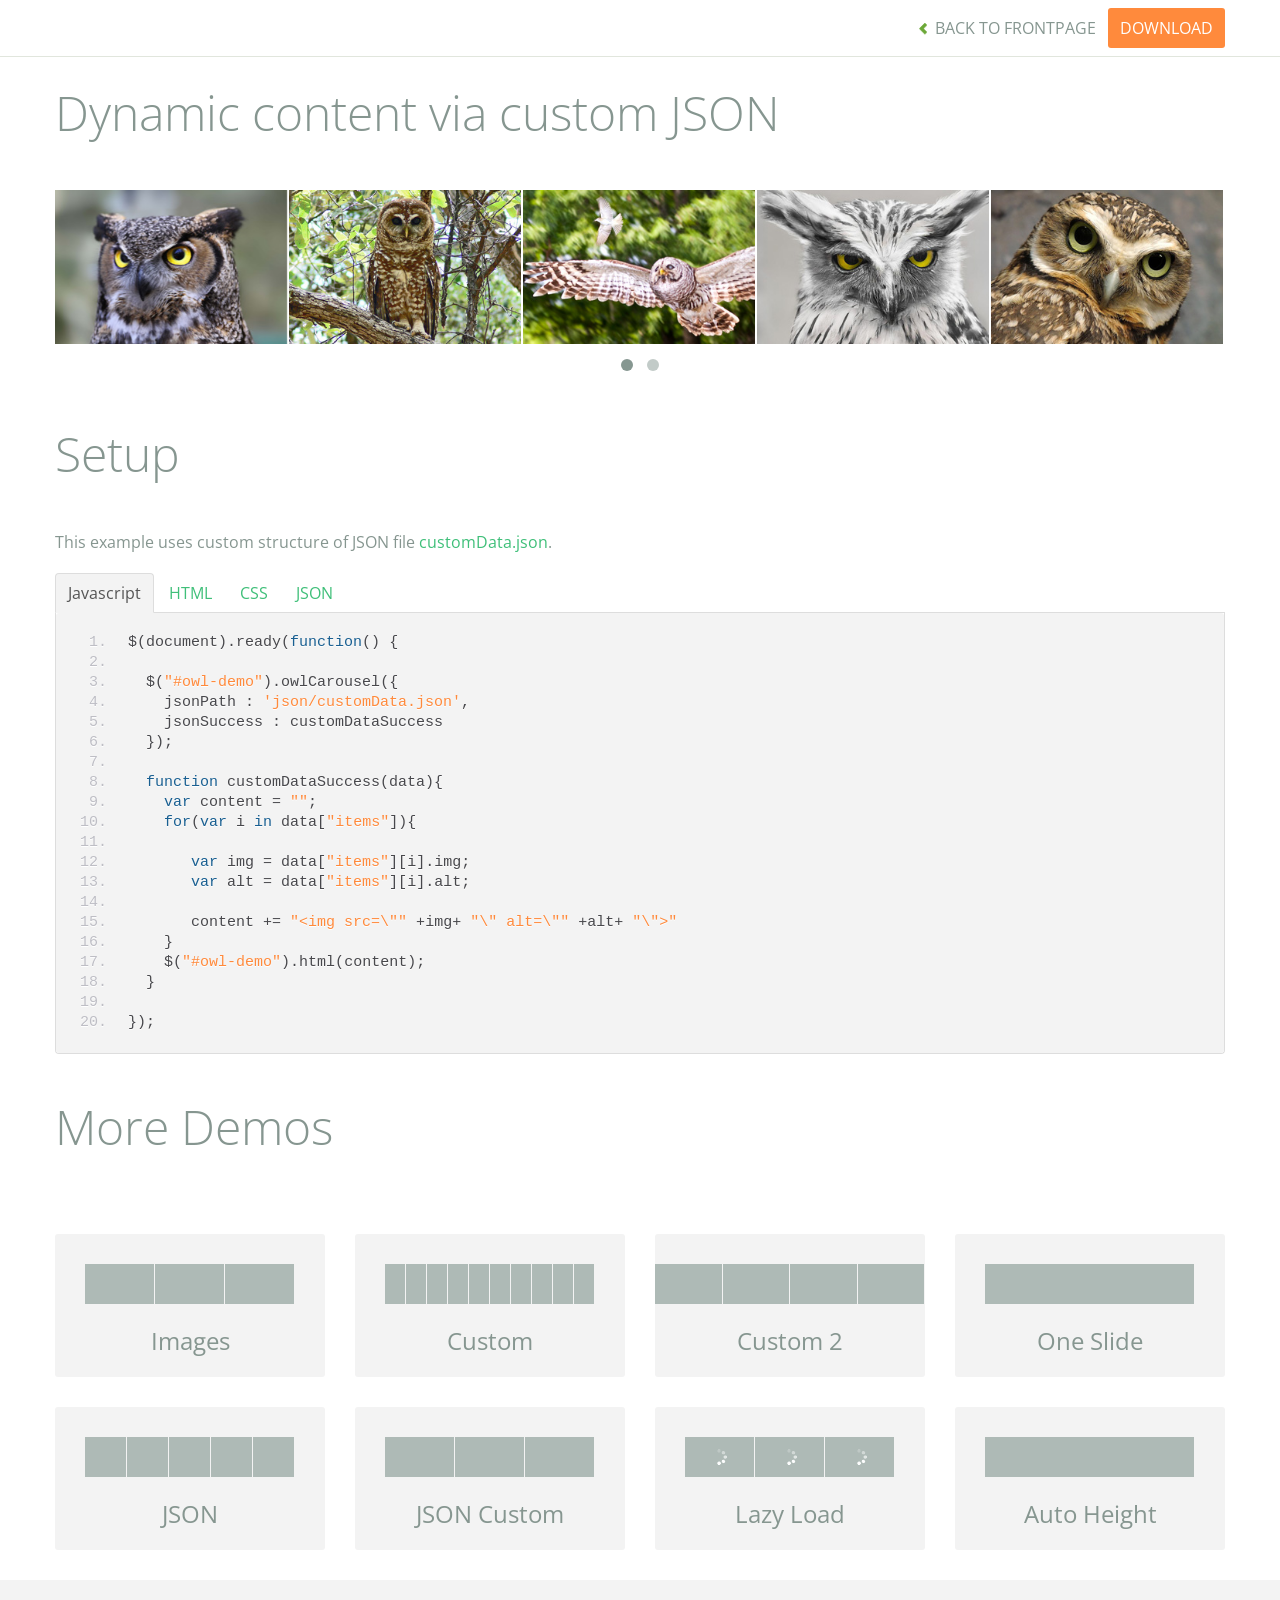
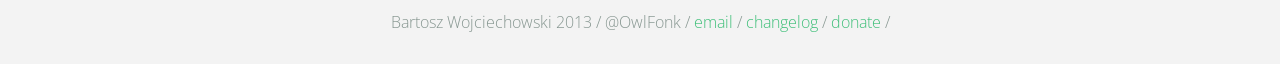
<file: js-plugin/owl.carousel/demos/customJson.html>
<!DOCTYPE html>
<html lang="en">
  <head>
    <meta charset="utf-8">
    <title>Owl Carousel - Dynamic content via custom JSON</title>
    <meta name="viewport" content="width=device-width, initial-scale=1.0">
    <meta name="description" content="jQuery Responsive Carousel - Owl Carusel">
    <meta name="author" content="Bartosz Wojciechowski">

    <link href='http://fonts.googleapis.com/css?family=Open+Sans:400italic,400,300,600,700' rel='stylesheet' type='text/css'>
    <link href="../assets/css/bootstrapTheme.css" rel="stylesheet">
    <link href="../assets/css/custom.css" rel="stylesheet">

    <!-- Owl Carousel Assets -->
    <link href="../owl-carousel/owl.carousel.css" rel="stylesheet">
    <link href="../owl-carousel/owl.theme.css" rel="stylesheet">

    <link href="../assets/js/google-code-prettify/prettify.css" rel="stylesheet">

    <!-- Le fav and touch icons -->
    <link rel="apple-touch-icon-precomposed" sizes="144x144" href="../assets/ico/apple-touch-icon-144-precomposed.png">
    <link rel="apple-touch-icon-precomposed" sizes="114x114" href="../assets/ico/apple-touch-icon-114-precomposed.png">
      <link rel="apple-touch-icon-precomposed" sizes="72x72" href="../assets/ico/apple-touch-icon-72-precomposed.png">
                    <link rel="apple-touch-icon-precomposed" href="../assets/ico/apple-touch-icon-57-precomposed.png">
                                   <link rel="shortcut icon" href="../assets/ico/favicon.png">
  </head>
  <body>

      <div id="top-nav" class="navbar navbar-fixed-top">
        <div class="navbar-inner">
          <div class="container">
            <button type="button" class="btn btn-navbar" data-toggle="collapse" data-target=".nav-collapse">
            <span class="icon-bar"></span>
            <span class="icon-bar"></span>
            <span class="icon-bar"></span>
          </button>
            <div class="nav-collapse collapse">
            <ul class="nav pull-right">
              <li><a href="../index.html"><i class="icon-chevron-left"></i> Back to Frontpage</a></li>
              <li><a href="../owl.carousel.zip" class="download download-on" data-spy="affix" data-offset-top="450">Download</a></li>
            </ul>
            <ul class="nav pull-left">
              
            </ul>
            </div>
          </div>
        </div>
      </div>
   
    <div id="title">
      <div class="container">
        <div class="row">
          <div class="span12">
            <h1>Dynamic content via custom JSON</h1>
          </div>
        </div>
      </div>
    </div>

      <div id="demo">
        <div class="container">
          <div class="row">
            <div class="span12">

              <div id="owl-demo" class="owl-carousel">
              </div>
            </div>
          </div>
        </div>

    </div>

    <div id="example-info">
      <div class="container">
        <div class="row">
          <div class="span12">
            <h1>Setup</h1>
            <p>This example uses custom structure of JSON file <a href="json/customData.json">customData.json</a>.
            </p>
            <ul class="nav nav-tabs" id="myTab">
              <li class="active"><a href="#javascript">Javascript</a></li>
              <li><a href="#HTML">HTML</a></li>
              <li><a href="#CSS">CSS</a></li>
              <li><a href="#JSON">JSON</a></li>
            </ul>
             
            <div class="tab-content">

              <div class="tab-pane active" id="javascript">
<pre class="pre-show prettyprint linenums">
$(document).ready(function() {

  $("#owl-demo").owlCarousel({
    jsonPath : 'json/customData.json',
    jsonSuccess : customDataSuccess
  });

  function customDataSuccess(data){
    var content = "";
    for(var i in data["items"]){
       
       var img = data["items"][i].img;
       var alt = data["items"][i].alt;

       content += "&lt;img src=\"" +img+ "\" alt=\"" +alt+ "\"&gt"
    }
    $("#owl-demo").html(content);
  }

});
</pre>  

              </div>

              <div class="tab-pane" id="HTML">
<pre class="pre-show prettyprint linenums">
&lt;div id="owl-demo" class="owl-carousel"&gt;
&lt;/div&gt;
</pre>
              </div>

              <div class="tab-pane" id="CSS">
<pre class="pre-show prettyprint linenums">
#owl-demo .item{
  background: #a1def8;
  padding: 30px 0px;
  display: block;
  margin: 5px;
  color: #FFF;
  -webkit-border-radius: 3px;
  -moz-border-radius: 3px;
  border-radius: 3px;
  text-align: center;
}

</pre>
              </div>
              <div class="tab-pane" id="JSON">
<pre class="pre-show prettyprint linenums">
{
  "items" : [
    {
      "img": "assets/owl1.jpg",
      "alt" : "Owl Image 1"
    },
    {
      "img": "assets/owl2.jpg",
      "alt" : "Owl Image 2"
    },
    {
      "img": "assets/owl3.jpg",
      "alt" : "Owl Image 1"
    },
    {
      "img": "assets/owl4.jpg",
      "alt" : "Owl Image 2"
    },
    {
      "img": "assets/owl5.jpg",
      "alt" : "Owl Image 1"
    },
    {
      "img": "assets/owl6.jpg",
      "alt" : "Owl Image 2"
    }
  ]
}
</pre>
</div>
            </div><!--End Tab Content-->

          </div>
        </div>
      </div>
    </div>

    <div id="more">
      <div class="container">

        <div class="row">
          <div class="span12">
            <h1>More Demos</h1>
          </div>
        </div>

        <div class="row demos-row">
          <div class="span3">
            <a href="images.html" class="demo-box">
              <div class="demo-wrapper demo-images clearfix">
                <div class="demo-slide"><div class="bg"></div></div>
                <div class="demo-slide"><div class="bg"></div></div>
                <div class="demo-slide"><div class="bg"></div></div>
              </div>
              <h3>Images</h3>
            </a>
          </div>

          <div class="span3">
            <a href="custom.html" class="demo-box">
              <div class="demo-wrapper demo-custom clearfix">
                <div class="demo-slide"><div class="bg"></div></div>
                <div class="demo-slide"><div class="bg"></div></div>
                <div class="demo-slide"><div class="bg"></div></div>
                <div class="demo-slide"><div class="bg"></div></div>
                <div class="demo-slide"><div class="bg"></div></div>
                <div class="demo-slide"><div class="bg"></div></div>
                <div class="demo-slide"><div class="bg"></div></div>
                <div class="demo-slide"><div class="bg"></div></div>
                <div class="demo-slide"><div class="bg"></div></div>
                <div class="demo-slide"><div class="bg"></div></div>
              </div>
              <h3>Custom</h3>
            </a>
          </div>

          <div class="span3">
            <a href="itemsCustom.html" class="demo-box">
              <div class="demo-wrapper demo-full clearfix">
                <div class="demo-slide"><div class="bg"></div></div>
                <div class="demo-slide"><div class="bg"></div></div>
                <div class="demo-slide"><div class="bg"></div></div>
                <div class="demo-slide"><div class="bg"></div></div>
              </div>
              <h3>Custom 2</h3>
            </a>
          </div>

          <div class="span3">
            <a href="one.html" class="demo-box">
              <div class="demo-wrapper demo-one clearfix">
                <div class="demo-slide"><div class="bg"></div></div>
              </div>
              <h3>One Slide</h3>
            </a>
          </div>

        </div>
        <div class="row demos-row">
          <div class="span3">
            <a href="json.html" class="demo-box">
              <div class="demo-wrapper demo-Json clearfix">
                <div class="demo-slide"><div class="bg"></div></div>
                <div class="demo-slide"><div class="bg"></div></div>
                <div class="demo-slide"><div class="bg"></div></div>
                <div class="demo-slide"><div class="bg"></div></div>
                <div class="demo-slide"><div class="bg"></div></div>
              </div>
              <h3>JSON</h3>
            </a>
          </div>

          <div class="span3">
            <a href="customJson.html" class="demo-box">
              <div class="demo-wrapper demo-Json-custom clearfix">
                <div class="demo-slide"><div class="bg"></div></div>
                <div class="demo-slide"><div class="bg"></div></div>
                <div class="demo-slide"><div class="bg"></div></div>
              </div>
              <h3>JSON Custom</h3>
            </a>
          </div>

          <div class="span3">
            <a href="lazyLoad.html" class="demo-box">
              <div class="demo-wrapper demo-lazy clearfix">
                <div class="demo-slide"><div class="bg"></div></div>
                <div class="demo-slide"><div class="bg"></div></div>
                <div class="demo-slide"><div class="bg"></div></div>
              </div>
              <h3>Lazy Load</h3>
            </a>
          </div>

          <div class="span3">
            <a href="autoHeight.html" class="demo-box">
              <div class="demo-wrapper demo-height clearfix">
                <div class="demo-slide"><div class="bg"></div></div>
              </div>
              <h3>Auto Height</h3>
            </a>
          </div>

        </div>
      </div>
    </div>


 
    <div id="footer">
      <div class="container">
        <div class="row">
          <div class="span12">
            <h5>Bartosz Wojciechowski 2013 / @OwlFonk / 
            <a href="mailto:owl@owlgraphic.com?subject=Hey Owl!">email</a> / 
            <a href="../changelog.html">changelog</a> /
            <a href="https://www.paypal.com/cgi-bin/webscr?cmd=_s-xclick&hosted_button_id=EFSGXZS7V2U9N">donate</a> / 
            <a href="https://twitter.com/share" class="twitter-share-button" data-url="http://owlgraphic.com/owlcarousel/" data-text="Awesome jQuery Owl Carousel Responsive Plugin" data-via="OwlFonk" data-count="none" data-hashtags="owlcarousel"></a>
            <script>
            var owldomain = window.location.hostname.indexOf("owlgraphic");
            if(owldomain !== -1){
              !function(d,s,id){var js,fjs=d.getElementsByTagName(s)[0],p=/^http:/.test(d.location)?'http':'https';if(!d.getElementById(id)){js=d.createElement(s);js.id=id;js.src=p+'://platform.twitter.com/widgets.js';fjs.parentNode.insertBefore(js,fjs);}}(document, 'script', 'twitter-wjs');
            }
            </script>
            </h5>
          </div>
        </div>
      </div>
    </div>


    <script src="../assets/js/jquery-1.9.1.min.js"></script> 
    <script src="../owl-carousel/owl.carousel.js"></script>


    <!-- Demo -->

    <style>
    #owl-demo img{
        display: block;
        width: 99%;
        height: auto;
    }
    </style>


    <script>
    $(document).ready(function() {

      $("#owl-demo").owlCarousel({
        jsonPath : 'json/customData.json',
        jsonSuccess : customDataSuccess
      });

      function customDataSuccess(data){
        var content = "";
        for(var i in data["items"]){
           
           var img = data["items"][i].img;
           var alt = data["items"][i].alt;

           content += "<img src=\"" +img+ "\" alt=\"" +alt+ "\">"
        }
        $("#owl-demo").html(content);
      }

    });
    </script>


    <script src="../assets/js/bootstrap-collapse.js"></script>
    <script src="../assets/js/bootstrap-transition.js"></script>
    <script src="../assets/js/bootstrap-tab.js"></script>

    <script src="../assets/js/google-code-prettify/prettify.js"></script>
	  <script src="../assets/js/application.js"></script>

  </body>
</html>
</file>
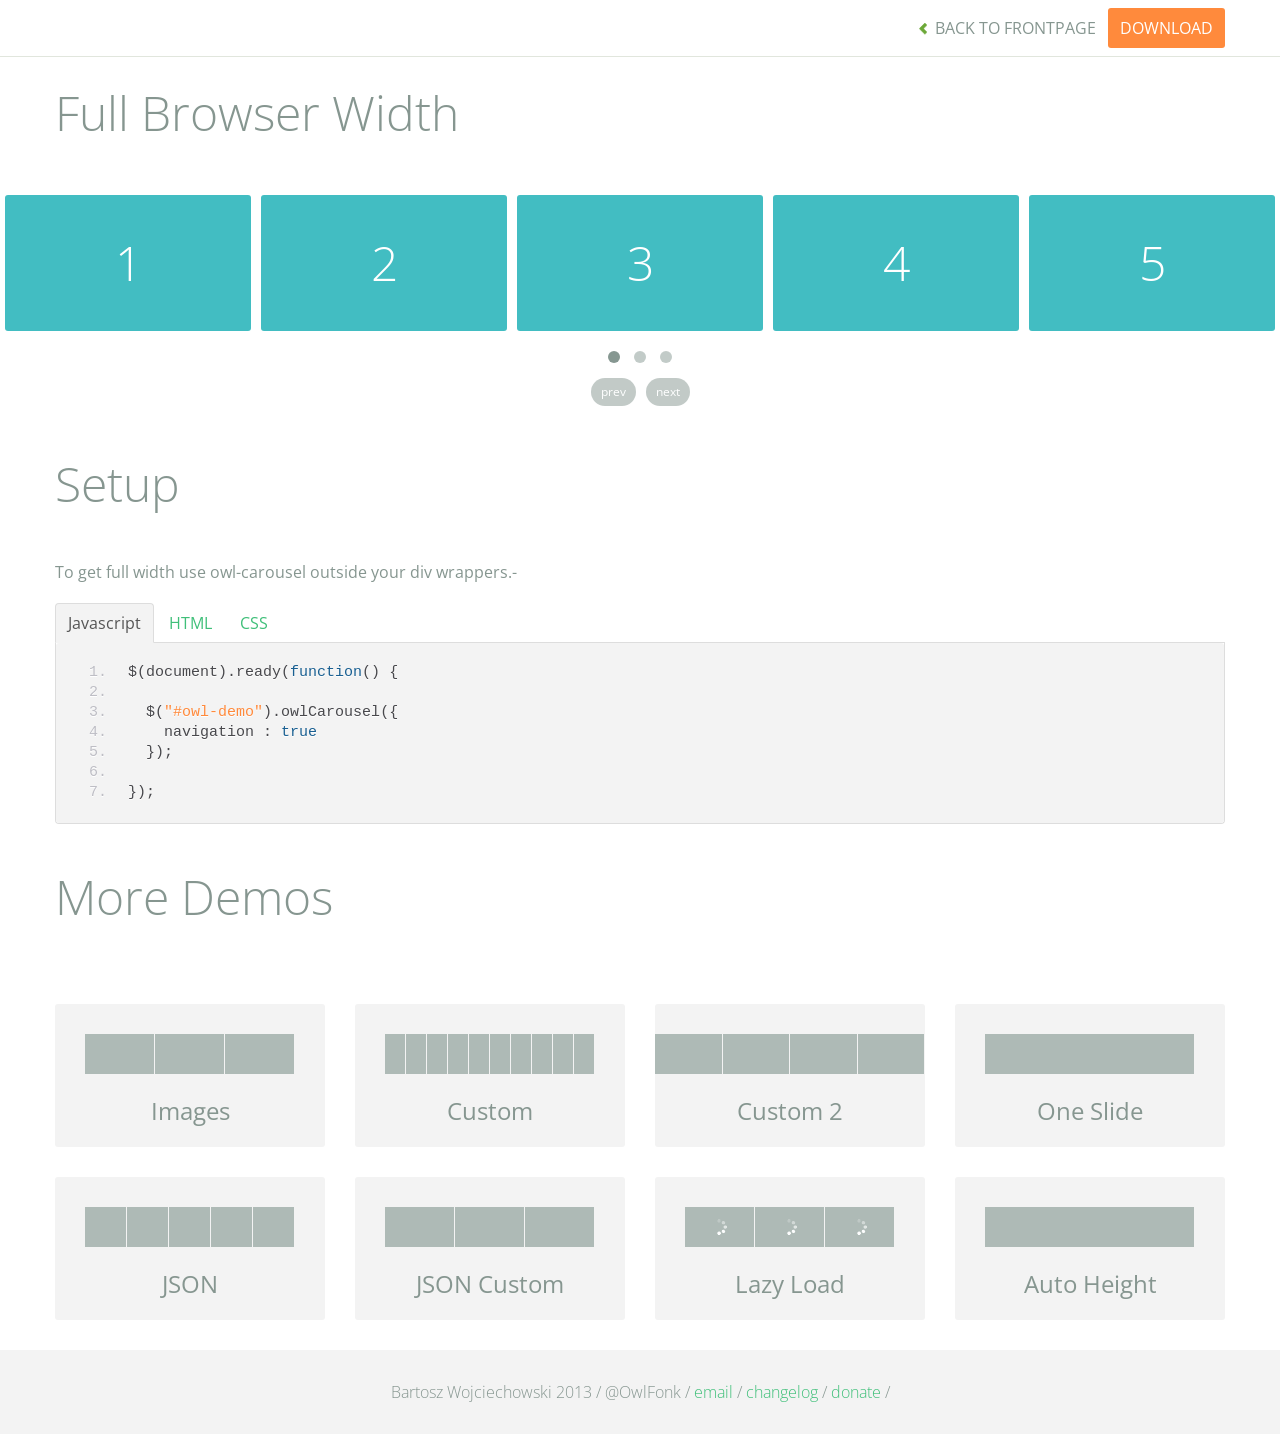
<file: js-plugin/owl.carousel/demos/full.html>
<!DOCTYPE html>
<html lang="en">
  <head>
    <meta charset="utf-8">
    <title>Owl Carousel - Full Width Demo</title>
    <meta name="viewport" content="width=device-width, initial-scale=1.0">
    <meta name="description" content="jQuery Responsive Carousel - Owl Carusel">
    <meta name="author" content="Bartosz Wojciechowski">
    
    <link href='http://fonts.googleapis.com/css?family=Open+Sans:400italic,400,300,600,700' rel='stylesheet' type='text/css'>
    <link href="../assets/css/bootstrapTheme.css" rel="stylesheet">
    <link href="../assets/css/custom.css" rel="stylesheet">

    <!-- Owl Carousel Assets -->
    <link href="../owl-carousel/owl.carousel.css" rel="stylesheet">
    <link href="../owl-carousel/owl.theme.css" rel="stylesheet">

    <link href="../assets/js/google-code-prettify/prettify.css" rel="stylesheet">

	
    <!-- Le fav and touch icons -->
    <link rel="apple-touch-icon-precomposed" sizes="144x144" href="../assets/ico/apple-touch-icon-144-precomposed.png">
    <link rel="apple-touch-icon-precomposed" sizes="114x114" href="../assets/ico/apple-touch-icon-114-precomposed.png">
      <link rel="apple-touch-icon-precomposed" sizes="72x72" href="../assets/ico/apple-touch-icon-72-precomposed.png">
                    <link rel="apple-touch-icon-precomposed" href="../assets/ico/apple-touch-icon-57-precomposed.png">
                                   <link rel="shortcut icon" href="../assets/ico/favicon.png">
  </head>
  <body>

      <div id="top-nav" class="navbar navbar-fixed-top">
        <div class="navbar-inner">
          <div class="container">
            <button type="button" class="btn btn-navbar" data-toggle="collapse" data-target=".nav-collapse">
            <span class="icon-bar"></span>
            <span class="icon-bar"></span>
            <span class="icon-bar"></span>
          </button>
            <div class="nav-collapse collapse">
            <ul class="nav pull-right">
              <li><a href="../index.html"><i class="icon-chevron-left"></i> Back to Frontpage</a></li>
              <li><a href="../owl.carousel.zip" class="download download-on" data-spy="affix" data-offset-top="450">Download</a></li>
            </ul>
            <ul class="nav pull-left">
              
            </ul>
            </div>
          </div>
        </div>
      </div>
   
    <div id="title">
      <div class="container">
        <div class="row">
          <div class="span12">
            <h1>Full Browser Width</h1>
          </div>
        </div>
      </div>
    </div>

      <div id="demo">

        <div id="owl-demo" class="owl-carousel">
          
          <div class="item"><h1>1</h1></div>
          <div class="item"><h1>2</h1></div>
          <div class="item"><h1>3</h1></div>
          <div class="item"><h1>4</h1></div>
          <div class="item"><h1>5</h1></div>
          <div class="item"><h1>6</h1></div>
          <div class="item"><h1>7</h1></div>
          <div class="item"><h1>8</h1></div>
          <div class="item"><h1>9</h1></div>
          <div class="item"><h1>10</h1></div>
          <div class="item"><h1>11</h1></div>
          <div class="item"><h1>12</h1></div>

        </div>

    </div>

    <div id="example-info">
      <div class="container">
        <div class="row">
          <div class="span12">
            <h1>Setup</h1>
            <p>To get full width use owl-carousel outside your div wrappers.-</p>
            <ul class="nav nav-tabs" id="myTab">
              <li class="active"><a href="#javascript">Javascript</a></li>
              <li><a href="#HTML">HTML</a></li>
              <li><a href="#CSS">CSS</a></li>
            </ul>
             
            <div class="tab-content">

              <div class="tab-pane active" id="javascript">
<pre class="pre-show prettyprint linenums">
$(document).ready(function() {

  $("#owl-demo").owlCarousel({
    navigation : true
  });

});
</pre>  

              </div>

              <div class="tab-pane" id="HTML">
<pre class="pre-show prettyprint linenums">
&lt;div id="owl-demo" class="owl-carousel owl-theme"&gt;
          
  &lt;div class="item"&gt;&lt;h1&gt;1&lt;/h1&gt;&lt;/div&gt;
  &lt;div class="item"&gt;&lt;h1&gt;2&lt;/h1&gt;&lt;/div&gt;
  &lt;div class="item"&gt;&lt;h1&gt;3&lt;/h1&gt;&lt;/div&gt;
  &lt;div class="item"&gt;&lt;h1&gt;4&lt;/h1&gt;&lt;/div&gt;
  &lt;div class="item"&gt;&lt;h1&gt;5&lt;/h1&gt;&lt;/div&gt;
  &lt;div class="item"&gt;&lt;h1&gt;6&lt;/h1&gt;&lt;/div&gt;
  &lt;div class="item"&gt;&lt;h1&gt;7&lt;/h1&gt;&lt;/div&gt;
  &lt;div class="item"&gt;&lt;h1&gt;8&lt;/h1&gt;&lt;/div&gt;
  &lt;div class="item"&gt;&lt;h1&gt;9&lt;/h1&gt;&lt;/div&gt;
  &lt;div class="item"&gt;&lt;h1&gt;10&lt;/h1&gt;&lt;/div&gt;
  &lt;div class="item"&gt;&lt;h1&gt;11&lt;/h1&gt;&lt;/div&gt;
  &lt;div class="item"&gt;&lt;h1&gt;12&lt;/h1&gt;&lt;/div&gt;

&lt;/div&gt;
</pre>
              </div>

              <div class="tab-pane" id="CSS">
<pre class="pre-show prettyprint linenums">
#owl-demo .item{
  background: #42bdc2;
  padding: 30px 0px;
  margin: 10px;
  color: #FFF;
  -webkit-border-radius: 3px;
  -moz-border-radius: 3px;
  border-radius: 3px;
  text-align: center;
}
</pre>
              </div>
            </div><!--End Tab Content-->

          </div>
        </div>
      </div>
    </div>

    <div id="more">
      <div class="container">

        <div class="row">
          <div class="span12">
            <h1>More Demos</h1>
          </div>
        </div>

        <div class="row demos-row">
          <div class="span3">
            <a href="images.html" class="demo-box">
              <div class="demo-wrapper demo-images clearfix">
                <div class="demo-slide"><div class="bg"></div></div>
                <div class="demo-slide"><div class="bg"></div></div>
                <div class="demo-slide"><div class="bg"></div></div>
              </div>
              <h3>Images</h3>
            </a>
          </div>

          <div class="span3">
            <a href="custom.html" class="demo-box">
              <div class="demo-wrapper demo-custom clearfix">
                <div class="demo-slide"><div class="bg"></div></div>
                <div class="demo-slide"><div class="bg"></div></div>
                <div class="demo-slide"><div class="bg"></div></div>
                <div class="demo-slide"><div class="bg"></div></div>
                <div class="demo-slide"><div class="bg"></div></div>
                <div class="demo-slide"><div class="bg"></div></div>
                <div class="demo-slide"><div class="bg"></div></div>
                <div class="demo-slide"><div class="bg"></div></div>
                <div class="demo-slide"><div class="bg"></div></div>
                <div class="demo-slide"><div class="bg"></div></div>
              </div>
              <h3>Custom</h3>
            </a>
          </div>

          <div class="span3">
            <a href="itemsCustom.html" class="demo-box">
              <div class="demo-wrapper demo-full clearfix">
                <div class="demo-slide"><div class="bg"></div></div>
                <div class="demo-slide"><div class="bg"></div></div>
                <div class="demo-slide"><div class="bg"></div></div>
                <div class="demo-slide"><div class="bg"></div></div>
              </div>
              <h3>Custom 2</h3>
            </a>
          </div>

          <div class="span3">
            <a href="one.html" class="demo-box">
              <div class="demo-wrapper demo-one clearfix">
                <div class="demo-slide"><div class="bg"></div></div>
              </div>
              <h3>One Slide</h3>
            </a>
          </div>

        </div>
        <div class="row demos-row">
          <div class="span3">
            <a href="json.html" class="demo-box">
              <div class="demo-wrapper demo-Json clearfix">
                <div class="demo-slide"><div class="bg"></div></div>
                <div class="demo-slide"><div class="bg"></div></div>
                <div class="demo-slide"><div class="bg"></div></div>
                <div class="demo-slide"><div class="bg"></div></div>
                <div class="demo-slide"><div class="bg"></div></div>
              </div>
              <h3>JSON</h3>
            </a>
          </div>

          <div class="span3">
            <a href="customJson.html" class="demo-box">
              <div class="demo-wrapper demo-Json-custom clearfix">
                <div class="demo-slide"><div class="bg"></div></div>
                <div class="demo-slide"><div class="bg"></div></div>
                <div class="demo-slide"><div class="bg"></div></div>
              </div>
              <h3>JSON Custom</h3>
            </a>
          </div>

          <div class="span3">
            <a href="lazyLoad.html" class="demo-box">
              <div class="demo-wrapper demo-lazy clearfix">
                <div class="demo-slide"><div class="bg"></div></div>
                <div class="demo-slide"><div class="bg"></div></div>
                <div class="demo-slide"><div class="bg"></div></div>
              </div>
              <h3>Lazy Load</h3>
            </a>
          </div>

          <div class="span3">
            <a href="autoHeight.html" class="demo-box">
              <div class="demo-wrapper demo-height clearfix">
                <div class="demo-slide"><div class="bg"></div></div>
              </div>
              <h3>Auto Height</h3>
            </a>
          </div>

        </div>
      </div>
    </div>


 
    <div id="footer">
      <div class="container">
        <div class="row">
          <div class="span12">
            <h5>Bartosz Wojciechowski 2013 / @OwlFonk / 
            <a href="mailto:owl@owlgraphic.com?subject=Hey Owl!">email</a> / 
            <a href="../changelog.html">changelog</a> /
            <a href="https://www.paypal.com/cgi-bin/webscr?cmd=_s-xclick&hosted_button_id=EFSGXZS7V2U9N">donate</a> / 
            <a href="https://twitter.com/share" class="twitter-share-button" data-url="http://owlgraphic.com/owlcarousel/" data-text="Awesome jQuery Owl Carousel Responsive Plugin" data-via="OwlFonk" data-count="none" data-hashtags="owlcarousel"></a>
            <script>
            var owldomain = window.location.hostname.indexOf("owlgraphic");
            if(owldomain !== -1){
              !function(d,s,id){var js,fjs=d.getElementsByTagName(s)[0],p=/^http:/.test(d.location)?'http':'https';if(!d.getElementById(id)){js=d.createElement(s);js.id=id;js.src=p+'://platform.twitter.com/widgets.js';fjs.parentNode.insertBefore(js,fjs);}}(document, 'script', 'twitter-wjs');
            }
            </script>
            </h5>
          </div>
        </div>
      </div>
    </div>


    <script src="../assets/js/jquery-1.9.1.min.js"></script> 
    <script src="../owl-carousel/owl.carousel.js"></script>

    <!-- Demo -->

    <style>
    #owl-demo .item{
        background: #42bdc2;
        padding: 30px 0px;
        margin: 5px;
        color: #FFF;
        -webkit-border-radius: 3px;
        -moz-border-radius: 3px;
        border-radius: 3px;
        text-align: center;
    }
    </style>

    <script>
    $(document).ready(function() {
      $("#owl-demo").owlCarousel({
        navigation : true
      });
    });

    </script>
    

    <script src="../assets/js/bootstrap-collapse.js"></script>
    <script src="../assets/js/bootstrap-transition.js"></script>
    <script src="../assets/js/bootstrap-tab.js"></script>

    <script src="../assets/js/google-code-prettify/prettify.js"></script>
	  <script src="../assets/js/application.js"></script>

  </body>
</html>
</file>
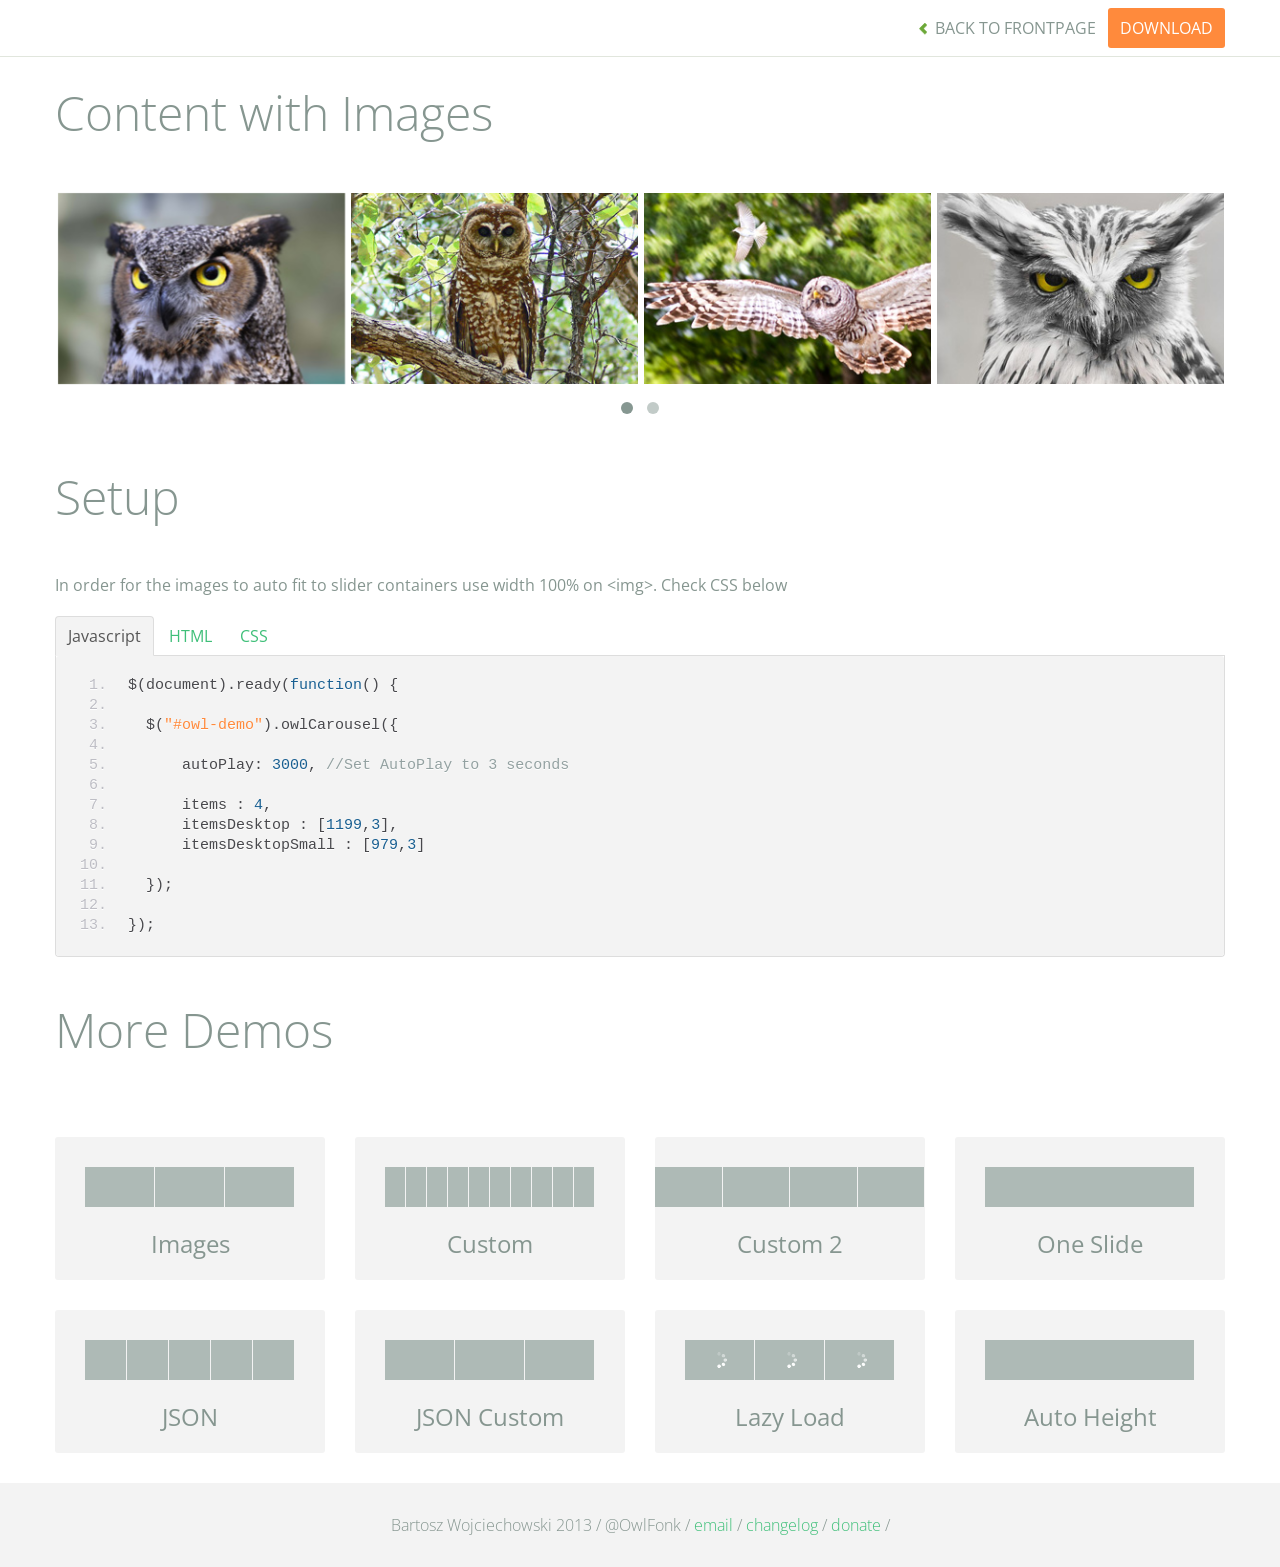
<file: js-plugin/owl.carousel/demos/images.html>
<!DOCTYPE html>
<html lang="en">
  <head>
    <meta charset="utf-8">
    <title>Owl Carousel - Images Demo</title>
    <meta name="viewport" content="width=device-width, initial-scale=1.0">
    <meta name="description" content="jQuery Responsive Carousel - Owl Carusel">
    <meta name="author" content="Bartosz Wojciechowski">
    
    <link href='http://fonts.googleapis.com/css?family=Open+Sans:400italic,400,300,600,700' rel='stylesheet' type='text/css'>
    <link href="../assets/css/bootstrapTheme.css" rel="stylesheet">
    <link href="../assets/css/custom.css" rel="stylesheet">

    <!-- Owl Carousel Assets -->
    <link href="../owl-carousel/owl.carousel.css" rel="stylesheet">
    <link href="../owl-carousel/owl.theme.css" rel="stylesheet">

    <!-- Prettify -->
    <link href="../assets/js/google-code-prettify/prettify.css" rel="stylesheet">
    

    <!-- Le fav and touch icons -->
    <link rel="apple-touch-icon-precomposed" sizes="144x144" href="../assets/ico/apple-touch-icon-144-precomposed.png">
    <link rel="apple-touch-icon-precomposed" sizes="114x114" href="../assets/ico/apple-touch-icon-114-precomposed.png">
      <link rel="apple-touch-icon-precomposed" sizes="72x72" href="../assets/ico/apple-touch-icon-72-precomposed.png">
                    <link rel="apple-touch-icon-precomposed" href="../assets/ico/apple-touch-icon-57-precomposed.png">
                                   <link rel="shortcut icon" href="../assets/ico/favicon.png">
  </head>
  <body>

      <div id="top-nav" class="navbar navbar-fixed-top">
        <div class="navbar-inner">
          <div class="container">
            <button type="button" class="btn btn-navbar" data-toggle="collapse" data-target=".nav-collapse">
            <span class="icon-bar"></span>
            <span class="icon-bar"></span>
            <span class="icon-bar"></span>
          </button>
            <div class="nav-collapse collapse">
            <ul class="nav pull-right">
              <li><a href="../index.html"><i class="icon-chevron-left"></i> Back to Frontpage</a></li>
              <li><a href="../owl.carousel.zip" class="download download-on" data-spy="affix" data-offset-top="450">Download</a></li>
            </ul>
            <ul class="nav pull-left">
              
            </ul>
            </div>
          </div>
        </div>
      </div>
   
    <div id="title">
      <div class="container">
        <div class="row">
          <div class="span12">
            <h1>Content with Images</h1>
          </div>
        </div>
      </div>
    </div>

      <div id="demo">
        <div class="container">
          <div class="row">
            <div class="span12">

              <div id="owl-demo" class="owl-carousel">
                <div class="item"><img src="assets/owl1.jpg" alt="Owl Image"></div>
                <div class="item"><img src="assets/owl2.jpg" alt="Owl Image"></div>
                <div class="item"><img src="assets/owl3.jpg" alt="Owl Image"></div>
                <div class="item"><img src="assets/owl4.jpg" alt="Owl Image"></div>
                <div class="item"><img src="assets/owl5.jpg" alt="Owl Image"></div>
                <div class="item"><img src="assets/owl6.jpg" alt="Owl Image"></div>
                <div class="item"><img src="assets/owl7.jpg" alt="Owl Image"></div>
                <div class="item"><img src="assets/owl8.jpg" alt="Owl Image"></div>
              </div>
              
            </div>
          </div>
        </div>

    </div>

    <div id="example-info">
      <div class="container">
        <div class="row">
          <div class="span12">
            <h1>Setup</h1>
            <p>In order for the images to auto fit to slider containers use width 100% on &lt;img&gt;. Check CSS below</p>
            <ul class="nav nav-tabs" id="myTab">
              <li class="active"><a href="#javascript">Javascript</a></li>
              <li><a href="#HTML">HTML</a></li>
              <li><a href="#CSS">CSS</a></li>
            </ul>
             
            <div class="tab-content">

              <div class="tab-pane active" id="javascript">
<pre class="pre-show prettyprint linenums">
$(document).ready(function() {

  $("#owl-demo").owlCarousel({

      autoPlay: 3000, //Set AutoPlay to 3 seconds

      items : 4,
      itemsDesktop : [1199,3],
      itemsDesktopSmall : [979,3]

  });

});
</pre>  

              </div>

              <div class="tab-pane" id="HTML">
<pre class="pre-show prettyprint linenums">
&lt;div id="owl-demo"&gt;
          
  &lt;div class="item"&gt;&lt;img src="assets/owl1.jpg" alt="Owl Image"&gt;&lt;/div&gt;
  &lt;div class="item"&gt;&lt;img src="assets/owl2.jpg" alt="Owl Image"&gt;&lt;/div&gt;
  &lt;div class="item"&gt;&lt;img src="assets/owl3.jpg" alt="Owl Image"&gt;&lt;/div&gt;
  &lt;div class="item"&gt;&lt;img src="assets/owl4.jpg" alt="Owl Image"&gt;&lt;/div&gt;
  &lt;div class="item"&gt;&lt;img src="assets/owl5.jpg" alt="Owl Image"&gt;&lt;/div&gt;
  &lt;div class="item"&gt;&lt;img src="assets/owl6.jpg" alt="Owl Image"&gt;&lt;/div&gt;
  &lt;div class="item"&gt;&lt;img src="assets/owl7.jpg" alt="Owl Image"&gt;&lt;/div&gt;
  &lt;div class="item"&gt;&lt;img src="assets/owl8.jpg" alt="Owl Image"&gt;&lt;/div&gt;

&lt;/div&gt;
</pre>
              </div>

              <div class="tab-pane" id="CSS">
<pre class="pre-show prettyprint linenums">
#owl-demo .item{
  margin: 3px;
}
#owl-demo .item img{
  display: block;
  width: 100%;
  height: auto;
}
</pre>
              </div>
            </div><!--End Tab Content-->

          </div>
        </div>
      </div>
    </div>

    <div id="more">
      <div class="container">

        <div class="row">
          <div class="span12">
            <h1>More Demos</h1>
          </div>
        </div>

        <div class="row demos-row">
          <div class="span3">
            <a href="images.html" class="demo-box">
              <div class="demo-wrapper demo-images clearfix">
                <div class="demo-slide"><div class="bg"></div></div>
                <div class="demo-slide"><div class="bg"></div></div>
                <div class="demo-slide"><div class="bg"></div></div>
              </div>
              <h3>Images</h3>
            </a>
          </div>

          <div class="span3">
            <a href="custom.html" class="demo-box">
              <div class="demo-wrapper demo-custom clearfix">
                <div class="demo-slide"><div class="bg"></div></div>
                <div class="demo-slide"><div class="bg"></div></div>
                <div class="demo-slide"><div class="bg"></div></div>
                <div class="demo-slide"><div class="bg"></div></div>
                <div class="demo-slide"><div class="bg"></div></div>
                <div class="demo-slide"><div class="bg"></div></div>
                <div class="demo-slide"><div class="bg"></div></div>
                <div class="demo-slide"><div class="bg"></div></div>
                <div class="demo-slide"><div class="bg"></div></div>
                <div class="demo-slide"><div class="bg"></div></div>
              </div>
              <h3>Custom</h3>
            </a>
          </div>

          <div class="span3">
            <a href="itemsCustom.html" class="demo-box">
              <div class="demo-wrapper demo-full clearfix">
                <div class="demo-slide"><div class="bg"></div></div>
                <div class="demo-slide"><div class="bg"></div></div>
                <div class="demo-slide"><div class="bg"></div></div>
                <div class="demo-slide"><div class="bg"></div></div>
              </div>
              <h3>Custom 2</h3>
            </a>
          </div>

          <div class="span3">
            <a href="one.html" class="demo-box">
              <div class="demo-wrapper demo-one clearfix">
                <div class="demo-slide"><div class="bg"></div></div>
              </div>
              <h3>One Slide</h3>
            </a>
          </div>

        </div>
        <div class="row demos-row">
          <div class="span3">
            <a href="json.html" class="demo-box">
              <div class="demo-wrapper demo-Json clearfix">
                <div class="demo-slide"><div class="bg"></div></div>
                <div class="demo-slide"><div class="bg"></div></div>
                <div class="demo-slide"><div class="bg"></div></div>
                <div class="demo-slide"><div class="bg"></div></div>
                <div class="demo-slide"><div class="bg"></div></div>
              </div>
              <h3>JSON</h3>
            </a>
          </div>

          <div class="span3">
            <a href="customJson.html" class="demo-box">
              <div class="demo-wrapper demo-Json-custom clearfix">
                <div class="demo-slide"><div class="bg"></div></div>
                <div class="demo-slide"><div class="bg"></div></div>
                <div class="demo-slide"><div class="bg"></div></div>
              </div>
              <h3>JSON Custom</h3>
            </a>
          </div>

          <div class="span3">
            <a href="lazyLoad.html" class="demo-box">
              <div class="demo-wrapper demo-lazy clearfix">
                <div class="demo-slide"><div class="bg"></div></div>
                <div class="demo-slide"><div class="bg"></div></div>
                <div class="demo-slide"><div class="bg"></div></div>
              </div>
              <h3>Lazy Load</h3>
            </a>
          </div>

          <div class="span3">
            <a href="autoHeight.html" class="demo-box">
              <div class="demo-wrapper demo-height clearfix">
                <div class="demo-slide"><div class="bg"></div></div>
              </div>
              <h3>Auto Height</h3>
            </a>
          </div>

        </div>
      </div>
    </div>


 
    <div id="footer">
      <div class="container">
        <div class="row">
          <div class="span12">
            <h5>Bartosz Wojciechowski 2013 / @OwlFonk / 
            <a href="mailto:owl@owlgraphic.com?subject=Hey Owl!">email</a> / 
            <a href="../changelog.html">changelog</a> /
            <a href="https://www.paypal.com/cgi-bin/webscr?cmd=_s-xclick&hosted_button_id=EFSGXZS7V2U9N">donate</a> / 
            <a href="https://twitter.com/share" class="twitter-share-button" data-url="http://owlgraphic.com/owlcarousel/" data-text="Awesome jQuery Owl Carousel Responsive Plugin" data-via="OwlFonk" data-count="none" data-hashtags="owlcarousel"></a>
            <script>
            var owldomain = window.location.hostname.indexOf("owlgraphic");
            if(owldomain !== -1){
              !function(d,s,id){var js,fjs=d.getElementsByTagName(s)[0],p=/^http:/.test(d.location)?'http':'https';if(!d.getElementById(id)){js=d.createElement(s);js.id=id;js.src=p+'://platform.twitter.com/widgets.js';fjs.parentNode.insertBefore(js,fjs);}}(document, 'script', 'twitter-wjs');
            }
            </script>
            </h5>
          </div>
        </div>
      </div>
    </div>


    <script src="../assets/js/jquery-1.9.1.min.js"></script> 
    <script src="../owl-carousel/owl.carousel.js"></script>


    <!-- Demo -->

    <style>
    #owl-demo .item{
        margin: 3px;
    }
    #owl-demo .item img{
        display: block;
        width: 100%;
        height: auto;
    }
    </style>


    <script>
    $(document).ready(function() {
      $("#owl-demo").owlCarousel({
        autoPlay: 3000,
        items : 4,
        itemsDesktop : [1199,3],
        itemsDesktopSmall : [979,3]
      });

    });
    </script>

    <script src="../assets/js/bootstrap-collapse.js"></script>
    <script src="../assets/js/bootstrap-transition.js"></script>
    <script src="../assets/js/bootstrap-tab.js"></script>

    <script src="../assets/js/google-code-prettify/prettify.js"></script>
	  <script src="../assets/js/application.js"></script>

  </body>
</html>
</file>
<file: font-icons/custom-icons/css/custom-icons.css>
@font-face {
  font-family: 'custom-icons';
  src: url('../font/custom-icons.eot?71446960');
  src: url('../font/custom-icons.eot?71446960#iefix') format('embedded-opentype'),
       url('../font/custom-icons.woff?71446960') format('woff'),
       url('../font/custom-icons.ttf?71446960') format('truetype'),
       url('../font/custom-icons.svg?71446960#custom-icons') format('svg');
  font-weight: normal;
  font-style: normal;
}
/* Chrome hack: SVG is rendered more smooth in Windozze. 100% magic, uncomment if you need it. */
/* Note, that will break hinting! In other OS-es font will be not as sharp as it could be */
/*
@media screen and (-webkit-min-device-pixel-ratio:0) {
  @font-face {
    font-family: 'custom-icons';
    src: url('../font/custom-icons.svg?71446960#custom-icons') format('svg');
  }
}
*/
 
 [class^="icon-"]:before, [class*=" icon-"]:before {
  font-family: "custom-icons";
  font-style: normal;
  font-weight: normal;
  speak: none;
 
  display: inline-block;
  text-decoration: inherit;
  width: 1em;
  margin-right: .2em;
  text-align: center;
  /* opacity: .8; */
 
  /* For safety - reset parent styles, that can break glyph codes*/
  font-variant: normal;
  text-transform: none;
     
  /* fix buttons height, for twitter bootstrap */
  line-height: 1em;
 
  /* Animation center compensation - margins should be symmetric */
  /* remove if not needed */
  margin-left: .2em;
 
  /* you can be more comfortable with increased icons size */
  /* font-size: 120%; */
 
  /* Uncomment for 3D effect */
  /* text-shadow: 1px 1px 1px rgba(127, 127, 127, 0.3); */
}
 
.icon-glass:before { content: '\e807'; } /* '' */
.icon-up-open-big:before { content: '\e806'; } /* '' */
.icon-search:before { content: '\e809'; } /* '' */
.icon-mail:before { content: '\e80a'; } /* '' */
.icon-mail-alt:before { content: '\e810'; } /* '' */
.icon-heart:before { content: '\e811'; } /* '' */
.icon-heart-empty:before { content: '\e814'; } /* '' */
.icon-star:before { content: '\e815'; } /* '' */
.icon-star-empty:before { content: '\e818'; } /* '' */
.icon-star-half:before { content: '\e819'; } /* '' */
.icon-star-half-alt:before { content: '\e81b'; } /* '' */
.icon-user-1:before { content: '\e81d'; } /* '' */
.icon-users:before { content: '\e81f'; } /* '' */
.icon-male:before { content: '\e821'; } /* '' */
.icon-female:before { content: '\e823'; } /* '' */
.icon-video:before { content: '\e825'; } /* '' */
.icon-videocam:before { content: '\e827'; } /* '' */
.icon-picture:before { content: '\e829'; } /* '' */
.icon-camera:before { content: '\e82b'; } /* '' */
.icon-camera-alt:before { content: '\e82d'; } /* '' */
.icon-th-large:before { content: '\e80b'; } /* '' */
.icon-th:before { content: '\e80c'; } /* '' */
.icon-th-list:before { content: '\e80d'; } /* '' */
.icon-ok:before { content: '\e80e'; } /* '' */
.icon-ok-circled:before { content: '\e80f'; } /* '' */
.icon-ok-circled2:before { content: '\e812'; } /* '' */
.icon-ok-squared:before { content: '\e813'; } /* '' */
.icon-cancel:before { content: '\e816'; } /* '' */
.icon-cancel-circled:before { content: '\e817'; } /* '' */
.icon-cancel-circled2:before { content: '\e81a'; } /* '' */
.icon-plus-1:before { content: '\e81c'; } /* '' */
.icon-plus-circled:before { content: '\e81e'; } /* '' */
.icon-plus-squared:before { content: '\e820'; } /* '' */
.icon-plus-squared-small:before { content: '\e822'; } /* '' */
.icon-minus:before { content: '\e824'; } /* '' */
.icon-minus-circled:before { content: '\e826'; } /* '' */
.icon-minus-squared:before { content: '\e828'; } /* '' */
.icon-minus-squared-alt:before { content: '\e82a'; } /* '' */
.icon-minus-squared-small:before { content: '\e82c'; } /* '' */
.icon-help:before { content: '\e82e'; } /* '' */
.icon-help-circled:before { content: '\e82f'; } /* '' */
.icon-info-circled:before { content: '\e836'; } /* '' */
.icon-info:before { content: '\e837'; } /* '' */
.icon-home:before { content: '\e83e'; } /* '' */
.icon-link:before { content: '\e83f'; } /* '' */
.icon-unlink:before { content: '\e846'; } /* '' */
.icon-link-ext:before { content: '\e847'; } /* '' */
.icon-link-ext-alt:before { content: '\e84e'; } /* '' */
.icon-attach:before { content: '\e84f'; } /* '' */
.icon-lock:before { content: '\e856'; } /* '' */
.icon-lock-open:before { content: '\e857'; } /* '' */
.icon-lock-open-alt:before { content: '\e85d'; } /* '' */
.icon-pin:before { content: '\e861'; } /* '' */
.icon-eye:before { content: '\e862'; } /* '' */
.icon-eye-off:before { content: '\e86a'; } /* '' */
.icon-tag-1:before { content: '\e86b'; } /* '' */
.icon-tags:before { content: '\e872'; } /* '' */
.icon-bookmark:before { content: '\e873'; } /* '' */
.icon-bookmark-empty:before { content: '\e874'; } /* '' */
.icon-flag:before { content: '\e875'; } /* '' */
.icon-flag-empty:before { content: '\e830'; } /* '' */
.icon-flag-checkered:before { content: '\e835'; } /* '' */
.icon-thumbs-up:before { content: '\e838'; } /* '' */
.icon-thumbs-down:before { content: '\e83d'; } /* '' */
.icon-thumbs-up-alt:before { content: '\e840'; } /* '' */
.icon-thumbs-down-alt:before { content: '\e845'; } /* '' */
.icon-download:before { content: '\e848'; } /* '' */
.icon-upload:before { content: '\e84d'; } /* '' */
.icon-download-cloud:before { content: '\e850'; } /* '' */
.icon-upload-cloud:before { content: '\e855'; } /* '' */
.icon-reply:before { content: '\e858'; } /* '' */
.icon-reply-all:before { content: '\e85c'; } /* '' */
.icon-forward:before { content: '\e860'; } /* '' */
.icon-quote-left:before { content: '\e863'; } /* '' */
.icon-quote-right:before { content: '\e869'; } /* '' */
.icon-code:before { content: '\e86c'; } /* '' */
.icon-export:before { content: '\e871'; } /* '' */
.icon-export-alt:before { content: '\e878'; } /* '' */
.icon-pencil:before { content: '\e877'; } /* '' */
.icon-pencil-squared:before { content: '\e876'; } /* '' */
.icon-edit:before { content: '\e831'; } /* '' */
.icon-print:before { content: '\e834'; } /* '' */
.icon-retweet:before { content: '\e839'; } /* '' */
.icon-keyboard:before { content: '\e83c'; } /* '' */
.icon-gamepad:before { content: '\e841'; } /* '' */
.icon-comment-1:before { content: '\e844'; } /* '' */
.icon-chat-1:before { content: '\e849'; } /* '' */
.icon-comment-2:before { content: '\e84c'; } /* '' */
.icon-chat:before { content: '\e851'; } /* '' */
.icon-bell:before { content: '\e854'; } /* '' */
.icon-bell-alt:before { content: '\e859'; } /* '' */
.icon-attention-alt:before { content: '\e85e'; } /* '' */
.icon-attention:before { content: '\e85f'; } /* '' */
.icon-attention-circle:before { content: '\e864'; } /* '' */
.icon-location:before { content: '\e868'; } /* '' */
.icon-direction:before { content: '\e86d'; } /* '' */
.icon-compass:before { content: '\e870'; } /* '' */
.icon-trash:before { content: '\e879'; } /* '' */
.icon-doc:before { content: '\e87a'; } /* '' */
.icon-docs:before { content: '\e87b'; } /* '' */
.icon-doc-text:before { content: '\e832'; } /* '' */
.icon-doc-inv:before { content: '\e833'; } /* '' */
.icon-doc-text-inv:before { content: '\e83a'; } /* '' */
.icon-folder:before { content: '\e83b'; } /* '' */
.icon-folder-open:before { content: '\e842'; } /* '' */
.icon-folder-empty:before { content: '\e843'; } /* '' */
.icon-folder-open-empty:before { content: '\e84a'; } /* '' */
.icon-box:before { content: '\e84b'; } /* '' */
.icon-rss-1:before { content: '\e852'; } /* '' */
.icon-rss-squared:before { content: '\e853'; } /* '' */
.icon-phone:before { content: '\e85a'; } /* '' */
.icon-phone-squared:before { content: '\e85b'; } /* '' */
.icon-menu:before { content: '\e866'; } /* '' */
.icon-cog:before { content: '\e865'; } /* '' */
.icon-cog-alt:before { content: '\e867'; } /* '' */
.icon-wrench:before { content: '\e86e'; } /* '' */
.icon-basket:before { content: '\e86f'; } /* '' */
.icon-calendar:before { content: '\e87e'; } /* '' */
.icon-calendar-empty:before { content: '\e87d'; } /* '' */
.icon-login:before { content: '\e87c'; } /* '' */
.icon-logout:before { content: '\e87f'; } /* '' */
.icon-mic:before { content: '\e882'; } /* '' */
.icon-mute:before { content: '\e883'; } /* '' */
.icon-volume-off:before { content: '\e886'; } /* '' */
.icon-volume-down:before { content: '\e887'; } /* '' */
.icon-volume-up:before { content: '\e889'; } /* '' */
.icon-headphones:before { content: '\e88b'; } /* '' */
.icon-clock-1:before { content: '\e88c'; } /* '' */
.icon-lightbulb:before { content: '\e88d'; } /* '' */
.icon-block:before { content: '\e88e'; } /* '' */
.icon-resize-full:before { content: '\e88f'; } /* '' */
.icon-resize-full-alt:before { content: '\e890'; } /* '' */
.icon-resize-small:before { content: '\e891'; } /* '' */
.icon-resize-vertical:before { content: '\e892'; } /* '' */
.icon-resize-horizontal:before { content: '\e893'; } /* '' */
.icon-move:before { content: '\e894'; } /* '' */
.icon-zoom-in:before { content: '\e895'; } /* '' */
.icon-zoom-out:before { content: '\e896'; } /* '' */
.icon-down-circle2:before { content: '\e897'; } /* '' */
.icon-up-circle2:before { content: '\e898'; } /* '' */
.icon-left-circled2:before { content: '\e880'; } /* '' */
.icon-right-circled2:before { content: '\e881'; } /* '' */
.icon-down-dir:before { content: '\e884'; } /* '' */
.icon-up-dir:before { content: '\e885'; } /* '' */
.icon-left-dir:before { content: '\e888'; } /* '' */
.icon-right-dir:before { content: '\e88a'; } /* '' */
.icon-down-open:before { content: '\e899'; } /* '' */
.icon-left-open:before { content: '\e89a'; } /* '' */
.icon-right-open:before { content: '\e89b'; } /* '' */
.icon-up-open:before { content: '\e89c'; } /* '' */
.icon-angle-left:before { content: '\e89d'; } /* '' */
.icon-angle-right:before { content: '\e89e'; } /* '' */
.icon-angle-up:before { content: '\e89f'; } /* '' */
.icon-angle-down:before { content: '\e8a0'; } /* '' */
.icon-angle-circled-left:before { content: '\e8a1'; } /* '' */
.icon-angle-circled-right:before { content: '\e8a2'; } /* '' */
.icon-angle-circled-up:before { content: '\e8a3'; } /* '' */
.icon-angle-circled-down:before { content: '\e8a4'; } /* '' */
.icon-angle-double-left:before { content: '\e8a5'; } /* '' */
.icon-angle-double-right:before { content: '\e8a6'; } /* '' */
.icon-angle-double-up:before { content: '\e8a7'; } /* '' */
.icon-angle-double-down:before { content: '\e8aa'; } /* '' */
.icon-down:before { content: '\e8b7'; } /* '' */
.icon-left:before { content: '\e8c6'; } /* '' */
.icon-right:before { content: '\e8c7'; } /* '' */
.icon-up:before { content: '\e8d6'; } /* '' */
.icon-down-1:before { content: '\e8d7'; } /* '' */
.icon-left-1:before { content: '\e8f4'; } /* '' */
.icon-right-1:before { content: '\e8f5'; } /* '' */
.icon-up-1:before { content: '\e8f3'; } /* '' */
.icon-right-hand:before { content: '\e8f8'; } /* '' */
.icon-left-hand:before { content: '\e906'; } /* '' */
.icon-up-hand:before { content: '\e907'; } /* '' */
.icon-down-hand:before { content: '\e928'; } /* '' */
.icon-left-circled:before { content: '\e927'; } /* '' */
.icon-right-circled:before { content: '\e926'; } /* '' */
.icon-up-circled:before { content: '\e925'; } /* '' */
.icon-down-circled:before { content: '\e929'; } /* '' */
.icon-cw:before { content: '\e945'; } /* '' */
.icon-ccw:before { content: '\e946'; } /* '' */
.icon-arrows-cw:before { content: '\e8a8'; } /* '' */
.icon-level-up:before { content: '\e8ab'; } /* '' */
.icon-level-down:before { content: '\e8b8'; } /* '' */
.icon-shuffle:before { content: '\e8c5'; } /* '' */
.icon-exchange:before { content: '\e8c8'; } /* '' */
.icon-expand:before { content: '\e8d5'; } /* '' */
.icon-collapse:before { content: '\e8d8'; } /* '' */
.icon-expand-right:before { content: '\e8e5'; } /* '' */
.icon-music:before { content: '\e808'; } /* '' */
.icon-play:before { content: '\e8f6'; } /* '' */
.icon-play-circled:before { content: '\e8f7'; } /* '' */
.icon-play-circle2:before { content: '\e905'; } /* '' */
.icon-stop:before { content: '\e908'; } /* '' */
.icon-pause:before { content: '\e915'; } /* '' */
.icon-to-end:before { content: '\e916'; } /* '' */
.icon-to-end-alt:before { content: '\e923'; } /* '' */
.icon-to-start:before { content: '\e924'; } /* '' */
.icon-to-start-alt:before { content: '\e92a'; } /* '' */
.icon-fast-fw:before { content: '\e943'; } /* '' */
.icon-fast-bw:before { content: '\e944'; } /* '' */
.icon-eject:before { content: '\e8a9'; } /* '' */
.icon-target:before { content: '\e8ac'; } /* '' */
.icon-signal:before { content: '\e8b9'; } /* '' */
.icon-award:before { content: '\e8c4'; } /* '' */
.icon-desktop:before { content: '\e8c9'; } /* '' */
.icon-laptop:before { content: '\e8d4'; } /* '' */
.icon-tablet:before { content: '\e8d9'; } /* '' */
.icon-mobile:before { content: '\e8e4'; } /* '' */
.icon-inbox:before { content: '\e8e7'; } /* '' */
.icon-globe:before { content: '\e8f2'; } /* '' */
.icon-sun:before { content: '\e8f9'; } /* '' */
.icon-cloud:before { content: '\e904'; } /* '' */
.icon-flash:before { content: '\e909'; } /* '' */
.icon-moon:before { content: '\e914'; } /* '' */
.icon-umbrella:before { content: '\e917'; } /* '' */
.icon-flight:before { content: '\e922'; } /* '' */
.icon-fighter-jet:before { content: '\e92b'; } /* '' */
.icon-leaf:before { content: '\e92c'; } /* '' */
.icon-font:before { content: '\e941'; } /* '' */
.icon-bold:before { content: '\e942'; } /* '' */
.icon-italic:before { content: '\e8ad'; } /* '' */
.icon-text-height:before { content: '\e8b6'; } /* '' */
.icon-text-width:before { content: '\e8ba'; } /* '' */
.icon-align-left:before { content: '\e8c3'; } /* '' */
.icon-align-center:before { content: '\e8ca'; } /* '' */
.icon-align-right:before { content: '\e8d3'; } /* '' */
.icon-align-justify:before { content: '\e8da'; } /* '' */
.icon-list:before { content: '\e8e3'; } /* '' */
.icon-indent-left:before { content: '\e8e8'; } /* '' */
.icon-indent-right:before { content: '\e8f1'; } /* '' */
.icon-list-bullet:before { content: '\e8fa'; } /* '' */
.icon-list-numbered:before { content: '\e903'; } /* '' */
.icon-strike:before { content: '\e90a'; } /* '' */
.icon-underline:before { content: '\e913'; } /* '' */
.icon-superscript:before { content: '\e918'; } /* '' */
.icon-subscript:before { content: '\e921'; } /* '' */
.icon-table:before { content: '\e92d'; } /* '' */
.icon-columns:before { content: '\e92e'; } /* '' */
.icon-crop:before { content: '\e93f'; } /* '' */
.icon-scissors:before { content: '\e940'; } /* '' */
.icon-paste:before { content: '\e8ae'; } /* '' */
.icon-briefcase:before { content: '\e8b5'; } /* '' */
.icon-suitcase:before { content: '\e8bb'; } /* '' */
.icon-ellipsis:before { content: '\e8c2'; } /* '' */
.icon-ellipsis-vert:before { content: '\e8cb'; } /* '' */
.icon-off:before { content: '\e8d2'; } /* '' */
.icon-road:before { content: '\e8db'; } /* '' */
.icon-list-alt:before { content: '\e8e2'; } /* '' */
.icon-qrcode:before { content: '\e8e9'; } /* '' */
.icon-barcode:before { content: '\e8f0'; } /* '' */
.icon-book:before { content: '\e8fb'; } /* '' */
.icon-ajust:before { content: '\e902'; } /* '' */
.icon-tint:before { content: '\e90b'; } /* '' */
.icon-check:before { content: '\e912'; } /* '' */
.icon-check-empty:before { content: '\e919'; } /* '' */
.icon-circle:before { content: '\e920'; } /* '' */
.icon-circle-empty:before { content: '\e92f'; } /* '' */
.icon-dot-circled:before { content: '\e930'; } /* '' */
.icon-asterisk:before { content: '\e93d'; } /* '' */
.icon-gift:before { content: '\e93e'; } /* '' */
.icon-fire:before { content: '\e8af'; } /* '' */
.icon-magnet:before { content: '\e8b4'; } /* '' */
.icon-chart-bar:before { content: '\e8bc'; } /* '' */
.icon-ticket:before { content: '\e8c1'; } /* '' */
.icon-credit-card:before { content: '\e8cc'; } /* '' */
.icon-floppy:before { content: '\e8d1'; } /* '' */
.icon-megaphone:before { content: '\e8dc'; } /* '' */
.icon-hdd:before { content: '\e8e1'; } /* '' */
.icon-key:before { content: '\e8ea'; } /* '' */
.icon-fork:before { content: '\e8ef'; } /* '' */
.icon-rocket:before { content: '\e8fc'; } /* '' */
.icon-bug:before { content: '\e901'; } /* '' */
.icon-certificate:before { content: '\e90c'; } /* '' */
.icon-tasks:before { content: '\e911'; } /* '' */
.icon-filter:before { content: '\e91a'; } /* '' */
.icon-beaker:before { content: '\e91f'; } /* '' */
.icon-magic:before { content: '\e931'; } /* '' */
.icon-truck:before { content: '\e932'; } /* '' */
.icon-money:before { content: '\e93b'; } /* '' */
.icon-euro:before { content: '\e93c'; } /* '' */
.icon-pound:before { content: '\e8b0'; } /* '' */
.icon-dollar:before { content: '\e8b3'; } /* '' */
.icon-rupee:before { content: '\e8bd'; } /* '' */
.icon-yen:before { content: '\e8c0'; } /* '' */
.icon-rouble:before { content: '\e8cd'; } /* '' */
.icon-try:before { content: '\e8d0'; } /* '' */
.icon-won:before { content: '\e8dd'; } /* '' */
.icon-bitcoin:before { content: '\e8e0'; } /* '' */
.icon-sort:before { content: '\e8eb'; } /* '' */
.icon-sort-down:before { content: '\e8ee'; } /* '' */
.icon-sort-up:before { content: '\e8fd'; } /* '' */
.icon-sort-alt-up:before { content: '\e900'; } /* '' */
.icon-sort-alt-down:before { content: '\e90d'; } /* '' */
.icon-sort-name-up:before { content: '\e910'; } /* '' */
.icon-sort-name-down:before { content: '\e91b'; } /* '' */
.icon-sort-number-up:before { content: '\e91e'; } /* '' */
.icon-sort-number-down:before { content: '\e933'; } /* '' */
.icon-hammer:before { content: '\e934'; } /* '' */
.icon-gauge:before { content: '\e939'; } /* '' */
.icon-sitemap:before { content: '\e93a'; } /* '' */
.icon-spinner:before { content: '\e8b1'; } /* '' */
.icon-coffee:before { content: '\e8b2'; } /* '' */
.icon-food:before { content: '\e8be'; } /* '' */
.icon-beer:before { content: '\e8bf'; } /* '' */
.icon-user-md:before { content: '\e8ce'; } /* '' */
.icon-stethoscope:before { content: '\e8cf'; } /* '' */
.icon-ambulance:before { content: '\e8de'; } /* '' */
.icon-medkit:before { content: '\e8df'; } /* '' */
.icon-h-sigh:before { content: '\e8ec'; } /* '' */
.icon-hospital:before { content: '\e8ed'; } /* '' */
.icon-building:before { content: '\e8fe'; } /* '' */
.icon-smile:before { content: '\e8ff'; } /* '' */
.icon-frown:before { content: '\e90e'; } /* '' */
.icon-meh:before { content: '\e90f'; } /* '' */
.icon-anchor:before { content: '\e91c'; } /* '' */
.icon-terminal:before { content: '\e91d'; } /* '' */
.icon-eraser:before { content: '\e935'; } /* '' */
.icon-puzzle:before { content: '\e936'; } /* '' */
.icon-shield:before { content: '\e937'; } /* '' */
.icon-extinguisher:before { content: '\e938'; } /* '' */
.icon-bullseye:before { content: '\e947'; } /* '' */
.icon-wheelchair:before { content: '\e94b'; } /* '' */
.icon-adn:before { content: '\e94c'; } /* '' */
.icon-android:before { content: '\e952'; } /* '' */
.icon-apple:before { content: '\e953'; } /* '' */
.icon-bitbucket:before { content: '\e954'; } /* '' */
.icon-bitbucket-squared:before { content: '\e955'; } /* '' */
.icon-css3:before { content: '\e956'; } /* '' */
.icon-dribbble:before { content: '\e957'; } /* '' */
.icon-dropbox:before { content: '\e958'; } /* '' */
.icon-facebook-1:before { content: '\e959'; } /* '' */
.icon-facebook-squared:before { content: '\e95a'; } /* '' */
.icon-flickr:before { content: '\e95b'; } /* '' */
.icon-foursquare:before { content: '\e95c'; } /* '' */
.icon-github:before { content: '\e95d'; } /* '' */
.icon-github-squared:before { content: '\e95e'; } /* '' */
.icon-github-circled:before { content: '\e95f'; } /* '' */
.icon-gittip:before { content: '\e960'; } /* '' */
.icon-gplus-squared:before { content: '\e961'; } /* '' */
.icon-gplus-1:before { content: '\e962'; } /* '' */
.icon-html5:before { content: '\e948'; } /* '' */
.icon-instagramm:before { content: '\e94a'; } /* '' */
.icon-linkedin-squared:before { content: '\e94d'; } /* '' */
.icon-linux:before { content: '\e951'; } /* '' */
.icon-linkedin-1:before { content: '\e963'; } /* '' */
.icon-maxcdn:before { content: '\e964'; } /* '' */
.icon-pagelines:before { content: '\e965'; } /* '' */
.icon-pinterest-circled:before { content: '\e966'; } /* '' */
.icon-pinterest-squared:before { content: '\e967'; } /* '' */
.icon-renren:before { content: '\e968'; } /* '' */
.icon-skype:before { content: '\e969'; } /* '' */
.icon-stackexchange:before { content: '\e96a'; } /* '' */
.icon-stackoverflow:before { content: '\e96b'; } /* '' */
.icon-trello:before { content: '\e96c'; } /* '' */
.icon-tumblr:before { content: '\e96d'; } /* '' */
.icon-tumblr-squared:before { content: '\e96e'; } /* '' */
.icon-twitter-squared:before { content: '\e96f'; } /* '' */
.icon-twitter-bird:before { content: '\e970'; } /* '' */
.icon-vimeo-squared:before { content: '\e971'; } /* '' */
.icon-vkontakte:before { content: '\e972'; } /* '' */
.icon-weibo:before { content: '\e949'; } /* '' */
.icon-windows:before { content: '\e94f'; } /* '' */
.icon-xing:before { content: '\e94e'; } /* '' */
.icon-xing-squared:before { content: '\e950'; } /* '' */
.icon-youtube:before { content: '\e973'; } /* '' */
.icon-youtube-squared:before { content: '\e974'; } /* '' */
.icon-youtube-play:before { content: '\e975'; } /* '' */
.icon-blank:before { content: '\e976'; } /* '' */
.icon-lemon:before { content: '\e977'; } /* '' */
.icon-plus:before { content: '\e978'; } /* '' */
.icon-left-open-mini:before { content: '\e800'; } /* '' */
.icon-right-open-mini:before { content: '\e801'; } /* '' */
.icon-up-open-mini:before { content: '\e802'; } /* '' */
.icon-down-open-big:before { content: '\e803'; } /* '' */
.icon-left-open-big:before { content: '\e804'; } /* '' */
.icon-right-open-big:before { content: '\e805'; } /* '' */
.icon-collapse-left:before { content: '\e8e6'; } /* '' */
</file>
<file: css/layout.css>
/* 
Document   : layout
Author     : Little Neko
Description: layout styles

*/

/* Table of Content
==================================================

#BOOSTRAP CUSTOMIZATION
#NEKO CSS FRAMEWORK
#TYPOGRAPHY
#GENERAL
#PARALLAX STUFF
#HEADER
#MAIN MENU 
#FOOTER 
#SLIDERS
#BLOG
#NEWS
#PAGES
#PORTFOLIO
#FORMS
#TIMELINE
#MISCELANIOUS

*/


/* BOOSTRAP CUSTOMIZATION
================================================== */
.tips{ display:inline-block; }
.navbar {margin-bottom:0; border-radius:0; /*min-height: 87px;*/ min-height: 0;}
.navbar-header {padding-bottom:18px;}
.navbar-default {background:none; border:none !important; border-radius:0; }
.navbar>.container .navbar-brand{margin-left: 15px;}
.nav.nav-tabs {margin-bottom:22px;}
.btn:active, .btn.active{
	-webkit-box-shadow:none;box-shadow:none
}
.container .jumbotron{border-radius: 0;}
.jumbotron h1 {text-align: left;}
/*forms*/
.form-control {-webkit-box-shadow:none;box-shadow:none;padding:12px; height:44px;}
.error {
	padding: 5px;
	margin-bottom: 20px;
	display:block;
	font-size: 14px;
}
.has-feedback .form-control-feedback{
	top:48px;
}

.securityCheck .has-feedback  .form-control-feedback{
	top: 5px;
	right: 20px;

}

/*tabs*/

.panel-default>.panel-heading, .nav>li>a{
	-webkit-transition: all 0.5s ease-out;
	-moz-transition: all 0.5s ease-out;
	-o-transition: all 0.5s ease-out;
	-ms-transition: all 0.5s ease-out;
	transition: all 0.5s ease-out;
}

/* progress bar */

.progress-bar{padding:11px; text-align: right}
.navbar-default .navbar-toggle {
	margin-top: 22px;
	border:none;
}

/* accordeon */
.panel-group .panel+.panel {margin-top: 0;}
.panel-heading .accordion-toggle:after {
	/* symbol for "opening" panels */
	font-family: 'custom-icons';
	content: "\e803";    
	float: right;      
}

/** expand the link to fill the whole tab **/
.panel-title a {
	display: block;
	padding: 10px 15px;
	margin: -10px -15px;
	outline:none;
}

.panel-heading .accordion-toggle.collapsed:after {
	/* symbol for "collapsed" panels */
	content: '\e805';   
}

.accordion-toggle i {margin-right: 10px;}

label {
	font-size:22px;
	font-weight: 300;
	margin-bottom: 22px;	
} 


.navbar-nav{ margin-left:0; margin-right:0; }
.navbar-collapse { padding: 0; }
.navbar-nav.pull-right>li>.dropdown-menu, .navbar-nav>li>.dropdown-menu.pull-right{
	right:auto;
}

li.Nactive>ul, li.Nactive .nekoMegaMenu,  li.Nactive .nekoMegaMenu ul  {
	display: block !important;
}
/*

li.Nactive > ul.subMenu {
	display: block !important;
}
*/
.navbar-nav .Nactive .subMenu{
	margin-left:10px;
}

.navbar-nav .Nactive .nekoMegaMenu.subMenu{
	margin-left:0;
}

.nekoMegaMenu .container{
	padding-left: 0;

}

ul.dropdown-menu {
	position: static;
	clear: both;
	float: none;
	display: none;
	width:auto;
	background: none;
	border: none;
	box-shadow: none;

}
.col-xs-1, .col-xs-2, .col-xs-3, .col-xs-4, .col-xs-5, .col-xs-6, .col-xs-7, .col-xs-8, .col-xs-9, .col-xs-10, .col-xs-11, .col-xs-12, .col-sm-1, .col-sm-2, .col-sm-3, .col-sm-4, .col-sm-5, .col-sm-6, .col-sm-7, .col-sm-8, .col-sm-9, .col-sm-10, .col-sm-11, .col-sm-12, .col-md-1, .col-md-2, .col-md-3, .col-md-4, .col-md-5, .col-md-6, .col-md-7, .col-md-8, .col-md-9, .col-md-10, .col-md-11, .col-md-12, .col-lg-1, .col-lg-2, .col-lg-3, .col-lg-4, .col-lg-5, .col-lg-6, .col-lg-7, .col-lg-8, .col-lg-9, .col-lg-10, .col-lg-11, .col-lg-12 {
	margin-bottom:22px;
}

.progress {height:44px; border-radius: 0; box-shadow: none;}
.img-circle {width:140px; height:140px;}
pre code{white-space: pre-line;}

/*** MEDIA QUERIES ***/

@media(max-width:767px){
}

@media(min-width:768px){
	.navbar>.container .navbar-brand{margin-left: 0;}
	.navbar-header {padding-bottom:0;}
	.navbar-collapse {padding-right:0;}
	.col-xs-1, .col-xs-2, .col-xs-3, .col-xs-4, .col-xs-5, .col-xs-6, .col-xs-7, .col-xs-8, .col-xs-9, .col-xs-10, .col-xs-11, .col-xs-12, .col-sm-1, .col-sm-2, .col-sm-3, .col-sm-4, .col-sm-5, .col-sm-6, .col-sm-7, .col-sm-8, .col-sm-9, .col-sm-10, .col-sm-11, .col-sm-12, .col-md-1, .col-md-2, .col-md-3, .col-md-4, .col-md-5, .col-md-6, .col-md-7, .col-md-8, .col-md-9, .col-md-10, .col-md-11, .col-md-12, .col-lg-1, .col-lg-2, .col-lg-3, .col-lg-4, .col-lg-5, .col-lg-6, .col-lg-7, .col-lg-8, .col-lg-9, .col-lg-10, .col-lg-11, .col-lg-12 {
		margin-bottom:0;
	}
}

@media(min-width:992px){}

@media(min-width:1200px){}

/*** END MEDIA QUERIES ***/



/* END BOOSTRAP CUSTOMIZATION
================================================== */



/* NEKO CSS FRAMEWORK
================================================== */
/*** lists ***/
/* icons */
.iconList li:before{
	content:'\e801';
	font-family: 'custom-icons';
	font-size: 10px;
	text-align: left;
	padding: 0;
	margin:0;
	display:inline-block;
	margin-right:10px;
	line-height:1em;
}
.iconList li {padding:5px;}

/* borde */
.borderList li {
	border-bottom: 1px solid rgba(125,125,125,0.5);
}


/*** icons ***/

.iconRounded{
	border-radius:50%;
	width: 40px;
	height: 40px;
	display: block;
	text-align: center;
	font-size:18px;	
}

.iconRounded:before{margin: auto;text-align: center; line-height: 40px; }

.iconBig{
	font-size: 40px;
}

.iconBig.iconRounded{
	width:100px;
	height: 100px;
}

.iconBig.iconRounded:before{
	line-height: 100px;	
}

.iconMedium {
	font-size: 33px;
}

.iconMedium.iconRounded{
	width: 66px;
	height: 66px;
}

.iconMedium.iconRounded:before{
	line-height: 66px;	
}

.iconSmall:before {
	font-size: 10px;
}

.iconSmall.iconRounded{
	width: 26px;
	height: 26px;
}

.iconSmall.iconRounded:before{
	line-height: 26px;	
}

/*** icon Headings ***/
.iconBlocHeading {position:relative; padding-left:55px;}
.iconBlocHeading i{position:absolute; left:0;}
.iconBlocHeading h2{display: block; font-size:18px; font-weight: 400; padding-top: 5px;}
.iconBlocHeading h2:after{content:none;}
.iconBlocHeading h3{display: block;}


/*** boxes ***/
.boxFeature{margin-bottom:33px;}
.boxContent{padding:22px; border-radius: 0 0 11px 11px;}
.color2.boxContent{border:none;}
.boxFocus{padding:22px; border-radius: 11px;}
.boxIconServices {text-align:center}
.boxIconServices i{ margin:0 auto 22px auto;}
.boxIconServices .boxContent{ padding:0; border:none;}

/* box icons */
.boxIcon a{
	padding:33px;
	text-align: center;
	display: block;
	margin-bottom:11px;
	-webkit-transition: all 0.3s ease-out;
	-moz-transition: all 0.3s ease-out;
	-o-transition: all 0.3s ease-out;
	-ms-transition: all 0.3s ease-out;
	transition: all 0.3s ease-out;
}

.boxIcon a i, .boxIcon a .imgBorder{
	-webkit-transition: all 0.3s ease-out;
	-moz-transition: all 0.3s ease-out;
	-o-transition: all 0.3s ease-out;
	-ms-transition: all 0.3s ease-out;
	transition: all 0.3s ease-out;
	-webkit-backface-visibility: hidden;
}
.boxIcon a span {display:none;}
.boxIcon i {margin: 36px auto; display: block; border-radius:50%;}
.boxIcon h2 {font-size: 18px; font-weight: 400; margin-bottom: 16px;} 
.boxIcon p {margin: 0;}

.boxIcon a:hover{text-decoration:none; }

.boxIcon a:hover i{
	border: 25px solid #F7F7F7;
	width: 150px;
	height: 150px;
	margin:11px auto;
}

/* img box */
.boxIcon a img{
	
	/*width: 180px;
	height: 180px;*/
	width: 100%;
	height: 100%;
	-webkit-backface-visibility: hidden;
}
.boxIcon a:hover img{ } 

.boxIcon a .imgBorder{
	border: 4px solid #F7F7F7;
	background: #F7F7F7;
	border-radius: 50%!important;

	width: 180px;
	height: 180px;
	margin: 18px auto 22px auto;
}
.boxIcon a .imgBorder img{
	-webkit-transition: all 0.3s ease-out;
	-moz-transition: all 0.3s ease-out;
	-o-transition: all 0.3s ease-out;
	-ms-transition: all 0.3s ease-out;
	transition: all 0.3s ease-out;
	-webkit-backface-visibility: hidden;
	width: 172px;
	height: 172px;
}


.boxIcon a:hover .imgBorder img{
	transform: scale(0.8,0.8);
	-webkit-transform: scale(0.8,0.8);
}

/*** testimonial **/
.boxTestimonial blockquote{
	padding:33px 33px 44px 33px;
	font-size:18px;
	line-height: 33px;
}

.boxTestimonial blockquote:after {
	display:none;
}
.boxTestimonial .clientIcon img {
	margin:33px;
	float:left;
}


.boxTestimonial blockquote span{
	display:block;
	font-size: 12px;
}

.clientIcon span {font-weight: 300;}
.clientIcon span, .clientIcon span strong {vertical-align: bottom; font-size: 14px;}

/*** fake columns ***/

.col-left-grey {background:url(../images/theme-pics/col-left-grey.png) center repeat-y; border-top: 1px solid #ededed }

/*** utilies classes ***/
.mb15 {
	margin-bottom:0.75em;
}
.mb30 {
	margin-bottom:1.5em;
}
.mb40 {
	margin-bottom:2em;
}
.mt15 {
	margin-top:0.75em;
}
.mt30 {
	margin-top:1.5em;
}
.mt40 {
	margin-top:2em;
}

.pb15 {
	padding-bottom:0.75em;
}
.pb30 {
	padding-bottom:1.5em;
}
.pb40 {
	padding-bottom:2em;
}
.pt15 {
	padding-top:0.75em;
}
.pt30 {
	padding-top:1.5em;
}
.pt40 {
	padding-top:2em;
}

/** separators **/
hr.lineDouble {
	border-top: 4px double rgb(238, 238, 238);
}
hr.lineStar, hr.lineX, hr.linePlus, hr.lineDot, hr.lineLines {
	text-align: center;
}
hr.lineStar:after, hr.lineX:after, hr.linePlus:after, hr.lineDot:after, hr.lineLines:after {
	background: none repeat scroll 0 0 rgb(255, 255, 255);
	color: rgb(238, 238, 238);
	content: '\e815';
	display: inline-block;
	font-family: 'custom-icons';
	font-size: 1em;
	padding: 0 0.25em;
	position: relative;
	top: -0.8em;
	width: 33px;
}
hr.lineX:after {content: '\e816';}
hr.linePlus:after {content: '\e81c';}
hr.lineDot:after {content: '\e930';}
hr.lineLines:after {content: '\e866';}

hr.lineSmall {
	margin-left: auto;
	margin-right: auto;
	width: 50%;
}

/** separators **/
.noMargin {
	margin:0!important;
}
.noPaddingBottom {
	padding-bottom:0!important;
}
.noPaddingTop {
	padding-top:0
}
.noBorder {border:none!important;}

.utilities_demo {padding-left: 1.5em; padding-right: 1.5em;}

/*** end utilies classes ***/
/* images */

.imgBorder {
	border-radius:11px;
	overflow: hidden;
	/*padding:5px;*/	
}

.backFaceVisibilityHidden{ -webkit-backface-visibility: hidden; }

/*** MEDIA QUERIES ***/

@media(max-width:767px){}

@media(min-width:768px){
	#boxedLayout {padding-top: 22px;}
	#boxedLayout #globalWrapper{
		width:768px;
		margin:auto;
		background: #fefefe;
	}
	#boxedLayout .navbar-fixed-top {position: static;}

	.mb15 {
		margin-bottom:1.5em;
	}
	.mb30 {
		margin-bottom:3em;
	}
	.mb40 {
		margin-bottom:4em;
	}
	.mt15 {
		margin-top:1.5em;
	}
	.mt30 {
		margin-top:3em;
	}
	.mt40 {
		margin-top:4em;
	}
	.pt15{
		padding:1.5em;
	}
	.pb15 {
		padding-bottom:1.5em;
	}
	.pb30 {
		padding-bottom:3em;
	}
	.pb40 {
		padding-bottom:4em;
	}
	.pt15 {
		padding-top:1.5em;
	}
	.pt30 {
		padding-top:3em;
	}
	.pt40 {
		padding-top:4em;
	}
	.boxIconServices h2{font-size:20px;  }
	.boxIconServices i{float:left;}
	.boxIconServices.posLeft i{ float:left;}
	.boxIconServices .boxContent {padding:0 0 0 152px; text-align:left;}
	.boxIconServices.posLef .boxContent {padding:0 0 0 152px;  }
}

@media(min-width:992px){

	#boxedLayout #globalWrapper{
		width:992px;
	}

	.boxIconServices.posLeft i { float:right;}
	.boxIconServices.posLeft .boxContent {padding:0 152px 0 0;text-align: right;}
	.boxIconServices i { float:left;}
	.boxIconServicest .boxContent {padding:0 0 0 152px;}
	
}

@media(min-width:1200px){
	#boxedLayout #globalWrapper{
		width:1200px;
	}
}

/*** END MEDIA QUERIES ***/
/* NEKO CSS FRAMEWORK
================================================== */

/* TYPOGRAPHY
================================================== */

body {
	font-size:14px;
	line-height: 22px;
	font-family: 'Roboto',sans-serif;
	-webkit-font-smoothing: antialiased; /* Fix for webkit rendering */
	-webkit-text-size-adjust: 100%;
	margin: 0;
	padding: 0;
	padding-top: 0px;
}
h1, h2, h3, h4, h5, h6, legend {
	font-family: 'Roboto',sans-serif;
	font-weight: 300;
	line-height: 1.25em;
	margin: 0 0 0.75em 0;
}
h1 {
	font-size: 36px;
	margin-bottom: 0.25em;
	font-weight: 100;
}
h1 strong{
	padding:0 10px;
	font-weight: 300;
}

.largeQuote h1{
	margin-bottom: 0;
	padding-left: 11px;
	padding-right: 11px;
}

.paralaxText h2 {
	font-size: 22px;
	font-weight: 100;
	line-height:1.5em;
	display: inline-block;
	padding:33px;
	border-radius: 22px;
	
	margin-bottom: 0;
}

.paralaxText h2 small {
	font-size: 22px;
	font-weight: 100;
}

.paralaxText .iconRounded {display: inline-block;}

.paralaxText .testimonialCarousel blockquote {text-transform: none;letter-spacing:normal;
	font-size: 22px;
	line-height:22px;
}
.paralaxText .iconBig {
	font-size: 22px;
}


h2 {
	font-size:22px;
	display: block;
	position: relative;
	overflow:hidden;

	font-weight: 300;	
}

h2:after{
	border-top:1px dashed #ddd;
	border-bottom:1px dashed #ddd;
	display:inline-block;
	height:6px;
	content:"";
	width: 100%;
	position: absolute;
	margin-left: 11px;
	top:50%;		
}
.boxIcon h2:after, .pricingBloc h2:after, h2.subTitle:after, .generatedMoreLink h2:after,.boxIconServices h2:after, .paralaxText h2:after, .owlCaption h2:after, h2.text-center:after {content:none; }/*remove lines after H2 when required*/

h3, legend {
	font-size:20px;
}
h4 {
	font-size: 18px;
}
h5 {
	font-size: 16px;
}
h6 {
	margin-bottom: 2em;
	font-size: 14px;
	font-weight: 300;
}
h1 small {
	font-size:25px;
	font-weight: inherit;
}
h2 small {
	font-size: 18px;
}

h3 small {
	font-size: 14px;
}
h4 small {
	font-size: 12px;
}

p, ul {
	margin-top: 0;
	margin-bottom: 12px;
}
strong {
	font-weight:400
}
small, aside {
}
li {
	line-height: inherit;
}
a:link, a:visited {
	text-decoration:none;


}
a:hover, a:active {
	text-decoration:underline;
	outline:none;
}
ul.iconsList li a:hover {
	text-decoration:none;
}
a.readMore {
	font-style:italic;
}
blockquote {
	font-size:22px;
	line-height: 33px;
	margin-bottom:22px;
	font-weight:100;
	padding:0;
	border:none;
	text-align:left;
}
blockquote h1 {
	display:inline;
}
blockquote p {
	font-size: inherit;
	display:inline;
}
blockquote small, .ctaBox blockquote small{
	font-size:50%;
	display:inline-block;
	line-height: 1em;
}
blockquote:before {
	content:'\e863';
	font-family: 'custom-icons';
	margin-right:0.5em;
}
blockquote:after {
	content:'\e869';
	font-family: 'custom-icons';
	margin-left:0.5em;
}

blockquote.pull-right {border:none;}

.quoteRow blockquote:before, .quoteRow blockquote:after {
	content:none;
}
hr {
	padding:0;
	margin:1.5em 0;
}
.hero-unit blockquote {
	font-family:Georgia, "Times New Roman", Times, serif;
	font-style: italic;
}

/*** MEDIA QUERIES ***/

@media(max-width:767px){}

@media(min-width:768px){
	
	body{padding-top: 0px;}
	h1 {
		font-size: 40px;
	}
	.paralaxText blockquote {
		font-size: 33px;
		line-height:33px;
	}
	.paralaxText .iconBig {
		font-size: 44px;
	}


	.paralaxText h2 {
		font-size: 44px;
	}

	
}
@media(min-width:992px){}

@media(min-width:1200px){}

/*** END MEDIA QUERIES ***/


/* END TYPOGRAPHY
================================================== */
/* GENERAL
================================================== */

/*** buttons ***/
.btn {
	padding: 5px 12px;
	font-size: 14px;
	line-height: 20px;
	-webkit-transition: all 0.3s ease-out;
	-moz-transition: all 0.3s ease-out;
	-o-transition: all 0.3s ease-out;
	-ms-transition: all 0.3s ease-out;
	transition: all 0.3s ease-out;
	border:none;
	border-radius:4px;
}

.btn-lg {
	padding: 11px 19px;
	font-size: 18px;
	border-radius:6px;
}
.btn-sm {
	padding: 2px 10px;
	font-size: 11px;
	border-radius:3px;
}
.btn-xs {
	padding: 0 6px;
	font-size: 10px;
	border-radius:3px;
}
.btn-link {
	text-transform:none;
	text-shadow:none;
	padding:0;
	font-family: inherit;
	font-size: inherit;
	font-weight: normal;
}
.btn i:before {
	text-align:left;
}
.btn-border {
	color:#fff;
}

/*** call to actioon ***/

.ctaBox{padding:33px}
.ctaBoxFullwidth{padding:0;}

.ctaBox a {margin-top:22px;} 
.ctaBox h1{
	font-size:22px;
	line-height: 33px;
	margin-bottom:0;
	font-weight:100;
	padding:0;
	border:none;
	text-align:left;
	letter-spacing:normal;
	text-transform:none;
}
.ctaBox h1 strong{}
.ctaBox blockquote {
	font-size:44px;
	line-height: 44px;
	margin-bottom: 0;
}
a.btnRight{float:right;}

.ctaBox.ctaBoxCentered h1, .ctaBox.ctaBoxCentered blockquote{ text-align: center;}
.ctaBox.ctaBoxCentered a {float:none; margin-top: 1.5em;}
/*** MEDIA QUERIES ***/

@media(max-width:767px){
	.btn-lg {
		padding: 14px 18px;
		font-size: 18px;
	}
}

@media(min-width:768px){

}

@media(min-width:992px){
	
	.ctaBox a {float:right; margin-top:0;} 

	a.btnLeft{float:left;}
}

@media(min-width:1200px){}

/*** END MEDIA QUERIES ***/

/* END GENERAL
================================================== */

/* PARALLAX STUFF
================================================== */


#paralaxSlice1, #paralaxSlice2, #paralaxSlice3, #homeFullScreen{
	width:100%;
	background-repeat: no-repeat;
	background-attachment:scroll;
	background-size: cover;
	background-position: top center;

}

.maskParent{position: relative; height:100%; width:100%;}

.paralaxText {
	padding-top:66px;
	padding-bottom:66px;
	text-align:center;
	position: relative;

}
.paralaxMask {
	width:100%; 
	height:100%;
	overflow:hidden;
	position:absolute;
	background:rgba(0,0,0,0.15);
}


#paralaxSlice1 {
	background-image: url('../images/theme-pics/parallax-1.jpg');
}
#paralaxSlice2 {
	background-image: url('../images/theme-pics/parallax-2.jpg');
}
#paralaxSlice3 {
	background-image: url('../images/theme-pics/parallax-3.jpg');
}

/*** MEDIA QUERIES ***/

@media(max-width:767px){}

@media(min-width:768px){}

@media(min-width:992px){}

@media(min-width:1200px){

	#paralaxSlice1, #paralaxSlice2, #paralaxSlice4, #paralaxSlice5, #paralaxSlice6, #paralaxSlice7, #paralaxSlice8, #paralaxSlice9, #paralaxSlice10, #paralaxSlice11, #paralaxSlice12{
		background-attachment: fixed;
		background-position: 50% 0;
		background-size: cover;
	}

}


/* END PARALLAX STUFF
================================================== */


/* HOME FULLSCREEN
================================================== */


#home{padding-top:44px;}
#mapWrapper{ height:350px; width:100%;}


#homeFullScreen {
	background-image: url('../images/slider/super/supersized-1.jpg');

	overflow:hidden;
}

#homeFullScreen .maskParent {display:table; width:100%;}


#fullScreenSliderWrapper{
	display:table-cell;
	vertical-align: middle;
	text-align:center;
	margin:auto;

}
.blockCenter{
	width: 320px;
	margin:auto;
}
#logoBig {margin-bottom: 22px;}
#logoBig img{width:300px; margin:auto; position: relative}
#fullScreenSliderWrapper h1 {font-size: 22px;}


#onePage {padding-top: 0}
body#onePage #mainHeader{width:100%; }
body#onePage #mainHeader.navbar{ border: none;}
#onePage #mainHeader{ z-index:100; }

/*** MEDIA QUERIES ***/

@media(max-width:767px){}

@media(min-width:768px){.blockCenter{ width: 768px;}}

@media(min-width:992px){.blockCenter{ width: 992px;}}

@media(min-width:1200px){.blockCenter{ width: 1200px;}}

/*** END MEDIA QUERIES ***/


/* HEADER
================================================== */
#preHeader{display:none!important;}
.navbar-brand{padding:22px 0;}
/** pre header **/

#preHeader .socialNetwork, .contactPhone{display:inline-block; float:right;}
#preHeader .socialNetwork li {display:block; list-style-type: none; float:left;}
.contactPhone{padding-right:11px; margin-top:10px }
#preHeader .socialNetwork {margin:0;}

#preHeader .socialNetwork a {
	text-align:center;
	line-height: 40px;
	display:block;
	width:30px;
	height:40px;

}
#preHeader .socialNetwork a:hover{text-decoration: none;}
ul.quickMenu {
	margin:10px 0 0 0;
	padding:0;
}
ul.quickMenu li {
	display:inline-block;
	padding-right: 11px;
}

ul.quickMenu li a {
	font-size:12px;
	margin:0;
	padding:0;
	display:block;
	line-height:1em;

}
ul.quickMenu li a:hover {text-decoration:none;}
ul.quickMenu li a.linkLeft {
	margin-left:0;
}

/*** MEDIA QUERIES ***/
@media(max-width:767px){}

@media(min-width:768px){
	#fullScreenSliderWrapper h1 {font-size:80px;}
	.header1 #preHeader, .header3 #preHeader, .header5 #preHeader {
		display:block!important;
		height:40px
	}
}

@media(min-width:992px){

	.fixedHeader .navbar-nav > li > ul, .fixedHeader .navbar-nav .nekoMegaMenu {
		top:50px;

	}

	.fixedHeader #mainMenu>ul>li>a{
		padding-bottom: 8px;
		padding-top: 8px;
	}

	.fixedHeader .navbar-nav > li.sep:before {
		line-height: 15px;
	}
	.fixedHeader .navbar-brand { padding:15px 0; }

	.fixedHeader .navbar-brand img { max-height: 30px; }

}
@media(min-width:1200px){}

/*** END MEDIA QUERIES ***/


/*** header options ***/


/* header 1 */

.header1 .navbar-nav ul ul{ top:0px }
.header1 ul.quickMenu li, .header1 .contactPhone {margin-right: 11px;}
.header1 .sep{display:none;}
.header1 .navbar-nav > li a {text-transform: uppercase; font-weight:400;}

/** header 2 **/
.header2 #preHeader {display: none!important;}

/*** header 3 ***/
.header3  #preHeader .socialNetwork  a {width:40px;}
.header3 .navbar-default .navbar-nav > li > a { text-transform: none; font-weight: 300; }
.header3 .sep{display:none;}

/**** header 4 ****/
.header4 #preHeader {display:none!important;}


/*** end header options ***/


/*** MEDIA QUERIES ***/
@media(max-width:767px){}

@media(min-width:768px){

	/* Header 1 */
	body.header1 { padding-top: 128px; }
	.header1 .navbar-nav > li.sep{display: none;}
	.header1 .navbar-nav > li > ul , .header1 .navbar-nav .nekoMegaMenu {top:88px;}
	.header1 .fixedHeader .navbar-nav > li > ul , .header1 .fixedHeader .navbar-nav .nekoMegaMenu {top:60px;}
	.header1 .navbar-nav > li a {font-size: 13px;}
	.header1 .navbar-nav > li#lastMenu > a {padding-right:15px;}
	/** Header 2 **/
	.header2 .navbar-nav > li.sep{display: none;}
	.header2 .navbar-nav > li > ul, .header2 .navbar-nav .nekoMegaMenu {top:88px;}
	.header2 .fixedHeader .navbar-nav > li > ul , .header2 .fixedHeader .navbar-nav .nekoMegaMenu {top:60px;}
	.header2 .navbar-nav > li#lastMenu > a {padding-right:15px;}

	/*** Header 3 ***/
	body.header3{padding-top:128px;}
	.header3 .navbar-nav > li > ul , .header3 .navbar-nav .nekoMegaMenu {top:89px;}
	.header3 .fixedHeader .navbar-nav > li > ul , .header3 .fixedHeader .navbar-nav .nekoMegaMenu {top:61px;}
	.header3 .navbar-nav > li.sep{display: none;}
	.header3 .navbar-nav>li>a {padding:22px 11px;}

	/**** Header 4 ****/
	.header4 .navbar-nav > li.sep{display: none;}
	.header4 .navbar-nav>li>a {
		padding-left: 15px;
		padding-right:15px;
		text-transform: uppercase;
	}
	.header4 .navbar-nav > li#lastMenu > a {padding-right:15px;}
	.header4 .navbar-nav > li > ul {top:92px;}
	.header4 .navbar-nav .nekoMegaMenu {top:145px;}
	/*.header4 .fixedHeader .navbar-nav > li > ul , .header4 .fixedHeader .navbar-nav .nekoMegaMenu {top:64px;}*/
	.header4 .navbar-brand{
		display: inline-block;
		float:none;
	}
	.header4 .navbar-header {
		text-align: center;
		float: none;
	}
	/***** Header 5 *****/
	body.header5{padding-top:125px;}
	.header5 .navbar-nav > li.sep{display: none;}
	.header5 .navbar-default .navbar-nav > li > a {
		text-transform:uppercase;
		font-family: "Helvetica Neue", Helvetica, Arial, sans-serif;
		font-weight:bold;
		border-radius:4px;
		padding:10px;
		margin: 27px 11px 27px 0;
		line-height:1em;
	}
	
	.header5 .navbar-nav > li#lastMenu > a {padding-right:10px;}
	.header5 .navbar-nav ul li a {padding:10px; margin: 0 10px;text-align: left;}
	.header5 .navbar-nav > li > ul, .header5 .navbar-nav .nekoMegaMenu {
		border-radius:4px;
		padding-bottom: 10px;
		padding-top: 10px;
	}

	.header5 .navbar-nav .nekoMegaMenu {padding:22px;top:112px;}
	.header5 .navbar-nav > li > ul  {top:55px;}
	
	/*.header5 .navbar-nav li ul li{
		text-align: left;
		}*/
		
		.header5 .navbar-nav ul ul {
			padding:10px 0;
		}
		.header5 .fixedHeader #mainMenu>ul>li>a {padding:10px; margin-top: 13px;  margin-bottom: 13px;
		}


		.header5 #mainMenu{
			text-align: center;
		}

		.header5 .navbar-nav.pull-right{
			display: inline-block;
		}

		.header5 #mainMenu{
			text-align: center;
		}	

		.header5 .navbar-header, .header5 #mainHeader .pull-right {
			float: none !important;
		}

		.header5 .navbar-header{
			text-align: center;
		}

		.header5 .navbar-brand{
			display: inline-block;
			float:none;
		}
		

	}
	@media(min-width:992px){

		.header3 .navbar-nav > li > a {padding:22px 22px;}

		.header4 .navbar-header{ text-align: left;}
		.header4 .navbar-header{float: left !important;}
		.header4 .navbar-nav .nekoMegaMenu {top:92px;}


		.header5 #mainMenu{
			text-align: left;
		}

		.header5 .navbar-nav.pull-right{
			display: inline-block;
		}

		.header5 #mainMenu{
			text-align: left;
		}	

		.header5 .navbar-header{
			float: left !important;
		}

		.header5 #mainHeader .pull-right {
			float: right !important;
		}

		.header5 .navbar-header{
			text-align: left;
		}

		.header5 .navbar-brand{
			display: inline-block;
			float:none;
		}

		.header5 .navbar-nav > li > ul, .header5 .navbar-nav .nekoMegaMenu {
			top:57px;
		}
	}

/* END HEADER
================================================== */



/* MAIN MENU
================================================== */


.navbar-nav > li > a {
	display: block;
	padding: 11px;
	text-decoration: none;
	font-family: 'Roboto',sans-serif;
	-webkit-transition: all 0.3s ease-out;
	-moz-transition: all 0.3s ease-out;
	-o-transition: all 0.3s ease-out;
	-ms-transition: all 0.3s ease-out;
	transition: all 0.3s ease-out;
}
.navbar-nav > li.sep{ display: none; }
.navbar-nav > li#lastMenu > a {padding-right:0; /*align right*/}



#mainHeader .pull-right{ float:none !important; }

/*** sub menus ***/

.navbar-nav ul li{position:relative;}

.navbar-nav ul {
	display:none;
	padding: 0;
	margin: 0;
	list-style-type:none;
}

.navbar-nav ul ul{ top:0 }

.navbar-nav ul li a{
	display:block;
	padding:11px 0;
	font-size: 12px;
	-webkit-transition: all 0.3s ease-out;
	-moz-transition: all 0.3s ease-out;
	-o-transition: all 0.3s ease-out;
	-ms-transition: all 0.3s ease-out;
	transition: all 0.3s ease-out;
}

.navbar-nav ul li a:hover{text-decoration:none;}

#mainMenu .navbar-nav li a.hasSubMenu:after{
	font-family: "custom-icons";
	display: block;
	content: '\e89e';
	float: right;
	margin-right: 15px;
}


#mainMenu .navbar-nav i{
	float:right;
}

.navbar-nav .nekoMegaMenu {
	display:none;
	-webkit-backface-visibility: hidden;
}

.navbar-nav .nekoMegaMenu>div>div{
	-webkit-backface-visibility: hidden;
}
.navbar-nav ul li.megaMenuTitle {
	text-transform: uppercase;
	font-weight:bold;
	padding-bottom: 6px;
	margin-bottom: 6px;

}
.navbar-nav .nekoMegaMenu ul {
	width:auto;
}


/*** MEDIA QUERIES ***/

@media(max-width:767px){


}

@media(min-width:768px){

	#mainHeader .pull-right{ float:right !important; }
	
	.navbar-nav > li > a{
		font-size: 14px;
		font-weight: 400;
		padding: 22px 11px;
		line-height:44px;
		vertical-align:middle;
	}
	

	.navbar-nav > li > a i {
		display: block;
	}

	.navbar-nav ul {
		position: absolute;
		top: 70px;
		left: 0;
		z-index: 1024;
	}

	.navbar-nav ul {
		width: 200px;
	}

	
	.navbar-nav > li.sep{display: block;}

	.navbar-nav > li.sep:before{
		content:' / ';
		/*font-family: 'custom-icons';*/
		display:block;
		font-size: 10px;
		text-align: center;
		padding: 0;
		margin-top: 22px;
		margin-bottom: 22px;
		line-height:44px;*/
	}

	#mainMenu .navbar-nav li a.hasSubMenu:after{
		display: none;
	}

	#mainMenu .navbar-nav ul li a.hasSubMenu:after {
		content: '\e805';
		display: block;
	}


	.navbar-nav ul li a{padding:11px;display:block; font-size:12px;}
	.navbar-nav ul li{padding:0;}

	/*** mega menu ***/
	.nav>li.nekoMegaMenuTrigger{position:static !important;}

	.navbar-nav .nekoMegaMenu ul{
		position: static;
		border:none;
		background:none;
		display:block;
		width:100%;

	}

	#mainMenu .navbar-nav ul li.megaMenuTitle {
		display:block;
		width:100%;
	}
	
	.navbar-nav .nekoMegaMenu{
		width:100%;
		position:absolute;
		right:0;
		top: 70px;
		z-index: 1024;
		padding:22px;

	}
	.navbar-nav .nekoMegaMenu ul {padding:0;}

	.navbar-nav .nekoMegaMenu ul li a {padding:5px 10px 5px 10px;}

	.nekoMegaMenu .container { width:auto; max-width:1170px;}
	/*** mega menu ***/


}

@media(min-width:992px){}

@media(min-width:1200px){}

/*** END MEDIA QUERIES ***/


/* END MAIN MENU
================================================== */
/* MAP
================================================== */
#home, #owlSlider{padding-top:44px;}
#mapWrapper{ height:350px; }
#mapWrapperSatellite{ height:650px; width:100%;}
#noSliderWrapper{padding-top:44px;}
.infoWindow {
	color:#555;
}


/*** MEDIA QUERIES ***/

@media(max-width:767px){}

@media(min-width:768px){#home{padding-top:54px;}}

@media(min-width:992px){}

@media(min-width:1200px){}

/*** END MEDIA QUERIES ***/

/* END MAP
================================================== */
/* NEWS
================================================== */
.newsText{padding:20px 20px 20px 20px;}
.newsText h3{margin-bottom: 8px;}
.date{font-size:12px; line-height:12px;font-style: italic;}
.newsText p{font-size:12px;} 

/* END NEWS
================================================== */

/* FOOTER 
================================================== */

footer{padding:44px 0 0 0;}
#footerLogo {margin-bottom: 22px;}
#footerRights {padding:22px 0;margin-top:22px; text-align: center; font-size:10px;}
.footerWidget {margin-bottom: 22px}



/* footer 1 */
.worksList li{display:inline-block; margin: 0 10px 10px 0;}
.worksList li a img {border-radius:4px;}

/* footer 4 */
.footer4 #footerRights {text-align: left; background:#333;}
.bigTitle.bigTitleFooter {font-size: 2em; margin-bottom: 0;}


@media(min-width:992px){

	/* footer 4 */
	.footer4 #footerRights .quickMenu {float:right;}

	/* footer 5 */
	.footer5 #footerRights p{float: left;}
	.footer5 #footerRights .socialNetwork{float: right;}
}
/* END FOOTER 
================================================== */


/* SLIDERS
================================================== */
/*** supersized ***/

#superSizedSlider {text-align:center;}
#superSizedSlider h1 {
	font-size:22px;
	margin-top:20%;
	display:block;
	padding:44px 33px 0 33px;
	line-height:1.1em;
}

/** replace arrows with font **/
#nextslide, #prevslide {
	background: none repeat scroll 0 0 rgba(0, 0, 0, 0);
	color: #FFFFFF;
	font-family: 'custom-icons';
	text-align: center;
	font-size: 1em;
	height: 1em;
	line-height:1em;
	width: 1em;
}
#prevslide:before {
	content: '\e804';
}
#nextslide:before {
	content:'\e805';
}
a#nextslide:hover, a#prevslide:hover {
	text-decoration: none;
}


/*** OWL slider home ***/

#homeCarousel {text-align: center;}
#homeCarousel h1 {
	margin-bottom: 11px;
	font-weight: 100;
	font-size: 32px;
	line-height:1em;
	text-transform:uppercase;
	padding:0;
	text-shadow:1px 2px 1px rgba(0, 0, 0, 0.2);
	width:100%;
	text-align:center;
	display: inline-block;
}
#homeCarousel h1:after  {content:''}
#homeCarousel h2 {text-align:center; display: block;margin-bottom: 11px;}
#homeCarousel .btn {margin-top: 11px;}

#homeCarousel .owl-pagination {text-align: center;}

/*** OWL carousel ***/


.owl-theme .owl-controls .owl-buttons div{
	
	background:none;
	font-family: 'custom-icons';
	font-size:22px;
	text-align:center;
	color:#fff;
	opacity:1;
	border-radius: 50%;
	padding:0;

}


.noOwlButtons .owl-buttons{display:none;}

.owl-next {right:-9px;}
.owl-prev {left:-9px;}

.owl-next i, .owl-prev i {display:block; padding: 10px 5px;}


.owl-theme .owl-controls {margin-top:22px;}

.owl-theme.centerOwlButtons .owl-controls .owl-buttons div{position:static; }
.owl-theme.centerOwlButtons .owl-pagination {display:none;}


.owl-carousel .item{position:relative;}
.owlCaption {
	padding:22px;
	position:absolute;
	bottom:0;
	left:0;
	width:100%;
}
.owlCaption p {display:none;}
.carouselWorksFullscreen img{ width: 100%}

/*** camera ***/
#cameraSliderWrapper{
	overflow: hidden;
	margin: 44px auto;
}
#cameraSliderWrapper .camera_target_content {border-radius: 11px!important;}
/** camera_neko_skin **/
.camera_neko_skin .camera_prevThumbs div {
	

	background-position: -160px -280px;
}
.camera_neko_skin .camera_nextThumbs div {
	background-position: -190px -280px;
}
.camera_neko_skin .camera_prev, .camera_neko_skin .camera_next, .camera_commands{
	background:none;
	width:50px;
	height:50px;
	font-family: 'custom-icons';
	color:#fff;
	font-size:2.5em;
}
.camera_neko_skin .camera_prev {left:22px; text-align: left;}
.camera_neko_skin .camera_next {right:22px;text-align: right;}
.camera_neko_skin .camera_prev > span {
	background: none;
}
.camera_neko_skin .camera_prev:before{
	content:'\e804';
	
}

.camera_neko_skin .camera_next:before {
	content: '\e805';
}
.camera_neko_skin .camera_next > span {
	background: none;
}

.camera_neko_skin .camera_wrap .camera_pag .camera_pag_ul li {background:#fff!important;}
.camera_neko_skin .camera_caption{
	width:100%;
	/*padding-bottom:12%;*/
	text-align: center;

}
.camera_neko_skin .camera_caption h1  {
	font-size: 18px;
	margin-bottom: 11px;
	font-weight: 100;
	line-height: 1em;
	text-transform: uppercase;
	padding: 0;

}
.camera_neko_skin .camera_caption h2  {
	font-size: 12px;
	padding:11px 22px;
	border-radius: 22px;
	display: inline-block;
}
.camera_neko_skin .camera_caption h2:after{content:none;} 
.camera_neko_skin .camera_caption p { display:none;}

.camera_neko_skin .camera_caption > div{padding:22px;}
.camera_neko_skin .camera_wrap .camera_pag .camera_pag_ul {text-align: center; background:#f7f7f7; border-bottom: 1px solid #eee}


/*** MEDIA QUERIES ***/

@media(max-width:767px){
	.owlCaption h2 {margin:0;}
}

@media(min-width:768px){

	.camera_neko_skin .camera_caption h1 {font-size: 66px;}
	.camera_neko_skin .camera_caption h2 {font-size: 22px;}

	.owlCaption {
		padding:22px;
		bottom:50px;
		left:22px;
		width:50%;
	}
	
	.owlCaption p {display:block;}
}

@media(min-width:992px){}

@media(min-width:1200px){

	#cameraSliderWrapper{
		height:633px;
	}
}




/*** Revolution Slider ***/
#rsDemoWrapper{
	visibility:hidden;
}


.tp-banner-container{
	width:100%;
	position:relative;
	padding:0;

}

.tp-banner{
	width:100%;
	position:relative;
}

.tp-banner-fullscreen-container {
	width:100%;
	position:relative;
	padding:0;
}


/*** MEDIA QUERIES ***/

@media(max-width:400px){
	#homeCarousel h2 {font-size: 12px;}
}

@media(min-width:768px){
	/* OWL Carousel */
	#homeCarousel h1 {font-size:40px; text-align: left;}
	#homeCarousel h2 {text-align:left;}
	#homeCarousel {
		margin-top:44px;
		text-align:left;
	}
	#homeCarousel .owl-pagination {text-align: left;}

	
	/* Camera slider */
	.camera_caption {width:40%;}
	.camera_caption h1 { font-size: 27px;}
	.camera_caption h2 { font-size: 16px; }
	.camera_caption p { display:block; line-height: 1.5em;}

	/* Supersized slider */
	#superSizedSlider h1 {font-size:88px;}
	#nextslide, #prevslide {
		font-size: 2em;
		height: 2em;
		line-height: 2em;
		width: 2em;
	}
	.ls-fullwidth .ls-nav-prev, .ls-fullwidth .ls-nav-next, .ls-borderlesslight .ls-nav-prev, .ls-borderlesslight .ls-nav-next {display:block;}

}
@media(min-width:992px){
	#homeCarousel h1 {font-size: 50px;}
	#homeCarousel {
		margin-top:66px;
	}

	

	.camera_caption h1 { font-size: 33px;}
	.camera_caption h2 { font-size: 22px; }
	.camera_caption p { font-size: 12px; }
}

@media(min-width:1200px){
	#homeCarousel h1 {font-size: 80px;}
	#homeCarousel {
		margin-top:55px;
	}
	.flexFullScreen {
		min-height: 500px;
	}
}

/*** END MEDIA QUERIES ***/

/* BLOG
================================================== */
article.post{margin-bottom: 22px;}
.post h2 a:hover{text-decoration:none;}

ul.entry-meta li a{padding:4px 10px 4px 5px; border-radius: 4px; text-decoration: none;}

.formatIcon {padding:11px 0; border-top:1px solid #fff;}
.formatIcon i {font-size: 22px;}

ul.entry-meta {margin:0; padding:0;font-size:11px;}
ul.entry-meta li {display:inline-block; margin-bottom:11px; }

.widget {margin-bottom:22px;padding-bottom:22px;}
.tagCloud a:link, .tagCloud a:visited {
	text-decoration: none;
	text-transform: uppercase;
	display: inline-block;
	margin: 0 3px 14px 0;
	padding: 7px;
	border-radius: 2px;
	line-height: 1em;

}

/* END BLOG
================================================== */

/* PAGES
================================================== */
.page-header .col-sm-6{ margin-bottom:0; }
.page-header{padding: 33px 0;margin:0;}
.page-header.bigHeader {
	padding-bottom:0;
	background-image:url('../images/theme-pics/big-header.jpg');
	background-position: top center;
	background-repeat: no-repeat;
}

ul#navTrail {padding:0; margin-bottom: 0; float:right;}
ul#navTrail li{display:inline-block;font-size:12px;}
ul#navTrail li a{text-decoration: none; }
ul#navTrail li a:after{content:" / ";}

/** sidebar **/
nav#subnav {margin-bottom: 22px;}
nav#subnav ul {margin:0; padding:0; list-style-type: none}
nav#subnav ul li a{
	margin:0;
	padding:11px 0;
	display: block;
	-webkit-transition: all 0.3s ease-out;
	-moz-transition: all 0.3s ease-out;
	-o-transition: all 0.3s ease-out;
	-ms-transition: all 0.3s ease-out;
	transition: all 0.3s ease-out;
}
nav#subnav ul li a:hover{text-decoration: none;}
nav#subnav ul li a i {float:right;display:none; margin-top: 4px;}
nav#subnav ul li a:hover i, nav#subnav ul li a.active i {display:block;}
nav#subnav{padding:0;}

#videoBg{ height:450px; position:relative; }

#big-video-wrap{ position:absolute;}
#big-video-vid_html5_api {}

#html5Video {
	height:200px;
	overflow:hidden;
	position:relative;
	-webkit-transform: translate3d(0, 0, 0);
}

#html5Video,
#html5Video h1,
#html5Video h2 {
	color:white;
}
#html5Video h1
{
	font-weight:700;
}

#html5Video h2:after
{
	border:none;
}



/** center content **/
.container.vAlignCenter {
	display:table;
	height:100%;
	width:100%;
}
.vAlignCenter .row {
	display:table-cell;
	height:100%;
	width:100%;
	vertical-align:middle;
	text-align:center;
}

@media(min-width:768px){
	
	.formatIcon i {font-size: 33px;}
	#html5Video { height:350px;}
}
@media(min-width:992px){
	#html5Video { height:400px;}
}

@media(min-width:1200px){
	#html5Video { height:450px;}

}

/* END PAGES
================================================== */


/* PORTFOLIO
================================================== */



nav#filter {margin-bottom:22px;}
nav#filter ul {padding:0;}
nav#filter li{ display:inline-block;list-style:none;}
.isotopeItem {margin-bottom: 22px;}
.page-header .projectTitle {text-align: right;}
header#project{padding:22px 0;}
#project h1 {text-align:left;}
.centerBtn {display:inline-block!important;}
#fullWidthImageProject img{width: 100%;}
#portfolioFullWidth #shareme {float:right;}


/*** pinterest like ***/
.pinBox{
	padding:15px;
	position:relative;
}
.pinBox .boxContent{
	margin-top: 11px;
}
.pinInfo{
	padding:0;
	margin:0;
}
.pinInfo li {
	display: inline-block;
}
.pinInfo li a {
	text-decoration: none;
	font-size:12px;
}
.pinInfo  p {padding-bottom: 11px;}
/*** Porfolio Mosaic***/

/*preloader portoflio mosaic*/
#preloaderPortfolio {
	position:relative;
	width:100%; top:0;
	left:0;
	right:0;
	bottom:0;
	z-index:10; 
	background:#fff;
	height:1000px;
}
#preloaderPortfolio #status { top:200px;}
/*preloader portoflio mosaic*/


.portfolioMosaic article{
	float:left;
	-webkit-backface-visibility: hidden;
}

.portfolioMosaic.mosaic5 article, .portfolioMosaic.mosaic4 article, .portfolioMosaic.mosaic3 article, .portfolioMosaic.mosaic2 article{
	width:50%;
}



/* More Link */

.generatedMoreLink{position:absolute; display:block; background-color:#43B6B1; text-align: center;}
.generatedMoreLink a{ display:inline-block;  text-decoration: none; }
.generatedMoreLink a h2, .generatedMoreLink a i{ color:white; }

.valign:after {
	display: inline-block;
	height: 100%;
	width: 0;
	vertical-align: middle;
	content: '';
}
.valign > .valigned {
	display: inline-block;
	vertical-align: middle;
	text-align: center;
}
/* More Link */

/* END PORTFOLIO
================================================== */

/* FORM
================================================== */
textarea#comments {height:87px;}
#verify {width:auto; display:inline-block;margin-top:11px;}
.securityCheck h3 {margin-bottom:7px;}

.centeredForm{text-align: center; }


/*** MEDIA QUERIES ***/

@media(max-width:767px){}

@media(min-width:768px){
	.page-header .projectTitle {text-align: left;}
	#verify {margin-left:15px; margin-top: 0;}

	.portfolioMosaic.mosaic5 article{
		width:33.33333333333333%;
	}
	.portfolioMosaic.mosaic4 article{
		width:33.33333333333333%;
	}
	.portfolioMosaic.mosaic3 article{
		width:33.33333333333333%;
	}
	.portfolioMosaic.mosaic2 article{
		width:33.33333333333333%;
	}

}


@media(min-width:992px){}


@media(min-width:1025px){

	.portfolioMosaic.mosaic5 article{
		width:20%;
	}
	.portfolioMosaic.mosaic4 article{
		width:25%;
	}
	.portfolioMosaic.mosaic3 article{
		width:33.33333333333333%;
	}
	.portfolioMosaic.mosaic2 article{
		width:50%;
	}

}

@media(min-width:1200px){}

/*** END MEDIA QUERIES ***/

/* END FORM
================================================== */


/* MISCELANIOUS
================================================== */
/* Preloader one page */
#preloader {
	position: fixed;
	top:0;
	left:0;
	right:0;
	bottom:0;
	z-index:10000; /* makes sure it stays on top */
}

#status {
	width:304px;
	height:300px;
	position:absolute;
	left:50%; /* centers the loading animation horizontally one the screen */
	top:50%; /* centers the loading animation vertically one the screen */
	margin:-125px 0 0 -150px; /* is width and height divided by two */
	text-align: center;
	padding-top: 20px;
}


/*** Scroll up Button ***/
#nekoToTop{
	position: fixed;
	bottom: 0;
	right: 20px;
	padding:5px;
	display:none;
	border-radius: 4px 4px 0 0;
	width: 50px;
	text-align: center;
	z-index:100;
}



/*** demo ***/
.highlight{margin-bottom: 44px;}
.bs-docs-section .btn {margin-bottom: 11px;}

/*** STYLE SWITCHER ***/
#switcherContent{padding:0 0 15px 0;}
.styleSwitcher {background:rgba(220, 220, 220, 0.5); position:fixed; top:200px; width:170px;left:-170px;z-index:9999}' +
.switcher.dark{background:#555;}
.styleSwitcher ul li{display:inline-block; line-height: 20px;}
.styleSwitcher ul {display:block; padding:0; margin:0}
.styleSwitcher ul.switcher li a {display:block; text-indent:-3000px; overflow:hidden; border:none; width:20px; height:20px; margin:0 5px 0 0;}
.styleSwitcher h1 {padding:0 0 6px 15px; line-height:44px;font-size:14px;font-family: Arial, "Helvetica Neue", Helvetica, sans-serif; text-transform:uppercase; color:#333;border:none; margin:0; text-align:left;}
.styleSwitcher h1:after {content:none;}
.styleSwitcher #showHideSwitcher{outline:none; width:50px; height:50px; position:absolute; right:-50px; background:rgba(220, 220, 220, 0.5); top:0; font-size:24px; text-align:center; line-height:50px; color:#333;}
.styleSwitcher #showHideSwitcher:hover i {color:#fff;}
.styleSwitcher select{font-size:11px;margin:0 0 15px 15px;background:#eee; border:1px solid #ddd; width:120px;padding:4px; color:#333;}
.styleSwitcher .switcher {padding:15px 15px 8px 15px;}
.styleSwitcher .switcher.dark {background:rgba(0, 0, 0, 0.5);}
.layoutStyle{ margin-bottom:10px; }
a.btnSwitcher {
	display: block;
	width:120px;
	border:1px solid #eee;
	background:#fff;
	margin-top:10px;
	text-transform: uppercase;
	padding:10px;
	color:#777;
	text-decoration: none;
	text-align: center;
	margin-left: 15px;
}
.btnSwitcher.active, .btnSwitcher:hover {
	border-color:#eee;
	background:#eee;
} 
/* font icon test */
ul.iconsTest {
	margin:0 0 22px 0;
}
.iconsTest li {
	display:block;
	float:left;
	margin-right: 22px;
}
.ico1 {
	color: #00CCFF;
	font-size: 1em;
}
.ico2 {
	color: #3366FF;
	font-size: 3em;
}
.ico3 {
	color: #6666CC;
	font-size: 6em;
}
.ico4 {
	color: #FFFFFF;
	font-size: 6em;
	text-shadow: 0 2px 2px #777777;
}
/*** end demo ***/

/*** hover images ***/

.imgHover article {
	display: inline-block;
	position: relative;
}

.imgHover figure {
	margin: 0;
	position: relative;
}

.imgHover figure img {
	max-width: 100%;
	display: block;
	position: relative;
}

.imgHover figcaption {
	position: absolute;
	top: 0;
	left: 0;
	padding: 20px;

}

.imgHover figcaption h3 {
	margin: 0;
	padding: 0;
}

.imgHover figcaption span:before {
	content: 'by ';
}

.neko-hover-1 figure {
	overflow: hidden;
}

.neko-hover-1 figure img {
	-webkit-transition: -webkit-transform 0.4s;
	-moz-transition: -moz-transform 0.4s;
	transition: transform 0.4s;
}

.no-touch .neko-hover-1 figure:not(.noCss3):hover img,
.neko-hover-1 figure.cs-hover img{
	-webkit-transform: translateY(-50px);
	-moz-transform: translateY(-50px);
	-ms-transform: translateY(-50px);
	transform: translateY(-50px);

}

.neko-hover-1 figcaption {

	width: 100%;
	top: auto;
	bottom: 0;
	/*opacity: 0;*/
	-webkit-transform: translateY(100%);
	-moz-transform: translateY(100%);
	-ms-transform: translateY(100%);
	transform: translateY(100%);
	-webkit-transition: -webkit-transform 0.4s;
	-moz-transition: -moz-transform 0.4s;
	transition: transform 0.4s;
}


.no-touch .neko-hover-1 figure:not(.noCss3):hover figcaption,
.neko-hover-1 figure.cs-hover figcaption {
	/*opacity: 1;*/
	-webkit-transform: translateY(0px);
	-moz-transform: translateY(0px);
	-ms-transform: translateY(0px);
	transform: translateY(0px);
	-webkit-transition: -webkit-transform 0.4s;
	-moz-transition: -moz-transform 0.4s;
	transition: transform 0.4s;
}

.neko-hover-1 figcaption .iconLinks {
	position: absolute;
	bottom: 20px;
	right: 20px;
}



.neko-hover-1 figcaption .iconLinks a{
	display: inline-block;

}
/*update 20140625*/

.neko-hover-1 figcaption .iconLinks a {
	display: inline-block;
	width: 50px;
	height: 50px;
	text-align: center;
	line-height: 50px;
	margin-right: -4px;
}

.neko-hover-1 figcaption .iconLinks a.image-link,
.neko-hover-1 figcaption .iconLinks a.image-iframe{
	border-left: 1px dotted rgba(255, 255, 255, 0.5);
}

.neko-hover-1 figcaption .iconLinks {
	
	position: absolute;
	bottom: 5px;
	right: 4px;
}
.pinInfo {
	/*padding-right:80px;*/
}

.pinInfo p {font-size: 12px; margin-bottom: 33px;}
/* end update 20140625*/

/*** social icons ***/
ul.socialNetwork {padding:0; display: block;}
ul.socialNetwork li {display:inline-block; list-style-type: none;}


/*** pricing table ***/
.pricingBloc {
	text-align:center;
	margin-top:22px;
	-webkit-transition: all 0.3s ease-out;
	-moz-transition: all 0.3s ease-out;
	-o-transition: all 0.3s ease-out;
	-ms-transition: all 0.3s ease-out;
	transition: all 0.3s ease-out;
	border-radius: 22px;
	overflow: hidden;

}

.pricingBloc:hover {
	margin-top:18px;
}

.pricingBloc .iconRounded{display: inline-block; margin-top: 22px;}
.pricingBloc ul {
	list-style-type:none;
	margin:0;
	padding:0;
	font-size:12px;
}
.pricingBloc ul li {
	padding:11px 0
}
.pricingBloc h2 {
	font-size: 14px;
	margin-bottom: 0;
	padding: 11px;
	font-weight: 100;
}

.pricingBloc h3 {
	font-size: 44px;
	font-weight: 100;
	display: block;
	padding: 22px;
	margin-bottom: 0;
}
.pricingBloc h3 span {
	font-size: 14px;
	font-weight: 100;
	margin: 11px 0 0 0;
	display: block;
	letter-spacing: normal;
	line-height: 22px;
}
.pricingBloc p {
	margin-bottom:0;
	padding:1.5em
}
.pricingBloc.focusPlan {
	margin-top:0;
}
.pricingBloc.focusPlan h3 {
	font-size:66px;
	padding:22px;
}
/*** end pricing table ***/

/*** responsive video ***/
.videoWrapper {
	position: relative;
	padding-bottom: 56.2%;
	height: 0;
}


.videoWrapper iframe {
	position: absolute;
	top: 0;
	left: 0;
	width: 100%;
	height: 100%;
}
.videoWrapper.videoFormat2 {
	padding-bottom:61%; /*ratio = 198/500*100 */
}

p.credits {
	padding:1.5em;
	margin-bottom:1.5em
}
/*** end responsive video ***/

/**** neko share system ****/
.neko-share-btn:not(:last-child){
	margin-right:5px;
}

.neko-share-btn{
	color:white !important;	
}

.neko-share-btn:not(.btn-lg){
	background-image: none;
	border-radius:0;	
	border:none !important;
	box-shadow: none !important;
	padding: 4px 12px;
}

.neko-share-btn.facebook{
	background-color: #4863ae;
}

.neko-share-btn.twitter{
	background-color: #46c0fb;
}

.neko-share-btn.google{
	background-color: #dd4b39;
}

.neko-share-btn.linkedin{
	background-color: #01669c;
}

.neko-share-btn i{
	color:white;
	line-height: normal !important;
	margin: 0;
}
.neko-share-btn i:before{
	text-align:center;
}
/**** / neko share system ****/

/*** MEDIA QUERIES ***/

@media(max-width:767px){
	.img-responsive {
		width:100%;
	}	
}

@media(min-width:768px){}

@media(min-width:992px){}

@media(min-width:1200px){}

/*** END MEDIA QUERIES ***/

/* END MISCELANIOUS
================================================== */
</file>
<file: css/colors.css>
/* 
    Document   : colors
    Author     : Little Neko
    Description: template colors
    */


/* Table of Content
==================================================

#BOOSTRAP CUSTOMIZATION
#TYPOGRAPHY
#PARALLAX STUFF
#LINKS AND BUTTONS
#HEADER
#MAIN MENU 
#FOOTER 
#HOME
#PAGES 
#SLIDERS
#BLOG
#PORTFOLIO
#MISCELANIOUS
#NEKO CSS FRAMEWORK

*/
/* COLORS : 3d3d3d  / 5e5e5e / f7f7f7 /


/* BOOSTRAP CUSTOMIZATION
================================================== */

/** tabs and accordion**/

.nav-pills>li.active>a, .nav-pills>li.active>a:hover, .nav-pills>li.active>a:focus {background:#3d3d3d;}
.nav-tabs > li > a {border-left:1px dashed #eee; border-top:1px dashed #eee; border-right:1px dashed #eee;}


.panel-default {
	border:1px dashed #eee;
	box-shadow:none;
}
.panel-default>.panel-heading {background:#fff;   border-top:none;color:#555;}
.panel-group .panel-heading + .panel-collapse .panel-body { border-top:1px dashed #eee;}
.panel-default>.panel-heading:hover, .nav>li>a:hover, .nav>li>a:focus{color:#3d3d3d;}
.panel-default>.panel-heading:hover a, .panel-default>.panel-heading:hover a:after, .nav>li>a:hover{color:#3d3d3d; }
.panel-title>a {color:#333;}
.panel-title>a:hover {text-decoration: none;}
.panel-body{background:#FDFDFD;}

/*** pagination ***/

.pagination>li>a {
	background: none repeat scroll 0 0 #F7F7F7;
	color: #111111;
}

.pagination>.active>a, .pagination>.active>span, .pagination>.active>a:hover, .pagination>.active>span:hover, .pagination>.active>a:focus, .pagination>.active>span:focus{
	background: none repeat scroll 0 0 #3d3d3d ;
}
.pagination>li>a:hover, .pagination>li>span:hover, .pagination>li>a:focus, .pagination>li>span:focus{
	background: none repeat scroll 0 0 #3d3d3d ;
	border-color:#3d3d3d ;
	color:#fff;
}

.pager li>a, .pager li>span {border-radius: 4px;}
.pager li>a:hover, .pager li>a:focus {background:#3d3d3d ; color:#fff; border-color:#3d3d3d ;}


.navbar-default .navbar-toggle:hover, .navbar-default .navbar-toggle:focus {background:#3d3d3d;}

.progress-bar {background-color:#3d3d3d;}
.progress-bar-success {
	background-color: #5BB75B;
}
.progress-bar-info {
	background-color: #49AFCD;
}
.progress-bar-warning {
	background-color: #FAA732;
}
.progress-bar-danger {
	background-color: #DA4F49;
}


/* END BOOSTRAP CUSTOMIZATION
================================================== */

/* TYPOGRAPHY
================================================== */

body {
	color:#777;
	background: #fefefe;
}

blockquote small {
	color:inherit;
}
h1, h2, h3, h4, h5, h6 {
	color:#333;
}

h1 strong {
	background:#3d3d3d;
	color:#fff;
}
h2 i {color:#999}
.subTitle  {
	color:#999;	
}
.largeQuote {background:#FDFDFD; border-top: 1px dashed #eee; border-bottom: 1px dashed #eee;}
.title {
	background-color:#fff;
	border-bottom: 2px solid rgba(1,1,1,0.075);
	border-top: 1px solid rgba(1,1,1,0.05);
}


/*** parallax sections ***/
.paralaxMask:after, .paralaxMask:before {
	display: block;
	content: "";
	height: 22px;
	position: absolute;
	width: 100%;
	border-radius: 60%;
	box-shadow: 0px 0 22px rgba(0, 0, 0, 0.5);
}
.paralaxMask:after {
	bottom: -22px;
}
.paralaxMask:before {
	top: -22px;
}
.paralaxMask {
	background: rgba(0, 0, 0, 0.33);
}
.paralaxText .iconRounded {border-color: #fff;}
.paralaxText .iconRounded:hover {border-color: #fff; background:none;}
.paralaxText h2 {background: rgba(255, 255, 255, 0.1); border:1px solid rgba(255, 255, 255, 0.25)}


/* END TYPOGRAPHY
================================================== */

/* PARALLAX STUFF
================================================== */
#home, #paralaxSlice1, #paralaxSlice2, #paralaxSlice3 {background-color:#3d3d3d;}

#home, #noSliderWrapper {background:url('../images/theme-pics/textures/sea-green-b-2.jpg') no-repeat #3d3d3d;}


.paralaxText blockquote, .paralaxText h1, .paralaxText h2, .paralaxText h2 small, .paralaxText h3, .paralaxText p, .paralaxText i{ color:#fff;}

/* END PARALLAX STUFF
================================================== */

/* LINKS AND BUTTONS
================================================== */

a {color:#3d3d3d;}

a:hover, .scrollspyNav .active a {color:#3d3d3d;}

ul.iconsList li a {color:#555;}

ul.iconsList li a:hover, ul.iconsList i {color:#3d3d3d;}

/*** buttons ***/
.btn {
	background: #F7F7F7;
	color: #111111;
	border: 1px solid rgba(0, 0, 0, 0.15);

}

.btn:hover {
	background: #5e5e5e;
	border-color:#5e5e5e;
	color: #FFFFFF;


}
.btn-border {
	background:none;
	border:2px solid #fff;
}

.btn-inverse {
	background: none repeat scroll 0 0 #555555;
	border-bottom: 1px solid rgba(0, 0, 0, 0.25);
	color: #FFFFFF!important;
}

.btn-inverse:hover{
	background: none repeat scroll 0 0 #F7F7F7;
	border-bottom: 1px solid rgba(150, 150, 150, 0.25);
	color: #111111!important;
}

.btn-primary {
	background: #3d3d3d ;
	color: #FFFFFF!important;
}
.btn-info {
	background: #49AFCD;
	color: #FFFFFF;
}
.btn-success {
	background: #5BB75B;
	color: #FFFFFF;
}
.btn-warning {
	background: #FAA732;
	color: #FFFFFF;
}
.btn-danger {
	background: #DA4F49;
	color: #FFFFFF!important;
}
.btn-link, .btn-link:active, .btn-link[disabled], .btn-link:hover {
	background:none;
	border:none;
	-moz-box-shadow: none;
	-webkit-box-shadow:none;
	box-shadow: none;
	color:#49AFCD;
}
.btnWrapper {
	border:1px solid #ccc;
}

/* END LINKS AND BUTTONS
================================================== */
/* HEADER
================================================== */

ul.quickMenu li a, .contactPhone {color:#F7F7F7;}
ul.quickMenu li a:hover {color:#555;}


/* END HEADER
================================================== */

/* MAIN MENU 
================================================== */

#mainHeader{
	background-color:#fefefe ;
	border-bottom: 1px solid rgba(0, 0, 0, 0.075);
	box-shadow: 0 0 10px rgba(0, 0, 0, 0.05);
}

#mainHeader .navbar-inner {
	background: #444;
	filter:none !important;
}

#mainHeader.fixedHeader{background:rgba(255, 255, 255, 0.95);}
#mainMenu .navbar-nav li{
	border-bottom:1px dashed #eee;
}
#mainMenu .navbar-nav li:last-child, #mainMenu .navbar-nav li:last-child a{
	border-bottom:none !important;
}

.navbar-nav > li > a > i, .navbar-default .navbar-nav > li > a {
	color:#aaa;
}
.navbar-default .navbar-nav > .active > a, .navbar-default .navbar-nav>li>a:hover, .navbar-default .navbar-nav>li>a:focus, .navbar-default .navbar-nav > .active > a:hover, .navbar-default .navbar-nav > .active > a:focus, #resMainMenu li.active>a {
	color:#3d3d3d;
	background:none;
}
.navbar-nav > li.sep:before  {color:#eee;}
.navbar-default .navbar-nav > li > a.active {color:#3d3d3d;}
.navbar-nav ul li a{color:#999;}
.navbar-nav li.hover>a, .navbar-nav ul li a:hover{color:#3d3d3d;}
.navbar-nav ul li.hover>a {color:#fff;}


/*** mega menu ***/


/*** MEDIA QUERIES ***/

@media(max-width:767px){}

@media(min-width:768px){
	
	/* normal header (no class on body) */
	.navbar-nav ul {background:#333;}
	.navbar-nav ul li a:hover, .navbar-nav ul li.hover>a{background:#3d3d3d; color:#fff;}

	#mainMenu .navbar-nav li{border-bottom:none;}
	#mainMenu .navbar-nav ul li a{border-bottom:1px solid #444;}

	.nekoMegaMenu {background:#444;}
	.nekoMegaMenu h2 {color:#eee;}
	
	#boxedLayout {background: #3d3d3d;}


	
}

@media(min-width:992px){}

@media(min-width:1200px){}

/*** END MEDIA QUERIES ***/

/*** header options ***/


/* header 1 */
.header1 #preHeader {background-color: #333;}
.header1 #mainHeader {border-bottom:none;}
.header1 ul.quickMenu li, .header1 .contactPhone {border-right:1px solid #555;}
.header1 .navbar-default .navbar-nav > li > a {color:#555;}


/** header 2 **/
.header2 #mainHeader {border-bottom:none;}
.header2 .navbar-default .navbar-nav > li > a {color:#555;}


/*** header 3 ***/
.header3 #preHeader {border-bottom: 1px solid #eee; background:#fff;}

.header3 #preHeader .socialNetwork a { border-left:1px solid #eee;}
.header3 #preHeader .socialNetwork li:last-child a { border-right:1px solid #eee;}
/**** header 4 ****/
.header4 #mainHeader {border-bottom:none;}


/***** header 5 *****/

.header5 #preHeader {background:#3D3D3D;}
.header5 ul.quickMenu li a, .header5 .contactPhone, .header5 #preHeader .socialNetwork i{
		color:#fff;
}

/*** MEDIA QUERIES ***/

@media(max-width:767px){}

@media(min-width:768px){
	
	

	/* Header 1 */
	.header1 .navbar-default .navbar-nav > li > a.active, .header1 .navbar-default .navbar-nav>li>a:hover, .header1 .navbar-default .navbar-nav>li.hover>a,.header1 #resMainMenu li.active>a {
		background:#3D3D3D;
		color:#fff;
	}

	/** header 2 **/
	.header2 .navbar-default .navbar-nav > li > a.active, .header2 .navbar-default .navbar-nav>li>a:hover, .header2 .navbar-default .navbar-nav>li.hover>a,.header2 #resMainMenu li.active>a {
		background:#3D3D3D;
		color:#fff;
	}
	.header2 .navbar-nav ul, .header2 .nekoMegaMenu {background:#3D3D3D;}
	.header2 #mainMenu .navbar-nav ul li a {
		border-color:rgba(255,255,255,0.25);
	}
	.header2 .navbar-nav ul li a {color:#fff;}
	.header2 .navbar-nav ul li a:hover {background:#fff; color:#3D3D3D;}

	/*** header 3 ***/	
	.header3 .navbar-default .navbar-nav > li > a {border-left:1px solid #eee;}


	/**** header 4 ****/
	.header4 .navbar-default .navbar-nav > li > a {border-bottom: 4px solid #fff;}
	.header4 .navbar-default .navbar-nav>li>a:hover, .header4 .navbar-default .navbar-nav>li.hover>a,.header4 #resMainMenu li.active>a {
		border-bottom: 4px solid #f7f7f7; background:#f7f7f7;
	}
	.header4 .navbar-default .navbar-nav > li > a.active {
		border-bottom: 4px solid #3D3D3D;background:#f7f7f7;
	}
	.header4 .navbar-nav ul, .header4 .nekoMegaMenu {background:#eee;}
	.header4 .nekoMegaMenu h2 {color:#555;}
	.header4 #mainMenu .navbar-nav ul li a {
		border:none;
	}


	/***** header 5 *****/
	.header5 .navbar-nav ul, .header5 .nekoMegaMenu { background:#3D3D3D;}
	.header5 .navbar-default .navbar-nav > li > a.active, .header5 .navbar-default .navbar-nav>li>a:hover, .header5 .navbar-default .navbar-nav>li.hover>a,.header5 #resMainMenu li.active>a { background-color:#3D3D3D; color:#fff; }
	.header5 .navbar-nav ul li a {color:#fff;}
	.header5 .navbar-nav ul li a:hover, .header5 .navbar-nav ul li.hover > a {background:#fff;color:#3D3D3D;}
	.header5 #mainMenu .navbar-nav ul li a {border-color:rgba(255,255,255,0.25);}
	
}

@media(min-width:992px){}

@media(min-width:1200px){}

/*** END MEDIA QUERIES ***/

/* END MAIN MENU 
================================================== */


/* FOOTER 
================================================== */

footer {
	color:#777;
	background:#f7f7f7;
	border-top:1px solid #ddd;
}
footer h1,footer h2,footer h3,footer h4{color:#777; font-weight:300;}
#footerRights {
	background-color:#eee;
	color:#999;
	border-top:1px dashed #ccc;
}

/* END FOOTER 
================================================== */

/* HOME
================================================== */

#noSliderWrapper{background-color:#3d3d3d}

/* END HOME
================================================== */


/* PAGES
================================================== */
.page-header{border-bottom: 1px solid rgba(1,1,1,0.075); background: #5e5e5e;}
.page-header h1, .page-header p {color:#fff;}
.page-header.bigHeader h1, .page-header.bigHeader h2, .page-header.bigHeader p {color:#333;}

ul#navTrail li a {color:#eee;}
ul#navTrail li a:hover {color:#3d3d3d;}
ul#navTrail li#navTrailLast {color:#fff;}

/** sidebar **/

nav#subnav ul li a {border-bottom:1px solid #eee ; color:#aaa;} 
nav#subnav ul li a.active, nav#subnav ul li a:hover{border-bottom-color:#3d3d3d ; color:#3d3d3d;} 

/* END PAGES
================================================== */


/* SLIDERS
================================================== */
/*** supersized ***/
#superSizedSlider h1, #fullScreenSliderWrapper h1{color:#fff;text-shadow: 0 0 10px rgba(255, 255, 255, 1);}

/*** OWL Carousel ***/
.owl-theme .owl-controls .owl-buttons div{background:#3d3d3d;}
.owl-theme .owl-controls .owl-buttons div:hover{background:#5e5e5e;}
.owl-theme .owl-controls .owl-page span {background:#5e5e5e;}
.carouselHome .owl-theme .owl-controls .owl-page span {
	background:#fff;
	color:#5e5e5e;
}

.owlCaption {
	color:#333;
	background:rgba(255, 255, 255, 0.5);
}
/**** camera ****/
.camera_neko_skin .camera_caption > div {
	background:rgba(255, 255, 255, 0.15);
	border-top: 1px solid rgba(255, 255, 255, 0.42);
}
.camera_caption h1{
	color:#fff;
	text-shadow: 0px 1px 1px rgba(0, 0, 0, 0.33);
}
.camera_caption h2 {
	color:#5e5e5e;
	background:#fff;
}
.camera_caption .camera_wrap a {background: inherit;}

/**** end camera ****/


/* END SLIDERS
================================================== */

/* BLOG
================================================== */

.post h2 a {color:#555;}
.post h2 a:hover {color:#3d3d3d;}

.tagCloud a:link, .tagCloud a:visited {
	background-color: #fff;
	color: #ccc;
	border:1px solid #eee;
}
.tagCloud a:hover {
	background-color: #3d3d3d ;
	color: #FFF;
}

p.credits {
	color:#555;
	background:#eee;
}
p.credits a {color:#3d3d3d;}
}
.widget {border-bottom: 1px dashed #eee}

.search .btn {border: 1px solid #DDD;}
.search .btn:hover {border-color:#3d3d3d;}

ul.entry-meta li a {background:#eee;}
ul.entry-meta li a:hover {
	background:#3d3d3d;
	color:#fff;
}

/* END BLOG
================================================== */

/* PORTFOLIO
================================================== */

nav#filter a {
	border:1px solid #ddd;
	color:#555;
}
nav#filter a:hover, nav#filter a.current {
	background-color: #3d3d3d ;
	color:#fff;
	border-color:#3d3d3d;
}
li.filterTitle {
	color:#4F6266;
}
section#projectDescription {
	background-color:#F8F8F8
}
.mfp-bg {background-color: #ffffff;}

.boxLink {background:#3d3d3d; color:#fff;text-align:center; position:relative;}

.boxLink h2 {color:#fff;}

.generatedMoreLink {background-color:#3d3d3d;}
/*** pinterest like ***/
.pinBox{
	background:#fff;
	border:1px solid #eee;
	-webkit-box-shadow: 0 1px 2px rgba(0, 0, 0, 0.25);
	-moz-box-shadow: 0 1px 2px rgba(0,0,0,0.25);
	box-shadow: 0 1px 2px rgba(0, 0, 0, 0.25);
}
.pinInfo li a {color:#fff;}
.iconLinks a:hover i, .pinInfo li a:hover{text-shadow: 0 0 5px #FFF;}
 
.imgHover figcaption {
	background: #3d3d3d;
	color: #fff;
}
.imgHover figcaption h3 {color: #fff;}

.neko-hover-1 figcaption .iconLinks a i{color:white;}

/* END PORTFOLIO
================================================== */

/* MISCELANIOUS
================================================== */
/* Preloader one page */
#preloader {
	background-color:#3d3d3d; /* change if the mask should have another color then white */	
}
 
/*** Scroll up Button ***/
#nekoToTop{
	color:#3d3d3d;
	background:#fff;
	border:1px solid rgba(0, 0, 0, 0.15);
}
#nekoToTop:hover{
	color:#fff;
	background:#3d3d3d;	
}

/** focus color ***/
::-moz-selection {
	background: #3d3d3d;
	color: #fff;
	text-shadow: none;
}
::selection {
	background: #3d3d3d;
	color: #fff;
	text-shadow: none;
}

/*** hover images ***/
.mask {background:#3d3d3d;}
.hoverInfo a i{color:#fff;}
.hoverInfo a i.iconRounded {border-color: #fff;}
.hoverInfo a:hover span {color:#3d3d3d;}
.hoverInfo a:hover i.iconRounded {border-color: #3d3d3d;}

/*** pricing table ***/
.pricingBloc {
	background-color:#fff;
	border:1px solid rgba(0, 0, 0, 0.2);

}
.pricingBloc ul li {
	color:#444!important;
}

.pricingBloc ul li:nth-child(odd){background-color:#f7f7f7;}
.pricingBloc ul li:nth-child(even){background-color:#fff;}


.pricingBloc ul li:last-child {
	border-bottom:none;
}
.pricingBloc h2 {
	background-color:#fff;
	color:#888!important;
	border-bottom:1px dashed #eee ;
}
.pricingBloc h3 {
	background-color:#fff;
	color:#777;

}
.pricingBloc p {
	background-color:#fff;
	color:#444!important;
}
.pricingBloc.focusPlan {
	margin-top:0;
	border-color:#D1D1D1;
}
.pricingBloc.focusPlan h2{
	color:#3d3d3d!important;
	border-bottom:none;
}
.pricingBloc.focusPlan h3 {
	background-color:#3d3d3d ;
	color:#fff!important;
}

/*** Form ***/
.form-control:focus{
	border: 1px dashed #3d3d3d;
	background-color:#fff;
	box-shadow:none;
	-webkit-box-shadow:none;
	-moz-box-shadow:none;
}
.form-control {
	color: #444;
	border: 1px solid #ddd;
	background-color:#f7f7f7;
}
.error {color: #B94A48;
	background-color: #F2DEDE;
	border-color: #EED3D7;}

	label.error {color:#fff;
		background-color: #B94A48;
		border:none}



		#projectQuote, #projectQuote h3{background:#ddd;color:#444;}

		/* pop up */
		.mfp-image-holder .mfp-close, .mfp-iframe-holder .mfp-close {color:#3d3d3d;}

/* END MISCELANIOUS
================================================== */

/* NEKO CSS FRAMEWORK
================================================== */

.boxContent {border: 1px dashed rgba(0,0,0,0.15); border-top: none;}

.boxContent h2, .boxContent h3 {color:#3d3d3d;}
/*** Feature box **/

.boxFeature i {color:#3d3d3d ;} 

/*** Focus box **/

.boxFocus {border:1px dashed #ddd;}

/*** Icon box **/

.boxIcon a p {color:#777;}
.boxIcon a:hover h2, .boxIcon a:hover p {color:#3d3d3d;}

/*** testimonial ***/

.boxTestimonial{background:#f7f7f7;}

.boxTestimonial img {border: 1px solid rgba(0, 0, 0, 0.15);}

/* miscelanious */
.whiteText {color:white;}
.footerWidget .boxTestimonial blockquote {
	background:#333;
	color:#eee;
}

/*** call to action ***/
.ctaBox {border:2px solid rgba(0,0,0,0.05);}
.ctaBoxFullwidth{border:none}

.ctaBox blockquote {
	color:#fff;
}
/*color0*/
.color0{
	background-color:#fff;
}

/*color1*/
.color1, .ctaBox.color1{
	background-color:#F7F7F7;
	color:#444;
}

.color1 h1, .color1 h2, .color1 h3, .color1 h4, .color1 blockquote, .color1 a{
	color:#444;
}
.color1 a.btn{color:#111;}
.color1 a.btn:hover{color:#fff;}
.color1 .subTitle  {color:#999;}
/*color2*/
.color2, .slice.color2, .bulle.color2, .ctaBox.color2{
	background-color:#3d3d3d ;
	color:#fff;
}

.color2 h1, .color2 h2, .color2 h3, .color2 h4, .color2 blockquote, .color2 a {
	color:#fff;
}
.color2 a.btn{color:#111;}
.color2 a.btn:hover{color:#fff;}
.color2 a.btn-border{color:#fff;}

.color2 h1 strong {background:#fff; color:#3d3d3d;}

.color2 .ctaBox {border-color:rgba(255,255,255,0.5);}
.color2 h1:before,.color2 h1:after{color:#5e5e5e;}
/*** icons ***/
.iconRounded {color:#3d3d3d; border: 1px dashed #3d3d3d;}
.iconRounded:hover, .color1 .iconRounded:hover, .boxIcon a:hover i{background-color:#5e5e5e;color:#fff;text-shadow: 0 0 5px #FFF; border-style: solid;}

.color2 .iconRounded {background-color:#FFF;color:#3d3d3d ;}

/* END NEKO CSS FRAMEWORK
================================================== */
</file>
<file: css/custom.css>
/* Put your custom css here */
</file>
<file: js-plugin/owl.carousel/assets/js/google-code-prettify/prettify.css>
.com { color: #93a1a1; }
.lit { color: #195f91; }
.pun, .opn, .clo { color: #93a1a1; }
.fun { color: #dc322f; }
.str, .atv { color: #ff8a3c; }
.kwd, .prettyprint .tag { color: #195f91; }
.typ, .atn, .dec, .var { color: #3fbf79; }
.pln { color: #48484c; }
.pun{ color:#48484c; }
pre.prettyprint {
  padding: 20px;
  background-color: #f3f3f3;
  border: 0px solid #e1e1e8;
}


/* Specify class=linenums on a pre to get line numbering */
ol.linenums {
  margin: 0 0 0 40px; /* IE indents via margin-left */
}
ol.linenums li {
  padding-left: 12px;
  color: #bebec5;
  line-height: 20px;
  text-shadow: 0 1px 0 #fff;
}
</file>
<file: js-plugin/owl.carousel/_BCK-v1.23/assets/js/google-code-prettify/prettify.css>
.com { color: #93a1a1; }
.lit { color: #195f91; }
.pun, .opn, .clo { color: #93a1a1; }
.fun { color: #dc322f; }
.str, .atv { color: #ff8a3c; }
.kwd, .prettyprint .tag { color: #195f91; }
.typ, .atn, .dec, .var { color: #3fbf79; }
.pln { color: #48484c; }
.pun{ color:#48484c; }
pre.prettyprint {
  padding: 20px;
  background-color: #f3f3f3;
  border: 0px solid #e1e1e8;
}


/* Specify class=linenums on a pre to get line numbering */
ol.linenums {
  margin: 0 0 0 40px; /* IE indents via margin-left */
}
ol.linenums li {
  padding-left: 12px;
  color: #bebec5;
  line-height: 20px;
  text-shadow: 0 1px 0 #fff;
}
</file>
<file: font-icons/custom-icons/css/animation.css>
/*
   Animation example, for spinners
*/
.animate-spin {
  -moz-animation: spin 2s infinite linear;
  -o-animation: spin 2s infinite linear;
  -webkit-animation: spin 2s infinite linear;
  animation: spin 2s infinite linear;
  display: inline-block;
}
@-moz-keyframes spin {
  0% {
    -moz-transform: rotate(0deg);
    -o-transform: rotate(0deg);
    -webkit-transform: rotate(0deg);
    transform: rotate(0deg);
  }

  100% {
    -moz-transform: rotate(359deg);
    -o-transform: rotate(359deg);
    -webkit-transform: rotate(359deg);
    transform: rotate(359deg);
  }
}
@-webkit-keyframes spin {
  0% {
    -moz-transform: rotate(0deg);
    -o-transform: rotate(0deg);
    -webkit-transform: rotate(0deg);
    transform: rotate(0deg);
  }

  100% {
    -moz-transform: rotate(359deg);
    -o-transform: rotate(359deg);
    -webkit-transform: rotate(359deg);
    transform: rotate(359deg);
  }
}
@-o-keyframes spin {
  0% {
    -moz-transform: rotate(0deg);
    -o-transform: rotate(0deg);
    -webkit-transform: rotate(0deg);
    transform: rotate(0deg);
  }

  100% {
    -moz-transform: rotate(359deg);
    -o-transform: rotate(359deg);
    -webkit-transform: rotate(359deg);
    transform: rotate(359deg);
  }
}
@-ms-keyframes spin {
  0% {
    -moz-transform: rotate(0deg);
    -o-transform: rotate(0deg);
    -webkit-transform: rotate(0deg);
    transform: rotate(0deg);
  }

  100% {
    -moz-transform: rotate(359deg);
    -o-transform: rotate(359deg);
    -webkit-transform: rotate(359deg);
    transform: rotate(359deg);
  }
}
@keyframes spin {
  0% {
    -moz-transform: rotate(0deg);
    -o-transform: rotate(0deg);
    -webkit-transform: rotate(0deg);
    transform: rotate(0deg);
  }

  100% {
    -moz-transform: rotate(359deg);
    -o-transform: rotate(359deg);
    -webkit-transform: rotate(359deg);
    transform: rotate(359deg);
  }
}
</file>
<file: font-icons/custom-icons/css/custom-icons-ie7.css>
[class^="icon-"], [class*=" icon-"] {
  font-family: 'custom-icons';
  font-style: normal;
  font-weight: normal;
 
  /* fix buttons height */
  line-height: 1em;
 
  /* you can be more comfortable with increased icons size */
  /* font-size: 120%; */
}
 
.icon-glass { *zoom: expression( this.runtimeStyle['zoom'] = '1', this.innerHTML = '&#xe807;&nbsp;'); }
.icon-up-open-big { *zoom: expression( this.runtimeStyle['zoom'] = '1', this.innerHTML = '&#xe806;&nbsp;'); }
.icon-search { *zoom: expression( this.runtimeStyle['zoom'] = '1', this.innerHTML = '&#xe809;&nbsp;'); }
.icon-mail { *zoom: expression( this.runtimeStyle['zoom'] = '1', this.innerHTML = '&#xe80a;&nbsp;'); }
.icon-mail-alt { *zoom: expression( this.runtimeStyle['zoom'] = '1', this.innerHTML = '&#xe810;&nbsp;'); }
.icon-heart { *zoom: expression( this.runtimeStyle['zoom'] = '1', this.innerHTML = '&#xe811;&nbsp;'); }
.icon-heart-empty { *zoom: expression( this.runtimeStyle['zoom'] = '1', this.innerHTML = '&#xe814;&nbsp;'); }
.icon-star { *zoom: expression( this.runtimeStyle['zoom'] = '1', this.innerHTML = '&#xe815;&nbsp;'); }
.icon-star-empty { *zoom: expression( this.runtimeStyle['zoom'] = '1', this.innerHTML = '&#xe818;&nbsp;'); }
.icon-star-half { *zoom: expression( this.runtimeStyle['zoom'] = '1', this.innerHTML = '&#xe819;&nbsp;'); }
.icon-star-half-alt { *zoom: expression( this.runtimeStyle['zoom'] = '1', this.innerHTML = '&#xe81b;&nbsp;'); }
.icon-user-1 { *zoom: expression( this.runtimeStyle['zoom'] = '1', this.innerHTML = '&#xe81d;&nbsp;'); }
.icon-users { *zoom: expression( this.runtimeStyle['zoom'] = '1', this.innerHTML = '&#xe81f;&nbsp;'); }
.icon-male { *zoom: expression( this.runtimeStyle['zoom'] = '1', this.innerHTML = '&#xe821;&nbsp;'); }
.icon-female { *zoom: expression( this.runtimeStyle['zoom'] = '1', this.innerHTML = '&#xe823;&nbsp;'); }
.icon-video { *zoom: expression( this.runtimeStyle['zoom'] = '1', this.innerHTML = '&#xe825;&nbsp;'); }
.icon-videocam { *zoom: expression( this.runtimeStyle['zoom'] = '1', this.innerHTML = '&#xe827;&nbsp;'); }
.icon-picture { *zoom: expression( this.runtimeStyle['zoom'] = '1', this.innerHTML = '&#xe829;&nbsp;'); }
.icon-camera { *zoom: expression( this.runtimeStyle['zoom'] = '1', this.innerHTML = '&#xe82b;&nbsp;'); }
.icon-camera-alt { *zoom: expression( this.runtimeStyle['zoom'] = '1', this.innerHTML = '&#xe82d;&nbsp;'); }
.icon-th-large { *zoom: expression( this.runtimeStyle['zoom'] = '1', this.innerHTML = '&#xe80b;&nbsp;'); }
.icon-th { *zoom: expression( this.runtimeStyle['zoom'] = '1', this.innerHTML = '&#xe80c;&nbsp;'); }
.icon-th-list { *zoom: expression( this.runtimeStyle['zoom'] = '1', this.innerHTML = '&#xe80d;&nbsp;'); }
.icon-ok { *zoom: expression( this.runtimeStyle['zoom'] = '1', this.innerHTML = '&#xe80e;&nbsp;'); }
.icon-ok-circled { *zoom: expression( this.runtimeStyle['zoom'] = '1', this.innerHTML = '&#xe80f;&nbsp;'); }
.icon-ok-circled2 { *zoom: expression( this.runtimeStyle['zoom'] = '1', this.innerHTML = '&#xe812;&nbsp;'); }
.icon-ok-squared { *zoom: expression( this.runtimeStyle['zoom'] = '1', this.innerHTML = '&#xe813;&nbsp;'); }
.icon-cancel { *zoom: expression( this.runtimeStyle['zoom'] = '1', this.innerHTML = '&#xe816;&nbsp;'); }
.icon-cancel-circled { *zoom: expression( this.runtimeStyle['zoom'] = '1', this.innerHTML = '&#xe817;&nbsp;'); }
.icon-cancel-circled2 { *zoom: expression( this.runtimeStyle['zoom'] = '1', this.innerHTML = '&#xe81a;&nbsp;'); }
.icon-plus-1 { *zoom: expression( this.runtimeStyle['zoom'] = '1', this.innerHTML = '&#xe81c;&nbsp;'); }
.icon-plus-circled { *zoom: expression( this.runtimeStyle['zoom'] = '1', this.innerHTML = '&#xe81e;&nbsp;'); }
.icon-plus-squared { *zoom: expression( this.runtimeStyle['zoom'] = '1', this.innerHTML = '&#xe820;&nbsp;'); }
.icon-plus-squared-small { *zoom: expression( this.runtimeStyle['zoom'] = '1', this.innerHTML = '&#xe822;&nbsp;'); }
.icon-minus { *zoom: expression( this.runtimeStyle['zoom'] = '1', this.innerHTML = '&#xe824;&nbsp;'); }
.icon-minus-circled { *zoom: expression( this.runtimeStyle['zoom'] = '1', this.innerHTML = '&#xe826;&nbsp;'); }
.icon-minus-squared { *zoom: expression( this.runtimeStyle['zoom'] = '1', this.innerHTML = '&#xe828;&nbsp;'); }
.icon-minus-squared-alt { *zoom: expression( this.runtimeStyle['zoom'] = '1', this.innerHTML = '&#xe82a;&nbsp;'); }
.icon-minus-squared-small { *zoom: expression( this.runtimeStyle['zoom'] = '1', this.innerHTML = '&#xe82c;&nbsp;'); }
.icon-help { *zoom: expression( this.runtimeStyle['zoom'] = '1', this.innerHTML = '&#xe82e;&nbsp;'); }
.icon-help-circled { *zoom: expression( this.runtimeStyle['zoom'] = '1', this.innerHTML = '&#xe82f;&nbsp;'); }
.icon-info-circled { *zoom: expression( this.runtimeStyle['zoom'] = '1', this.innerHTML = '&#xe836;&nbsp;'); }
.icon-info { *zoom: expression( this.runtimeStyle['zoom'] = '1', this.innerHTML = '&#xe837;&nbsp;'); }
.icon-home { *zoom: expression( this.runtimeStyle['zoom'] = '1', this.innerHTML = '&#xe83e;&nbsp;'); }
.icon-link { *zoom: expression( this.runtimeStyle['zoom'] = '1', this.innerHTML = '&#xe83f;&nbsp;'); }
.icon-unlink { *zoom: expression( this.runtimeStyle['zoom'] = '1', this.innerHTML = '&#xe846;&nbsp;'); }
.icon-link-ext { *zoom: expression( this.runtimeStyle['zoom'] = '1', this.innerHTML = '&#xe847;&nbsp;'); }
.icon-link-ext-alt { *zoom: expression( this.runtimeStyle['zoom'] = '1', this.innerHTML = '&#xe84e;&nbsp;'); }
.icon-attach { *zoom: expression( this.runtimeStyle['zoom'] = '1', this.innerHTML = '&#xe84f;&nbsp;'); }
.icon-lock { *zoom: expression( this.runtimeStyle['zoom'] = '1', this.innerHTML = '&#xe856;&nbsp;'); }
.icon-lock-open { *zoom: expression( this.runtimeStyle['zoom'] = '1', this.innerHTML = '&#xe857;&nbsp;'); }
.icon-lock-open-alt { *zoom: expression( this.runtimeStyle['zoom'] = '1', this.innerHTML = '&#xe85d;&nbsp;'); }
.icon-pin { *zoom: expression( this.runtimeStyle['zoom'] = '1', this.innerHTML = '&#xe861;&nbsp;'); }
.icon-eye { *zoom: expression( this.runtimeStyle['zoom'] = '1', this.innerHTML = '&#xe862;&nbsp;'); }
.icon-eye-off { *zoom: expression( this.runtimeStyle['zoom'] = '1', this.innerHTML = '&#xe86a;&nbsp;'); }
.icon-tag-1 { *zoom: expression( this.runtimeStyle['zoom'] = '1', this.innerHTML = '&#xe86b;&nbsp;'); }
.icon-tags { *zoom: expression( this.runtimeStyle['zoom'] = '1', this.innerHTML = '&#xe872;&nbsp;'); }
.icon-bookmark { *zoom: expression( this.runtimeStyle['zoom'] = '1', this.innerHTML = '&#xe873;&nbsp;'); }
.icon-bookmark-empty { *zoom: expression( this.runtimeStyle['zoom'] = '1', this.innerHTML = '&#xe874;&nbsp;'); }
.icon-flag { *zoom: expression( this.runtimeStyle['zoom'] = '1', this.innerHTML = '&#xe875;&nbsp;'); }
.icon-flag-empty { *zoom: expression( this.runtimeStyle['zoom'] = '1', this.innerHTML = '&#xe830;&nbsp;'); }
.icon-flag-checkered { *zoom: expression( this.runtimeStyle['zoom'] = '1', this.innerHTML = '&#xe835;&nbsp;'); }
.icon-thumbs-up { *zoom: expression( this.runtimeStyle['zoom'] = '1', this.innerHTML = '&#xe838;&nbsp;'); }
.icon-thumbs-down { *zoom: expression( this.runtimeStyle['zoom'] = '1', this.innerHTML = '&#xe83d;&nbsp;'); }
.icon-thumbs-up-alt { *zoom: expression( this.runtimeStyle['zoom'] = '1', this.innerHTML = '&#xe840;&nbsp;'); }
.icon-thumbs-down-alt { *zoom: expression( this.runtimeStyle['zoom'] = '1', this.innerHTML = '&#xe845;&nbsp;'); }
.icon-download { *zoom: expression( this.runtimeStyle['zoom'] = '1', this.innerHTML = '&#xe848;&nbsp;'); }
.icon-upload { *zoom: expression( this.runtimeStyle['zoom'] = '1', this.innerHTML = '&#xe84d;&nbsp;'); }
.icon-download-cloud { *zoom: expression( this.runtimeStyle['zoom'] = '1', this.innerHTML = '&#xe850;&nbsp;'); }
.icon-upload-cloud { *zoom: expression( this.runtimeStyle['zoom'] = '1', this.innerHTML = '&#xe855;&nbsp;'); }
.icon-reply { *zoom: expression( this.runtimeStyle['zoom'] = '1', this.innerHTML = '&#xe858;&nbsp;'); }
.icon-reply-all { *zoom: expression( this.runtimeStyle['zoom'] = '1', this.innerHTML = '&#xe85c;&nbsp;'); }
.icon-forward { *zoom: expression( this.runtimeStyle['zoom'] = '1', this.innerHTML = '&#xe860;&nbsp;'); }
.icon-quote-left { *zoom: expression( this.runtimeStyle['zoom'] = '1', this.innerHTML = '&#xe863;&nbsp;'); }
.icon-quote-right { *zoom: expression( this.runtimeStyle['zoom'] = '1', this.innerHTML = '&#xe869;&nbsp;'); }
.icon-code { *zoom: expression( this.runtimeStyle['zoom'] = '1', this.innerHTML = '&#xe86c;&nbsp;'); }
.icon-export { *zoom: expression( this.runtimeStyle['zoom'] = '1', this.innerHTML = '&#xe871;&nbsp;'); }
.icon-export-alt { *zoom: expression( this.runtimeStyle['zoom'] = '1', this.innerHTML = '&#xe878;&nbsp;'); }
.icon-pencil { *zoom: expression( this.runtimeStyle['zoom'] = '1', this.innerHTML = '&#xe877;&nbsp;'); }
.icon-pencil-squared { *zoom: expression( this.runtimeStyle['zoom'] = '1', this.innerHTML = '&#xe876;&nbsp;'); }
.icon-edit { *zoom: expression( this.runtimeStyle['zoom'] = '1', this.innerHTML = '&#xe831;&nbsp;'); }
.icon-print { *zoom: expression( this.runtimeStyle['zoom'] = '1', this.innerHTML = '&#xe834;&nbsp;'); }
.icon-retweet { *zoom: expression( this.runtimeStyle['zoom'] = '1', this.innerHTML = '&#xe839;&nbsp;'); }
.icon-keyboard { *zoom: expression( this.runtimeStyle['zoom'] = '1', this.innerHTML = '&#xe83c;&nbsp;'); }
.icon-gamepad { *zoom: expression( this.runtimeStyle['zoom'] = '1', this.innerHTML = '&#xe841;&nbsp;'); }
.icon-comment-1 { *zoom: expression( this.runtimeStyle['zoom'] = '1', this.innerHTML = '&#xe844;&nbsp;'); }
.icon-chat-1 { *zoom: expression( this.runtimeStyle['zoom'] = '1', this.innerHTML = '&#xe849;&nbsp;'); }
.icon-comment-2 { *zoom: expression( this.runtimeStyle['zoom'] = '1', this.innerHTML = '&#xe84c;&nbsp;'); }
.icon-chat { *zoom: expression( this.runtimeStyle['zoom'] = '1', this.innerHTML = '&#xe851;&nbsp;'); }
.icon-bell { *zoom: expression( this.runtimeStyle['zoom'] = '1', this.innerHTML = '&#xe854;&nbsp;'); }
.icon-bell-alt { *zoom: expression( this.runtimeStyle['zoom'] = '1', this.innerHTML = '&#xe859;&nbsp;'); }
.icon-attention-alt { *zoom: expression( this.runtimeStyle['zoom'] = '1', this.innerHTML = '&#xe85e;&nbsp;'); }
.icon-attention { *zoom: expression( this.runtimeStyle['zoom'] = '1', this.innerHTML = '&#xe85f;&nbsp;'); }
.icon-attention-circle { *zoom: expression( this.runtimeStyle['zoom'] = '1', this.innerHTML = '&#xe864;&nbsp;'); }
.icon-location { *zoom: expression( this.runtimeStyle['zoom'] = '1', this.innerHTML = '&#xe868;&nbsp;'); }
.icon-direction { *zoom: expression( this.runtimeStyle['zoom'] = '1', this.innerHTML = '&#xe86d;&nbsp;'); }
.icon-compass { *zoom: expression( this.runtimeStyle['zoom'] = '1', this.innerHTML = '&#xe870;&nbsp;'); }
.icon-trash { *zoom: expression( this.runtimeStyle['zoom'] = '1', this.innerHTML = '&#xe879;&nbsp;'); }
.icon-doc { *zoom: expression( this.runtimeStyle['zoom'] = '1', this.innerHTML = '&#xe87a;&nbsp;'); }
.icon-docs { *zoom: expression( this.runtimeStyle['zoom'] = '1', this.innerHTML = '&#xe87b;&nbsp;'); }
.icon-doc-text { *zoom: expression( this.runtimeStyle['zoom'] = '1', this.innerHTML = '&#xe832;&nbsp;'); }
.icon-doc-inv { *zoom: expression( this.runtimeStyle['zoom'] = '1', this.innerHTML = '&#xe833;&nbsp;'); }
.icon-doc-text-inv { *zoom: expression( this.runtimeStyle['zoom'] = '1', this.innerHTML = '&#xe83a;&nbsp;'); }
.icon-folder { *zoom: expression( this.runtimeStyle['zoom'] = '1', this.innerHTML = '&#xe83b;&nbsp;'); }
.icon-folder-open { *zoom: expression( this.runtimeStyle['zoom'] = '1', this.innerHTML = '&#xe842;&nbsp;'); }
.icon-folder-empty { *zoom: expression( this.runtimeStyle['zoom'] = '1', this.innerHTML = '&#xe843;&nbsp;'); }
.icon-folder-open-empty { *zoom: expression( this.runtimeStyle['zoom'] = '1', this.innerHTML = '&#xe84a;&nbsp;'); }
.icon-box { *zoom: expression( this.runtimeStyle['zoom'] = '1', this.innerHTML = '&#xe84b;&nbsp;'); }
.icon-rss-1 { *zoom: expression( this.runtimeStyle['zoom'] = '1', this.innerHTML = '&#xe852;&nbsp;'); }
.icon-rss-squared { *zoom: expression( this.runtimeStyle['zoom'] = '1', this.innerHTML = '&#xe853;&nbsp;'); }
.icon-phone { *zoom: expression( this.runtimeStyle['zoom'] = '1', this.innerHTML = '&#xe85a;&nbsp;'); }
.icon-phone-squared { *zoom: expression( this.runtimeStyle['zoom'] = '1', this.innerHTML = '&#xe85b;&nbsp;'); }
.icon-menu { *zoom: expression( this.runtimeStyle['zoom'] = '1', this.innerHTML = '&#xe866;&nbsp;'); }
.icon-cog { *zoom: expression( this.runtimeStyle['zoom'] = '1', this.innerHTML = '&#xe865;&nbsp;'); }
.icon-cog-alt { *zoom: expression( this.runtimeStyle['zoom'] = '1', this.innerHTML = '&#xe867;&nbsp;'); }
.icon-wrench { *zoom: expression( this.runtimeStyle['zoom'] = '1', this.innerHTML = '&#xe86e;&nbsp;'); }
.icon-basket { *zoom: expression( this.runtimeStyle['zoom'] = '1', this.innerHTML = '&#xe86f;&nbsp;'); }
.icon-calendar { *zoom: expression( this.runtimeStyle['zoom'] = '1', this.innerHTML = '&#xe87e;&nbsp;'); }
.icon-calendar-empty { *zoom: expression( this.runtimeStyle['zoom'] = '1', this.innerHTML = '&#xe87d;&nbsp;'); }
.icon-login { *zoom: expression( this.runtimeStyle['zoom'] = '1', this.innerHTML = '&#xe87c;&nbsp;'); }
.icon-logout { *zoom: expression( this.runtimeStyle['zoom'] = '1', this.innerHTML = '&#xe87f;&nbsp;'); }
.icon-mic { *zoom: expression( this.runtimeStyle['zoom'] = '1', this.innerHTML = '&#xe882;&nbsp;'); }
.icon-mute { *zoom: expression( this.runtimeStyle['zoom'] = '1', this.innerHTML = '&#xe883;&nbsp;'); }
.icon-volume-off { *zoom: expression( this.runtimeStyle['zoom'] = '1', this.innerHTML = '&#xe886;&nbsp;'); }
.icon-volume-down { *zoom: expression( this.runtimeStyle['zoom'] = '1', this.innerHTML = '&#xe887;&nbsp;'); }
.icon-volume-up { *zoom: expression( this.runtimeStyle['zoom'] = '1', this.innerHTML = '&#xe889;&nbsp;'); }
.icon-headphones { *zoom: expression( this.runtimeStyle['zoom'] = '1', this.innerHTML = '&#xe88b;&nbsp;'); }
.icon-clock-1 { *zoom: expression( this.runtimeStyle['zoom'] = '1', this.innerHTML = '&#xe88c;&nbsp;'); }
.icon-lightbulb { *zoom: expression( this.runtimeStyle['zoom'] = '1', this.innerHTML = '&#xe88d;&nbsp;'); }
.icon-block { *zoom: expression( this.runtimeStyle['zoom'] = '1', this.innerHTML = '&#xe88e;&nbsp;'); }
.icon-resize-full { *zoom: expression( this.runtimeStyle['zoom'] = '1', this.innerHTML = '&#xe88f;&nbsp;'); }
.icon-resize-full-alt { *zoom: expression( this.runtimeStyle['zoom'] = '1', this.innerHTML = '&#xe890;&nbsp;'); }
.icon-resize-small { *zoom: expression( this.runtimeStyle['zoom'] = '1', this.innerHTML = '&#xe891;&nbsp;'); }
.icon-resize-vertical { *zoom: expression( this.runtimeStyle['zoom'] = '1', this.innerHTML = '&#xe892;&nbsp;'); }
.icon-resize-horizontal { *zoom: expression( this.runtimeStyle['zoom'] = '1', this.innerHTML = '&#xe893;&nbsp;'); }
.icon-move { *zoom: expression( this.runtimeStyle['zoom'] = '1', this.innerHTML = '&#xe894;&nbsp;'); }
.icon-zoom-in { *zoom: expression( this.runtimeStyle['zoom'] = '1', this.innerHTML = '&#xe895;&nbsp;'); }
.icon-zoom-out { *zoom: expression( this.runtimeStyle['zoom'] = '1', this.innerHTML = '&#xe896;&nbsp;'); }
.icon-down-circle2 { *zoom: expression( this.runtimeStyle['zoom'] = '1', this.innerHTML = '&#xe897;&nbsp;'); }
.icon-up-circle2 { *zoom: expression( this.runtimeStyle['zoom'] = '1', this.innerHTML = '&#xe898;&nbsp;'); }
.icon-left-circled2 { *zoom: expression( this.runtimeStyle['zoom'] = '1', this.innerHTML = '&#xe880;&nbsp;'); }
.icon-right-circled2 { *zoom: expression( this.runtimeStyle['zoom'] = '1', this.innerHTML = '&#xe881;&nbsp;'); }
.icon-down-dir { *zoom: expression( this.runtimeStyle['zoom'] = '1', this.innerHTML = '&#xe884;&nbsp;'); }
.icon-up-dir { *zoom: expression( this.runtimeStyle['zoom'] = '1', this.innerHTML = '&#xe885;&nbsp;'); }
.icon-left-dir { *zoom: expression( this.runtimeStyle['zoom'] = '1', this.innerHTML = '&#xe888;&nbsp;'); }
.icon-right-dir { *zoom: expression( this.runtimeStyle['zoom'] = '1', this.innerHTML = '&#xe88a;&nbsp;'); }
.icon-down-open { *zoom: expression( this.runtimeStyle['zoom'] = '1', this.innerHTML = '&#xe899;&nbsp;'); }
.icon-left-open { *zoom: expression( this.runtimeStyle['zoom'] = '1', this.innerHTML = '&#xe89a;&nbsp;'); }
.icon-right-open { *zoom: expression( this.runtimeStyle['zoom'] = '1', this.innerHTML = '&#xe89b;&nbsp;'); }
.icon-up-open { *zoom: expression( this.runtimeStyle['zoom'] = '1', this.innerHTML = '&#xe89c;&nbsp;'); }
.icon-angle-left { *zoom: expression( this.runtimeStyle['zoom'] = '1', this.innerHTML = '&#xe89d;&nbsp;'); }
.icon-angle-right { *zoom: expression( this.runtimeStyle['zoom'] = '1', this.innerHTML = '&#xe89e;&nbsp;'); }
.icon-angle-up { *zoom: expression( this.runtimeStyle['zoom'] = '1', this.innerHTML = '&#xe89f;&nbsp;'); }
.icon-angle-down { *zoom: expression( this.runtimeStyle['zoom'] = '1', this.innerHTML = '&#xe8a0;&nbsp;'); }
.icon-angle-circled-left { *zoom: expression( this.runtimeStyle['zoom'] = '1', this.innerHTML = '&#xe8a1;&nbsp;'); }
.icon-angle-circled-right { *zoom: expression( this.runtimeStyle['zoom'] = '1', this.innerHTML = '&#xe8a2;&nbsp;'); }
.icon-angle-circled-up { *zoom: expression( this.runtimeStyle['zoom'] = '1', this.innerHTML = '&#xe8a3;&nbsp;'); }
.icon-angle-circled-down { *zoom: expression( this.runtimeStyle['zoom'] = '1', this.innerHTML = '&#xe8a4;&nbsp;'); }
.icon-angle-double-left { *zoom: expression( this.runtimeStyle['zoom'] = '1', this.innerHTML = '&#xe8a5;&nbsp;'); }
.icon-angle-double-right { *zoom: expression( this.runtimeStyle['zoom'] = '1', this.innerHTML = '&#xe8a6;&nbsp;'); }
.icon-angle-double-up { *zoom: expression( this.runtimeStyle['zoom'] = '1', this.innerHTML = '&#xe8a7;&nbsp;'); }
.icon-angle-double-down { *zoom: expression( this.runtimeStyle['zoom'] = '1', this.innerHTML = '&#xe8aa;&nbsp;'); }
.icon-down { *zoom: expression( this.runtimeStyle['zoom'] = '1', this.innerHTML = '&#xe8b7;&nbsp;'); }
.icon-left { *zoom: expression( this.runtimeStyle['zoom'] = '1', this.innerHTML = '&#xe8c6;&nbsp;'); }
.icon-right { *zoom: expression( this.runtimeStyle['zoom'] = '1', this.innerHTML = '&#xe8c7;&nbsp;'); }
.icon-up { *zoom: expression( this.runtimeStyle['zoom'] = '1', this.innerHTML = '&#xe8d6;&nbsp;'); }
.icon-down-1 { *zoom: expression( this.runtimeStyle['zoom'] = '1', this.innerHTML = '&#xe8d7;&nbsp;'); }
.icon-left-1 { *zoom: expression( this.runtimeStyle['zoom'] = '1', this.innerHTML = '&#xe8f4;&nbsp;'); }
.icon-right-1 { *zoom: expression( this.runtimeStyle['zoom'] = '1', this.innerHTML = '&#xe8f5;&nbsp;'); }
.icon-up-1 { *zoom: expression( this.runtimeStyle['zoom'] = '1', this.innerHTML = '&#xe8f3;&nbsp;'); }
.icon-right-hand { *zoom: expression( this.runtimeStyle['zoom'] = '1', this.innerHTML = '&#xe8f8;&nbsp;'); }
.icon-left-hand { *zoom: expression( this.runtimeStyle['zoom'] = '1', this.innerHTML = '&#xe906;&nbsp;'); }
.icon-up-hand { *zoom: expression( this.runtimeStyle['zoom'] = '1', this.innerHTML = '&#xe907;&nbsp;'); }
.icon-down-hand { *zoom: expression( this.runtimeStyle['zoom'] = '1', this.innerHTML = '&#xe928;&nbsp;'); }
.icon-left-circled { *zoom: expression( this.runtimeStyle['zoom'] = '1', this.innerHTML = '&#xe927;&nbsp;'); }
.icon-right-circled { *zoom: expression( this.runtimeStyle['zoom'] = '1', this.innerHTML = '&#xe926;&nbsp;'); }
.icon-up-circled { *zoom: expression( this.runtimeStyle['zoom'] = '1', this.innerHTML = '&#xe925;&nbsp;'); }
.icon-down-circled { *zoom: expression( this.runtimeStyle['zoom'] = '1', this.innerHTML = '&#xe929;&nbsp;'); }
.icon-cw { *zoom: expression( this.runtimeStyle['zoom'] = '1', this.innerHTML = '&#xe945;&nbsp;'); }
.icon-ccw { *zoom: expression( this.runtimeStyle['zoom'] = '1', this.innerHTML = '&#xe946;&nbsp;'); }
.icon-arrows-cw { *zoom: expression( this.runtimeStyle['zoom'] = '1', this.innerHTML = '&#xe8a8;&nbsp;'); }
.icon-level-up { *zoom: expression( this.runtimeStyle['zoom'] = '1', this.innerHTML = '&#xe8ab;&nbsp;'); }
.icon-level-down { *zoom: expression( this.runtimeStyle['zoom'] = '1', this.innerHTML = '&#xe8b8;&nbsp;'); }
.icon-shuffle { *zoom: expression( this.runtimeStyle['zoom'] = '1', this.innerHTML = '&#xe8c5;&nbsp;'); }
.icon-exchange { *zoom: expression( this.runtimeStyle['zoom'] = '1', this.innerHTML = '&#xe8c8;&nbsp;'); }
.icon-expand { *zoom: expression( this.runtimeStyle['zoom'] = '1', this.innerHTML = '&#xe8d5;&nbsp;'); }
.icon-collapse { *zoom: expression( this.runtimeStyle['zoom'] = '1', this.innerHTML = '&#xe8d8;&nbsp;'); }
.icon-expand-right { *zoom: expression( this.runtimeStyle['zoom'] = '1', this.innerHTML = '&#xe8e5;&nbsp;'); }
.icon-music { *zoom: expression( this.runtimeStyle['zoom'] = '1', this.innerHTML = '&#xe808;&nbsp;'); }
.icon-play { *zoom: expression( this.runtimeStyle['zoom'] = '1', this.innerHTML = '&#xe8f6;&nbsp;'); }
.icon-play-circled { *zoom: expression( this.runtimeStyle['zoom'] = '1', this.innerHTML = '&#xe8f7;&nbsp;'); }
.icon-play-circle2 { *zoom: expression( this.runtimeStyle['zoom'] = '1', this.innerHTML = '&#xe905;&nbsp;'); }
.icon-stop { *zoom: expression( this.runtimeStyle['zoom'] = '1', this.innerHTML = '&#xe908;&nbsp;'); }
.icon-pause { *zoom: expression( this.runtimeStyle['zoom'] = '1', this.innerHTML = '&#xe915;&nbsp;'); }
.icon-to-end { *zoom: expression( this.runtimeStyle['zoom'] = '1', this.innerHTML = '&#xe916;&nbsp;'); }
.icon-to-end-alt { *zoom: expression( this.runtimeStyle['zoom'] = '1', this.innerHTML = '&#xe923;&nbsp;'); }
.icon-to-start { *zoom: expression( this.runtimeStyle['zoom'] = '1', this.innerHTML = '&#xe924;&nbsp;'); }
.icon-to-start-alt { *zoom: expression( this.runtimeStyle['zoom'] = '1', this.innerHTML = '&#xe92a;&nbsp;'); }
.icon-fast-fw { *zoom: expression( this.runtimeStyle['zoom'] = '1', this.innerHTML = '&#xe943;&nbsp;'); }
.icon-fast-bw { *zoom: expression( this.runtimeStyle['zoom'] = '1', this.innerHTML = '&#xe944;&nbsp;'); }
.icon-eject { *zoom: expression( this.runtimeStyle['zoom'] = '1', this.innerHTML = '&#xe8a9;&nbsp;'); }
.icon-target { *zoom: expression( this.runtimeStyle['zoom'] = '1', this.innerHTML = '&#xe8ac;&nbsp;'); }
.icon-signal { *zoom: expression( this.runtimeStyle['zoom'] = '1', this.innerHTML = '&#xe8b9;&nbsp;'); }
.icon-award { *zoom: expression( this.runtimeStyle['zoom'] = '1', this.innerHTML = '&#xe8c4;&nbsp;'); }
.icon-desktop { *zoom: expression( this.runtimeStyle['zoom'] = '1', this.innerHTML = '&#xe8c9;&nbsp;'); }
.icon-laptop { *zoom: expression( this.runtimeStyle['zoom'] = '1', this.innerHTML = '&#xe8d4;&nbsp;'); }
.icon-tablet { *zoom: expression( this.runtimeStyle['zoom'] = '1', this.innerHTML = '&#xe8d9;&nbsp;'); }
.icon-mobile { *zoom: expression( this.runtimeStyle['zoom'] = '1', this.innerHTML = '&#xe8e4;&nbsp;'); }
.icon-inbox { *zoom: expression( this.runtimeStyle['zoom'] = '1', this.innerHTML = '&#xe8e7;&nbsp;'); }
.icon-globe { *zoom: expression( this.runtimeStyle['zoom'] = '1', this.innerHTML = '&#xe8f2;&nbsp;'); }
.icon-sun { *zoom: expression( this.runtimeStyle['zoom'] = '1', this.innerHTML = '&#xe8f9;&nbsp;'); }
.icon-cloud { *zoom: expression( this.runtimeStyle['zoom'] = '1', this.innerHTML = '&#xe904;&nbsp;'); }
.icon-flash { *zoom: expression( this.runtimeStyle['zoom'] = '1', this.innerHTML = '&#xe909;&nbsp;'); }
.icon-moon { *zoom: expression( this.runtimeStyle['zoom'] = '1', this.innerHTML = '&#xe914;&nbsp;'); }
.icon-umbrella { *zoom: expression( this.runtimeStyle['zoom'] = '1', this.innerHTML = '&#xe917;&nbsp;'); }
.icon-flight { *zoom: expression( this.runtimeStyle['zoom'] = '1', this.innerHTML = '&#xe922;&nbsp;'); }
.icon-fighter-jet { *zoom: expression( this.runtimeStyle['zoom'] = '1', this.innerHTML = '&#xe92b;&nbsp;'); }
.icon-leaf { *zoom: expression( this.runtimeStyle['zoom'] = '1', this.innerHTML = '&#xe92c;&nbsp;'); }
.icon-font { *zoom: expression( this.runtimeStyle['zoom'] = '1', this.innerHTML = '&#xe941;&nbsp;'); }
.icon-bold { *zoom: expression( this.runtimeStyle['zoom'] = '1', this.innerHTML = '&#xe942;&nbsp;'); }
.icon-italic { *zoom: expression( this.runtimeStyle['zoom'] = '1', this.innerHTML = '&#xe8ad;&nbsp;'); }
.icon-text-height { *zoom: expression( this.runtimeStyle['zoom'] = '1', this.innerHTML = '&#xe8b6;&nbsp;'); }
.icon-text-width { *zoom: expression( this.runtimeStyle['zoom'] = '1', this.innerHTML = '&#xe8ba;&nbsp;'); }
.icon-align-left { *zoom: expression( this.runtimeStyle['zoom'] = '1', this.innerHTML = '&#xe8c3;&nbsp;'); }
.icon-align-center { *zoom: expression( this.runtimeStyle['zoom'] = '1', this.innerHTML = '&#xe8ca;&nbsp;'); }
.icon-align-right { *zoom: expression( this.runtimeStyle['zoom'] = '1', this.innerHTML = '&#xe8d3;&nbsp;'); }
.icon-align-justify { *zoom: expression( this.runtimeStyle['zoom'] = '1', this.innerHTML = '&#xe8da;&nbsp;'); }
.icon-list { *zoom: expression( this.runtimeStyle['zoom'] = '1', this.innerHTML = '&#xe8e3;&nbsp;'); }
.icon-indent-left { *zoom: expression( this.runtimeStyle['zoom'] = '1', this.innerHTML = '&#xe8e8;&nbsp;'); }
.icon-indent-right { *zoom: expression( this.runtimeStyle['zoom'] = '1', this.innerHTML = '&#xe8f1;&nbsp;'); }
.icon-list-bullet { *zoom: expression( this.runtimeStyle['zoom'] = '1', this.innerHTML = '&#xe8fa;&nbsp;'); }
.icon-list-numbered { *zoom: expression( this.runtimeStyle['zoom'] = '1', this.innerHTML = '&#xe903;&nbsp;'); }
.icon-strike { *zoom: expression( this.runtimeStyle['zoom'] = '1', this.innerHTML = '&#xe90a;&nbsp;'); }
.icon-underline { *zoom: expression( this.runtimeStyle['zoom'] = '1', this.innerHTML = '&#xe913;&nbsp;'); }
.icon-superscript { *zoom: expression( this.runtimeStyle['zoom'] = '1', this.innerHTML = '&#xe918;&nbsp;'); }
.icon-subscript { *zoom: expression( this.runtimeStyle['zoom'] = '1', this.innerHTML = '&#xe921;&nbsp;'); }
.icon-table { *zoom: expression( this.runtimeStyle['zoom'] = '1', this.innerHTML = '&#xe92d;&nbsp;'); }
.icon-columns { *zoom: expression( this.runtimeStyle['zoom'] = '1', this.innerHTML = '&#xe92e;&nbsp;'); }
.icon-crop { *zoom: expression( this.runtimeStyle['zoom'] = '1', this.innerHTML = '&#xe93f;&nbsp;'); }
.icon-scissors { *zoom: expression( this.runtimeStyle['zoom'] = '1', this.innerHTML = '&#xe940;&nbsp;'); }
.icon-paste { *zoom: expression( this.runtimeStyle['zoom'] = '1', this.innerHTML = '&#xe8ae;&nbsp;'); }
.icon-briefcase { *zoom: expression( this.runtimeStyle['zoom'] = '1', this.innerHTML = '&#xe8b5;&nbsp;'); }
.icon-suitcase { *zoom: expression( this.runtimeStyle['zoom'] = '1', this.innerHTML = '&#xe8bb;&nbsp;'); }
.icon-ellipsis { *zoom: expression( this.runtimeStyle['zoom'] = '1', this.innerHTML = '&#xe8c2;&nbsp;'); }
.icon-ellipsis-vert { *zoom: expression( this.runtimeStyle['zoom'] = '1', this.innerHTML = '&#xe8cb;&nbsp;'); }
.icon-off { *zoom: expression( this.runtimeStyle['zoom'] = '1', this.innerHTML = '&#xe8d2;&nbsp;'); }
.icon-road { *zoom: expression( this.runtimeStyle['zoom'] = '1', this.innerHTML = '&#xe8db;&nbsp;'); }
.icon-list-alt { *zoom: expression( this.runtimeStyle['zoom'] = '1', this.innerHTML = '&#xe8e2;&nbsp;'); }
.icon-qrcode { *zoom: expression( this.runtimeStyle['zoom'] = '1', this.innerHTML = '&#xe8e9;&nbsp;'); }
.icon-barcode { *zoom: expression( this.runtimeStyle['zoom'] = '1', this.innerHTML = '&#xe8f0;&nbsp;'); }
.icon-book { *zoom: expression( this.runtimeStyle['zoom'] = '1', this.innerHTML = '&#xe8fb;&nbsp;'); }
.icon-ajust { *zoom: expression( this.runtimeStyle['zoom'] = '1', this.innerHTML = '&#xe902;&nbsp;'); }
.icon-tint { *zoom: expression( this.runtimeStyle['zoom'] = '1', this.innerHTML = '&#xe90b;&nbsp;'); }
.icon-check { *zoom: expression( this.runtimeStyle['zoom'] = '1', this.innerHTML = '&#xe912;&nbsp;'); }
.icon-check-empty { *zoom: expression( this.runtimeStyle['zoom'] = '1', this.innerHTML = '&#xe919;&nbsp;'); }
.icon-circle { *zoom: expression( this.runtimeStyle['zoom'] = '1', this.innerHTML = '&#xe920;&nbsp;'); }
.icon-circle-empty { *zoom: expression( this.runtimeStyle['zoom'] = '1', this.innerHTML = '&#xe92f;&nbsp;'); }
.icon-dot-circled { *zoom: expression( this.runtimeStyle['zoom'] = '1', this.innerHTML = '&#xe930;&nbsp;'); }
.icon-asterisk { *zoom: expression( this.runtimeStyle['zoom'] = '1', this.innerHTML = '&#xe93d;&nbsp;'); }
.icon-gift { *zoom: expression( this.runtimeStyle['zoom'] = '1', this.innerHTML = '&#xe93e;&nbsp;'); }
.icon-fire { *zoom: expression( this.runtimeStyle['zoom'] = '1', this.innerHTML = '&#xe8af;&nbsp;'); }
.icon-magnet { *zoom: expression( this.runtimeStyle['zoom'] = '1', this.innerHTML = '&#xe8b4;&nbsp;'); }
.icon-chart-bar { *zoom: expression( this.runtimeStyle['zoom'] = '1', this.innerHTML = '&#xe8bc;&nbsp;'); }
.icon-ticket { *zoom: expression( this.runtimeStyle['zoom'] = '1', this.innerHTML = '&#xe8c1;&nbsp;'); }
.icon-credit-card { *zoom: expression( this.runtimeStyle['zoom'] = '1', this.innerHTML = '&#xe8cc;&nbsp;'); }
.icon-floppy { *zoom: expression( this.runtimeStyle['zoom'] = '1', this.innerHTML = '&#xe8d1;&nbsp;'); }
.icon-megaphone { *zoom: expression( this.runtimeStyle['zoom'] = '1', this.innerHTML = '&#xe8dc;&nbsp;'); }
.icon-hdd { *zoom: expression( this.runtimeStyle['zoom'] = '1', this.innerHTML = '&#xe8e1;&nbsp;'); }
.icon-key { *zoom: expression( this.runtimeStyle['zoom'] = '1', this.innerHTML = '&#xe8ea;&nbsp;'); }
.icon-fork { *zoom: expression( this.runtimeStyle['zoom'] = '1', this.innerHTML = '&#xe8ef;&nbsp;'); }
.icon-rocket { *zoom: expression( this.runtimeStyle['zoom'] = '1', this.innerHTML = '&#xe8fc;&nbsp;'); }
.icon-bug { *zoom: expression( this.runtimeStyle['zoom'] = '1', this.innerHTML = '&#xe901;&nbsp;'); }
.icon-certificate { *zoom: expression( this.runtimeStyle['zoom'] = '1', this.innerHTML = '&#xe90c;&nbsp;'); }
.icon-tasks { *zoom: expression( this.runtimeStyle['zoom'] = '1', this.innerHTML = '&#xe911;&nbsp;'); }
.icon-filter { *zoom: expression( this.runtimeStyle['zoom'] = '1', this.innerHTML = '&#xe91a;&nbsp;'); }
.icon-beaker { *zoom: expression( this.runtimeStyle['zoom'] = '1', this.innerHTML = '&#xe91f;&nbsp;'); }
.icon-magic { *zoom: expression( this.runtimeStyle['zoom'] = '1', this.innerHTML = '&#xe931;&nbsp;'); }
.icon-truck { *zoom: expression( this.runtimeStyle['zoom'] = '1', this.innerHTML = '&#xe932;&nbsp;'); }
.icon-money { *zoom: expression( this.runtimeStyle['zoom'] = '1', this.innerHTML = '&#xe93b;&nbsp;'); }
.icon-euro { *zoom: expression( this.runtimeStyle['zoom'] = '1', this.innerHTML = '&#xe93c;&nbsp;'); }
.icon-pound { *zoom: expression( this.runtimeStyle['zoom'] = '1', this.innerHTML = '&#xe8b0;&nbsp;'); }
.icon-dollar { *zoom: expression( this.runtimeStyle['zoom'] = '1', this.innerHTML = '&#xe8b3;&nbsp;'); }
.icon-rupee { *zoom: expression( this.runtimeStyle['zoom'] = '1', this.innerHTML = '&#xe8bd;&nbsp;'); }
.icon-yen { *zoom: expression( this.runtimeStyle['zoom'] = '1', this.innerHTML = '&#xe8c0;&nbsp;'); }
.icon-rouble { *zoom: expression( this.runtimeStyle['zoom'] = '1', this.innerHTML = '&#xe8cd;&nbsp;'); }
.icon-try { *zoom: expression( this.runtimeStyle['zoom'] = '1', this.innerHTML = '&#xe8d0;&nbsp;'); }
.icon-won { *zoom: expression( this.runtimeStyle['zoom'] = '1', this.innerHTML = '&#xe8dd;&nbsp;'); }
.icon-bitcoin { *zoom: expression( this.runtimeStyle['zoom'] = '1', this.innerHTML = '&#xe8e0;&nbsp;'); }
.icon-sort { *zoom: expression( this.runtimeStyle['zoom'] = '1', this.innerHTML = '&#xe8eb;&nbsp;'); }
.icon-sort-down { *zoom: expression( this.runtimeStyle['zoom'] = '1', this.innerHTML = '&#xe8ee;&nbsp;'); }
.icon-sort-up { *zoom: expression( this.runtimeStyle['zoom'] = '1', this.innerHTML = '&#xe8fd;&nbsp;'); }
.icon-sort-alt-up { *zoom: expression( this.runtimeStyle['zoom'] = '1', this.innerHTML = '&#xe900;&nbsp;'); }
.icon-sort-alt-down { *zoom: expression( this.runtimeStyle['zoom'] = '1', this.innerHTML = '&#xe90d;&nbsp;'); }
.icon-sort-name-up { *zoom: expression( this.runtimeStyle['zoom'] = '1', this.innerHTML = '&#xe910;&nbsp;'); }
.icon-sort-name-down { *zoom: expression( this.runtimeStyle['zoom'] = '1', this.innerHTML = '&#xe91b;&nbsp;'); }
.icon-sort-number-up { *zoom: expression( this.runtimeStyle['zoom'] = '1', this.innerHTML = '&#xe91e;&nbsp;'); }
.icon-sort-number-down { *zoom: expression( this.runtimeStyle['zoom'] = '1', this.innerHTML = '&#xe933;&nbsp;'); }
.icon-hammer { *zoom: expression( this.runtimeStyle['zoom'] = '1', this.innerHTML = '&#xe934;&nbsp;'); }
.icon-gauge { *zoom: expression( this.runtimeStyle['zoom'] = '1', this.innerHTML = '&#xe939;&nbsp;'); }
.icon-sitemap { *zoom: expression( this.runtimeStyle['zoom'] = '1', this.innerHTML = '&#xe93a;&nbsp;'); }
.icon-spinner { *zoom: expression( this.runtimeStyle['zoom'] = '1', this.innerHTML = '&#xe8b1;&nbsp;'); }
.icon-coffee { *zoom: expression( this.runtimeStyle['zoom'] = '1', this.innerHTML = '&#xe8b2;&nbsp;'); }
.icon-food { *zoom: expression( this.runtimeStyle['zoom'] = '1', this.innerHTML = '&#xe8be;&nbsp;'); }
.icon-beer { *zoom: expression( this.runtimeStyle['zoom'] = '1', this.innerHTML = '&#xe8bf;&nbsp;'); }
.icon-user-md { *zoom: expression( this.runtimeStyle['zoom'] = '1', this.innerHTML = '&#xe8ce;&nbsp;'); }
.icon-stethoscope { *zoom: expression( this.runtimeStyle['zoom'] = '1', this.innerHTML = '&#xe8cf;&nbsp;'); }
.icon-ambulance { *zoom: expression( this.runtimeStyle['zoom'] = '1', this.innerHTML = '&#xe8de;&nbsp;'); }
.icon-medkit { *zoom: expression( this.runtimeStyle['zoom'] = '1', this.innerHTML = '&#xe8df;&nbsp;'); }
.icon-h-sigh { *zoom: expression( this.runtimeStyle['zoom'] = '1', this.innerHTML = '&#xe8ec;&nbsp;'); }
.icon-hospital { *zoom: expression( this.runtimeStyle['zoom'] = '1', this.innerHTML = '&#xe8ed;&nbsp;'); }
.icon-building { *zoom: expression( this.runtimeStyle['zoom'] = '1', this.innerHTML = '&#xe8fe;&nbsp;'); }
.icon-smile { *zoom: expression( this.runtimeStyle['zoom'] = '1', this.innerHTML = '&#xe8ff;&nbsp;'); }
.icon-frown { *zoom: expression( this.runtimeStyle['zoom'] = '1', this.innerHTML = '&#xe90e;&nbsp;'); }
.icon-meh { *zoom: expression( this.runtimeStyle['zoom'] = '1', this.innerHTML = '&#xe90f;&nbsp;'); }
.icon-anchor { *zoom: expression( this.runtimeStyle['zoom'] = '1', this.innerHTML = '&#xe91c;&nbsp;'); }
.icon-terminal { *zoom: expression( this.runtimeStyle['zoom'] = '1', this.innerHTML = '&#xe91d;&nbsp;'); }
.icon-eraser { *zoom: expression( this.runtimeStyle['zoom'] = '1', this.innerHTML = '&#xe935;&nbsp;'); }
.icon-puzzle { *zoom: expression( this.runtimeStyle['zoom'] = '1', this.innerHTML = '&#xe936;&nbsp;'); }
.icon-shield { *zoom: expression( this.runtimeStyle['zoom'] = '1', this.innerHTML = '&#xe937;&nbsp;'); }
.icon-extinguisher { *zoom: expression( this.runtimeStyle['zoom'] = '1', this.innerHTML = '&#xe938;&nbsp;'); }
.icon-bullseye { *zoom: expression( this.runtimeStyle['zoom'] = '1', this.innerHTML = '&#xe947;&nbsp;'); }
.icon-wheelchair { *zoom: expression( this.runtimeStyle['zoom'] = '1', this.innerHTML = '&#xe94b;&nbsp;'); }
.icon-adn { *zoom: expression( this.runtimeStyle['zoom'] = '1', this.innerHTML = '&#xe94c;&nbsp;'); }
.icon-android { *zoom: expression( this.runtimeStyle['zoom'] = '1', this.innerHTML = '&#xe952;&nbsp;'); }
.icon-apple { *zoom: expression( this.runtimeStyle['zoom'] = '1', this.innerHTML = '&#xe953;&nbsp;'); }
.icon-bitbucket { *zoom: expression( this.runtimeStyle['zoom'] = '1', this.innerHTML = '&#xe954;&nbsp;'); }
.icon-bitbucket-squared { *zoom: expression( this.runtimeStyle['zoom'] = '1', this.innerHTML = '&#xe955;&nbsp;'); }
.icon-css3 { *zoom: expression( this.runtimeStyle['zoom'] = '1', this.innerHTML = '&#xe956;&nbsp;'); }
.icon-dribbble { *zoom: expression( this.runtimeStyle['zoom'] = '1', this.innerHTML = '&#xe957;&nbsp;'); }
.icon-dropbox { *zoom: expression( this.runtimeStyle['zoom'] = '1', this.innerHTML = '&#xe958;&nbsp;'); }
.icon-facebook-1 { *zoom: expression( this.runtimeStyle['zoom'] = '1', this.innerHTML = '&#xe959;&nbsp;'); }
.icon-facebook-squared { *zoom: expression( this.runtimeStyle['zoom'] = '1', this.innerHTML = '&#xe95a;&nbsp;'); }
.icon-flickr { *zoom: expression( this.runtimeStyle['zoom'] = '1', this.innerHTML = '&#xe95b;&nbsp;'); }
.icon-foursquare { *zoom: expression( this.runtimeStyle['zoom'] = '1', this.innerHTML = '&#xe95c;&nbsp;'); }
.icon-github { *zoom: expression( this.runtimeStyle['zoom'] = '1', this.innerHTML = '&#xe95d;&nbsp;'); }
.icon-github-squared { *zoom: expression( this.runtimeStyle['zoom'] = '1', this.innerHTML = '&#xe95e;&nbsp;'); }
.icon-github-circled { *zoom: expression( this.runtimeStyle['zoom'] = '1', this.innerHTML = '&#xe95f;&nbsp;'); }
.icon-gittip { *zoom: expression( this.runtimeStyle['zoom'] = '1', this.innerHTML = '&#xe960;&nbsp;'); }
.icon-gplus-squared { *zoom: expression( this.runtimeStyle['zoom'] = '1', this.innerHTML = '&#xe961;&nbsp;'); }
.icon-gplus-1 { *zoom: expression( this.runtimeStyle['zoom'] = '1', this.innerHTML = '&#xe962;&nbsp;'); }
.icon-html5 { *zoom: expression( this.runtimeStyle['zoom'] = '1', this.innerHTML = '&#xe948;&nbsp;'); }
.icon-instagramm { *zoom: expression( this.runtimeStyle['zoom'] = '1', this.innerHTML = '&#xe94a;&nbsp;'); }
.icon-linkedin-squared { *zoom: expression( this.runtimeStyle['zoom'] = '1', this.innerHTML = '&#xe94d;&nbsp;'); }
.icon-linux { *zoom: expression( this.runtimeStyle['zoom'] = '1', this.innerHTML = '&#xe951;&nbsp;'); }
.icon-linkedin-1 { *zoom: expression( this.runtimeStyle['zoom'] = '1', this.innerHTML = '&#xe963;&nbsp;'); }
.icon-maxcdn { *zoom: expression( this.runtimeStyle['zoom'] = '1', this.innerHTML = '&#xe964;&nbsp;'); }
.icon-pagelines { *zoom: expression( this.runtimeStyle['zoom'] = '1', this.innerHTML = '&#xe965;&nbsp;'); }
.icon-pinterest-circled { *zoom: expression( this.runtimeStyle['zoom'] = '1', this.innerHTML = '&#xe966;&nbsp;'); }
.icon-pinterest-squared { *zoom: expression( this.runtimeStyle['zoom'] = '1', this.innerHTML = '&#xe967;&nbsp;'); }
.icon-renren { *zoom: expression( this.runtimeStyle['zoom'] = '1', this.innerHTML = '&#xe968;&nbsp;'); }
.icon-skype { *zoom: expression( this.runtimeStyle['zoom'] = '1', this.innerHTML = '&#xe969;&nbsp;'); }
.icon-stackexchange { *zoom: expression( this.runtimeStyle['zoom'] = '1', this.innerHTML = '&#xe96a;&nbsp;'); }
.icon-stackoverflow { *zoom: expression( this.runtimeStyle['zoom'] = '1', this.innerHTML = '&#xe96b;&nbsp;'); }
.icon-trello { *zoom: expression( this.runtimeStyle['zoom'] = '1', this.innerHTML = '&#xe96c;&nbsp;'); }
.icon-tumblr { *zoom: expression( this.runtimeStyle['zoom'] = '1', this.innerHTML = '&#xe96d;&nbsp;'); }
.icon-tumblr-squared { *zoom: expression( this.runtimeStyle['zoom'] = '1', this.innerHTML = '&#xe96e;&nbsp;'); }
.icon-twitter-squared { *zoom: expression( this.runtimeStyle['zoom'] = '1', this.innerHTML = '&#xe96f;&nbsp;'); }
.icon-twitter-bird { *zoom: expression( this.runtimeStyle['zoom'] = '1', this.innerHTML = '&#xe970;&nbsp;'); }
.icon-vimeo-squared { *zoom: expression( this.runtimeStyle['zoom'] = '1', this.innerHTML = '&#xe971;&nbsp;'); }
.icon-vkontakte { *zoom: expression( this.runtimeStyle['zoom'] = '1', this.innerHTML = '&#xe972;&nbsp;'); }
.icon-weibo { *zoom: expression( this.runtimeStyle['zoom'] = '1', this.innerHTML = '&#xe949;&nbsp;'); }
.icon-windows { *zoom: expression( this.runtimeStyle['zoom'] = '1', this.innerHTML = '&#xe94f;&nbsp;'); }
.icon-xing { *zoom: expression( this.runtimeStyle['zoom'] = '1', this.innerHTML = '&#xe94e;&nbsp;'); }
.icon-xing-squared { *zoom: expression( this.runtimeStyle['zoom'] = '1', this.innerHTML = '&#xe950;&nbsp;'); }
.icon-youtube { *zoom: expression( this.runtimeStyle['zoom'] = '1', this.innerHTML = '&#xe973;&nbsp;'); }
.icon-youtube-squared { *zoom: expression( this.runtimeStyle['zoom'] = '1', this.innerHTML = '&#xe974;&nbsp;'); }
.icon-youtube-play { *zoom: expression( this.runtimeStyle['zoom'] = '1', this.innerHTML = '&#xe975;&nbsp;'); }
.icon-blank { *zoom: expression( this.runtimeStyle['zoom'] = '1', this.innerHTML = '&#xe976;&nbsp;'); }
.icon-lemon { *zoom: expression( this.runtimeStyle['zoom'] = '1', this.innerHTML = '&#xe977;&nbsp;'); }
.icon-plus { *zoom: expression( this.runtimeStyle['zoom'] = '1', this.innerHTML = '&#xe978;&nbsp;'); }
.icon-left-open-mini { *zoom: expression( this.runtimeStyle['zoom'] = '1', this.innerHTML = '&#xe800;&nbsp;'); }
.icon-right-open-mini { *zoom: expression( this.runtimeStyle['zoom'] = '1', this.innerHTML = '&#xe801;&nbsp;'); }
.icon-up-open-mini { *zoom: expression( this.runtimeStyle['zoom'] = '1', this.innerHTML = '&#xe802;&nbsp;'); }
.icon-down-open-big { *zoom: expression( this.runtimeStyle['zoom'] = '1', this.innerHTML = '&#xe803;&nbsp;'); }
.icon-left-open-big { *zoom: expression( this.runtimeStyle['zoom'] = '1', this.innerHTML = '&#xe804;&nbsp;'); }
.icon-right-open-big { *zoom: expression( this.runtimeStyle['zoom'] = '1', this.innerHTML = '&#xe805;&nbsp;'); }
.icon-collapse-left { *zoom: expression( this.runtimeStyle['zoom'] = '1', this.innerHTML = '&#xe8e6;&nbsp;'); }
</file>
<file: js-plugin/owl.carousel/assets/css/custom.css>
/* Owl Carousel Bootstrap Custom CSS */

/* Header Navigation */
#top-nav{
	border-bottom: 1px solid #e1e6dd;
	background: #FFF;
	-webkit-transform: translateZ(0)

}
#top-nav.navbar{
	margin-bottom: 0px;

}
#top-nav.navbar .nav{
	margin: 8px 0px;
}
	
#top-nav.navbar .nav > li > a {
	padding: 6px 12px;
	margin: 0px;
	text-transform: uppercase;
	font-weight: 400;

	-webkit-transition: background-color 200ms ease;
	-moz-transition: background-color 200ms ease;
	-o-transition: background-color 200ms ease;
	transition: background-color 200ms ease;
}
#top-nav.navbar .nav > li > a.download{
	-webkit-border-radius: 3px;
	-moz-border-radius: 3px;
	border-radius: 3px;
}

#top-nav.navbar .nav > li > a.download-on{
	background-color: #ff8a3c;
	color: #ffffff;
}
#top-nav.navbar .nav > li > a.download-on:hover{
	color: #ffffff;
	background-color: #ff7920;
}
.btn-navbar span.icon-bar{
	margin-top: 0px;
}

/* Header  */

#header{
	background: #f1f1f1;
	padding: 100px 0 100px;
}
#header h1{
	color: #7fc242;
	margin-bottom: 10px;
	margin-top: 40px;
}
#header h3{
	margin-bottom: 30px;
	width: 400px;
}
#header .btn-success {
	padding: 15px 30px;
	margin-bottom: 5px;
}
#header .logo{
	display: block;
	margin-top:60px;
	float: right
}
img.arrow-down{
	margin: 0 auto;
	display: block;
}
h1{
	margin-top: 80px;
}

pre.pre-show{
	margin: 40px 0px;

}
.tab-content pre.pre-show{
	margin: 0px 0px 0px 0px;
}
.nav-tabs{
	margin-top: 20px;
	margin-bottom: 0px;
	
}
.tab-content{
	border-left: 1px solid #ddd;
	border-right: 1px solid #ddd;
	border-bottom: 1px solid #ddd;
	-webkit-border-radius: 0px 0px 4px 4px;
	-moz-border-radius: 0px 0px 4px 4px;
	border-radius: 0px 0px 4px 4px;
	
}
/* Content */
.table th, .table td {
padding: 8px 12px;
}

/* Footer */

#footer{
	padding: 20px 0px;
	background: #f3f3f3;
	text-align: center
}
.twitter-share-button{
	top: 4px;
	position: relative;
}

/* Demo Slides */

#owl-example .item{
	padding: 30px 0px;
	margin: 10px;
	color: #FFF;
	-webkit-border-radius: 3px;
	-moz-border-radius: 3px;
	border-radius: 3px;
	text-align: center;
}
#owl-example .item img{
	width: auto;
	margin: 0 auto;
	display: block;
}
#owl-example .item h3{
	font-size: 28px;
	font-weight: 300;
	margin: 25px 0 0;
}
#owl-example .item h4{
	margin: 5px 0 0;
	font-size: 18px;
}
.item h1{
	margin: inherit;
}

.orange{
	background: #ff8a3c;
}
.darkCyan{
	background: #42bdc2;
}
.forestGreen{
	background: #7fc242;
}
.yellow {
	background: #ffd800;
}
.dodgerBlue {
	background: #388bd1;
}
.skyBlue {
	background: #a1def8;
}
.zombieGreen {
	background: #3fbf79;
}
.violet {
	background: #db6ac5;
}
.yellowLight {
	background: #fee664;
}
.steelGray {
	background: #cad3d0;
}

/* More Demo Box */

#example-info h1,
#more h1{
	margin-top: 40px;
}
.demos-row{
	margin-top: 30px;
	margin-bottom: 30px;
}
.demo-page{
	margin-top: 0px;
	margin-bottom: 100px;
}
.demo-box{
	display: block;
	background: #f3f3f3;
	text-align: center;
	font-size: 18px;
	-webkit-border-radius: 3px;
	-moz-border-radius: 3px;
	border-radius: 3px;
}
.demo-box h3{
	padding-bottom:20px;
	margin: 0px;
	color: #869690;
}
.demo-box:hover{
	text-decoration: none;
}
.demo-wrapper{
	padding: 30px 0px 20px 0px;
	padding-left: 30px;
	padding-right: 30px;
}
.demo-slide {
	float: left;
}
.demo-slide .bg{
	background: #aebab6;
	margin-right: 1px;
	height: 100%;
}
.demo-box:hover .demo-slide .bg{
	background: #7fc242;
}
/* Images */
.demo-images .demo-slide{
	height: 40px;
	width: 33.3333333%;
}

/* Full */
.demo-full {
	padding-left: 0px;
	padding-right: 0px;
}
.demo-full .demo-slide{
	height: 40px;
	width: 25%;
}

/* Custom */
.demo-custom .demo-slide{
	height: 40px;
	width: 10%;
}
/* One */
.demo-one .demo-slide{
	height: 40px;
	width: 100%;
}

/* json */

.demo-Json .demo-slide {
	height: 40px;
	width: 20%;
}
.demo-Json-custom .demo-slide{
	height: 40px;
	width: 33.3333333%;
}
/* loading icon */

.demo-lazy .demo-slide{
	height: 40px;
	width: 33.3333333%;
}
.demo-lazy .demo-slide .bg{
background: url('../img/AjaxLoader.gif') no-repeat center center #aebab6;
}

/* Auto Height */
.demo-height .demo-slide{
	height: 40px;
	width: 100%;
}

/* Changelog  */
#changelog{
	margin-bottom: 40px;
}
#changelog .label{
	margin-bottom:10px;
}
#changelog .log{
	margin-bottom: 30px;
	padding-bottom: 30px;
	border-bottom: 1px solid #e1e6dd;
}
/* Faq */
#faq dt {
	line-height: 26px;
}
#faq dd{
	line-height: 22px;
	margin-bottom: 20px;
}



/* Responsive Stuff */


@media (max-width: 979px) {
	.navbar-fixed-top .navbar-inner, .navbar-fixed-bottom .navbar-inner {
	padding: 0px;
	}
	.navbar-fixed-top, .navbar-fixed-bottom {
	position: fixed;
	}
}
@media (max-width: 768px) {
	.navbar.navbar-fixed-top{
		position: static;
	}
	.btn.btn-navbar{
		margin: 9px 20px 9px 8px;
		padding: 10px 10px;
	}
	.nav-collapse .nav > li{
		border-top: 1px solid #e1e6dd;
		text-align: center
	}
	#header .logo{
		margin-top:40px;
		margin: 20px auto 0px;
		float: none;
		height: 150px;
	}
	#header {
		text-align: center;
		padding: 60px 0px 30px;
	}
	#header h1{
		margin: 10px 0;
	}
	#header h3{
	margin-bottom: 10px;
	width: auto;
	padding: 0px 20px;
	}
	h1 {
		font-size: 38px;
		margin: 20px 0;
	}
	h2 {
		font-size: 24px;
	}
	h3 {
		font-size: 20px;
	}
	h4 {
		font-size: 16px;
	}
	h5 {
		font-size: 13px;
	}
	h6 {
		font-size: 12px;
	}

}


@media (max-width: 480px) {
	.navbar-fixed-top, .navbar-fixed-bottom {
	position: static;
	}
	#header {
		text-align: center;
		padding: 20px 0px 20px;
	}
	#header .logo{
		margin-top:0px;
	}

}

/*
NO MORE TABLES!! ;)
*/
@media (max-width: 767px) {

	.hp-table table, .hp-table thead, .hp-table .hp-table tbody, .hp-table th, .hp-table td, .hp-table tr { 
		display: block; 
	}
	.hp-table thead tr { 
		display: none;
	}
	.hp-table tr { border: 0px solid #ccc; margin-bottom: 10px; }
	
	.hp-table td:before { 
		top: 6px;
		left: 6px;
		width: 45%; 
		padding-right: 10px; 
		white-space: nowrap;
	}

	.hp-table td:nth-of-type(2):before { 
		content: "Default:";
		font-weight: bold;
	}
	.hp-table td:nth-of-type(3):before { 
		content: "Type:";
		font-weight: bold;
	}
	.hp-table td:nth-of-type(4):before { 
		content: "Description:";
		font-weight: bold;
	}
}
</file>
<file: js-plugin/owl.carousel/_BCK-v1.23/assets/css/custom.css>
/* Owl Carousel Bootstrap Custom CSS */

/* Header Navigation */
#top-nav{
	border-bottom: 1px solid #e1e6dd;
	background: #FFF;
	-webkit-transform: translateZ(0)

}
#top-nav.navbar{
	margin-bottom: 0px;

}
#top-nav.navbar .nav{
	margin: 8px 0px;
}
	
#top-nav.navbar .nav > li > a {
	padding: 6px 12px;
	margin: 0px;
	text-transform: uppercase;
	font-weight: 400;

	-webkit-transition: background-color 200ms ease;
	-moz-transition: background-color 200ms ease;
	-o-transition: background-color 200ms ease;
	transition: background-color 200ms ease;
}
#top-nav.navbar .nav > li > a.download{
	-webkit-border-radius: 3px;
	-moz-border-radius: 3px;
	border-radius: 3px;
}

#top-nav.navbar .nav > li > a.download-on{
	background-color: #ff8a3c;
	color: #ffffff;
}
#top-nav.navbar .nav > li > a.download-on:hover{
	color: #ffffff;
	background-color: #ff7920;
}
.btn-navbar span.icon-bar{
	margin-top: 0px;
}

/* Header  */

#header{
	background: #f1f1f1;
	padding: 100px 0 100px;
}
#header h1{
	color: #7fc242;
	margin-bottom: 10px;
	margin-top: 40px;
}
#header h3{
	margin-bottom: 30px;
	width: 400px;
}
#header .btn-success {
	padding: 15px 30px;
	margin-bottom: 5px;
}
#header .logo{
	display: block;
	margin-top:60px;
	float: right
}
img.arrow-down{
	margin: 0 auto;
	display: block;
}
h1{
	margin-top: 80px;
}

pre.pre-show{
	margin: 40px 0px;

}
.tab-content pre.pre-show{
	margin: 0px 0px 0px 0px;
}
.nav-tabs{
	margin-top: 20px;
	margin-bottom: 0px;
	
}
.tab-content{
	border-left: 1px solid #ddd;
	border-right: 1px solid #ddd;
	border-bottom: 1px solid #ddd;
	-webkit-border-radius: 0px 0px 4px 4px;
	-moz-border-radius: 0px 0px 4px 4px;
	border-radius: 0px 0px 4px 4px;
	
}
/* Content */
.table th, .table td {
padding: 8px 12px;
}

/* Footer */

#footer{
	padding: 20px;
	background: #f3f3f3;
	text-align: center
}
.twitter-share-button{
	top: 4px;
	position: relative;
}

/* Demo Slides */

#owl-example .item{
	padding: 30px 0px;
	margin: 10px;
	color: #FFF;
	-webkit-border-radius: 3px;
	-moz-border-radius: 3px;
	border-radius: 3px;
	text-align: center;
}
#owl-example .item img{
	width: auto;
	margin: 0 auto;
	display: block;
}
#owl-example .item h3{
	font-size: 28px;
	font-weight: 300;
	margin: 25px 0 0;
}
#owl-example .item h4{
	margin: 5px 0 0;
	font-size: 18px;
}
.item h1{
	margin: inherit;
}

.orange{
	background: #ff8a3c;
}
.darkCyan{
	background: #42bdc2;
}
.forestGreen{
	background: #7fc242;
}
.yellow {
	background: #ffd800;
}
.dodgerBlue {
	background: #388bd1;
}
.skyBlue {
	background: #a1def8;
}
.zombieGreen {
	background: #3fbf79;
}
.violet {
	background: #db6ac5;
}
.yellowLight {
	background: #fee664;
}
.steelGray {
	background: #cad3d0;
}


/* More Demo Box */

#example-info h1,
#more h1{
	margin-top: 40px;
}
.demos-row{
	margin-top: 30px;
	margin-bottom: 30px;
}
.demo-page{
	margin-top: 0px;
	margin-bottom: 100px;
}
.demo-box{
	display: block;
	background: #f3f3f3;
	text-align: center;
	font-size: 18px;
	-webkit-border-radius: 3px;
	-moz-border-radius: 3px;
	border-radius: 3px;
}
.demo-box h3{
	padding-bottom:20px;
	margin: 0px;
	color: #869690;
}
.demo-box:hover{
	text-decoration: none;
}
.demo-wrapper{
	padding: 30px 0px 20px 0px;
	padding-left: 30px;
	padding-right: 30px;
}
.demo-slide {
	float: left;
}
.demo-slide .bg{
	background: #aebab6;
	margin-right: 1px;
	height: 100%;
}
.demo-box:hover .demo-slide .bg{
	background: #7fc242;
}
/* Images */
.demo-images .demo-slide{
	height: 40px;
	width: 33.3333333%;
}

/* Full */
.demo-full {
	padding-left: 0px;
	padding-right: 0px;
}
.demo-full .demo-slide{
	height: 40px;
	width: 25%;
}

/* Custom */
.demo-custom .demo-slide{
	height: 40px;
	width: 10%;
}
/* One */
.demo-one .demo-slide{
	height: 40px;
	width: 100%;
}

/* json */

.demo-Json .demo-slide {
	height: 40px;
	width: 20%;
}
.demo-Json-custom .demo-slide{
	height: 40px;
	width: 33.3333333%;
}
/* loading icon */

.demo-lazy .demo-slide{
	height: 40px;
	width: 33.3333333%;
}
.demo-lazy .demo-slide .bg{
background: url('../img/AjaxLoader.gif') no-repeat center center #aebab6;
}

/* Auto Height */
.demo-height .demo-slide{
	height: 40px;
	width: 100%;
}

/* Changelog  */
#changelog{
	margin-bottom: 40px;
}
#changelog .label{
	margin-bottom:10px;
}
#changelog .log{
	margin-bottom: 30px;
	padding-bottom: 30px;
	border-bottom: 1px solid #e1e6dd;
}
/* Faq */
#faq dt {
	line-height: 26px;
}
#faq dd{
	line-height: 22px;
	margin-bottom: 20px;
}



/* Responsive Stuff */


@media (max-width: 979px) {
	.navbar-fixed-top .navbar-inner, .navbar-fixed-bottom .navbar-inner {
	padding: 0px;
	}
	.navbar-fixed-top, .navbar-fixed-bottom {
	position: fixed;
	}
}
@media (max-width: 768px) {
	.navbar.navbar-fixed-top{
		position: static;
	}
	.btn.btn-navbar{
		margin: 9px 20px 9px 8px;
		padding: 10px 10px;
	}
	.nav-collapse .nav > li{
		border-top: 1px solid #e1e6dd;
		text-align: center
	}
	#header .logo{
		margin-top:40px;
		margin: 20px auto 0px;
		float: none;
		height: 150px;
	}
	#header {
		text-align: center;
		padding: 60px 0px 30px;
	}
	#header h1{
		margin: 10px 0;
	}
	#header h3{
	margin-bottom: 10px;
	width: auto;
	padding: 0px 20px;
	}
	h1 {
		font-size: 38px;
		margin: 20px 0;
	}
	h2 {
		font-size: 24px;
	}
	h3 {
		font-size: 20px;
	}
	h4 {
		font-size: 16px;
	}
	h5 {
		font-size: 13px;
	}
	h6 {
		font-size: 12px;
	}

}


@media (max-width: 480px) {
	.navbar-fixed-top, .navbar-fixed-bottom {
	position: static;
	}
	#header {
		text-align: center;
		padding: 20px 0px 20px;
	}
	#header .logo{
		margin-top:0px;
	}

}

/*NO MORE TABLES!! ;) 
*/
@media (max-width: 767px) {

	table, thead, tbody, th, td, tr { 
		display: block; 
	}
	thead tr { 
		display: none;
	}
	tr { border: 0px solid #ccc; margin-bottom: 10px; }
	
	td:before { 
		top: 6px;
		left: 6px;
		width: 45%; 
		padding-right: 10px; 
		white-space: nowrap;
	}

	td:nth-of-type(2):before { content: "Default:" ;font-weight: bold;}
}
</file>
